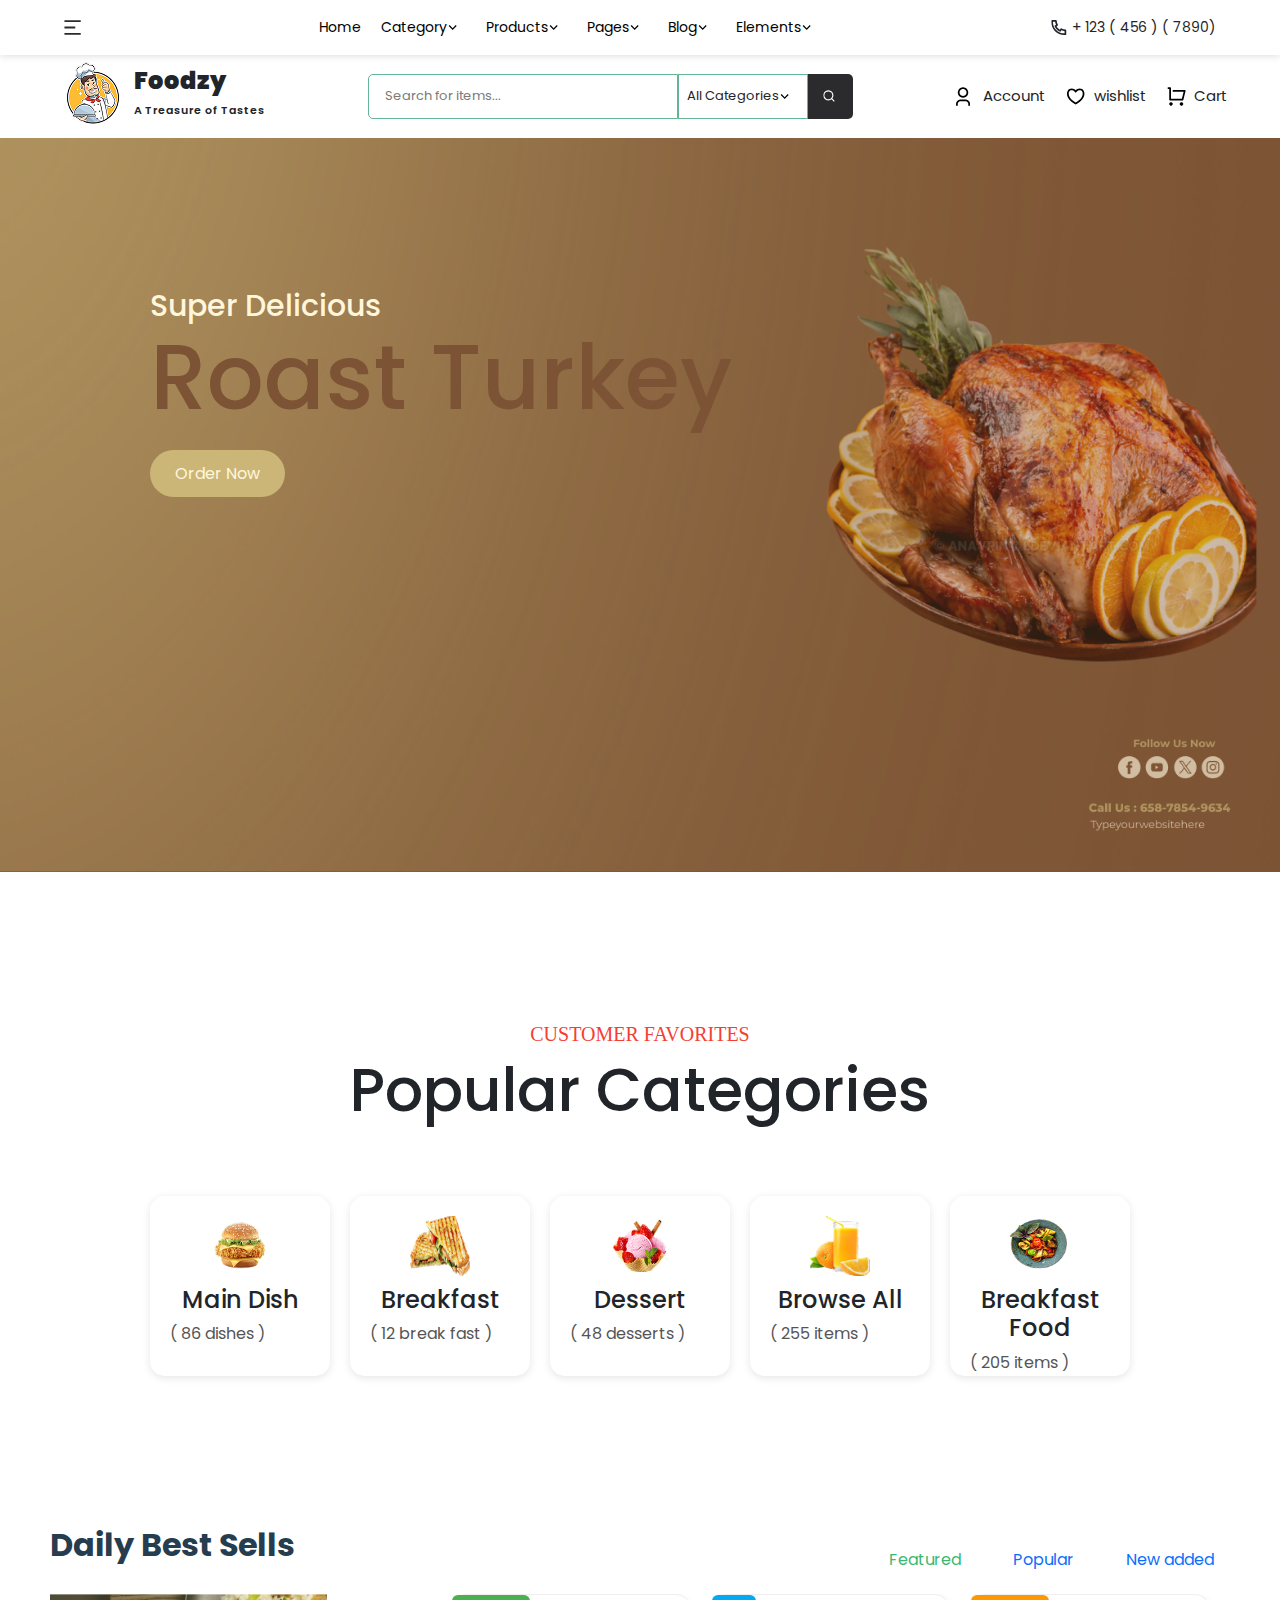
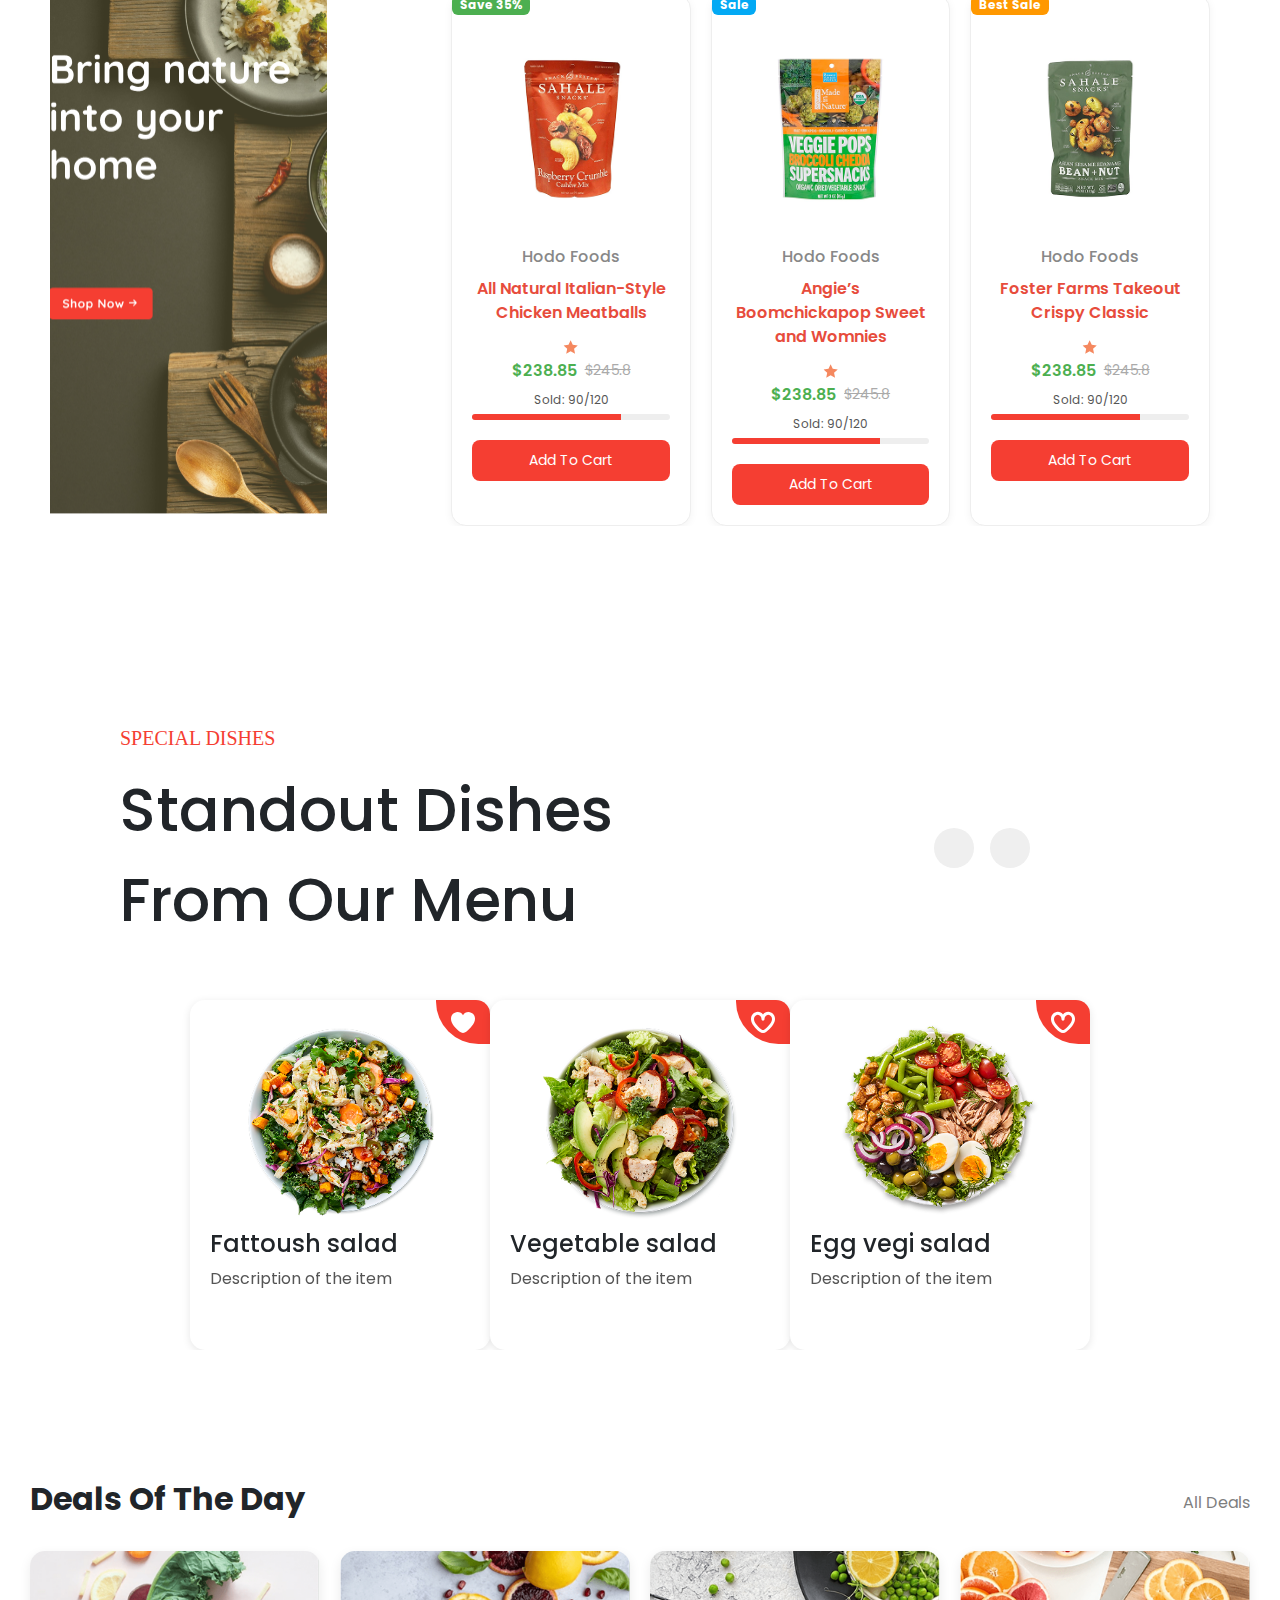
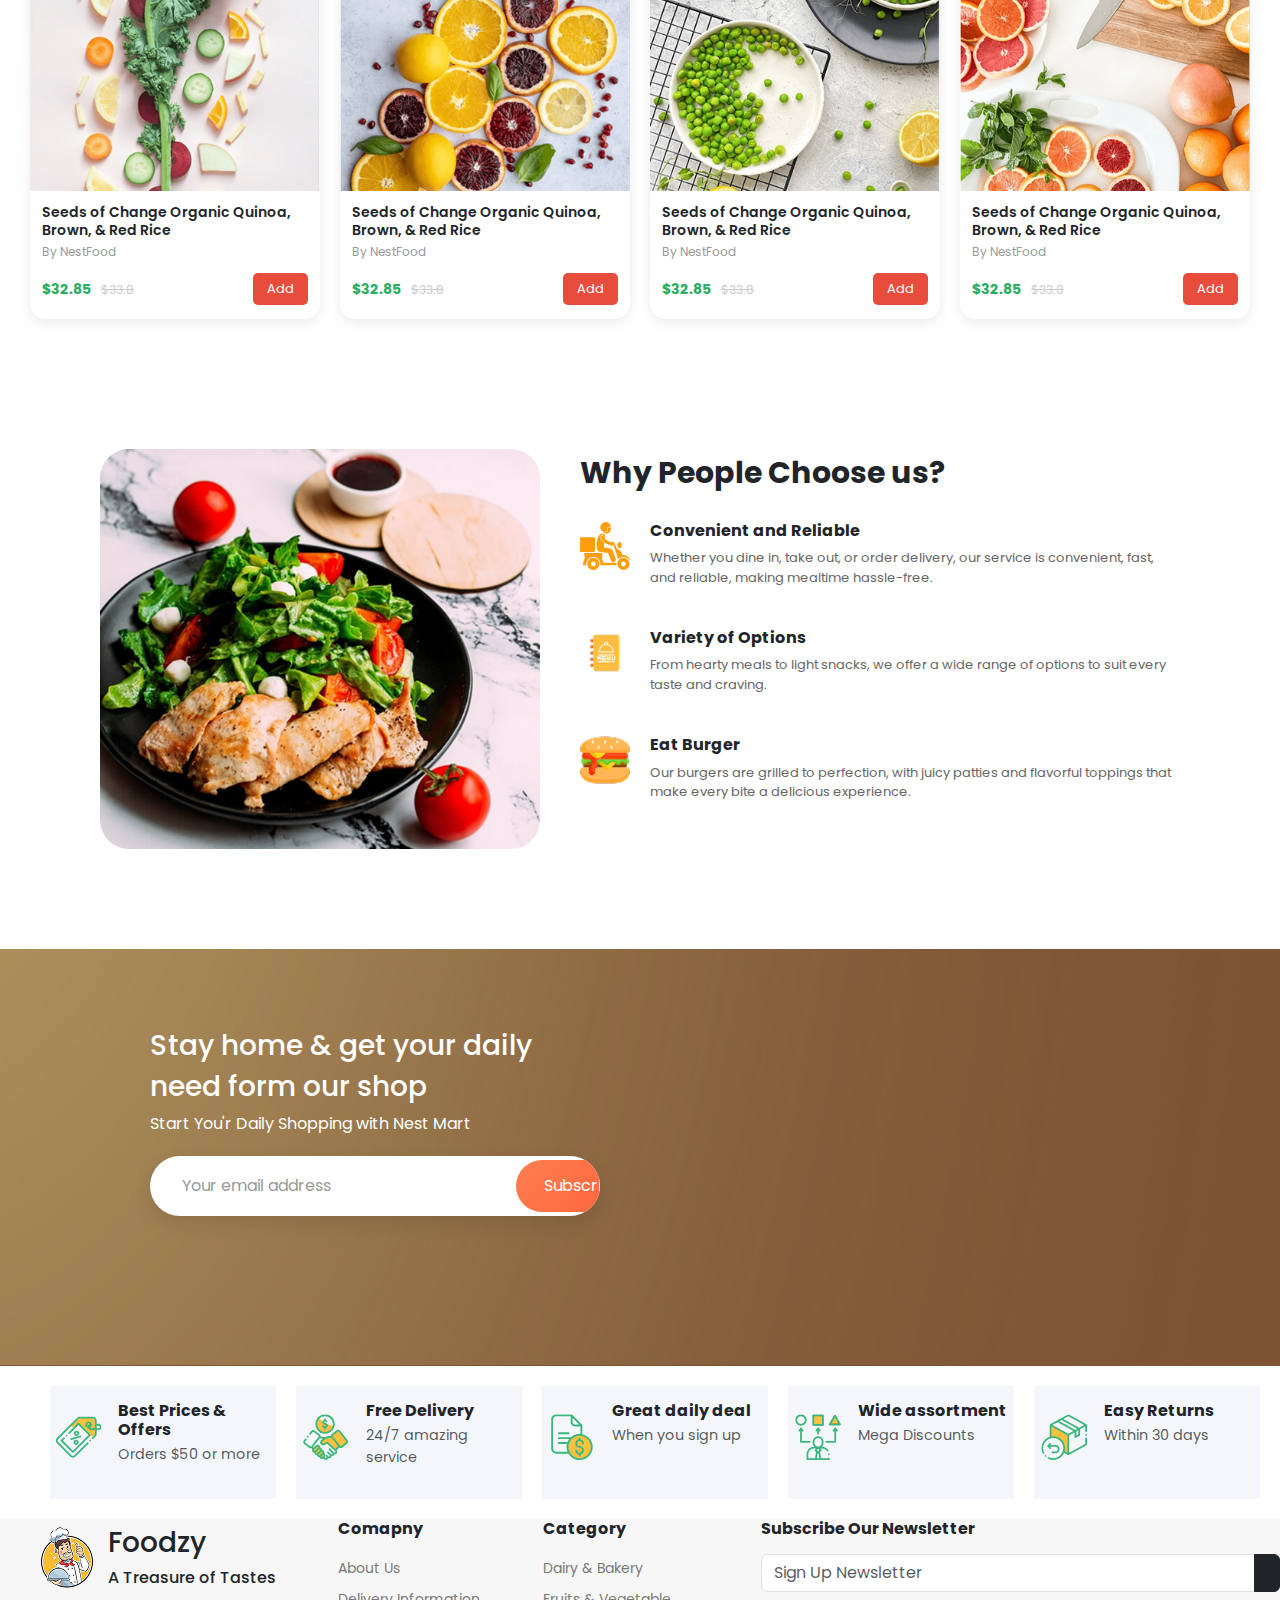
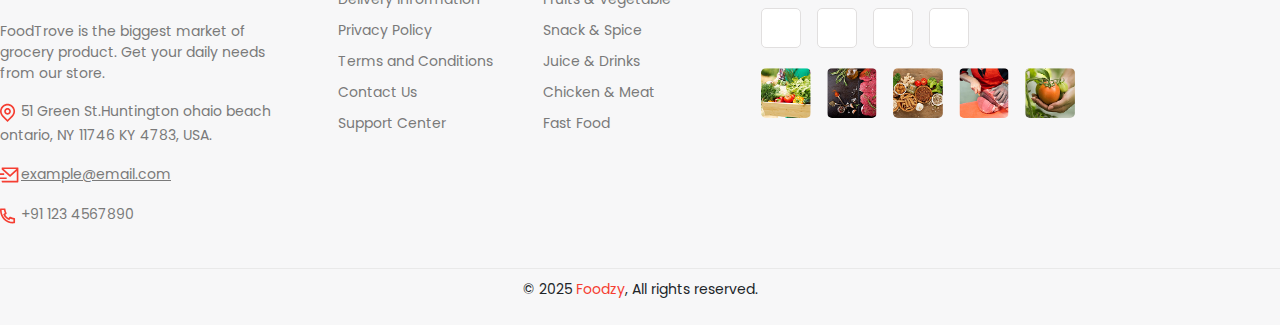
<file: index.html>
<!DOCTYPE html>
<html lang="en">

<head>
    <meta charset="UTF-8">
    <meta name="viewport" content="width=device-width, initial-scale=1.0">
    <title>Foodzy</title>
    <link rel="stylesheet" href="style.css">
    <link href="https://fonts.googleapis.com/css2?family=Poppins&display=swap" rel="stylesheet">
    <link href="https://cdn.jsdelivr.net/npm/bootstrap@5.3.3/dist/css/bootstrap.min.css" rel="stylesheet">
    <link rel="stylesheet" href="https://cdnjs.cloudflare.com/ajax/libs/font-awesome/6.5.2/css/all.min.css"
        integrity="sha512-SnH5WK+bZxgPHs44uWIX+LLJAJ9/2PkPKZ5QiAj6Ta86w+fsb2TkcmfRyVX3pBnMFcV7oQPJkl9QevSCWr3W6A=="
        crossorigin="anonymous" referrerpolicy="no-referrer" />

</head>

<body>
    <header>
        <div class="bar"><svg xmlns="http://www.w3.org/2000/svg" width="23" height="23" viewBox="0 0 23 23" fill="none">
                <g clip-path="url(#clip0_12318_24474)">
                    <path
                        d="M0.25 4.16665H16.75V5.99998H0.25V4.16665ZM0.25 10.5833H11.25V12.4166H0.25V10.5833ZM0.25 17H16.75V18.8333H0.25V17Z"
                        fill="#2B2B2D" />
                </g>
                <defs>
                    <clipPath id="clip0_12318_24474">
                        <rect width="22.48" height="22" fill="white" transform="matrix(1 0 0 -1 0.25 22.5)" />
                    </clipPath>
                </defs>
            </svg></div>
        <nav>
            <a href="index.html">Home</a>
            <a href="#">Category<svg xmlns="http://www.w3.org/2000/svg" width="19" height="15" viewBox="0 0 19 15"
                    fill="none">
                    <path
                        d="M5.66445 8.16249L8.75195 5.07499L9.63945 5.94999L5.66445 9.92499L1.68945 5.94999L2.57695 5.07499L5.66445 8.16249Z"
                        fill="black" />
                </svg></a>
            <a href="#">Products<svg xmlns="http://www.w3.org/2000/svg" width="19" height="15" viewBox="0 0 19 15"
                    fill="none">
                    <path
                        d="M5.66445 8.16249L8.75195 5.07499L9.63945 5.94999L5.66445 9.92499L1.68945 5.94999L2.57695 5.07499L5.66445 8.16249Z"
                        fill="black" />
                </svg></a>
            <a href="#">Pages<svg xmlns="http://www.w3.org/2000/svg" width="19" height="15" viewBox="0 0 19 15"
                    fill="none">
                    <path
                        d="M5.66445 8.16249L8.75195 5.07499L9.63945 5.94999L5.66445 9.92499L1.68945 5.94999L2.57695 5.07499L5.66445 8.16249Z"
                        fill="black" />
                </svg></a>
            <a href="#">Blog<svg xmlns="http://www.w3.org/2000/svg" width="19" height="15" viewBox="0 0 19 15"
                    fill="none">
                    <path
                        d="M5.66445 8.16249L8.75195 5.07499L9.63945 5.94999L5.66445 9.92499L1.68945 5.94999L2.57695 5.07499L5.66445 8.16249Z"
                        fill="black" />
                </svg></a>
            <a href="#">Elements<svg xmlns="http://www.w3.org/2000/svg" width="19" height="15" viewBox="0 0 19 15"
                    fill="none">
                    <path
                        d="M5.66445 8.16249L8.75195 5.07499L9.63945 5.94999L5.66445 9.92499L1.68945 5.94999L2.57695 5.07499L5.66445 8.16249Z"
                        fill="black" />
                </svg></a>
        </nav>
        <div class="contect-no"><svg xmlns="http://www.w3.org/2000/svg" width="21" height="21" viewBox="0 0 21 21"
                fill="none">
                <g clip-path="url(#clip0_12318_24476)">
                    <path
                        d="M5.55 9.4C5.93889 10.0889 6.41389 10.7139 6.975 11.275C7.53611 11.8361 8.16111 12.3111 8.85 12.7L9.58333 11.6667C9.70556 11.4889 9.86944 11.3778 10.075 11.3333C10.2806 11.2889 10.4778 11.3167 10.6667 11.4167C11.8556 12.0722 13.1278 12.45 14.4833 12.55C14.6944 12.5722 14.875 12.6611 15.025 12.8167C15.175 12.9722 15.25 13.1611 15.25 13.3833V17.1C15.25 17.3111 15.1778 17.4972 15.0333 17.6583C14.8889 17.8194 14.7111 17.9111 14.5 17.9333C14.0556 17.9778 13.6111 18 13.1667 18C11.4111 18 9.73333 17.6611 8.13333 16.9833C6.58889 16.3278 5.22222 15.4056 4.03333 14.2167C2.84444 13.0278 1.92222 11.6611 1.26667 10.1167C0.588889 8.51667 0.25 6.83889 0.25 5.08333C0.25 4.63889 0.272222 4.19444 0.316667 3.75C0.338889 3.53889 0.430556 3.36111 0.591667 3.21667C0.752778 3.07222 0.938889 3 1.15 3H4.86667C5.08889 3 5.27778 3.075 5.43333 3.225C5.58889 3.375 5.67778 3.55555 5.7 3.76667C5.8 5.12222 6.17778 6.39444 6.83333 7.58333C6.93333 7.77222 6.96111 7.96944 6.91667 8.175C6.87222 8.38056 6.76111 8.54444 6.58333 8.66667L5.55 9.4ZM3.45 8.85L5.03333 7.71667C4.58889 6.75 4.28333 5.73333 4.11667 4.66667H1.91667V5.08333C1.91667 6.60555 2.21111 8.06667 2.8 9.46667C3.36667 10.8111 4.16944 12.0028 5.20833 13.0417C6.24722 14.0806 7.43889 14.8833 8.78333 15.45C10.1833 16.0389 11.6444 16.3333 13.1667 16.3333H13.5833V14.1333C12.5167 13.9667 11.5 13.6611 10.5333 13.2167L9.4 14.8C8.94444 14.6222 8.5 14.4111 8.06667 14.1667L8.01667 14.15C7.20556 13.6833 6.46667 13.1167 5.8 12.45C5.13333 11.7833 4.56667 11.0444 4.1 10.2333L4.08333 10.1833C3.83889 9.75 3.62778 9.30556 3.45 8.85Z"
                        fill="#212529" />
                </g>
                <defs>
                    <clipPath id="clip0_12318_24476">
                        <rect width="20.48" height="20" fill="white" transform="matrix(1 0 0 -1 0.25 20.5)" />
                    </clipPath>
                </defs>
            </svg> + 123 ( 456 ) ( 7890)
        </div>
    </header>

    <section class="header2">
        <div class="logo">
            <img src="Images/Page-1 1.png" alt="">
            <div class="logo-info">
                <h3>Foodzy</h3>
                <h6>A Treasure of Tastes</h6>
            </div>
        </div>
        <div class="search-bar">
            <div class="search-box">Search for items...</div>
            <div class="all-cate-dropdown">All Categories <svg xmlns="http://www.w3.org/2000/svg" width="19" height="15"
                    viewBox="0 0 19 15" fill="none">
                    <path
                        d="M5.66445 8.16249L8.75195 5.07499L9.63945 5.94999L5.66445 9.92499L1.68945 5.94999L2.57695 5.07499L5.66445 8.16249Z"
                        fill="black" />
                </svg></div>
            <div class="search-icon"><svg xmlns="http://www.w3.org/2000/svg" width="15" height="14" viewBox="0 0 15 14"
                    fill="none">
                    <g clip-path="url(#clip0_12329_15969)">
                        <path
                            d="M9.6262 9.6017L12.1229 12.0984L11.2945 12.9267L8.79786 10.43C8.33898 10.7956 7.83731 11.0756 7.29286 11.27C6.71731 11.4723 6.1262 11.5734 5.51953 11.5734C4.57064 11.5734 3.68786 11.3361 2.8712 10.8617C2.07786 10.395 1.45175 9.76503 0.992865 8.9717C0.510642 8.15503 0.269531 7.27225 0.269531 6.32336C0.269531 5.37447 0.510642 4.4917 0.992865 3.67503C1.45175 2.8817 2.07786 2.25559 2.8712 1.7967C3.68786 1.31447 4.57064 1.07336 5.51953 1.07336C6.46842 1.07336 7.3512 1.31447 8.16786 1.7967C8.9612 2.25559 9.5912 2.8817 10.0579 3.67503C10.5323 4.4917 10.7695 5.37447 10.7695 6.32336C10.7695 6.93003 10.6684 7.52114 10.4662 8.0967C10.2718 8.64114 9.99175 9.14281 9.6262 9.6017ZM8.44786 9.17003C8.81342 8.7967 9.09731 8.36892 9.29953 7.8867C9.50175 7.38892 9.60286 6.86781 9.60286 6.32336C9.60286 5.58447 9.4162 4.89614 9.04286 4.25836C8.68509 3.64392 8.19898 3.15781 7.58453 2.80003C6.94675 2.4267 6.25842 2.24003 5.51953 2.24003C4.78064 2.24003 4.09231 2.4267 3.45453 2.80003C2.84009 3.15781 2.35398 3.64392 1.9962 4.25836C1.62286 4.89614 1.4362 5.58447 1.4362 6.32336C1.4362 7.06225 1.62286 7.75059 1.9962 8.38836C2.35398 9.00281 2.84009 9.48892 3.45453 9.8467C4.09231 10.22 4.78064 10.4067 5.51953 10.4067C6.06398 10.4067 6.58509 10.3056 7.08286 10.1034C7.56509 9.90114 7.99286 9.61725 8.3662 9.2517L8.44786 9.17003Z"
                            fill="white" />
                    </g>
                    <defs>
                        <clipPath id="clip0_12329_15969">
                            <rect width="14.48" height="14" fill="white" transform="matrix(1 0 0 -1 0.269531 14)" />
                        </clipPath>
                    </defs>
                </svg></div>
        </div>
        <div class="right-bar">
            <div class="account"><svg xmlns="http://www.w3.org/2000/svg" width="22" height="21" viewBox="0 0 22 21"
                    fill="none">
                    <g clip-path="url(#clip0_12329_15983)">
                        <path
                            d="M14.0293 19.6875H12.2793V17.9375C12.2793 17.4592 12.1626 17.0187 11.9293 16.6163C11.696 16.2137 11.378 15.8958 10.9755 15.6625C10.573 15.4292 10.1326 15.3125 9.6543 15.3125H4.4043C3.92596 15.3125 3.48555 15.4292 3.08305 15.6625C2.68055 15.8958 2.36263 16.2137 2.1293 16.6163C1.89596 17.0187 1.7793 17.4592 1.7793 17.9375V19.6875H0.0292969V17.9375C0.0292969 17.1442 0.224714 16.4121 0.615547 15.7413C1.00638 15.0704 1.53721 14.5396 2.20805 14.1487C2.87888 13.7579 3.61096 13.5625 4.4043 13.5625H9.6543C10.4476 13.5625 11.1797 13.7579 11.8505 14.1487C12.5214 14.5396 13.0522 15.0704 13.443 15.7413C13.8339 16.4121 14.0293 17.1442 14.0293 17.9375V19.6875ZM7.0293 11.8125C6.0843 11.8125 5.20346 11.5733 4.3868 11.095C3.59346 10.6283 2.96346 9.99833 2.4968 9.205C2.01846 8.38833 1.7793 7.5075 1.7793 6.5625C1.7793 5.6175 2.01846 4.73667 2.4968 3.92C2.96346 3.12667 3.59346 2.49667 4.3868 2.03C5.20346 1.55167 6.0843 1.3125 7.0293 1.3125C7.9743 1.3125 8.85513 1.55167 9.6718 2.03C10.4651 2.49667 11.0951 3.12667 11.5618 3.92C12.0401 4.73667 12.2793 5.6175 12.2793 6.5625C12.2793 7.5075 12.0401 8.38833 11.5618 9.205C11.0951 9.99833 10.4651 10.6283 9.6718 11.095C8.85513 11.5733 7.9743 11.8125 7.0293 11.8125ZM7.0293 10.0625C7.6593 10.0625 8.24263 9.905 8.7793 9.59C9.31596 9.275 9.7418 8.84917 10.0568 8.3125C10.3718 7.77583 10.5293 7.1925 10.5293 6.5625C10.5293 5.9325 10.3718 5.34917 10.0568 4.8125C9.7418 4.27583 9.31596 3.85 8.7793 3.535C8.24263 3.22 7.6593 3.0625 7.0293 3.0625C6.3993 3.0625 5.81596 3.22 5.2793 3.535C4.74263 3.85 4.3168 4.27583 4.0018 4.8125C3.6868 5.34917 3.5293 5.9325 3.5293 6.5625C3.5293 7.1925 3.6868 7.77583 4.0018 8.3125C4.3168 8.84917 4.74263 9.275 5.2793 9.59C5.81596 9.905 6.3993 10.0625 7.0293 10.0625Z"
                            fill="black" />
                    </g>
                    <defs>
                        <clipPath id="clip0_12329_15983">
                            <rect width="21.48" height="21" fill="white" transform="matrix(1 0 0 -1 0.0292969 21)" />
                        </clipPath>
                    </defs>
                </svg> Account
            </div>
            <div class="wishlist"><svg xmlns="http://www.w3.org/2000/svg" width="23" height="21" viewBox="0 0 23 21"
                    fill="none">
                    <g clip-path="url(#clip0_12329_15973)">
                        <path
                            d="M13.6367 2.39752C14.5117 2.39752 15.3167 2.62502 16.0517 3.08002C16.7867 3.53502 17.3642 4.15336 17.7842 4.93502C18.2276 5.75169 18.4492 6.65586 18.4492 7.64752C18.4492 9.00086 18.1342 10.3017 17.5042 11.55C16.9676 12.6117 16.2034 13.6325 15.2117 14.6125C14.4417 15.3825 13.5259 16.135 12.4642 16.87C11.8692 17.2784 11.0876 17.7684 10.1192 18.34L9.69922 18.585L9.27922 18.34C8.31089 17.7684 7.52922 17.2784 6.93422 16.87C5.87255 16.135 4.95672 15.3825 4.18672 14.6125C3.19505 13.6325 2.43089 12.6117 1.89422 11.55C1.26422 10.3017 0.949219 9.00086 0.949219 7.64752C0.949219 6.65586 1.17089 5.75169 1.61422 4.93502C2.03422 4.15336 2.61172 3.53502 3.34672 3.08002C4.08172 2.62502 4.88672 2.39752 5.76172 2.39752C6.52005 2.40919 7.27255 2.59586 8.01922 2.95752C8.64922 3.26086 9.20922 3.65752 9.69922 4.14752C10.1892 3.65752 10.7492 3.26086 11.3792 2.95752C12.1259 2.58419 12.8784 2.39752 13.6367 2.39752ZM10.5217 16.065C11.3151 15.5634 12.0209 15.0675 12.6392 14.5775C13.9692 13.5159 14.9726 12.425 15.6492 11.305C16.3492 10.1384 16.6992 8.92502 16.6992 7.66502C16.6992 6.98836 16.5651 6.38169 16.2967 5.84502C16.0284 5.30836 15.6609 4.89419 15.1942 4.60252C14.7276 4.31085 14.2084 4.15919 13.6367 4.14752C13.1701 4.14752 12.6976 4.26127 12.2192 4.48877C11.7409 4.71627 11.3151 5.01669 10.9417 5.39002L9.69922 6.63252L8.45672 5.39002C8.08339 5.01669 7.65755 4.71627 7.17922 4.48877C6.70089 4.26127 6.22839 4.14752 5.76172 4.14752C5.20172 4.14752 4.68839 4.29919 4.22172 4.60252C3.75505 4.90586 3.38464 5.32294 3.11047 5.85377C2.8363 6.38461 2.69922 6.98836 2.69922 7.66502C2.69922 8.92502 3.04922 10.1384 3.74922 11.305C4.42589 12.425 5.42922 13.5159 6.75922 14.5775C7.37755 15.0675 8.08339 15.5634 8.87672 16.065C9.12172 16.2167 9.39589 16.38 9.69922 16.555C10.0026 16.38 10.2767 16.2167 10.5217 16.065Z"
                            fill="black" />
                    </g>
                    <defs>
                        <clipPath id="clip0_12329_15973">
                            <rect width="21.48" height="21" fill="white" transform="matrix(1 0 0 -1 0.949219 21)" />
                        </clipPath>
                    </defs>
                </svg> wishlist
            </div>
            <div class="cart"><svg xmlns="http://www.w3.org/2000/svg" width="22" height="21" viewBox="0 0 22 21"
                    fill="none">
                    <g clip-path="url(#clip0_12329_15978)">
                        <path
                            d="M2.22852 13.5625V3.0625H0.478516V1.3125H3.10352C3.34852 1.3125 3.5556 1.39708 3.72477 1.56625C3.89393 1.73542 3.97852 1.9425 3.97852 2.1875V12.6875H14.8635L16.6135 5.6875H5.72852V3.9375H17.7335C17.9785 3.9375 18.1856 4.02208 18.3548 4.19125C18.5239 4.36042 18.6085 4.5675 18.6085 4.8125C18.6085 4.8825 18.5968 4.9525 18.5735 5.0225L16.386 13.7725C16.3393 13.9708 16.2373 14.1312 16.0798 14.2537C15.9223 14.3762 15.7443 14.4375 15.546 14.4375H3.10352C2.85852 14.4375 2.65143 14.3529 2.48227 14.1838C2.3131 14.0146 2.22852 13.8075 2.22852 13.5625ZM3.97852 19.6875C3.66352 19.6875 3.37185 19.6088 3.10352 19.4513C2.83518 19.2937 2.62227 19.0808 2.46477 18.8125C2.30727 18.5442 2.22852 18.2525 2.22852 17.9375C2.22852 17.6225 2.30727 17.3308 2.46477 17.0625C2.62227 16.7942 2.83518 16.5812 3.10352 16.4237C3.37185 16.2662 3.66352 16.1875 3.97852 16.1875C4.29352 16.1875 4.58518 16.2662 4.85352 16.4237C5.12185 16.5812 5.33477 16.7942 5.49227 17.0625C5.64977 17.3308 5.72852 17.6225 5.72852 17.9375C5.72852 18.2525 5.64977 18.5442 5.49227 18.8125C5.33477 19.0808 5.12185 19.2937 4.85352 19.4513C4.58518 19.6088 4.29352 19.6875 3.97852 19.6875ZM14.4785 19.6875C14.1635 19.6875 13.8718 19.6088 13.6035 19.4513C13.3352 19.2937 13.1223 19.0808 12.9648 18.8125C12.8073 18.5442 12.7285 18.2525 12.7285 17.9375C12.7285 17.6225 12.8073 17.3308 12.9648 17.0625C13.1223 16.7942 13.3352 16.5812 13.6035 16.4237C13.8718 16.2662 14.1635 16.1875 14.4785 16.1875C14.7935 16.1875 15.0852 16.2662 15.3535 16.4237C15.6218 16.5812 15.8348 16.7942 15.9923 17.0625C16.1498 17.3308 16.2285 17.6225 16.2285 17.9375C16.2285 18.2525 16.1498 18.5442 15.9923 18.8125C15.8348 19.0808 15.6218 19.2937 15.3535 19.4513C15.0852 19.6088 14.7935 19.6875 14.4785 19.6875Z"
                            fill="black" />
                    </g>
                    <defs>
                        <clipPath id="clip0_12329_15978">
                            <rect width="21.48" height="21" fill="white" transform="matrix(1 0 0 -1 0.478516 21)" />
                        </clipPath>
                    </defs>
                </svg> Cart
            </div>
        </div>
    </section>

    <section class="hero">
        <h2>Super Delicious</h2>
        <h1>Roast Turkey</h1>
        <a href="#" class="button">Order Now</a>
    </section>

    <section class="categories">
        <h5>CUSTOMER FAVORITES</h5>
        <h3>Popular Categories</h3>
        <div class="category-grid">
            <div class="category-card">
                <img src="Images/pngwing 4.png" alt="">
                <h4>Main Dish</h4>
                <p>( 86 dishes )</p>
            </div>
            <div class="category-card">
                <img src="Images/pngwing 6.png" alt="">
                <h4>Breakfast</h4>
                <p>( 12 break fast )</p>
            </div>
            <div class="category-card">
                <img src="Images/pngwing 3.png" alt="">
                <h4>Dessert</h4>
                <p>( 48 desserts )</p>
            </div>
            <div class="category-card">
                <img src="Images/pngwing 7.png" alt="">
                <h4>Browse All</h4>
                <p>( 255 items )</p>
            </div>
            <div class="category-card">
                <img src="Images/Frame 45.png" alt="">
                <h4>Breakfast Food</h4>
                <p>( 205 items )</p>
            </div>
        </div>
    </section>

    <section class="daily-best-sells">
        <div class="daily-best-sells-title">
            <h2 class="section-title">Daily Best Sells</h2>
            <ul class="dbs-links nav nav-pills">
                <li class="nav-item green">
                    <a href="#" class="green nav-link">Featured</a>
                </li>
                <li class="nav-item">
                    <a href="#" class="nav-link">Popular</a>
                </li>
                <li class="nav-item">
                    <a href="#" class="nav-link">New added</a>
                </li>
            </ul>
        </div>
        <div class="best-sells-container row">
            <div class="left-banner col-lg-3 col-md-5 col-sm-12">
                <img src="Images/div.banner-img.png" alt="Bring nature to your home" class="banner-img">
            </div>
            <div class="best-sells-cards col-lg-8 col-md-6 col-sm-12 col-12" id="product-cards">
                <div class="product-tab" data-tab="featured">
                    <div class="product-card">
                        <span class="badge badge-discount">Save 35%</span>
                        <img src="Images/→ product-2-1.jpg.png" alt="Product 1" class="product-image">
                        <h4 class="product-brand">Hodo Foods</h4>
                        <p class="product-name">All Natural Italian-Style Chicken Meatballs</p>
                        <svg xmlns="http://www.w3.org/2000/svg" width="16" height="16" viewBox="0 0 16 16" fill="none">
                            <g clip-path="url(#clip0_8330_1729)">
                                <path
                                    d="M7.6375 12.3125L3.225 14.7875L4.2125 9.82498L0.5 6.39998L5.525 5.79998L7.6375 1.21248L9.75 5.79998L14.775 6.39998L11.0625 9.82498L12.05 14.7875L7.6375 12.3125Z"
                                    fill="#F5885F" />
                            </g>
                            <defs>
                                <clipPath id="clip0_8330_1729">
                                    <rect width="15.48" height="15" fill="white"
                                        transform="matrix(1 0 0 -1 0.5 15.5)" />
                                </clipPath>
                            </defs>
                        </svg>
                        <div class="product-pricing">
                            <span class="current-price">$238.85</span>
                            <span class="old-price">$245.8</span>
                        </div>
                        <div class="product-sold">
                            Sold: 90/120
                            <div class="sold-bar">
                                <div class="sold-fill" style="width:75%;"></div>
                            </div>
                        </div>
                        <button class="add-to-cart-btn">Add To Cart</button>
                    </div>
                    <div class="product-card">
                        <span class="badge badge-sale">Sale</span>
                        <img src="Images/→ product-3-1.jpg.png" alt="Product 2" class="product-image">
                        <h4 class="product-brand">Hodo Foods</h4>
                        <p class="product-name">Angie’s Boomchickapop Sweet and Womnies</p>
                        <svg xmlns="http://www.w3.org/2000/svg" width="16" height="16" viewBox="0 0 16 16" fill="none">
                            <g clip-path="url(#clip0_8330_1729)">
                                <path
                                    d="M7.6375 12.3125L3.225 14.7875L4.2125 9.82498L0.5 6.39998L5.525 5.79998L7.6375 1.21248L9.75 5.79998L14.775 6.39998L11.0625 9.82498L12.05 14.7875L7.6375 12.3125Z"
                                    fill="#F5885F" />
                            </g>
                            <defs>
                                <clipPath id="clip0_8330_1729">
                                    <rect width="15.48" height="15" fill="white"
                                        transform="matrix(1 0 0 -1 0.5 15.5)" />
                                </clipPath>
                            </defs>
                        </svg>
                        <div class="product-pricing">
                            <span class="current-price">$238.85</span>
                            <span class="old-price">$245.8</span>
                        </div>
                        <div class="product-sold">
                            Sold: 90/120
                            <div class="sold-bar">
                                <div class="sold-fill" style="width:75%;"></div>
                            </div>
                        </div>
                        <button class="add-to-cart-btn">Add To Cart</button>
                    </div>
                    <div class="product-card p-del">
                        <span class="badge badge-best">Best Sale</span>
                        <img src="Images/→ product-4-1.jpg.png" alt="Product 3" class="product-image">
                        <h4 class="product-brand">Hodo Foods</h4>
                        <p class="product-name">Foster Farms Takeout Crispy Classic</p>
                        <svg xmlns="http://www.w3.org/2000/svg" width="16" height="16" viewBox="0 0 16 16" fill="none">
                            <g clip-path="url(#clip0_8330_1729)">
                                <path
                                    d="M7.6375 12.3125L3.225 14.7875L4.2125 9.82498L0.5 6.39998L5.525 5.79998L7.6375 1.21248L9.75 5.79998L14.775 6.39998L11.0625 9.82498L12.05 14.7875L7.6375 12.3125Z"
                                    fill="#F5885F" />
                            </g>
                            <defs>
                                <clipPath id="clip0_8330_1729">
                                    <rect width="15.48" height="15" fill="white"
                                        transform="matrix(1 0 0 -1 0.5 15.5)" />
                                </clipPath>
                            </defs>
                        </svg>
                        <div class="product-pricing">
                            <span class="current-price">$238.85</span>
                            <span class="old-price">$245.8</span>
                        </div>
                        <div class="product-sold">
                            Sold: 90/120
                            <div class="sold-bar">
                                <div class="sold-fill" style="width:75%;"></div>
                            </div>
                        </div>
                        <button class="add-to-cart-btn">Add To Cart</button>
                    </div>
                </div>
                <div class="product-tab" data-tab="popular" style="display: none;">
                    <div class="product-card">
                        <span class="badge badge-sale">Sale</span>
                        <img src="Images/→ product-3-1.jpg.png" alt="Product 2" class="product-image">
                        <h4 class="product-brand">Hodo Foods</h4>
                        <p class="product-name">Angie’s Boomchickapop Sweet and Womnies</p>
                        <svg xmlns="http://www.w3.org/2000/svg" width="16" height="16" viewBox="0 0 16 16" fill="none">
                            <g clip-path="url(#clip0_8330_1729)">
                                <path
                                    d="M7.6375 12.3125L3.225 14.7875L4.2125 9.82498L0.5 6.39998L5.525 5.79998L7.6375 1.21248L9.75 5.79998L14.775 6.39998L11.0625 9.82498L12.05 14.7875L7.6375 12.3125Z"
                                    fill="#F5885F" />
                            </g>
                            <defs>
                                <clipPath id="clip0_8330_1729">
                                    <rect width="15.48" height="15" fill="white"
                                        transform="matrix(1 0 0 -1 0.5 15.5)" />
                                </clipPath>
                            </defs>
                        </svg>
                        <div class="product-pricing">
                            <span class="current-price">$238.85</span>
                            <span class="old-price">$245.8</span>
                        </div>
                        <div class="product-sold">
                            Sold: 90/120
                            <div class="sold-bar">
                                <div class="sold-fill" style="width:75%;"></div>
                            </div>
                        </div>
                        <button class="add-to-cart-btn">Add To Cart</button>
                    </div>
                    <div class="product-card">
                        <span class="badge badge-best">Best Sale</span>
                        <img src="Images/→ product-4-1.jpg.png" alt="Product 3" class="product-image">
                        <h4 class="product-brand">Hodo Foods</h4>
                        <p class="product-name">Foster Farms Takeout Crispy Classic</p>
                        <svg xmlns="http://www.w3.org/2000/svg" width="16" height="16" viewBox="0 0 16 16" fill="none">
                            <g clip-path="url(#clip0_8330_1729)">
                                <path
                                    d="M7.6375 12.3125L3.225 14.7875L4.2125 9.82498L0.5 6.39998L5.525 5.79998L7.6375 1.21248L9.75 5.79998L14.775 6.39998L11.0625 9.82498L12.05 14.7875L7.6375 12.3125Z"
                                    fill="#F5885F" />
                            </g>
                            <defs>
                                <clipPath id="clip0_8330_1729">
                                    <rect width="15.48" height="15" fill="white"
                                        transform="matrix(1 0 0 -1 0.5 15.5)" />
                                </clipPath>
                            </defs>
                        </svg>
                        <div class="product-pricing">
                            <span class="current-price">$238.85</span>
                            <span class="old-price">$245.8</span>
                        </div>
                        <div class="product-sold">
                            Sold: 90/120
                            <div class="sold-bar">
                                <div class="sold-fill" style="width:75%;"></div>
                            </div>
                        </div>
                        <button class="add-to-cart-btn">Add To Cart</button>
                    </div>
                    <div class="product-card p-del">
                        <span class="badge badge-discount2">Save 15%</span>
                        <img src="Images/→ product-5-1.jpg.png" alt="Product 4" class="product-image">
                        <h4 class="product-brand">Hodo Foods</h4>
                        <p class="product-name">Blue Diamond Almonds Lightly Salted</p>
                        <svg xmlns="http://www.w3.org/2000/svg" width="16" height="16" viewBox="0 0 16 16" fill="none">
                            <g clip-path="url(#clip0_8330_1729)">
                                <path
                                    d="M7.6375 12.3125L3.225 14.7875L4.2125 9.82498L0.5 6.39998L5.525 5.79998L7.6375 1.21248L9.75 5.79998L14.775 6.39998L11.0625 9.82498L12.05 14.7875L7.6375 12.3125Z"
                                    fill="#F5885F" />
                            </g>
                            <defs>
                                <clipPath id="clip0_8330_1729">
                                    <rect width="15.48" height="15" fill="white"
                                        transform="matrix(1 0 0 -1 0.5 15.5)" />
                                </clipPath>
                            </defs>
                        </svg>
                        <div class="product-pricing">
                            <span class="current-price">$238.85</span>
                            <span class="old-price">$245.8</span>
                        </div>
                        <div class="product-sold">
                            Sold: 90/120
                            <div class="sold-bar">
                                <div class="sold-fill" style="width:75%;"></div>
                            </div>
                        </div>
                        <button class="add-to-cart-btn">Add To Cart</button>
                    </div>
                </div>
                <div class="product-tab" data-tab="new" style="display: none;">
                    <div class="product-card">
                        <span class="badge badge-best">Best Sale</span>
                        <img src="Images/→ product-4-1.jpg.png" alt="Product 3" class="product-image">
                        <h4 class="product-brand">Hodo Foods</h4>
                        <p class="product-name">Foster Farms Takeout Crispy Classic</p>
                        <svg xmlns="http://www.w3.org/2000/svg" width="16" height="16" viewBox="0 0 16 16" fill="none">
                            <g clip-path="url(#clip0_8330_1729)">
                                <path
                                    d="M7.6375 12.3125L3.225 14.7875L4.2125 9.82498L0.5 6.39998L5.525 5.79998L7.6375 1.21248L9.75 5.79998L14.775 6.39998L11.0625 9.82498L12.05 14.7875L7.6375 12.3125Z"
                                    fill="#F5885F" />
                            </g>
                            <defs>
                                <clipPath id="clip0_8330_1729">
                                    <rect width="15.48" height="15" fill="white"
                                        transform="matrix(1 0 0 -1 0.5 15.5)" />
                                </clipPath>
                            </defs>
                        </svg>
                        <div class="product-pricing">
                            <span class="current-price">$238.85</span>
                            <span class="old-price">$245.8</span>
                        </div>
                        <div class="product-sold">
                            Sold: 90/120
                            <div class="sold-bar">
                                <div class="sold-fill" style="width:75%;"></div>
                            </div>
                        </div>
                        <button class="add-to-cart-btn">Add To Cart</button>
                    </div>
                    <div class="product-card">
                        <span class="badge badge-discount2">Save 15%</span>
                        <img src="Images/→ product-5-1.jpg.png" alt="Product 4" class="product-image">
                        <h4 class="product-brand">Hodo Foods</h4>
                        <p class="product-name">Blue Diamond Almonds Lightly Salted</p>
                        <svg xmlns="http://www.w3.org/2000/svg" width="16" height="16" viewBox="0 0 16 16" fill="none">
                            <g clip-path="url(#clip0_8330_1729)">
                                <path
                                    d="M7.6375 12.3125L3.225 14.7875L4.2125 9.82498L0.5 6.39998L5.525 5.79998L7.6375 1.21248L9.75 5.79998L14.775 6.39998L11.0625 9.82498L12.05 14.7875L7.6375 12.3125Z"
                                    fill="#F5885F" />
                            </g>
                            <defs>
                                <clipPath id="clip0_8330_1729">
                                    <rect width="15.48" height="15" fill="white"
                                        transform="matrix(1 0 0 -1 0.5 15.5)" />
                                </clipPath>
                            </defs>
                        </svg>
                        <div class="product-pricing">
                            <span class="current-price">$238.85</span>
                            <span class="old-price">$245.8</span>
                        </div>
                        <div class="product-sold">
                            Sold: 90/120
                            <div class="sold-bar">
                                <div class="sold-fill" style="width:75%;"></div>
                            </div>
                        </div>
                        <button class="add-to-cart-btn">Add To Cart</button>
                    </div>
                    <div class="product-card p-del">
                        <span class="badge badge-discount">Save 35%</span>
                        <img src="Images/→ product-2-1.jpg.png" alt="Product 1" class="product-image">
                        <h4 class="product-brand">Hodo Foods</h4>
                        <p class="product-name">All Natural Italian-Style Chicken Meatballs</p>
                        <svg xmlns="http://www.w3.org/2000/svg" width="16" height="16" viewBox="0 0 16 16" fill="none">
                            <g clip-path="url(#clip0_8330_1729)">
                                <path
                                    d="M7.6375 12.3125L3.225 14.7875L4.2125 9.82498L0.5 6.39998L5.525 5.79998L7.6375 1.21248L9.75 5.79998L14.775 6.39998L11.0625 9.82498L12.05 14.7875L7.6375 12.3125Z"
                                    fill="#F5885F" />
                            </g>
                            <defs>
                                <clipPath id="clip0_8330_1729">
                                    <rect width="15.48" height="15" fill="white"
                                        transform="matrix(1 0 0 -1 0.5 15.5)" />
                                </clipPath>
                            </defs>
                        </svg>
                        <div class="product-pricing">
                            <span class="current-price">$238.85</span>
                            <span class="old-price">$245.8</span>
                        </div>
                        <div class="product-sold">
                            Sold: 90/120
                            <div class="sold-bar">
                                <div class="sold-fill" style="width:75%;"></div>
                            </div>
                        </div>
                        <button class="add-to-cart-btn">Add To Cart</button>
                    </div>
                </div>
            </div>
        </div>
    </section>

    <section class="special-dish">
        <div class="special-dish-info">
            <div>
                <h5>SPECIAL DISHES</h5>
                <h3>Standout Dishes</h3>
                <h3>From Our Menu</h3>
            </div>
            <div class="arrow-group d-flex gap-3">
                <a href="#" class="arrow-btn" id="arrow-left">
                    <i class="fa-solid fa-angle-left"></i>
                </a>
                <a href="#" class="arrow-btn" id="arrow-right">
                    <i class="fa-solid fa-angle-right"></i>
                </a>
            </div>
        </div>
        <div class="special-dish-grid">
            <div class="slider-track">
                <div class="special-dish-card">
                    <span class="dish-right-heart"><svg xmlns="http://www.w3.org/2000/svg" width="24" height="24"
                            viewBox="0 0 24 24" fill="none">
                            <g clip-path="url(#clip0_12321_20410)">
                                <path
                                    d="M17.5009 1.9165C16.3749 1.93402 15.2734 2.24836 14.3077 2.82778C13.342 3.40719 12.5463 4.23117 12.0009 5.2165C11.4556 4.23117 10.6599 3.40719 9.69417 2.82778C8.72848 2.24836 7.62698 1.93402 6.50094 1.9165C4.70588 1.99449 3.01464 2.77976 1.79672 4.10074C0.578794 5.42171 -0.0668157 7.17103 0.000934853 8.9665C0.000934853 13.5135 4.78693 18.4795 8.80093 21.8465C9.69715 22.5996 10.8303 23.0125 12.0009 23.0125C13.1716 23.0125 14.3047 22.5996 15.2009 21.8465C19.2149 18.4795 24.0009 13.5135 24.0009 8.9665C24.0687 7.17103 23.4231 5.42171 22.2052 4.10074C20.9872 2.77976 19.296 1.99449 17.5009 1.9165Z"
                                    fill="white" />
                            </g>
                            <defs>
                                <clipPath id="clip0_12321_20410">
                                    <rect width="24" height="24" fill="white" />
                                </clipPath>
                            </defs>
                        </svg></span>
                    <img src="Images/Fattoush salad.png" alt="">
                    <h4>Fattoush salad</h4>
                    <p>Description of the item</p>
                </div>
                <div class="special-dish-card">
                    <span class="dish-right-heart"><svg xmlns="http://www.w3.org/2000/svg" width="24" height="24"
                            viewBox="0 0 24 24" fill="none">
                            <g clip-path="url(#clip0_12321_20408)">
                                <path
                                    d="M17.2504 1.85083C16.2247 1.86075 15.2156 2.11077 14.3039 2.58085C13.3922 3.05093 12.6033 3.728 12.0004 4.55783C11.3975 3.728 10.6085 3.05093 9.69687 2.58085C8.78518 2.11077 7.77608 1.86075 6.75039 1.85083C4.89216 1.92504 3.13891 2.73201 1.874 4.09529C0.6091 5.45858 -0.0645385 7.26725 0.000386923 9.12583C0.000386923 13.6778 4.67439 18.5508 8.60039 21.8378C9.55372 22.6394 10.7593 23.0789 12.0049 23.0789C13.2504 23.0789 14.4561 22.6394 15.4094 21.8378C19.3314 18.5508 24.0094 13.6778 24.0094 9.12583C24.0743 7.26575 23.3994 5.45576 22.1326 4.09222C20.8657 2.72868 19.1102 1.92272 17.2504 1.85083ZM13.4774 19.5388C13.0638 19.887 12.5405 20.078 11.9999 20.078C11.4592 20.078 10.936 19.887 10.5224 19.5388C5.74239 15.5308 3.00039 11.7358 3.00039 9.12583C2.93663 8.06305 3.29467 7.01801 3.99677 6.21761C4.69887 5.41722 5.68835 4.92608 6.75039 4.85083C7.81242 4.92608 8.8019 5.41722 9.50401 6.21761C10.2061 7.01801 10.5641 8.06305 10.5004 9.12583C10.5004 9.52366 10.6584 9.90519 10.9397 10.1865C11.221 10.4678 11.6026 10.6258 12.0004 10.6258C12.3982 10.6258 12.7797 10.4678 13.061 10.1865C13.3424 9.90519 13.5004 9.52366 13.5004 9.12583C13.4366 8.06305 13.7947 7.01801 14.4968 6.21761C15.1989 5.41722 16.1884 4.92608 17.2504 4.85083C18.3124 4.92608 19.3019 5.41722 20.004 6.21761C20.7061 7.01801 21.0641 8.06305 21.0004 9.12583C21.0004 11.7358 18.2584 15.5308 13.4774 19.5388Z"
                                    fill="white" />
                            </g>
                            <defs>
                                <clipPath id="clip0_12321_20408">
                                    <rect width="24" height="24" fill="white" />
                                </clipPath>
                            </defs>
                        </svg></span>
                    <img src="Images/Vegetable salad.png" alt="">
                    <h4>Vegetable salad</h4>
                    <p>Description of the item</p>
                </div>
                <div class="special-dish-card">
                    <span class="dish-right-heart"><svg xmlns="http://www.w3.org/2000/svg" width="24" height="24"
                            viewBox="0 0 24 24" fill="none">
                            <g clip-path="url(#clip0_12321_20408)">
                                <path
                                    d="M17.2504 1.85083C16.2247 1.86075 15.2156 2.11077 14.3039 2.58085C13.3922 3.05093 12.6033 3.728 12.0004 4.55783C11.3975 3.728 10.6085 3.05093 9.69687 2.58085C8.78518 2.11077 7.77608 1.86075 6.75039 1.85083C4.89216 1.92504 3.13891 2.73201 1.874 4.09529C0.6091 5.45858 -0.0645385 7.26725 0.000386923 9.12583C0.000386923 13.6778 4.67439 18.5508 8.60039 21.8378C9.55372 22.6394 10.7593 23.0789 12.0049 23.0789C13.2504 23.0789 14.4561 22.6394 15.4094 21.8378C19.3314 18.5508 24.0094 13.6778 24.0094 9.12583C24.0743 7.26575 23.3994 5.45576 22.1326 4.09222C20.8657 2.72868 19.1102 1.92272 17.2504 1.85083ZM13.4774 19.5388C13.0638 19.887 12.5405 20.078 11.9999 20.078C11.4592 20.078 10.936 19.887 10.5224 19.5388C5.74239 15.5308 3.00039 11.7358 3.00039 9.12583C2.93663 8.06305 3.29467 7.01801 3.99677 6.21761C4.69887 5.41722 5.68835 4.92608 6.75039 4.85083C7.81242 4.92608 8.8019 5.41722 9.50401 6.21761C10.2061 7.01801 10.5641 8.06305 10.5004 9.12583C10.5004 9.52366 10.6584 9.90519 10.9397 10.1865C11.221 10.4678 11.6026 10.6258 12.0004 10.6258C12.3982 10.6258 12.7797 10.4678 13.061 10.1865C13.3424 9.90519 13.5004 9.52366 13.5004 9.12583C13.4366 8.06305 13.7947 7.01801 14.4968 6.21761C15.1989 5.41722 16.1884 4.92608 17.2504 4.85083C18.3124 4.92608 19.3019 5.41722 20.004 6.21761C20.7061 7.01801 21.0641 8.06305 21.0004 9.12583C21.0004 11.7358 18.2584 15.5308 13.4774 19.5388Z"
                                    fill="white" />
                            </g>
                            <defs>
                                <clipPath id="clip0_12321_20408">
                                    <rect width="24" height="24" fill="white" />
                                </clipPath>
                            </defs>
                        </svg></span>
                    <img src="Images/Egg salad.png" alt="">
                    <h4>Egg vegi salad</h4>
                    <p>Description of the item</p>
                </div>
            </div>
        </div>
    </section>

    <section class="foodzy-deals-section">
        <div class="foodzy-deals-header">
            <h3>Deals Of The Day</h3>
            <a href="#" class="foodzy-view-all">All Deals <i class="fas fa-chevron-right"></i></a>
        </div>
        <div class="foodzy-deals-container">
            <div class="foodzy-deal-card">
                <img src="Images/banner-5.png.png" alt="">
                <div class="overlay-content">
                    <h5>Seeds of Change Organic Quinoa, Brown, & Red Rice</h5>
                    <p>By NestFood</p>
                    <div class="foodzy-price-add">
                        <div>
                            <span class="foodzy-price">$32.85</span>
                            <span class="foodzy-old-price">$33.8</span>
                        </div>
                        <button class="foodzy-add-btn">Add</button>
                    </div>
                </div>
            </div>
            <div class="foodzy-deal-card">
                <img src="Images/banner-6.png.png" alt="">
                <h5>Seeds of Change Organic Quinoa, Brown, & Red Rice</h5>
                <p>By NestFood</p>
                <div class="foodzy-price-add">
                    <div>
                        <span class="foodzy-price">$32.85</span>
                        <span class="foodzy-old-price">$33.8</span>
                    </div>
                    <button class="foodzy-add-btn">Add</button>
                </div>
            </div>
            <div class="foodzy-deal-card">
                <img src="Images/banner-7.png.png" alt="">
                <h5>Seeds of Change Organic Quinoa, Brown, & Red Rice</h5>
                <p>By NestFood</p>
                <div class="foodzy-price-add">
                    <div>
                        <span class="foodzy-price">$32.85</span>
                        <span class="foodzy-old-price">$33.8</span>
                    </div>
                    <button class="foodzy-add-btn">Add</button>
                </div>
            </div>
            <div class="foodzy-deal-card">
                <img src="Images/banner-8.png.png" alt="">
                <h5>Seeds of Change Organic Quinoa, Brown, & Red Rice</h5>
                <p>By NestFood</p>
                <div class="foodzy-price-add">
                    <div>
                        <span class="foodzy-price">$32.85</span>
                        <span class="foodzy-old-price">$33.8</span>
                    </div>
                    <button class="foodzy-add-btn">Add</button>
                </div>
            </div>

        </div>
    </section>

    <section class="foodzy-why-section">
        <div class="foodzy-why-left">
            <img src="Images/image 28.png" alt="">
        </div>
        <div class="foodzy-why-right">
            <h2>Why People Choose us?</h2>
            <div class="foodzy-why-item">
                <img src="Images/01.svg" alt="">
                <div>
                    <h5>Convenient and Reliable</h5>
                    <p>Whether you dine in, take out, or order delivery, our service is convenient, fast, and reliable,
                        making mealtime hassle-free.</p>
                </div>
            </div>
            <div class="foodzy-why-item">
                <img src="Images/02.png" alt="">
                <div>
                    <h5>Variety of Options</h5>
                    <p>From hearty meals to light snacks, we offer a wide range of options to suit every taste and
                        craving.</p>
                </div>
            </div>
            <div class="foodzy-why-item">
                <img src="Images/03.png" alt="">
                <div>
                    <h5>Eat Burger</h5>
                    <p>Our burgers are grilled to perfection, with juicy patties and flavorful toppings that make every
                        bite a delicious experience.</p>
                </div>
            </div>
        </div>
    </section>

    <section class="stay-home-pic">
        <div class="stay-home-pic-content">
            <h3>Stay home & get your daily</h3>
            <h3>need form our shop</h3>
            <p>Start You'r Daily Shopping with Nest Mart</p>
            <div class="subscribe-wrapper">
                <div class="subscribe-input">
                    <input type="email" placeholder="Your email address">
                </div>
                <button class="subscribe-btn">Subscribe</button>
            </div>
        </div>
    </section>

    <section class="features-container">
        <div class="feature-box">
            <svg xmlns="http://www.w3.org/2000/svg" width="60" height="61" viewBox="0 0 60 61" fill="none">
                <mask id="mask0_12318_24300" style="mask-type:luminance" maskUnits="userSpaceOnUse" x="0" y="0"
                    width="60" height="60">
                    <path d="M59.305 0.47998H0V59.785H59.305V0.47998Z" fill="white" />
                </mask>
                <g mask="url(#mask0_12318_24300)">
                    <path
                        d="M37.7146 4.76562H29.1431L18.8574 15.0513L24.0003 18.0513L29.1431 12.9085L39.8574 23.6228L43.7146 28.3371L49.286 29.1942L51.8574 24.4799V8.1942L47.5717 4.76562H37.7146Z"
                        fill="#FDC040" />
                    <path
                        d="M55.3668 12.8128H53.048L53.0502 8.6673C53.0516 5.88421 50.7888 3.61874 48.0052 3.61737L30.4063 3.60742H30.4041C29.4023 3.60742 28.4603 3.99745 27.7517 4.706L1.47819 30.9795C0.524855 31.9329 0 33.2002 0 34.5485C0 35.8969 0.524855 37.1642 1.47819 38.1176L18.5288 55.1681C19.5129 56.1522 20.8055 56.6441 22.0977 56.6441C23.3905 56.6441 24.6831 56.1522 25.6672 55.1681L42.2092 38.6261C42.6617 38.1737 42.6617 37.4402 42.2092 36.9882C41.7567 36.5357 41.0233 36.5357 40.5709 36.9882L24.0289 53.5302C22.9642 54.5949 21.2318 54.5949 20.1671 53.5302L3.11655 36.4797C2.60075 35.9639 2.3166 35.2779 2.3166 34.5485C2.3166 33.8192 2.60075 33.1332 3.11655 32.6174L29.3896 6.34436C29.6607 6.07334 30.0208 5.92402 30.4041 5.92402H30.405L48.0039 5.93398C49.5097 5.93443 50.7345 7.1606 50.7336 8.66639L50.7282 18.3726H45.5109C45.0615 18.3726 44.6547 18.1889 44.3607 17.893C44.8453 17.6853 45.2996 17.3853 45.6945 16.9903C47.3591 15.3252 47.3591 12.6168 45.6945 10.9523C44.0295 9.28718 41.3211 9.28718 39.656 10.9523C37.9914 12.6168 37.9914 15.3252 39.656 16.9903C40.2731 17.6075 41.0342 17.9952 41.8319 18.155C42.3988 19.6349 43.8336 20.6892 45.5109 20.6892H50.7268L50.7237 26.2418C50.7237 26.625 50.5743 26.9848 50.3033 27.2553L47.1234 30.4356C46.6709 30.8881 46.6709 31.6216 47.1234 32.0741C47.5755 32.526 48.3088 32.526 48.7613 32.0741L51.9417 28.8937C52.6493 28.1855 53.0398 27.2445 53.0403 26.2432L53.0434 20.6892H55.3668C57.5382 20.6892 59.305 18.9228 59.305 16.751C59.305 14.5796 57.5382 12.8128 55.3668 12.8128ZM41.2943 12.5902C41.6753 12.2092 42.1753 12.0191 42.6757 12.0191C43.1757 12.0191 43.6756 12.2096 44.0566 12.5902C44.177 12.7109 44.2765 12.8444 44.3589 12.9851C43.0875 13.3747 42.0885 14.3923 41.7233 15.6746C41.5699 15.5891 41.4247 15.4827 41.2943 15.3524C40.5328 14.5905 40.5328 13.3517 41.2943 12.5902ZM55.3668 18.3726H53.0448L53.0466 15.1294H55.3668C56.2609 15.1294 56.9884 15.8569 56.9884 16.751C56.9884 17.645 56.2609 18.3726 55.3668 18.3726Z"
                        fill="#3BB77E" />
                    <path
                        d="M18.697 32.8319C18.8395 33.3444 19.3051 33.6797 19.8118 33.6797C19.915 33.6797 20.0195 33.6662 20.1232 33.6372L32.0139 30.3275C32.6301 30.1559 32.9907 29.5171 32.8192 28.9008C32.6477 28.2851 32.0093 27.9245 31.3926 28.0959L19.5019 31.4052C18.8861 31.5772 18.5255 32.2156 18.697 32.8319Z"
                        fill="#3BB77E" />
                    <path
                        d="M23.9301 34.3605C23.2848 35.0058 22.9297 35.8632 22.9297 36.7758C22.9297 37.6879 23.2848 38.5453 23.9301 39.1906C24.5961 39.8562 25.4703 40.1892 26.3448 40.1892C27.2194 40.1892 28.0941 39.8562 28.7601 39.1906C30.0916 37.8589 30.0916 35.6921 28.7601 34.3605C27.4285 33.0289 25.2616 33.0289 23.9301 34.3605ZM27.1217 37.5522C26.6932 37.9806 25.9965 37.9806 25.568 37.5522C25.3603 37.345 25.2463 37.069 25.2463 36.7753C25.2463 36.4821 25.3607 36.2061 25.568 35.9984C25.7824 35.7844 26.0638 35.6772 26.3448 35.6772C26.6263 35.6772 26.9077 35.7844 27.1217 35.9984C27.5502 36.4269 27.5502 37.1242 27.1217 37.5522Z"
                        fill="#3BB77E" />
                    <path
                        d="M29.3345 27.4642C30.6661 26.1322 30.6661 23.9657 29.3345 22.6342C28.6894 21.989 27.8315 21.6338 26.9193 21.6338C26.0071 21.6338 25.1493 21.989 24.5045 22.6342C23.173 23.9657 23.173 26.1322 24.5045 27.4642C25.1705 28.1297 26.0447 28.4627 26.9193 28.4627C27.7939 28.4627 28.6685 28.1297 29.3345 27.4642ZM26.1425 24.2721C26.3501 24.0644 26.6261 23.9504 26.9193 23.9504C27.2129 23.9504 27.4889 24.0644 27.6962 24.2721C28.1247 24.7006 28.1247 25.3973 27.6962 25.8258C27.2681 26.2543 26.5709 26.2543 26.1425 25.8258C25.7144 25.3973 25.7144 24.7006 26.1425 24.2721Z"
                        fill="#3BB77E" />
                    <path
                        d="M11.5208 30.4385C11.0684 29.986 10.335 29.986 9.8825 30.4385L6.5913 33.7297C6.37411 33.9469 6.25195 34.2414 6.25195 34.5486C6.25195 34.8559 6.37411 35.1504 6.5913 35.3676L21.2796 50.0558C21.5054 50.2816 21.8022 50.3947 22.0985 50.3947C22.3949 50.3947 22.6912 50.2816 22.9175 50.0558L44.8781 28.0947C45.3306 27.6422 45.3306 26.9088 44.8781 26.4564L30.1904 11.7685C29.9732 11.5513 29.6786 11.4292 29.3714 11.4292C29.0642 11.4292 28.7696 11.5513 28.5524 11.7685L16.435 23.8859C15.9826 24.3384 15.9826 25.0718 16.435 25.5242C16.8871 25.9763 17.6205 25.9763 18.0729 25.5242L29.3714 14.2259L42.4213 27.2757L22.0985 47.5985L9.04859 34.5486L11.5208 32.0764C11.9729 31.6239 11.9733 30.8909 11.5208 30.4385Z"
                        fill="#3BB77E" />
                    <path
                        d="M44.6662 33.3726C44.3612 33.3726 44.0626 33.4965 43.8472 33.7119C43.6318 33.9273 43.5078 34.2264 43.5078 34.5308C43.5078 34.8354 43.6318 35.1344 43.8472 35.3498C44.0626 35.5652 44.3612 35.6892 44.6662 35.6892C44.9706 35.6892 45.2692 35.5652 45.4851 35.3498C45.7005 35.1344 45.8244 34.8354 45.8244 34.5308C45.8244 34.2264 45.7005 33.9273 45.4851 33.7119C45.2692 33.4965 44.9706 33.3726 44.6662 33.3726Z"
                        fill="#3BB77E" />
                    <path
                        d="M14.7951 28.7995C15.0119 28.5842 15.135 28.2864 15.135 27.9806C15.135 27.6761 15.0119 27.3784 14.7951 27.1616C14.5798 26.9463 14.282 26.8223 13.9766 26.8223C13.6716 26.8223 13.373 26.9463 13.1577 27.1616C12.9419 27.377 12.8184 27.6761 12.8184 27.9806C12.8184 28.2864 12.9419 28.5842 13.1577 28.7995C13.374 29.0163 13.6716 29.1389 13.9766 29.1389C14.282 29.1389 14.5798 29.0163 14.7951 28.7995Z"
                        fill="#3BB77E" />
                </g>
            </svg>
            <div class="f-detail">
                <h6>Best Prices & Offers</h6>
                <p class="small text-muted">Orders $50 or more</p>
            </div>
        </div>
        <div class="feature-box">
            <svg xmlns="http://www.w3.org/2000/svg" width="60" height="61" viewBox="0 0 60 61" fill="none">
                <g clip-path="url(#clip0_12318_24320)">
                    <mask id="mask0_12318_24320" style="mask-type:luminance" maskUnits="userSpaceOnUse" x="0" y="0"
                        width="60" height="60">
                        <path d="M59.4671 0.47998H0.162109V59.785H59.4671V0.47998Z" fill="white" />
                    </mask>
                    <g mask="url(#mask0_12318_24320)">
                        <path
                            d="M38.1426 28.7657L41.1426 24.0514L45.4283 21.9086C45.9997 21.7657 47.2283 21.5657 47.5711 21.9086C47.914 22.2514 52.8569 28.9086 55.2854 32.1943L57.4283 36.0514C56.9997 36.9086 56.0569 38.7086 55.714 39.0514C55.3711 39.3943 52.1425 40.9086 50.5711 41.6228C49.714 41.7657 47.914 42.0514 47.5711 42.0514C47.2283 42.0514 43.1425 36.6229 41.1426 33.9086L38.8926 30.0514L38.1426 28.7657Z"
                            fill="#FDC040" />
                        <path
                            d="M47.5723 42.0513C47.2294 42.0513 43.1437 36.6227 41.1437 33.9084L38.8937 30.0513H37.2866H33.0008C32.5723 30.0513 30.4294 30.9084 29.5723 31.337L27.0008 32.6227C26.1437 33.0513 25.2866 33.9084 24.858 34.337C24.4294 34.7656 23.5723 36.0513 23.5723 36.4798C23.5723 36.9084 23.5723 37.7656 24.0008 38.1941C24.4294 38.6227 25.2866 39.0513 25.7151 39.0513H28.2866C28.9723 39.0513 30.858 38.1941 31.7151 37.7656C32.0008 37.9084 32.658 38.2798 33.0008 38.6227C33.3437 38.9656 36.2865 41.0512 37.7151 42.0513L41.1437 45.4798C41.7152 45.7655 42.9437 46.2513 43.2866 45.9084C43.6294 45.5656 44.858 44.6227 45.4294 44.1941L46.7151 43.337L47.5723 42.0513Z"
                            fill="#FDC040" />
                        <path
                            d="M13.2852 46.7659C13.2852 47.4516 14.428 48.7658 14.9994 49.3373L17.9994 51.9087L19.7137 53.1944L21.428 54.9087C21.9995 55.1944 23.1423 55.8516 23.1423 56.1944C23.1423 56.5373 24.8566 56.9087 25.7137 57.0516C26.1423 56.7659 27.0852 56.1087 27.428 55.7659C27.8566 55.3373 27.8566 55.3373 27.8566 54.4802C27.8566 53.623 27.8566 52.7659 27.428 51.9087C26.9994 51.0516 26.9994 49.3373 26.5709 48.9087C26.1423 48.4802 24.428 47.623 24.428 47.1944C24.428 46.7659 23.1423 45.0516 22.7137 44.623C22.2852 44.1944 21.428 42.4802 20.9994 42.0516C20.5709 41.623 19.2852 40.7659 18.428 41.1944C17.5709 41.623 14.9994 43.7659 14.5709 44.1944C14.228 44.5373 13.5708 46.0516 13.2852 46.7659Z"
                            fill="#FDC040" />
                        <path
                            d="M21.4294 4.76562C24.0008 8.33706 31.3723 15.3085 40.2866 14.6228L38.5723 19.7656L36.0008 21.9085L27.858 24.4799L21.4294 22.3371L17.5723 15.4799L18.0008 9.90848L20.1437 6.05134L21.4294 4.76562Z"
                            fill="#FDC040" />
                        <path
                            d="M28.8569 15.8868C28.4044 15.8868 27.8496 15.8206 27.4697 15.3973C27.3376 15.2486 27.2219 15.1096 27.1097 14.9938C26.2047 14.0415 24.6458 15.3643 25.5904 16.6009L25.8183 16.8951C25.9669 17.0805 26.2345 17.2953 26.6175 17.5401C26.9908 17.778 27.4069 17.95 27.8693 18.0525V19.6863C27.8693 20.2484 28.3282 20.7113 28.8899 20.7113C29.4547 20.7113 29.9335 20.2484 29.9335 19.6863V18.0427C30.6734 17.8709 31.3075 17.5103 31.826 16.9648C32.3476 16.419 32.6086 15.695 32.6086 14.7921C32.6086 14.1771 32.4899 13.6647 32.252 13.2512C32.0142 12.8411 31.7235 12.5535 31.3767 12.3914C31.0267 12.2293 30.6469 12.0871 30.2274 11.9649C29.8113 11.8425 29.4315 11.7565 29.0814 11.7037C28.7347 11.6539 28.444 11.548 28.2062 11.3928C27.9683 11.2339 27.8495 11.0289 27.8495 10.7743C27.8495 9.55748 29.633 9.7062 30.4189 10.3676C31.5782 11.3431 32.876 9.55748 31.5319 8.54892L31.3766 8.40992C31.2709 8.32745 31.086 8.22482 30.8185 8.09579C30.5542 7.96698 30.2569 7.87096 29.9334 7.80146V6.81285V6.38301C29.9334 5.82077 29.4742 5.35791 28.9095 5.35791C28.348 5.35791 27.8858 5.82066 27.8858 6.38301V7.78501C27.1326 7.93386 26.5084 8.30764 26.0759 8.85969C25.64 9.42197 25.4186 10.0437 25.4186 10.7379C25.4186 11.4357 25.5806 12.0078 25.9041 12.4609C26.2278 12.9136 26.6209 13.2312 27.0866 13.4164C27.5489 13.6017 28.0112 13.7505 28.4736 13.8595C28.9392 13.9721 29.3324 14.0943 29.6558 14.2365C29.9796 14.3754 30.1414 14.5706 30.1414 14.8251C30.1415 15.5328 29.7122 15.8868 28.8569 15.8868Z"
                            fill="#3BB77E" />
                        <path
                            d="M58.2429 33.9371L48.7254 21.7463C48.0843 20.923 47.1123 20.4507 46.0589 20.4507C45.3153 20.4507 44.6114 20.6867 44.0207 21.1349L37.792 25.883C37.079 26.4263 36.6235 27.2149 36.5094 28.1033C36.4923 28.2358 36.4843 28.3678 36.4829 28.4992C34.1083 28.3193 31.6557 28.5001 29.2739 30.0483L29.1671 30.1176L23.1418 29.1962C23.1541 28.9876 23.1475 28.7765 23.1199 28.5646C23.0051 27.6783 22.5504 26.8915 21.8388 26.349L15.6085 21.6053C14.1488 20.489 12.0383 20.7602 10.9033 22.2113L8.6344 25.1181C8.23732 25.6265 8.32789 26.3606 8.83642 26.7575C9.34497 27.1545 10.079 27.0639 10.476 26.5554L12.7441 23.6497C13.0875 23.2107 13.7493 23.1243 14.1913 23.4624L20.423 28.2072C20.6341 28.3681 20.7691 28.6017 20.8032 28.8651C20.8373 29.1288 20.7661 29.3899 20.6035 29.5987L11.0841 41.7916C10.7431 42.2296 10.0804 42.3151 9.63905 41.9805L3.41009 37.2319C3.19789 37.0703 3.06226 36.8358 3.02831 36.5721C2.99461 36.3095 3.06585 36.0503 3.22974 35.8409L4.84812 33.7676C5.24507 33.2591 5.15461 32.5251 4.646 32.1282C4.13751 31.731 3.40349 31.8217 3.00642 32.3303L1.38898 34.4023C0.837969 35.1067 0.597274 35.983 0.711251 36.8698C0.825344 37.758 1.28102 38.5466 1.99384 39.0899L8.2248 43.8401C8.8312 44.3 9.54785 44.5225 10.2598 44.5224C10.6716 44.5224 11.0813 44.4467 11.4676 44.3009L12.274 45.4053C11.8357 46.2048 11.7673 47.1653 12.1196 48.0923C12.6231 49.4177 13.8112 50.3162 15.0966 50.359C15.1364 50.5478 15.1916 50.7365 15.2671 50.9233C15.7852 52.2071 16.9682 53.0808 18.2395 53.1383C18.2453 53.1717 18.2497 53.2051 18.2565 53.2385C18.4984 54.4139 19.4001 55.4177 20.5537 55.7959C20.8475 55.8923 21.1438 55.9417 21.4372 55.9505C21.5496 56.4237 21.7844 56.8808 22.1455 57.282C22.7083 57.9077 23.53 58.3079 24.4314 58.3078C25.086 58.3078 25.7827 58.0954 26.4523 57.6059L27.775 58.8423C28.4487 59.471 29.2969 59.7849 30.1369 59.7849C30.9889 59.7848 31.8324 59.4618 32.4765 58.8171C32.8606 58.4327 33.1582 57.9753 33.3507 57.4937C33.6789 57.5935 33.9996 57.6407 34.3072 57.6407C35.1735 57.6407 35.938 57.2748 36.4857 56.7107C36.9339 56.2491 37.2547 55.6346 37.3966 54.9796C37.444 54.982 37.4914 54.9839 37.539 54.9844C37.5507 54.9845 37.5621 54.9845 37.5738 54.9845C38.4952 54.9845 39.3792 54.6276 40.0035 54.0024C40.4409 53.5646 40.7418 53.0256 40.8854 52.4372C41.1083 52.4807 41.3321 52.5034 41.5554 52.5034C41.8365 52.5034 42.117 52.4685 42.3932 52.3977C43.5196 52.1091 44.3894 51.2287 44.6631 50.1002C44.9157 49.0589 44.6555 47.9619 43.947 46.9648C45.7814 45.4889 46.5235 44.7618 47.3615 43.4024C47.9339 43.8235 48.6307 44.0555 49.3672 44.0555C50.1129 44.0555 50.8182 43.8177 51.4045 43.3693L57.6373 38.6237C58.3483 38.0818 58.8031 37.2952 58.918 36.4087C59.0329 35.5215 58.7935 34.644 58.2429 33.9371ZM15.7076 47.7833C15.5287 47.9449 15.3552 48.0269 15.1918 48.0269C14.8563 48.0269 14.4662 47.6914 14.3034 47.2627C14.1555 46.8734 14.2244 46.5481 14.5089 46.2955L14.5127 46.2923L14.5162 46.2892L18.4514 42.7913C18.7807 42.4993 19.1119 42.3449 19.4097 42.3449C19.8455 42.3449 20.1713 42.6758 20.2896 42.9835C20.4161 43.3121 20.34 43.6053 20.0647 43.8542L19.3788 44.4728L19.377 44.4744C19.3735 44.4773 19.3704 44.4803 19.3669 44.4833C19.3424 44.5056 19.3171 44.5285 19.292 44.5511L15.7076 47.7833ZM18.8885 50.5751C18.7111 50.7318 18.5421 50.8078 18.3721 50.8078C18.0175 50.8078 17.6053 50.4746 17.4336 50.0489C17.2442 49.58 17.4689 49.3635 17.5399 49.2949C17.5855 49.2512 17.6403 49.1987 17.6974 49.1375L17.6984 49.1366L17.7105 49.126C17.9352 48.9252 19.9139 47.1374 20.8593 46.2832L20.9298 46.2197C21.2502 45.9384 21.5747 45.7898 21.8688 45.7898C22.3326 45.7898 22.6778 46.1447 22.8024 46.4744C22.9262 46.8022 22.8519 47.0891 22.5825 47.3263L22.3402 47.5394C22.3384 47.541 22.3366 47.5423 22.3349 47.5439L22.3332 47.5457L18.8885 50.5751ZM22.3701 53.0963C22.354 53.1108 22.3388 53.126 22.3232 53.1407L22.0491 53.388C21.8055 53.6081 21.5616 53.6681 21.2813 53.5762C20.9269 53.4599 20.6175 53.12 20.545 52.7679C20.4819 52.4617 20.6045 52.178 20.9156 51.9037L21.3054 51.5632C21.3152 51.5546 21.3237 51.5452 21.3332 51.5363L23.8863 49.2911C24.4981 48.7502 25.1041 48.696 25.5073 49.1469C25.5641 49.2104 26.045 49.7821 25.4579 50.3125L23.8899 51.7274C23.8731 51.7422 23.8561 51.7555 23.8394 51.7707C23.8335 51.7762 23.8286 51.7824 23.8228 51.7877L22.388 53.0824C22.3823 53.0873 22.3758 53.0912 22.3701 53.0963ZM23.8824 55.7195C23.7593 55.5828 23.5218 55.2285 23.9113 54.8543L25.4755 53.443C25.5939 53.3417 25.708 53.2614 25.8148 53.2063C25.8196 53.2037 25.8247 53.2012 25.8295 53.1987C26.46 52.8619 26.8016 53.2545 26.8915 53.3827C27.007 53.5476 27.1478 53.8716 26.7937 54.1897L25.7221 55.153C25.718 55.1566 25.7141 55.1603 25.7101 55.1639L25.2455 55.5814C24.482 56.2667 24.0091 55.8605 23.8824 55.7195ZM42.3927 49.5496C42.3209 49.8455 42.1098 50.0587 41.8134 50.1347C41.322 50.2605 40.7 49.9877 40.1305 49.4033C40.0879 49.3561 40.0441 49.3096 39.9983 49.2645L35.5891 44.906C35.1301 44.4527 34.3906 44.4569 33.9372 44.9157C33.4837 45.3744 33.4879 46.1141 33.9466 46.5675L38.3487 50.9189C38.3561 50.9267 38.3635 50.9343 38.3707 50.9421C38.5466 51.1229 38.6444 51.3646 38.6455 51.6262C38.6466 51.9024 38.5418 52.16 38.3505 52.3516C38.1618 52.5407 37.8795 52.6485 37.5745 52.6485C37.5702 52.6485 37.566 52.6485 37.5617 52.6483C37.2916 52.6458 37.0451 52.5553 36.8716 52.3974C36.7985 52.303 36.7189 52.2113 36.6314 52.1235L33.4081 48.8962C32.9521 48.4399 32.2125 48.4394 31.7561 48.8951C31.2997 49.351 31.2992 50.0905 31.755 50.5469L34.8119 53.6076C34.8487 53.6615 34.8896 53.7135 34.9366 53.7621L35.0667 53.8962C35.2343 54.2153 35.1304 54.7529 34.8096 55.0835C34.3145 55.5934 33.6177 55.1439 33.1213 54.6777L31.7409 53.3782C31.2712 52.936 30.5318 52.9583 30.0897 53.428C29.6475 53.8978 29.6698 54.6371 30.1395 55.0793L31.194 56.0718C31.1966 56.0742 31.1987 56.0769 31.2013 56.0792C31.2253 56.1017 31.2616 56.1358 31.2634 56.2535C31.2679 56.5273 31.0872 56.9027 30.8239 57.1662C30.4395 57.5508 29.8005 57.5371 29.3697 57.135L28.2138 56.0546L28.355 55.9275C29.5013 54.8982 29.6863 53.3009 28.8049 52.0427C28.5181 51.6332 28.1589 51.3151 27.756 51.0944C28.324 49.9742 28.1652 48.6141 27.2484 47.5894C26.7313 47.0111 26.0007 46.6163 25.1852 46.5288C25.1619 46.2358 25.0978 45.9404 24.9878 45.6492C24.5911 44.5986 23.709 43.8253 22.6709 43.5575C22.7141 43.0921 22.6498 42.6117 22.4701 42.1443C21.9784 40.8671 20.7487 40.0087 19.4098 40.0087C18.5318 40.0087 17.6645 40.3666 16.9005 41.0442L13.9182 43.6951L13.2626 42.7973L22.1545 31.4085L26.2198 32.0303L25.6048 32.4293C22.3105 34.5665 22.0694 37.0522 22.9423 38.6658C23.6409 39.9575 25.0351 40.6957 26.5151 40.6957C27.1243 40.6956 27.7484 40.5705 28.3441 40.3073C28.3599 40.3001 28.3755 40.2929 28.3909 40.2853L31.4706 38.7583L33.2484 40.3771C33.2502 40.3787 33.252 40.3799 33.2536 40.3814C33.2553 40.3829 33.2568 40.3846 33.2585 40.3862L41.4757 47.6942C42.1798 48.3203 42.5227 49.0139 42.3927 49.5496ZM42.2945 45.2962L34.8161 38.6452L32.4531 36.4937C32.0973 36.1696 31.5789 36.0969 31.1479 36.3108L27.3782 38.18C26.3541 38.6205 25.3467 38.2013 24.9969 37.5546C24.5162 36.666 25.2362 35.453 26.8761 34.3892L30.5462 32.0076C32.5362 30.714 34.6237 30.6143 37.4792 30.9456L45.7477 41.5403C44.8752 43.1072 44.4118 43.6046 42.2945 45.2962ZM56.6011 36.1084C56.5671 36.3714 56.432 36.6049 56.2214 36.7655L49.9873 41.5121C49.7634 41.6834 49.5266 41.7193 49.3675 41.7193C49.0398 41.7192 48.7389 41.575 48.543 41.3243L39.027 29.1314C38.8638 28.9228 38.7926 28.6635 38.8264 28.401C38.8603 28.1372 38.9958 27.9026 39.2082 27.7409L45.435 22.9942C45.6609 22.8229 45.8988 22.7869 46.0587 22.7869C46.3867 22.7869 46.6868 22.9307 46.883 23.1826L56.4006 35.3735C56.5641 35.5837 56.6354 35.8445 56.6011 36.1084Z"
                            fill="#3BB77E" />
                        <path
                            d="M22.9602 24.2093C24.7941 25.1989 26.8658 25.7219 28.9512 25.7219C35.9035 25.7219 41.5598 20.0594 41.5598 13.0992C41.5598 8.24153 38.7238 3.76191 34.3358 1.68704C32.6455 0.886081 30.8338 0.47998 28.9512 0.47998C22.0004 0.47998 16.3457 6.14095 16.3457 13.0992C16.3457 17.7401 18.8795 21.9968 22.9602 24.2093ZM28.9512 2.81605C30.485 2.81605 31.9602 3.14651 33.3363 3.7984C36.9126 5.48941 39.2235 9.1403 39.2235 13.0992C39.2235 18.7713 34.6154 23.3858 28.9513 23.3858C27.2518 23.3858 25.5638 22.9596 24.0717 22.1546C20.7471 20.3519 18.6818 16.8821 18.6818 13.0992C18.6818 7.42909 23.2886 2.81605 28.9512 2.81605Z"
                            fill="#3BB77E" />
                        <path
                            d="M6.01179 30.354C6.22688 30.5257 6.48415 30.6091 6.73966 30.6091C7.08276 30.6091 7.42272 30.4586 7.65333 30.1695L7.66654 30.1529C8.06894 29.6488 7.98634 28.9138 7.48214 28.5114C6.97793 28.1093 6.24287 28.1915 5.8406 28.6959L5.82739 28.7125C5.42499 29.2167 5.50758 29.9516 6.01179 30.354Z"
                            fill="#3BB77E" />
                    </g>
                </g>
                <defs>
                    <clipPath id="clip0_12318_24320">
                        <rect width="60" height="60" fill="white" transform="translate(0 0.47998)" />
                    </clipPath>
                </defs>
            </svg>
            <div class="f-detail">
                <h6>Free Delivery</h6>
                <p class="small text-muted">24/7 amazing service</p>
            </div>
        </div>
        <div class="feature-box">
            <svg xmlns="http://www.w3.org/2000/svg" width="60" height="61" viewBox="0 0 60 61" fill="none">
                <g clip-path="url(#clip0_12318_24340)">
                    <mask id="mask0_12318_24340" style="mask-type:luminance" maskUnits="userSpaceOnUse" x="0" y="0"
                        width="60" height="60">
                        <path d="M59.6292 0.47998H0.324219V59.785H59.6292V0.47998Z" fill="white" />
                    </mask>
                    <g mask="url(#mask0_12318_24340)">
                        <path
                            d="M40.286 57.9084C48.807 57.9084 55.7146 51.0008 55.7146 42.4798C55.7146 33.9589 48.807 27.0513 40.286 27.0513C31.765 27.0513 24.8574 33.9589 24.8574 42.4798C24.8574 51.0008 31.765 57.9084 40.286 57.9084Z"
                            fill="#FDC040" />
                        <path
                            d="M43.4066 26.1526V14.9294C43.4066 14.6081 43.2583 14.3113 43.0483 14.0764L30.4654 0.863215C30.2305 0.616171 29.8966 0.47998 29.5632 0.47998H9.61325C5.93018 0.47998 2.98828 3.48342 2.98828 7.16691V44.8909C2.98828 48.5744 5.93018 51.5285 9.61325 51.5285H25.3607C28.3392 56.4726 33.7534 59.785 39.9209 59.785C49.2901 59.785 56.9412 52.171 56.9412 42.7897C56.9539 34.5947 51.07 27.7472 43.4066 26.1526ZM30.7993 4.81863L39.2413 13.7054H33.7657C32.1341 13.7054 30.7993 12.3584 30.7993 10.7269V4.81863ZM9.61325 49.0562C7.30205 49.0562 5.46053 47.2021 5.46053 44.8909V7.16691C5.46053 4.84307 7.30205 2.95223 9.61325 2.95223H28.327V10.7269C28.327 13.7303 30.7621 16.1777 33.7657 16.1777H40.9345V25.8309C40.5638 25.8188 40.267 25.7816 39.9458 25.7816C35.632 25.7816 31.6644 27.4381 28.6732 30.0338H12.9755C12.2954 30.0338 11.7393 30.59 11.7393 31.2695C11.7393 31.9496 12.2954 32.5057 12.9755 32.5057H26.3742C25.4964 33.7418 24.767 34.9779 24.1987 36.3375H12.9755C12.2954 36.3375 11.7393 36.8936 11.7393 37.5737C11.7393 38.2532 12.2954 38.8098 12.9755 38.8098H23.3952C23.0862 40.046 22.9255 41.4178 22.9255 42.7897C22.9255 45.0144 23.3581 47.2148 24.1368 49.0689H9.61325V49.0562ZM39.9336 57.3254C31.9241 57.3254 25.41 50.8113 25.41 42.8018C25.41 34.7924 31.9114 28.2783 39.9336 28.2783C47.9552 28.2783 54.4567 34.7924 54.4567 42.8018C54.4567 50.8113 47.9431 57.3254 39.9336 57.3254Z"
                            fill="#3BB77E" />
                        <path
                            d="M12.9763 26.3131H25.4973C26.1773 26.3131 26.7335 25.7565 26.7335 25.077C26.7335 24.3969 26.1773 23.8408 25.4973 23.8408H12.9763C12.2963 23.8408 11.7402 24.3969 11.7402 25.077C11.7402 25.7565 12.2963 26.3131 12.9763 26.3131Z"
                            fill="#3BB77E" />
                        <path
                            d="M39.5246 35.1755C39.6237 35.2 39.7223 35.2126 39.8214 35.2126C39.9449 35.2126 40.0563 35.2 40.1675 35.1628C41.7991 35.299 43.0724 36.6587 43.0724 38.3152C43.0724 38.9948 43.6284 39.5508 44.308 39.5508C44.9881 39.5508 45.5441 38.9948 45.5441 38.3152C45.5441 35.5959 43.6162 33.3214 41.0575 32.7898V31.9988C41.0575 31.3187 40.501 30.7627 39.8214 30.7627C39.1413 30.7627 38.5852 31.3187 38.5852 31.9988V32.8395C36.1131 33.4327 34.2715 35.6701 34.2715 38.3152C34.2715 41.4299 36.8053 43.9515 39.9078 43.9515C41.6507 43.9515 43.0724 45.3727 43.0724 47.1155C43.0724 48.8584 41.6629 50.2923 39.9078 50.2923C38.165 50.2923 36.7437 48.8706 36.7437 47.1278C36.7437 46.4482 36.1872 45.8916 35.5077 45.8916C34.8276 45.8916 34.2715 46.4482 34.2715 47.1278C34.2715 49.7855 36.1131 52.0102 38.5852 52.6035V53.8767C38.5852 54.5567 39.1413 55.1128 39.8214 55.1128C40.501 55.1128 41.0575 54.5567 41.0575 53.8767V52.6406C43.6162 52.1089 45.5441 49.8348 45.5441 47.1155C45.5441 44.0008 43.0103 41.4792 39.9078 41.4792C38.165 41.4792 36.7437 40.0576 36.7437 38.3152C36.7437 36.708 37.955 35.3611 39.5246 35.1755Z"
                            fill="#3BB77E" />
                    </g>
                </g>
                <defs>
                    <clipPath id="clip0_12318_24340">
                        <rect width="60" height="60" fill="white" transform="translate(0 0.47998)" />
                    </clipPath>
                </defs>
            </svg>
            <div class="f-detail">
                <h6>Great daily deal</h6>
                <p class="small text-muted">When you sign up</p>
            </div>
        </div>
        <div class="feature-box">
            <svg xmlns="http://www.w3.org/2000/svg" width="60" height="61" viewBox="0 0 60 61" fill="none">
                <g clip-path="url(#clip0_12318_24356)">
                    <mask id="mask0_12318_24356" style="mask-type:luminance" maskUnits="userSpaceOnUse" x="0" y="0"
                        width="60" height="60">
                        <path d="M59.7914 0.47998H0.486328V59.785H59.7914V0.47998Z" fill="white" />
                    </mask>
                    <g mask="url(#mask0_12318_24356)">
                        <path
                            d="M44.0158 56.4259C43.4152 56.4259 42.9214 56.8829 42.8631 57.4681H34.1466L32.7715 49.1875L34.2999 47.6592C34.5171 47.442 34.6392 47.1473 34.6392 46.8402C34.6392 46.533 34.5171 46.2384 34.2999 46.0211L32.9475 44.6687H35.2585C37.7947 44.6687 40.1547 45.9275 41.5712 48.036C41.928 48.567 42.6477 48.7082 43.1786 48.3516C43.7096 47.9948 43.8508 47.2752 43.4941 46.7441C41.661 44.0156 38.6159 42.3789 35.3364 42.3532C36.4585 41.1106 37.1429 39.4656 37.1429 37.6635V35.9646C37.1429 32.1019 34.0004 28.9595 30.1377 28.9595C26.275 28.9595 23.1326 32.1019 23.1326 35.9646V37.6635C23.1326 39.4661 23.8172 41.1113 24.9396 42.354C19.5079 42.396 15.1016 46.8261 15.1016 52.2676V58.6264C15.1016 59.2661 15.6201 59.7847 16.2599 59.7847H44.0156C44.6553 59.7847 45.1739 59.2661 45.1739 58.6264V57.5842C45.1741 56.9446 44.6555 56.4259 44.0158 56.4259ZM30.1513 48.5317L28.4596 46.8402L30.1513 45.1486L31.843 46.8402L30.1513 48.5317ZM29.5517 51.1596C29.7356 51.271 29.9432 51.3281 30.1512 51.3281C30.3592 51.3281 30.5669 51.2711 30.7506 51.1596L31.7983 57.4681H28.504L29.5517 51.1596ZM25.4494 35.9646C25.4494 33.3794 27.5526 31.2761 30.138 31.2761C32.7233 31.2761 34.8266 33.3792 34.8266 35.9646V37.6635C34.8266 40.2487 32.7233 42.3521 30.138 42.3521C27.5526 42.3521 25.4494 40.2488 25.4494 37.6635V35.9646ZM17.4184 52.2676C17.4184 48.0774 20.8273 44.6687 25.0173 44.6687H27.3548L26.0024 46.0211C25.7852 46.2384 25.6631 46.533 25.6631 46.8402C25.6631 47.1473 25.7852 47.442 26.0024 47.6592L27.5308 49.1875L26.1557 57.4681H17.4183L17.4184 52.2676Z"
                            fill="#3BB77E" />
                        <path d="M24 1.76562C24.3429 1.76562 32.1429 2.05134 36 2.1942V14.6228L24 14.1942V1.76562Z"
                            fill="#FDC040" />
                        <path d="M51.4277 2.19434L45.4277 13.3372H58.2849L52.2849 2.62291L51.4277 2.19434Z"
                            fill="#FDC040" />
                        <path d="M24 1.76562C24.3429 1.76562 32.1429 2.05134 36 2.1942V14.6228L24 14.1942V1.76562Z"
                            stroke="black" stroke-width="0.857143" stroke-linecap="round" stroke-linejoin="round" />
                        <path d="M51.4277 2.19434L45.4277 13.3372H58.2849L52.2849 2.62291L51.4277 2.19434Z"
                            stroke="black" stroke-width="0.857143" stroke-linecap="round" stroke-linejoin="round" />
                        <path
                            d="M15.2993 7.88737C15.2993 3.80343 11.9766 0.480957 7.89285 0.480957C3.80903 0.480957 0.486328 3.80355 0.486328 7.88737C0.486328 11.9712 3.80892 15.2938 7.89274 15.2938C11.9766 15.2938 15.2993 11.9713 15.2993 7.88737ZM2.80293 7.88737C2.80293 5.08092 5.08617 2.79756 7.89274 2.79756C10.6993 2.79756 12.9825 5.08092 12.9825 7.88737C12.9825 10.6938 10.6993 12.9772 7.89274 12.9772C5.08617 12.9772 2.80293 10.694 2.80293 7.88737Z"
                            fill="#3BB77E" />
                        <path
                            d="M23.8907 15.2929H36.3871C37.0267 15.2929 37.5453 14.7742 37.5453 14.1346V1.63828C37.5453 0.998668 37.0267 0.47998 36.3871 0.47998H23.8907C23.251 0.47998 22.7324 0.998668 22.7324 1.63828V14.1346C22.7324 14.7742 23.251 15.2929 23.8907 15.2929ZM25.049 2.79659H35.2287V12.9763H25.049V2.79659Z"
                            fill="#3BB77E" />
                        <path
                            d="M59.6359 13.0951L52.9523 1.51909C52.7455 1.16071 52.3631 0.939941 51.9493 0.939941C51.5354 0.939941 51.153 1.16071 50.9462 1.51909L44.2626 13.0951C44.0557 13.4536 44.0557 13.8951 44.2626 14.2535C44.4695 14.6118 44.8519 14.8326 45.2657 14.8326H58.6328C59.0466 14.8326 59.429 14.6118 59.6359 14.2535C59.8428 13.8951 59.8428 13.4536 59.6359 13.0951ZM47.2719 12.516L51.9491 4.41485L56.6264 12.516H47.2719Z"
                            fill="#3BB77E" />
                        <path
                            d="M30.1394 26.6857C30.7792 26.6857 31.2977 26.1669 31.2977 25.5273V22.2223L31.3446 22.2878C31.5708 22.6039 31.9264 22.7722 32.2876 22.7722C32.5209 22.7722 32.7565 22.7019 32.9608 22.5557C33.481 22.1834 33.6009 21.4599 33.2286 20.9397L31.0815 17.9394C30.8639 17.6354 30.5132 17.4551 30.1395 17.4551C29.7658 17.4551 29.4151 17.6354 29.1976 17.9394L27.0504 20.9397C26.6781 21.4599 26.7981 22.1834 27.3183 22.5557C27.8385 22.9279 28.5619 22.8082 28.9343 22.2879L28.9811 22.2223V25.5273C28.9811 26.1671 29.4997 26.6857 30.1394 26.6857Z"
                            fill="#3BB77E" />
                        <path
                            d="M20.6019 36.0667C20.6019 35.427 20.0833 34.9084 19.4436 34.9084H9.05744V22.2223L9.10441 22.2878C9.33061 22.6038 9.68615 22.7722 10.0474 22.7722C10.2806 22.7722 10.5162 22.7019 10.7206 22.5557C11.2408 22.1834 11.3606 21.4599 10.9883 20.9397L8.84118 17.9394C8.62364 17.6354 8.27294 17.4551 7.89928 17.4551C7.5256 17.4551 7.17487 17.6354 6.95734 17.9394L4.8102 20.9397C4.43792 21.4599 4.55781 22.1834 5.078 22.5557C5.59808 22.9279 6.32167 22.8082 6.69406 22.2879L6.74086 22.2223V36.0667C6.74086 36.7063 7.25943 37.225 7.89916 37.225H19.4436C20.0832 37.225 20.6019 36.7064 20.6019 36.0667Z"
                            fill="#3BB77E" />
                        <path
                            d="M53.3205 17.9394C53.1029 17.6354 52.7522 17.4551 52.3786 17.4551C52.0049 17.4551 51.6542 17.6354 51.4366 17.9394L49.2895 20.9397C48.9172 21.4599 49.0371 22.1834 49.5573 22.5557C50.0775 22.9279 50.8011 22.8082 51.1733 22.2879L51.2202 22.2224V34.9085H40.8341C40.1944 34.9085 39.6758 35.4272 39.6758 36.0668C39.6758 36.7064 40.1944 37.2251 40.8341 37.2251H52.3786C53.0182 37.2251 53.5368 36.7064 53.5368 36.0668V22.2224L53.5838 22.2879C53.81 22.6039 54.1656 22.7723 54.5267 22.7723C54.76 22.7723 54.9956 22.702 55.1999 22.5558C55.7201 22.1835 55.84 21.4601 55.4678 20.9399L53.3205 17.9394Z"
                            fill="#3BB77E" />
                        <path
                            d="M44.0158 53.5305C44.6554 53.5305 45.174 53.0119 45.174 52.3722C45.174 51.7325 44.6554 51.2139 44.0158 51.2139C43.376 51.2139 42.8574 51.7325 42.8574 52.3722C42.8574 53.0119 43.376 53.5305 44.0158 53.5305Z"
                            fill="#3BB77E" />
                    </g>
                </g>
                <defs>
                    <clipPath id="clip0_12318_24356">
                        <rect width="60" height="60" fill="white" transform="translate(0 0.47998)" />
                    </clipPath>
                </defs>
            </svg>
            <div class="f-detail">
                <h6>Wide assortment</h6>
                <p class="small text-muted">Mega Discounts</p>
            </div>
        </div>
        <div class="feature-box">
            <svg xmlns="http://www.w3.org/2000/svg" width="60" height="61" viewBox="0 0 60 61" fill="none">
                <g clip-path="url(#clip0_12318_24380)">
                    <mask id="mask0_12318_24380" style="mask-type:luminance" maskUnits="userSpaceOnUse" x="0" y="0"
                        width="60" height="60">
                        <path d="M59.8377 0.47998H0.648438V59.6692H59.8377V0.47998Z" fill="white" />
                    </mask>
                    <g mask="url(#mask0_12318_24380)">
                        <path
                            d="M12.4277 14.623V30.4802C15.4277 29.4802 22.7992 29.2802 28.2849 36.4802C29.5706 39.1945 31.6277 45.4802 29.5706 48.9088L35.5706 52.3373V26.623L12.4277 14.623Z"
                            fill="#FDC040" />
                        <path
                            d="M59.2379 13.2817L36.1857 0.623542C35.8394 0.433429 35.4194 0.433429 35.0731 0.623542L26.3843 5.39446C26.201 5.44278 26.0298 5.53491 25.888 5.66722L12.0213 13.2817C11.6516 13.4845 11.4217 13.8728 11.4217 14.2951V29.6045C9.08253 30.3361 6.93886 31.6261 5.15648 33.409C0.510651 38.0544 -0.673837 45.1396 2.20903 51.0395C2.48901 51.613 3.18128 51.851 3.75479 51.5706C4.32874 51.2901 4.56627 50.5979 4.28629 50.0244C1.83694 45.0114 2.8435 38.9914 6.7912 35.0437C9.25996 32.5749 12.542 31.2152 16.0332 31.2152C19.5243 31.2152 22.8064 32.5749 25.2752 35.0437C27.7435 37.5121 29.1032 40.7941 29.1032 44.2853C29.1032 47.7764 27.7435 51.0585 25.2747 53.5273C21.3271 57.4749 15.307 58.4815 10.2941 56.0322C9.72059 55.7517 9.02827 55.9897 8.74833 56.5632C8.46791 57.1372 8.70547 57.8294 9.27942 58.1094C11.4284 59.1598 13.7342 59.6701 16.0232 59.6701C20.0166 59.6696 23.9566 58.1153 26.9099 55.162C28.2642 53.8077 29.3344 52.2452 30.0917 50.5468L35.0731 53.282C35.2465 53.3773 35.438 53.4247 35.6294 53.4247C35.8208 53.4247 36.0128 53.3773 36.1857 53.282L59.2379 40.6243C59.6078 40.4211 59.8376 40.0327 59.8376 39.6109V31.5769C59.8376 30.9385 59.3201 30.4209 58.6815 30.4209C58.043 30.4209 57.5255 30.9385 57.5255 31.5769V38.9269L36.7891 50.3134V27.6351L43.6328 23.8771V29.8343C43.6328 30.2435 43.8486 30.6218 44.2004 30.8296C44.3819 30.9367 44.5851 30.9903 44.7888 30.9903C44.9803 30.9903 45.1722 30.9429 45.346 30.8472L50.2858 28.1282C50.6552 27.925 50.8842 27.5371 50.8842 27.1159V19.8951L57.5255 16.2486V22.3291C57.5255 22.9676 58.043 23.4852 58.6815 23.4852C59.3201 23.4852 59.8376 22.9676 59.8376 22.3291V14.2951C59.8376 13.8733 59.6078 13.4845 59.2379 13.2817ZM35.6294 2.95549L56.2796 14.2951L49.7656 17.872L29.1154 6.53244L35.6294 2.95549ZM35.6294 25.6342L14.9792 14.2951L21.7321 10.5867L42.3828 21.9259L35.6294 25.6342ZM44.7842 20.6072L24.134 9.26808L26.7134 7.8515L47.3641 19.1906L44.7842 20.6072ZM26.9099 33.409C24.0044 30.5035 20.1416 28.9036 16.0332 28.9036C15.256 28.9036 14.4884 28.9609 13.7337 29.0734V16.2486L34.4774 27.6392V50.3174L30.877 48.3404C31.2315 47.0353 31.4149 45.6743 31.4149 44.2853C31.4149 40.1768 29.8149 36.314 26.9099 33.409ZM48.5726 26.4325L45.9448 27.879V22.6077L48.5726 21.1649V26.4325Z"
                            fill="#3BB77E" />
                        <path
                            d="M58.6814 25.7905C58.3776 25.7905 58.079 25.9143 57.8641 26.1293C57.6492 26.3442 57.5254 26.6423 57.5254 26.9466C57.5254 27.2505 57.6492 27.5485 57.8641 27.7635C58.079 27.9789 58.3776 28.1022 58.6814 28.1022C58.9854 28.1022 59.2838 27.9789 59.4988 27.7635C59.7138 27.5485 59.8375 27.2505 59.8375 26.9466C59.8375 26.6423 59.7138 26.3442 59.4988 26.1293C59.2838 25.9143 58.9854 25.7905 58.6814 25.7905Z"
                            fill="#3BB77E" />
                        <path
                            d="M12.1451 45.4404C12.4409 45.4404 12.7371 45.3275 12.9624 45.1021C13.414 44.6505 13.414 43.9185 12.9624 43.467L12.1618 42.6659H18.9941C20.6514 42.6659 21.9998 44.0142 21.9998 45.6715C21.9998 47.3288 20.6514 48.6773 18.9941 48.6773H14.9457C14.3072 48.6773 13.7897 49.1947 13.7897 49.8333C13.7897 50.4714 14.3072 50.9889 14.9457 50.9889H18.9941C21.9263 50.9889 24.3119 48.6036 24.3119 45.6715C24.3119 42.7394 21.9263 40.3542 18.9941 40.3542H12.1618L12.9624 39.5531C13.414 39.1015 13.414 38.3695 12.9624 37.918C12.5112 37.4668 11.7792 37.4668 11.3277 37.918L8.55319 40.6925C8.10206 41.144 8.10206 41.876 8.55319 42.3276L11.3277 45.1016C11.5535 45.3275 11.8493 45.4404 12.1451 45.4404Z"
                            fill="#3BB77E" />
                        <path
                            d="M5.97512 55.5016C5.64637 55.5016 5.31988 55.3616 5.09183 55.0902L5.08958 55.0875C4.67864 54.5989 4.74186 53.87 5.23047 53.4591C5.71907 53.0477 6.44837 53.1109 6.85931 53.5995C7.26979 54.0886 7.20793 54.8188 6.71931 55.2297C6.50211 55.4122 6.23794 55.5016 5.97512 55.5016Z"
                            fill="#3BB77E" />
                    </g>
                </g>
                <defs>
                    <clipPath id="clip0_12318_24380">
                        <rect width="60" height="60" fill="white" transform="translate(0 0.47998)" />
                    </clipPath>
                </defs>
            </svg>
            <div class="f-detail">
                <h6>Easy Returns</h6>
                <p class="small text-muted">Within 30 days</p>
            </div>
        </div>
    </section>

    <footer>
        <div class="foo-container">
            <div class="row">
                <div class="col-12 col-md-6 col-lg-3 mb-4 f2">
                    <div class="logo d-flex align-items-center mb-3">
                        <img src="Images/Page-1 1.png" alt="">
                        <div class="logo-info">
                            <h3>Foodzy</h3>
                            <h6>A Treasure of Tastes</h6>
                        </div>
                    </div>
                    <p class="p1">FoodTrove is the biggest market of grocery product. Get your daily needs from our
                        store.</p>
                    <p class="address"><img src="Images/text.svg" alt="">51 Green St.Huntington ohaio beach ontario, NY
                        11746 KY 4783, USA.</p>
                    <p class="emall"><img src="Images/text (1).svg" alt=""><a href="#">example@email.com</a></p>
                    <p class="moblie-no"><img src="Images/Item.svg" alt="">+91 123 4567890</a></p>
                </div>

                <div class="col-6 col-md-3 col-lg-2 mb-4 ps-4 f22">
                    <h6 class="fw-bold">Comapny</h6>
                    <ul class="list-unstyled small">
                        <li><a href="About-us.html">About Us</a></li>
                        <li><a href="#">Delivery Information</a></li>
                        <li><a href="#">Privacy Policy</a></li>
                        <li><a href="#">Terms and Conditions</a></li>
                        <li><a href="#">Contact Us</a></li>
                        <li><a href="#">Support Center</a></li>
                    </ul>
                </div>

                <div class="col-6 col-md-3 col-lg-2 mb-4 f22">
                    <h6 class="fw-bold">Category</h6>
                    <ul class="list-unstyled small">
                        <li><a href="#">Dairy & Bakery</a></li>
                        <li><a href="#">Fruits & Vegetable</a></li>
                        <li><a href="#">Snack & Spice</a></li>
                        <li><a href="#">Juice & Drinks</a></li>
                        <li><a href="#">Chicken & Meat</a></li>
                        <li><a href="#">Fast Food</a></li>
                    </ul>
                </div>

                <div class=" col-12 col-md-12 col-lg-5">
                    <h6 class="fw-bold">Subscribe Our Newsletter</h6>
                    <div class="input-group mb-3 mt-3">
                        <input type="text" class="form-control" placeholder="Sign Up Newsletter">
                        <button class="btn btn-dark" type="button">
                            <i class="fas fa-arrow-right"></i>
                        </button>
                    </div>
                    <div class=" f4 d-flex gap-3">
                        <a href="#" class="text-dark"><i class="fab fa-facebook fa-lg"></i></a>
                        <a href="#" class="text-dark"><i class="fab fa-instagram fa-lg"></i></a>
                        <a href="#" class="text-dark"><i class="fab fa-x-twitter fa-lg"></i></a>
                        <a href="#" class="text-dark"><i class="fab fa-instagram fa-lg"></i></a>
                    </div>
                    <div class=" f4 d-flex flex-wrap gap-3">
                        <img src="Images/18 →  → 1.jpg.png" alt="" class="foo-img">
                        <img src="Images/18 →  → 2.jpg.png" alt="" class="foo-img">
                        <img src="Images/18 →  → 3.jpg.png" alt="" class="foo-img">
                        <img src="Images/18 →  → 4.jpg.png" alt="" class="foo-img">
                        <img src="Images/18 →  → 5.jpg.png" alt="" class="foo-img">
                    </div>
                </div>
            </div>
        </div>
    </footer>

    <section class="footer2">
        <p>© 2025 <span>Foodzy</span>, All rights reserved.</p>
    </section>

    <script src="script.js"></script>
</body>

</html>
</file>
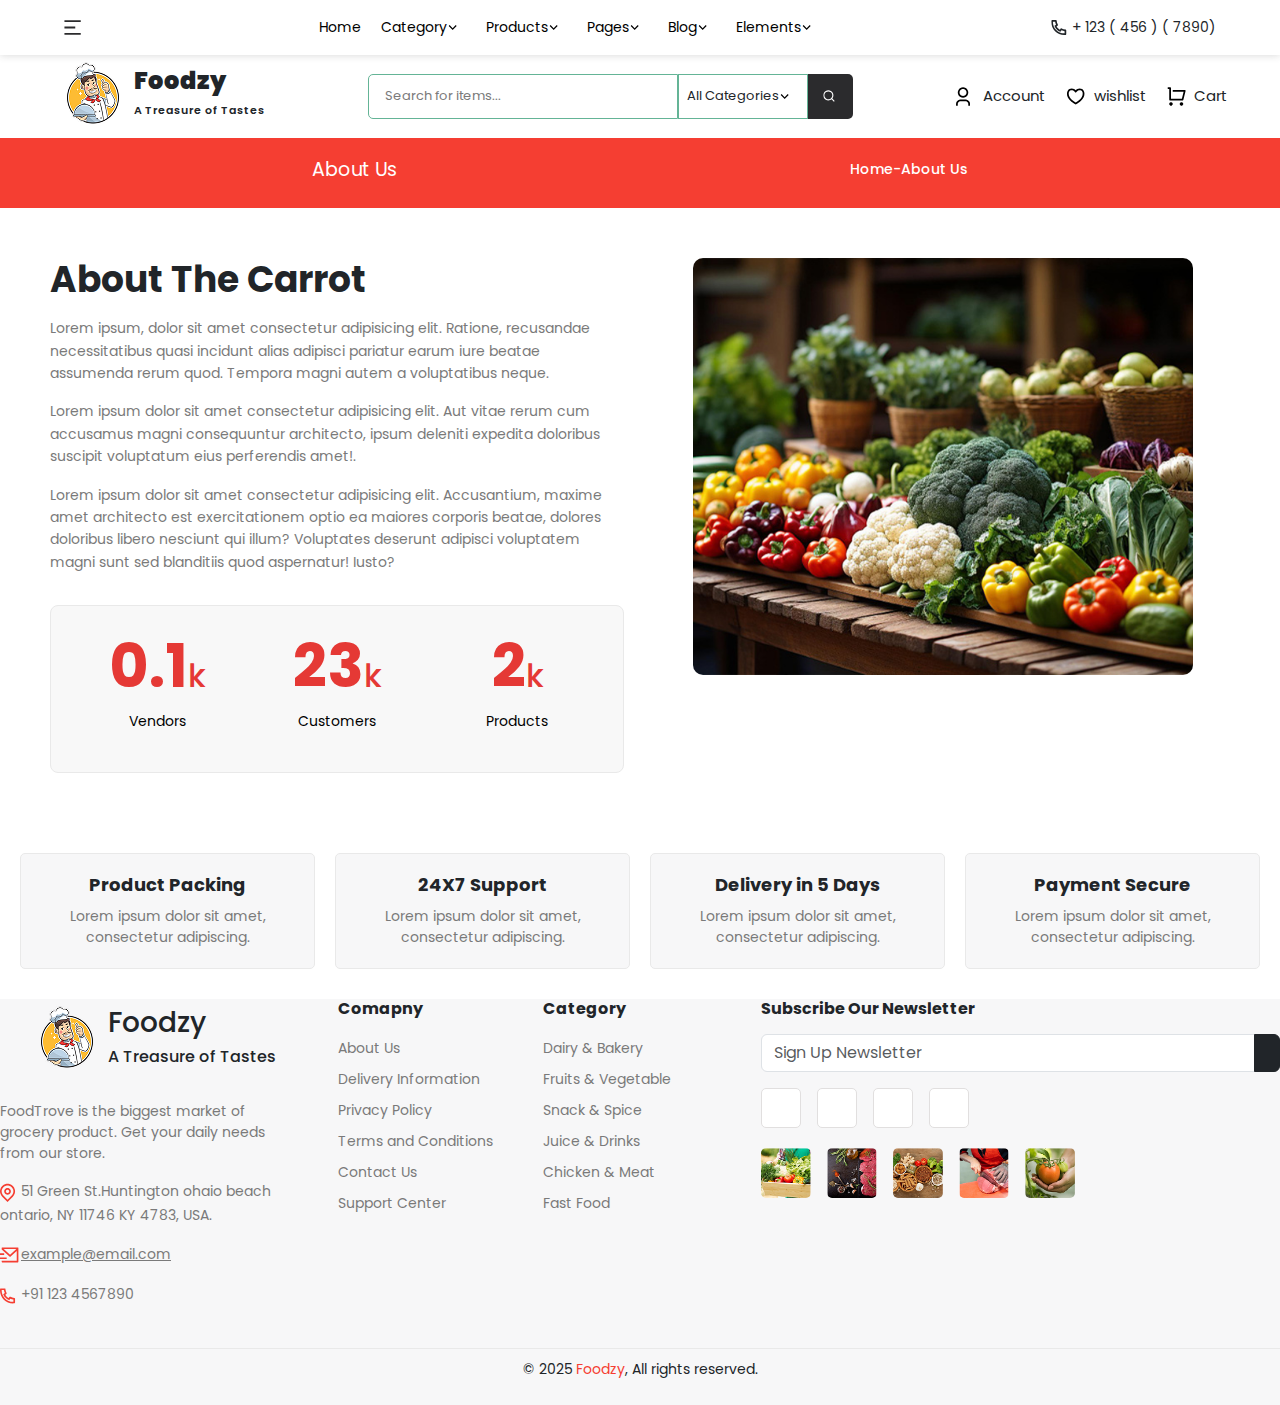
<file: About-us.html>
<!DOCTYPE html>
<html lang="en">

<head>
    <meta charset="UTF-8">
    <meta name="viewport" content="width=device-width, initial-scale=1.0">
    <title>Foodzy-About us</title>
    <link rel="stylesheet" href="style.css">
    <link href="https://fonts.googleapis.com/css2?family=Poppins&display=swap" rel="stylesheet">
    <link href="https://cdn.jsdelivr.net/npm/bootstrap@5.3.3/dist/css/bootstrap.min.css" rel="stylesheet">
    <link rel="stylesheet" href="https://cdnjs.cloudflare.com/ajax/libs/font-awesome/6.5.2/css/all.min.css"
        integrity="sha512-SnH5WK+bZxgPHs44uWIX+LLJAJ9/2PkPKZ5QiAj6Ta86w+fsb2TkcmfRyVX3pBnMFcV7oQPJkl9QevSCWr3W6A=="
        crossorigin="anonymous" referrerpolicy="no-referrer" />

</head>

<body>
    <header>
        <div class="bar"><svg xmlns="http://www.w3.org/2000/svg" width="23" height="23" viewBox="0 0 23 23" fill="none">
                <g clip-path="url(#clip0_12318_24474)">
                    <path
                        d="M0.25 4.16665H16.75V5.99998H0.25V4.16665ZM0.25 10.5833H11.25V12.4166H0.25V10.5833ZM0.25 17H16.75V18.8333H0.25V17Z"
                        fill="#2B2B2D" />
                </g>
                <defs>
                    <clipPath id="clip0_12318_24474">
                        <rect width="22.48" height="22" fill="white" transform="matrix(1 0 0 -1 0.25 22.5)" />
                    </clipPath>
                </defs>
            </svg></div>
        <nav>
            <a href="index.html">Home</a>
            <a href="#">Category<svg xmlns="http://www.w3.org/2000/svg" width="19" height="15" viewBox="0 0 19 15"
                    fill="none">
                    <path
                        d="M5.66445 8.16249L8.75195 5.07499L9.63945 5.94999L5.66445 9.92499L1.68945 5.94999L2.57695 5.07499L5.66445 8.16249Z"
                        fill="black" />
                </svg></a>
            <a href="#">Products<svg xmlns="http://www.w3.org/2000/svg" width="19" height="15" viewBox="0 0 19 15"
                    fill="none">
                    <path
                        d="M5.66445 8.16249L8.75195 5.07499L9.63945 5.94999L5.66445 9.92499L1.68945 5.94999L2.57695 5.07499L5.66445 8.16249Z"
                        fill="black" />
                </svg></a>
            <a href="#">Pages<svg xmlns="http://www.w3.org/2000/svg" width="19" height="15" viewBox="0 0 19 15"
                    fill="none">
                    <path
                        d="M5.66445 8.16249L8.75195 5.07499L9.63945 5.94999L5.66445 9.92499L1.68945 5.94999L2.57695 5.07499L5.66445 8.16249Z"
                        fill="black" />
                </svg></a>
            <a href="#">Blog<svg xmlns="http://www.w3.org/2000/svg" width="19" height="15" viewBox="0 0 19 15"
                    fill="none">
                    <path
                        d="M5.66445 8.16249L8.75195 5.07499L9.63945 5.94999L5.66445 9.92499L1.68945 5.94999L2.57695 5.07499L5.66445 8.16249Z"
                        fill="black" />
                </svg></a>
            <a href="#">Elements<svg xmlns="http://www.w3.org/2000/svg" width="19" height="15" viewBox="0 0 19 15"
                    fill="none">
                    <path
                        d="M5.66445 8.16249L8.75195 5.07499L9.63945 5.94999L5.66445 9.92499L1.68945 5.94999L2.57695 5.07499L5.66445 8.16249Z"
                        fill="black" />
                </svg></a>
        </nav>
        <div class="contect-no"><svg xmlns="http://www.w3.org/2000/svg" width="21" height="21" viewBox="0 0 21 21"
                fill="none">
                <g clip-path="url(#clip0_12318_24476)">
                    <path
                        d="M5.55 9.4C5.93889 10.0889 6.41389 10.7139 6.975 11.275C7.53611 11.8361 8.16111 12.3111 8.85 12.7L9.58333 11.6667C9.70556 11.4889 9.86944 11.3778 10.075 11.3333C10.2806 11.2889 10.4778 11.3167 10.6667 11.4167C11.8556 12.0722 13.1278 12.45 14.4833 12.55C14.6944 12.5722 14.875 12.6611 15.025 12.8167C15.175 12.9722 15.25 13.1611 15.25 13.3833V17.1C15.25 17.3111 15.1778 17.4972 15.0333 17.6583C14.8889 17.8194 14.7111 17.9111 14.5 17.9333C14.0556 17.9778 13.6111 18 13.1667 18C11.4111 18 9.73333 17.6611 8.13333 16.9833C6.58889 16.3278 5.22222 15.4056 4.03333 14.2167C2.84444 13.0278 1.92222 11.6611 1.26667 10.1167C0.588889 8.51667 0.25 6.83889 0.25 5.08333C0.25 4.63889 0.272222 4.19444 0.316667 3.75C0.338889 3.53889 0.430556 3.36111 0.591667 3.21667C0.752778 3.07222 0.938889 3 1.15 3H4.86667C5.08889 3 5.27778 3.075 5.43333 3.225C5.58889 3.375 5.67778 3.55555 5.7 3.76667C5.8 5.12222 6.17778 6.39444 6.83333 7.58333C6.93333 7.77222 6.96111 7.96944 6.91667 8.175C6.87222 8.38056 6.76111 8.54444 6.58333 8.66667L5.55 9.4ZM3.45 8.85L5.03333 7.71667C4.58889 6.75 4.28333 5.73333 4.11667 4.66667H1.91667V5.08333C1.91667 6.60555 2.21111 8.06667 2.8 9.46667C3.36667 10.8111 4.16944 12.0028 5.20833 13.0417C6.24722 14.0806 7.43889 14.8833 8.78333 15.45C10.1833 16.0389 11.6444 16.3333 13.1667 16.3333H13.5833V14.1333C12.5167 13.9667 11.5 13.6611 10.5333 13.2167L9.4 14.8C8.94444 14.6222 8.5 14.4111 8.06667 14.1667L8.01667 14.15C7.20556 13.6833 6.46667 13.1167 5.8 12.45C5.13333 11.7833 4.56667 11.0444 4.1 10.2333L4.08333 10.1833C3.83889 9.75 3.62778 9.30556 3.45 8.85Z"
                        fill="#212529" />
                </g>
                <defs>
                    <clipPath id="clip0_12318_24476">
                        <rect width="20.48" height="20" fill="white" transform="matrix(1 0 0 -1 0.25 20.5)" />
                    </clipPath>
                </defs>
            </svg> + 123 ( 456 ) ( 7890)
        </div>
    </header>

    <section class="header2">
        <div class="logo">
            <img src="Images/Page-1 1.png" alt="">
            <div class="logo-info">
                <h3>Foodzy</h3>
                <h6>A Treasure of Tastes</h6>
            </div>
        </div>
        <div class="search-bar">
            <div class="search-box">Search for items...</div>
            <div class="all-cate-dropdown">All Categories <svg xmlns="http://www.w3.org/2000/svg" width="19" height="15"
                    viewBox="0 0 19 15" fill="none">
                    <path
                        d="M5.66445 8.16249L8.75195 5.07499L9.63945 5.94999L5.66445 9.92499L1.68945 5.94999L2.57695 5.07499L5.66445 8.16249Z"
                        fill="black" />
                </svg></div>
            <div class="search-icon"><svg xmlns="http://www.w3.org/2000/svg" width="15" height="14" viewBox="0 0 15 14"
                    fill="none">
                    <g clip-path="url(#clip0_12329_15969)">
                        <path
                            d="M9.6262 9.6017L12.1229 12.0984L11.2945 12.9267L8.79786 10.43C8.33898 10.7956 7.83731 11.0756 7.29286 11.27C6.71731 11.4723 6.1262 11.5734 5.51953 11.5734C4.57064 11.5734 3.68786 11.3361 2.8712 10.8617C2.07786 10.395 1.45175 9.76503 0.992865 8.9717C0.510642 8.15503 0.269531 7.27225 0.269531 6.32336C0.269531 5.37447 0.510642 4.4917 0.992865 3.67503C1.45175 2.8817 2.07786 2.25559 2.8712 1.7967C3.68786 1.31447 4.57064 1.07336 5.51953 1.07336C6.46842 1.07336 7.3512 1.31447 8.16786 1.7967C8.9612 2.25559 9.5912 2.8817 10.0579 3.67503C10.5323 4.4917 10.7695 5.37447 10.7695 6.32336C10.7695 6.93003 10.6684 7.52114 10.4662 8.0967C10.2718 8.64114 9.99175 9.14281 9.6262 9.6017ZM8.44786 9.17003C8.81342 8.7967 9.09731 8.36892 9.29953 7.8867C9.50175 7.38892 9.60286 6.86781 9.60286 6.32336C9.60286 5.58447 9.4162 4.89614 9.04286 4.25836C8.68509 3.64392 8.19898 3.15781 7.58453 2.80003C6.94675 2.4267 6.25842 2.24003 5.51953 2.24003C4.78064 2.24003 4.09231 2.4267 3.45453 2.80003C2.84009 3.15781 2.35398 3.64392 1.9962 4.25836C1.62286 4.89614 1.4362 5.58447 1.4362 6.32336C1.4362 7.06225 1.62286 7.75059 1.9962 8.38836C2.35398 9.00281 2.84009 9.48892 3.45453 9.8467C4.09231 10.22 4.78064 10.4067 5.51953 10.4067C6.06398 10.4067 6.58509 10.3056 7.08286 10.1034C7.56509 9.90114 7.99286 9.61725 8.3662 9.2517L8.44786 9.17003Z"
                            fill="white" />
                    </g>
                    <defs>
                        <clipPath id="clip0_12329_15969">
                            <rect width="14.48" height="14" fill="white" transform="matrix(1 0 0 -1 0.269531 14)" />
                        </clipPath>
                    </defs>
                </svg></div>
        </div>
        <div class="right-bar">
            <div class="account"><svg xmlns="http://www.w3.org/2000/svg" width="22" height="21" viewBox="0 0 22 21"
                    fill="none">
                    <g clip-path="url(#clip0_12329_15983)">
                        <path
                            d="M14.0293 19.6875H12.2793V17.9375C12.2793 17.4592 12.1626 17.0187 11.9293 16.6163C11.696 16.2137 11.378 15.8958 10.9755 15.6625C10.573 15.4292 10.1326 15.3125 9.6543 15.3125H4.4043C3.92596 15.3125 3.48555 15.4292 3.08305 15.6625C2.68055 15.8958 2.36263 16.2137 2.1293 16.6163C1.89596 17.0187 1.7793 17.4592 1.7793 17.9375V19.6875H0.0292969V17.9375C0.0292969 17.1442 0.224714 16.4121 0.615547 15.7413C1.00638 15.0704 1.53721 14.5396 2.20805 14.1487C2.87888 13.7579 3.61096 13.5625 4.4043 13.5625H9.6543C10.4476 13.5625 11.1797 13.7579 11.8505 14.1487C12.5214 14.5396 13.0522 15.0704 13.443 15.7413C13.8339 16.4121 14.0293 17.1442 14.0293 17.9375V19.6875ZM7.0293 11.8125C6.0843 11.8125 5.20346 11.5733 4.3868 11.095C3.59346 10.6283 2.96346 9.99833 2.4968 9.205C2.01846 8.38833 1.7793 7.5075 1.7793 6.5625C1.7793 5.6175 2.01846 4.73667 2.4968 3.92C2.96346 3.12667 3.59346 2.49667 4.3868 2.03C5.20346 1.55167 6.0843 1.3125 7.0293 1.3125C7.9743 1.3125 8.85513 1.55167 9.6718 2.03C10.4651 2.49667 11.0951 3.12667 11.5618 3.92C12.0401 4.73667 12.2793 5.6175 12.2793 6.5625C12.2793 7.5075 12.0401 8.38833 11.5618 9.205C11.0951 9.99833 10.4651 10.6283 9.6718 11.095C8.85513 11.5733 7.9743 11.8125 7.0293 11.8125ZM7.0293 10.0625C7.6593 10.0625 8.24263 9.905 8.7793 9.59C9.31596 9.275 9.7418 8.84917 10.0568 8.3125C10.3718 7.77583 10.5293 7.1925 10.5293 6.5625C10.5293 5.9325 10.3718 5.34917 10.0568 4.8125C9.7418 4.27583 9.31596 3.85 8.7793 3.535C8.24263 3.22 7.6593 3.0625 7.0293 3.0625C6.3993 3.0625 5.81596 3.22 5.2793 3.535C4.74263 3.85 4.3168 4.27583 4.0018 4.8125C3.6868 5.34917 3.5293 5.9325 3.5293 6.5625C3.5293 7.1925 3.6868 7.77583 4.0018 8.3125C4.3168 8.84917 4.74263 9.275 5.2793 9.59C5.81596 9.905 6.3993 10.0625 7.0293 10.0625Z"
                            fill="black" />
                    </g>
                    <defs>
                        <clipPath id="clip0_12329_15983">
                            <rect width="21.48" height="21" fill="white" transform="matrix(1 0 0 -1 0.0292969 21)" />
                        </clipPath>
                    </defs>
                </svg> Account
            </div>
            <div class="wishlist"><svg xmlns="http://www.w3.org/2000/svg" width="23" height="21" viewBox="0 0 23 21"
                    fill="none">
                    <g clip-path="url(#clip0_12329_15973)">
                        <path
                            d="M13.6367 2.39752C14.5117 2.39752 15.3167 2.62502 16.0517 3.08002C16.7867 3.53502 17.3642 4.15336 17.7842 4.93502C18.2276 5.75169 18.4492 6.65586 18.4492 7.64752C18.4492 9.00086 18.1342 10.3017 17.5042 11.55C16.9676 12.6117 16.2034 13.6325 15.2117 14.6125C14.4417 15.3825 13.5259 16.135 12.4642 16.87C11.8692 17.2784 11.0876 17.7684 10.1192 18.34L9.69922 18.585L9.27922 18.34C8.31089 17.7684 7.52922 17.2784 6.93422 16.87C5.87255 16.135 4.95672 15.3825 4.18672 14.6125C3.19505 13.6325 2.43089 12.6117 1.89422 11.55C1.26422 10.3017 0.949219 9.00086 0.949219 7.64752C0.949219 6.65586 1.17089 5.75169 1.61422 4.93502C2.03422 4.15336 2.61172 3.53502 3.34672 3.08002C4.08172 2.62502 4.88672 2.39752 5.76172 2.39752C6.52005 2.40919 7.27255 2.59586 8.01922 2.95752C8.64922 3.26086 9.20922 3.65752 9.69922 4.14752C10.1892 3.65752 10.7492 3.26086 11.3792 2.95752C12.1259 2.58419 12.8784 2.39752 13.6367 2.39752ZM10.5217 16.065C11.3151 15.5634 12.0209 15.0675 12.6392 14.5775C13.9692 13.5159 14.9726 12.425 15.6492 11.305C16.3492 10.1384 16.6992 8.92502 16.6992 7.66502C16.6992 6.98836 16.5651 6.38169 16.2967 5.84502C16.0284 5.30836 15.6609 4.89419 15.1942 4.60252C14.7276 4.31085 14.2084 4.15919 13.6367 4.14752C13.1701 4.14752 12.6976 4.26127 12.2192 4.48877C11.7409 4.71627 11.3151 5.01669 10.9417 5.39002L9.69922 6.63252L8.45672 5.39002C8.08339 5.01669 7.65755 4.71627 7.17922 4.48877C6.70089 4.26127 6.22839 4.14752 5.76172 4.14752C5.20172 4.14752 4.68839 4.29919 4.22172 4.60252C3.75505 4.90586 3.38464 5.32294 3.11047 5.85377C2.8363 6.38461 2.69922 6.98836 2.69922 7.66502C2.69922 8.92502 3.04922 10.1384 3.74922 11.305C4.42589 12.425 5.42922 13.5159 6.75922 14.5775C7.37755 15.0675 8.08339 15.5634 8.87672 16.065C9.12172 16.2167 9.39589 16.38 9.69922 16.555C10.0026 16.38 10.2767 16.2167 10.5217 16.065Z"
                            fill="black" />
                    </g>
                    <defs>
                        <clipPath id="clip0_12329_15973">
                            <rect width="21.48" height="21" fill="white" transform="matrix(1 0 0 -1 0.949219 21)" />
                        </clipPath>
                    </defs>
                </svg> wishlist
            </div>
            <div class="cart"><svg xmlns="http://www.w3.org/2000/svg" width="22" height="21" viewBox="0 0 22 21"
                    fill="none">
                    <g clip-path="url(#clip0_12329_15978)">
                        <path
                            d="M2.22852 13.5625V3.0625H0.478516V1.3125H3.10352C3.34852 1.3125 3.5556 1.39708 3.72477 1.56625C3.89393 1.73542 3.97852 1.9425 3.97852 2.1875V12.6875H14.8635L16.6135 5.6875H5.72852V3.9375H17.7335C17.9785 3.9375 18.1856 4.02208 18.3548 4.19125C18.5239 4.36042 18.6085 4.5675 18.6085 4.8125C18.6085 4.8825 18.5968 4.9525 18.5735 5.0225L16.386 13.7725C16.3393 13.9708 16.2373 14.1312 16.0798 14.2537C15.9223 14.3762 15.7443 14.4375 15.546 14.4375H3.10352C2.85852 14.4375 2.65143 14.3529 2.48227 14.1838C2.3131 14.0146 2.22852 13.8075 2.22852 13.5625ZM3.97852 19.6875C3.66352 19.6875 3.37185 19.6088 3.10352 19.4513C2.83518 19.2937 2.62227 19.0808 2.46477 18.8125C2.30727 18.5442 2.22852 18.2525 2.22852 17.9375C2.22852 17.6225 2.30727 17.3308 2.46477 17.0625C2.62227 16.7942 2.83518 16.5812 3.10352 16.4237C3.37185 16.2662 3.66352 16.1875 3.97852 16.1875C4.29352 16.1875 4.58518 16.2662 4.85352 16.4237C5.12185 16.5812 5.33477 16.7942 5.49227 17.0625C5.64977 17.3308 5.72852 17.6225 5.72852 17.9375C5.72852 18.2525 5.64977 18.5442 5.49227 18.8125C5.33477 19.0808 5.12185 19.2937 4.85352 19.4513C4.58518 19.6088 4.29352 19.6875 3.97852 19.6875ZM14.4785 19.6875C14.1635 19.6875 13.8718 19.6088 13.6035 19.4513C13.3352 19.2937 13.1223 19.0808 12.9648 18.8125C12.8073 18.5442 12.7285 18.2525 12.7285 17.9375C12.7285 17.6225 12.8073 17.3308 12.9648 17.0625C13.1223 16.7942 13.3352 16.5812 13.6035 16.4237C13.8718 16.2662 14.1635 16.1875 14.4785 16.1875C14.7935 16.1875 15.0852 16.2662 15.3535 16.4237C15.6218 16.5812 15.8348 16.7942 15.9923 17.0625C16.1498 17.3308 16.2285 17.6225 16.2285 17.9375C16.2285 18.2525 16.1498 18.5442 15.9923 18.8125C15.8348 19.0808 15.6218 19.2937 15.3535 19.4513C15.0852 19.6088 14.7935 19.6875 14.4785 19.6875Z"
                            fill="black" />
                    </g>
                    <defs>
                        <clipPath id="clip0_12329_15978">
                            <rect width="21.48" height="21" fill="white" transform="matrix(1 0 0 -1 0.478516 21)" />
                        </clipPath>
                    </defs>
                </svg> Cart
            </div>
        </div>
    </section>

    <section class="header3">
        <h5>About Us</h5>
        <h6>Home-About Us</h6>
    </section>

    <div class="about-section">
        <div class="about-content">
            <h2>About The Carrot</h2>
            <p>
                Lorem ipsum, dolor sit amet consectetur adipisicing elit. Ratione, recusandae necessitatibus quasi
                incidunt alias adipisci pariatur earum iure beatae assumenda rerum quod. Tempora magni autem a
                voluptatibus neque.
            </p>
            <p>
                Lorem ipsum dolor sit amet consectetur adipisicing elit. Aut vitae rerum cum accusamus magni
                consequuntur architecto, ipsum deleniti expedita doloribus suscipit voluptatum eius perferendis amet!.
            </p>
            <p>
                Lorem ipsum dolor sit amet consectetur adipisicing elit. Accusantium, maxime amet architecto est
                exercitationem optio ea maiores corporis beatae, dolores doloribus libero nesciunt qui illum? Voluptates
                deserunt adipisci voluptatem magni sunt sed blanditiis quod aspernatur! Iusto?
            </p>
            <div class="about-stats">
                <div>
                    <h3><span>0.1</span>k</h3>
                    <p>Vendors</p>
                </div>
                <div>
                    <h3><span>23</span>k</h3>
                    <p>Customers</p>
                </div>
                <div>
                    <h3><span>2</span>k</h3>
                    <p>Products</p>
                </div>
            </div>
        </div>

        <div class="about-image">
            <img src="Images/Section → 1.jpg.png" alt="Vegetables on table" />
        </div>
    </div>

    <section class="shop-feature-section">
        <div class="shop-feature-container">
            <div class="shop-feature-item">
                <h4>Product Packing</h4>
                <p>Lorem ipsum dolor sit amet, consectetur adipiscing.</p>
            </div>
            <div class="shop-feature-item">
                <h4>24X7 Support</h4>
                <p>Lorem ipsum dolor sit amet, consectetur adipiscing.</p>
            </div>
            <div class="shop-feature-item">
                <h4>Delivery in 5 Days</h4>
                <p>Lorem ipsum dolor sit amet, consectetur adipiscing.</p>
            </div>
            <div class="shop-feature-item">
                <h4>Payment Secure</h4>
                <p>Lorem ipsum dolor sit amet, consectetur adipiscing.</p>
            </div>
        </div>
    </section>

    <footer>
        <div class="foo-container">
            <div class="row">
                <div class="col-12 col-md-6 col-lg-3 mb-4 f2">
                    <div class="logo d-flex align-items-center mb-3">
                        <img src="Images/Page-1 1.png" alt="">
                        <div class="logo-info">
                            <h3>Foodzy</h3>
                            <h6>A Treasure of Tastes</h6>
                        </div>
                    </div>
                    <p class="p1">FoodTrove is the biggest market of grocery product. Get your daily needs from our
                        store.</p>
                    <p class="address"><img src="Images/text.svg" alt="">51 Green St.Huntington ohaio beach ontario, NY
                        11746 KY 4783, USA.</p>
                    <p class="emall"><img src="Images/text (1).svg" alt=""><a href="#">example@email.com</a></p>
                    <p class="moblie-no"><img src="Images/Item.svg" alt="">+91 123 4567890</a></p>
                </div>

                <div class="col-6 col-md-3 col-lg-2 mb-4 ps-4 f22">
                    <h6 class="fw-bold">Comapny</h6>
                    <ul class="list-unstyled small">
                        <li><a href="About-us.html">About Us</a></li>
                        <li><a href="#">Delivery Information</a></li>
                        <li><a href="#">Privacy Policy</a></li>
                        <li><a href="#">Terms and Conditions</a></li>
                        <li><a href="#">Contact Us</a></li>
                        <li><a href="#">Support Center</a></li>
                    </ul>
                </div>

                <div class="col-6 col-md-3 col-lg-2 mb-4 f22">
                    <h6 class="fw-bold">Category</h6>
                    <ul class="list-unstyled small">
                        <li><a href="#">Dairy & Bakery</a></li>
                        <li><a href="#">Fruits & Vegetable</a></li>
                        <li><a href="#">Snack & Spice</a></li>
                        <li><a href="#">Juice & Drinks</a></li>
                        <li><a href="#">Chicken & Meat</a></li>
                        <li><a href="#">Fast Food</a></li>
                    </ul>
                </div>

                <div class=" col-12 col-md-12 col-lg-5">
                    <h6 class="fw-bold">Subscribe Our Newsletter</h6>
                    <div class="input-group mb-3 mt-3">
                        <input type="text" class="form-control" placeholder="Sign Up Newsletter">
                        <button class="btn btn-dark" type="button">
                            <i class="fas fa-arrow-right"></i>
                        </button>
                    </div>
                    <div class=" f4 d-flex gap-3">
                        <a href="#" class="text-dark"><i class="fab fa-facebook fa-lg"></i></a>
                        <a href="#" class="text-dark"><i class="fab fa-instagram fa-lg"></i></a>
                        <a href="#" class="text-dark"><i class="fab fa-x-twitter fa-lg"></i></a>
                        <a href="#" class="text-dark"><i class="fab fa-instagram fa-lg"></i></a>
                    </div>
                    <div class=" f4 d-flex flex-wrap gap-3">
                        <img src="Images/18 →  → 1.jpg.png" alt="" class="foo-img">
                        <img src="Images/18 →  → 2.jpg.png" alt="" class="foo-img">
                        <img src="Images/18 →  → 3.jpg.png" alt="" class="foo-img">
                        <img src="Images/18 →  → 4.jpg.png" alt="" class="foo-img">
                        <img src="Images/18 →  → 5.jpg.png" alt="" class="foo-img">
                    </div>
                </div>
            </div>
        </div>
    </footer>

    <section class="footer2">
        <p>© 2025 <span>Foodzy</span>, All rights reserved.</p>
    </section>

    <script src="script.js"></script>
</body>

</html>
</file>
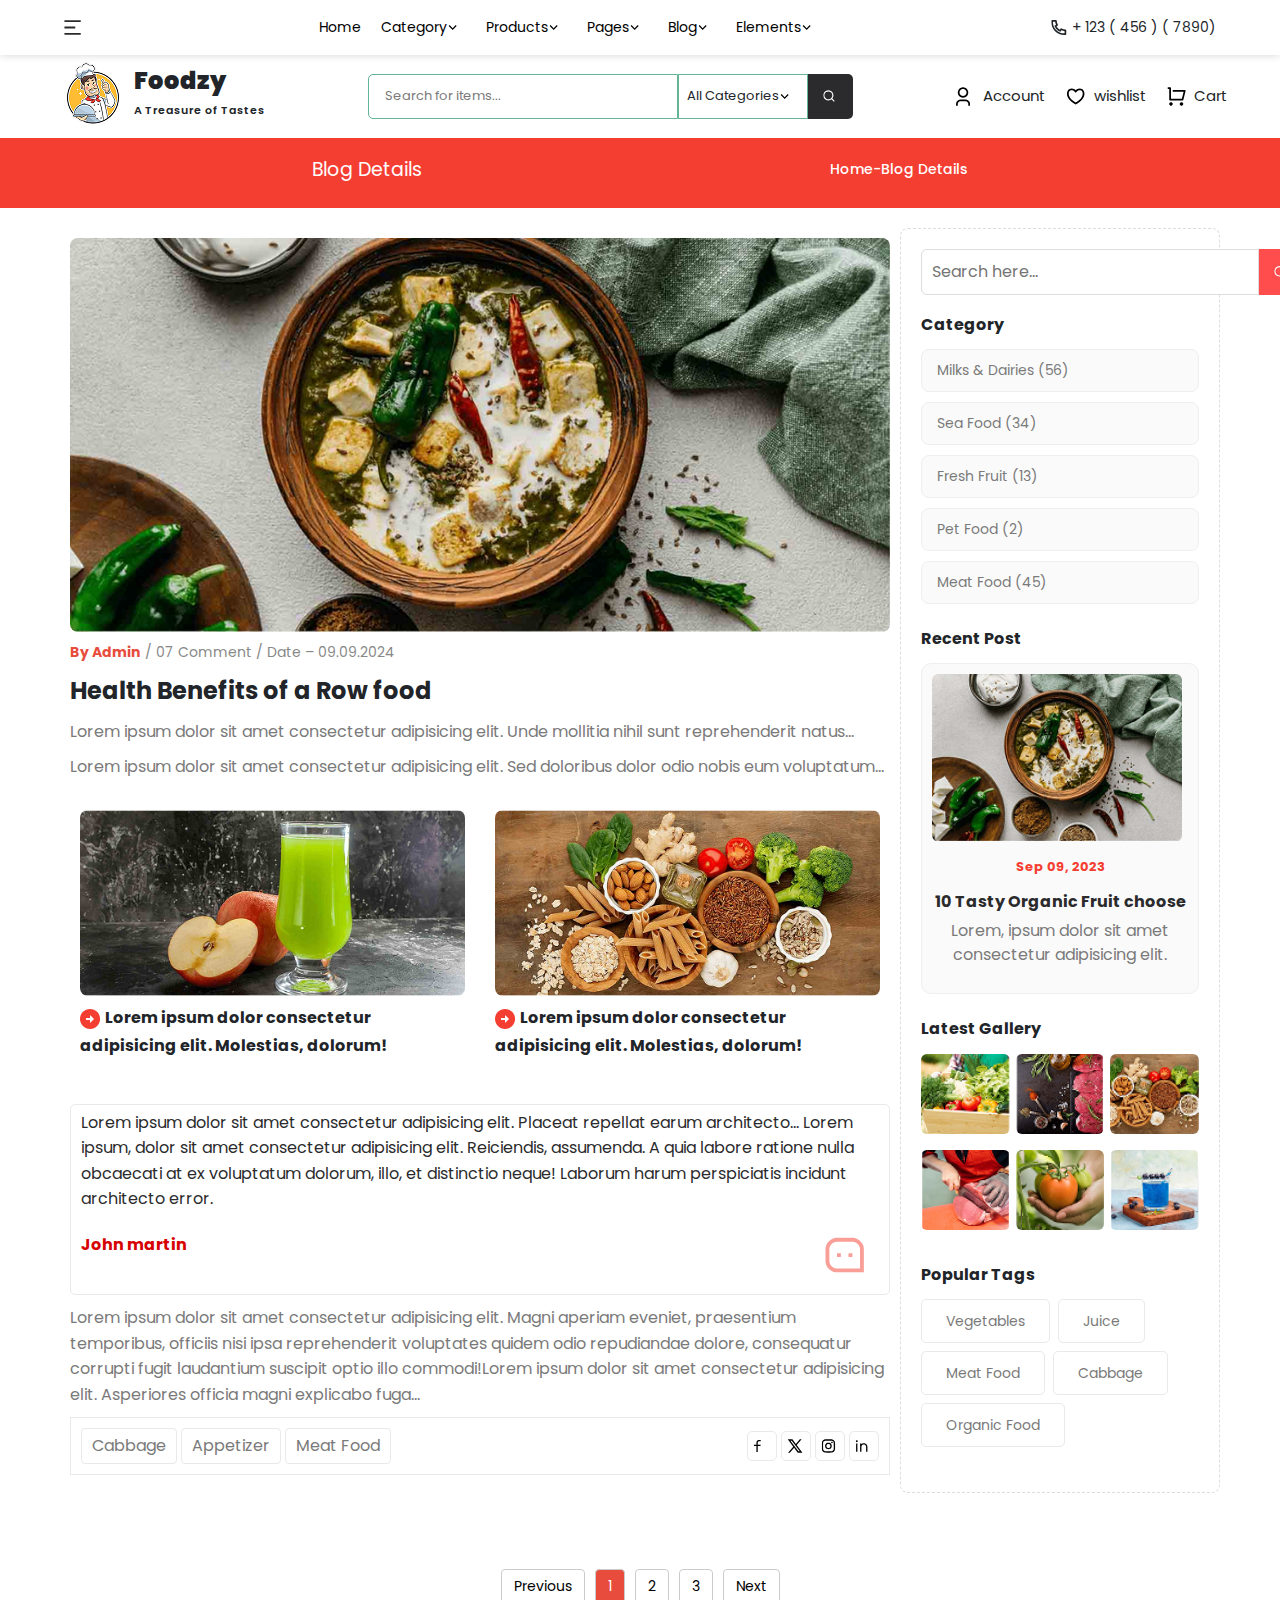
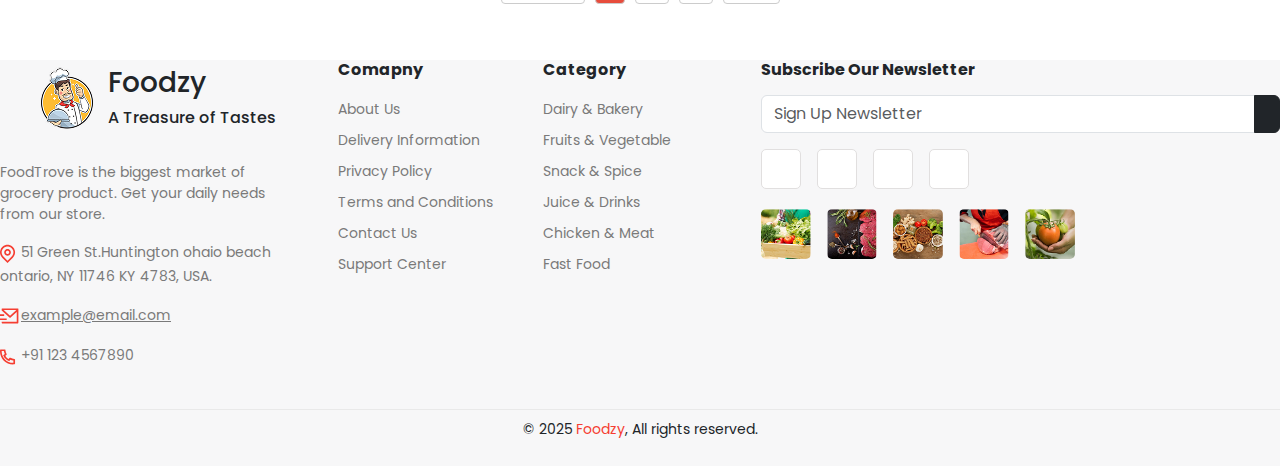
<file: Blog.html>
<!DOCTYPE html>
<html lang="en">

<head>
    <meta charset="UTF-8">
    <meta name="viewport" content="width=device-width, initial-scale=1.0">
    <title>Foodzy-Blog</title>
    <link rel="stylesheet" href="style.css">
    <link href="https://fonts.googleapis.com/css2?family=Poppins&display=swap" rel="stylesheet">
    <link href="https://cdn.jsdelivr.net/npm/bootstrap@5.3.3/dist/css/bootstrap.min.css" rel="stylesheet">
    <link rel="stylesheet" href="https://cdnjs.cloudflare.com/ajax/libs/font-awesome/6.5.2/css/all.min.css"
        integrity="sha512-SnH5WK+bZxgPHs44uWIX+LLJAJ9/2PkPKZ5QiAj6Ta86w+fsb2TkcmfRyVX3pBnMFcV7oQPJkl9QevSCWr3W6A=="
        crossorigin="anonymous" referrerpolicy="no-referrer" />

</head>

<body>
    <header>
        <div class="bar"><svg xmlns="http://www.w3.org/2000/svg" width="23" height="23" viewBox="0 0 23 23" fill="none">
                <g clip-path="url(#clip0_12318_24474)">
                    <path
                        d="M0.25 4.16665H16.75V5.99998H0.25V4.16665ZM0.25 10.5833H11.25V12.4166H0.25V10.5833ZM0.25 17H16.75V18.8333H0.25V17Z"
                        fill="#2B2B2D" />
                </g>
                <defs>
                    <clipPath id="clip0_12318_24474">
                        <rect width="22.48" height="22" fill="white" transform="matrix(1 0 0 -1 0.25 22.5)" />
                    </clipPath>
                </defs>
            </svg></div>
        <nav>
            <a href="index.html">Home</a>
            <a href="#">Category<svg xmlns="http://www.w3.org/2000/svg" width="19" height="15" viewBox="0 0 19 15"
                    fill="none">
                    <path
                        d="M5.66445 8.16249L8.75195 5.07499L9.63945 5.94999L5.66445 9.92499L1.68945 5.94999L2.57695 5.07499L5.66445 8.16249Z"
                        fill="black" />
                </svg></a>
            <a href="#">Products<svg xmlns="http://www.w3.org/2000/svg" width="19" height="15" viewBox="0 0 19 15"
                    fill="none">
                    <path
                        d="M5.66445 8.16249L8.75195 5.07499L9.63945 5.94999L5.66445 9.92499L1.68945 5.94999L2.57695 5.07499L5.66445 8.16249Z"
                        fill="black" />
                </svg></a>
            <a href="#">Pages<svg xmlns="http://www.w3.org/2000/svg" width="19" height="15" viewBox="0 0 19 15"
                    fill="none">
                    <path
                        d="M5.66445 8.16249L8.75195 5.07499L9.63945 5.94999L5.66445 9.92499L1.68945 5.94999L2.57695 5.07499L5.66445 8.16249Z"
                        fill="black" />
                </svg></a>
            <a href="#">Blog<svg xmlns="http://www.w3.org/2000/svg" width="19" height="15" viewBox="0 0 19 15"
                    fill="none">
                    <path
                        d="M5.66445 8.16249L8.75195 5.07499L9.63945 5.94999L5.66445 9.92499L1.68945 5.94999L2.57695 5.07499L5.66445 8.16249Z"
                        fill="black" />
                </svg></a>
            <a href="#">Elements<svg xmlns="http://www.w3.org/2000/svg" width="19" height="15" viewBox="0 0 19 15"
                    fill="none">
                    <path
                        d="M5.66445 8.16249L8.75195 5.07499L9.63945 5.94999L5.66445 9.92499L1.68945 5.94999L2.57695 5.07499L5.66445 8.16249Z"
                        fill="black" />
                </svg></a>
        </nav>
        <div class="contect-no"><svg xmlns="http://www.w3.org/2000/svg" width="21" height="21" viewBox="0 0 21 21"
                fill="none">
                <g clip-path="url(#clip0_12318_24476)">
                    <path
                        d="M5.55 9.4C5.93889 10.0889 6.41389 10.7139 6.975 11.275C7.53611 11.8361 8.16111 12.3111 8.85 12.7L9.58333 11.6667C9.70556 11.4889 9.86944 11.3778 10.075 11.3333C10.2806 11.2889 10.4778 11.3167 10.6667 11.4167C11.8556 12.0722 13.1278 12.45 14.4833 12.55C14.6944 12.5722 14.875 12.6611 15.025 12.8167C15.175 12.9722 15.25 13.1611 15.25 13.3833V17.1C15.25 17.3111 15.1778 17.4972 15.0333 17.6583C14.8889 17.8194 14.7111 17.9111 14.5 17.9333C14.0556 17.9778 13.6111 18 13.1667 18C11.4111 18 9.73333 17.6611 8.13333 16.9833C6.58889 16.3278 5.22222 15.4056 4.03333 14.2167C2.84444 13.0278 1.92222 11.6611 1.26667 10.1167C0.588889 8.51667 0.25 6.83889 0.25 5.08333C0.25 4.63889 0.272222 4.19444 0.316667 3.75C0.338889 3.53889 0.430556 3.36111 0.591667 3.21667C0.752778 3.07222 0.938889 3 1.15 3H4.86667C5.08889 3 5.27778 3.075 5.43333 3.225C5.58889 3.375 5.67778 3.55555 5.7 3.76667C5.8 5.12222 6.17778 6.39444 6.83333 7.58333C6.93333 7.77222 6.96111 7.96944 6.91667 8.175C6.87222 8.38056 6.76111 8.54444 6.58333 8.66667L5.55 9.4ZM3.45 8.85L5.03333 7.71667C4.58889 6.75 4.28333 5.73333 4.11667 4.66667H1.91667V5.08333C1.91667 6.60555 2.21111 8.06667 2.8 9.46667C3.36667 10.8111 4.16944 12.0028 5.20833 13.0417C6.24722 14.0806 7.43889 14.8833 8.78333 15.45C10.1833 16.0389 11.6444 16.3333 13.1667 16.3333H13.5833V14.1333C12.5167 13.9667 11.5 13.6611 10.5333 13.2167L9.4 14.8C8.94444 14.6222 8.5 14.4111 8.06667 14.1667L8.01667 14.15C7.20556 13.6833 6.46667 13.1167 5.8 12.45C5.13333 11.7833 4.56667 11.0444 4.1 10.2333L4.08333 10.1833C3.83889 9.75 3.62778 9.30556 3.45 8.85Z"
                        fill="#212529" />
                </g>
                <defs>
                    <clipPath id="clip0_12318_24476">
                        <rect width="20.48" height="20" fill="white" transform="matrix(1 0 0 -1 0.25 20.5)" />
                    </clipPath>
                </defs>
            </svg> + 123 ( 456 ) ( 7890)
        </div>
    </header>

    <section class="header2">
        <div class="logo">
            <img src="Images/Page-1 1.png" alt="">
            <div class="logo-info">
                <h3>Foodzy</h3>
                <h6>A Treasure of Tastes</h6>
            </div>
        </div>
        <div class="search-bar">
            <div class="search-box">Search for items...</div>
            <div class="all-cate-dropdown">All Categories <svg xmlns="http://www.w3.org/2000/svg" width="19" height="15"
                    viewBox="0 0 19 15" fill="none">
                    <path
                        d="M5.66445 8.16249L8.75195 5.07499L9.63945 5.94999L5.66445 9.92499L1.68945 5.94999L2.57695 5.07499L5.66445 8.16249Z"
                        fill="black" />
                </svg></div>
            <div class="search-icon"><svg xmlns="http://www.w3.org/2000/svg" width="15" height="14" viewBox="0 0 15 14"
                    fill="none">
                    <g clip-path="url(#clip0_12329_15969)">
                        <path
                            d="M9.6262 9.6017L12.1229 12.0984L11.2945 12.9267L8.79786 10.43C8.33898 10.7956 7.83731 11.0756 7.29286 11.27C6.71731 11.4723 6.1262 11.5734 5.51953 11.5734C4.57064 11.5734 3.68786 11.3361 2.8712 10.8617C2.07786 10.395 1.45175 9.76503 0.992865 8.9717C0.510642 8.15503 0.269531 7.27225 0.269531 6.32336C0.269531 5.37447 0.510642 4.4917 0.992865 3.67503C1.45175 2.8817 2.07786 2.25559 2.8712 1.7967C3.68786 1.31447 4.57064 1.07336 5.51953 1.07336C6.46842 1.07336 7.3512 1.31447 8.16786 1.7967C8.9612 2.25559 9.5912 2.8817 10.0579 3.67503C10.5323 4.4917 10.7695 5.37447 10.7695 6.32336C10.7695 6.93003 10.6684 7.52114 10.4662 8.0967C10.2718 8.64114 9.99175 9.14281 9.6262 9.6017ZM8.44786 9.17003C8.81342 8.7967 9.09731 8.36892 9.29953 7.8867C9.50175 7.38892 9.60286 6.86781 9.60286 6.32336C9.60286 5.58447 9.4162 4.89614 9.04286 4.25836C8.68509 3.64392 8.19898 3.15781 7.58453 2.80003C6.94675 2.4267 6.25842 2.24003 5.51953 2.24003C4.78064 2.24003 4.09231 2.4267 3.45453 2.80003C2.84009 3.15781 2.35398 3.64392 1.9962 4.25836C1.62286 4.89614 1.4362 5.58447 1.4362 6.32336C1.4362 7.06225 1.62286 7.75059 1.9962 8.38836C2.35398 9.00281 2.84009 9.48892 3.45453 9.8467C4.09231 10.22 4.78064 10.4067 5.51953 10.4067C6.06398 10.4067 6.58509 10.3056 7.08286 10.1034C7.56509 9.90114 7.99286 9.61725 8.3662 9.2517L8.44786 9.17003Z"
                            fill="white" />
                    </g>
                    <defs>
                        <clipPath id="clip0_12329_15969">
                            <rect width="14.48" height="14" fill="white" transform="matrix(1 0 0 -1 0.269531 14)" />
                        </clipPath>
                    </defs>
                </svg></div>
        </div>
        <div class="right-bar">
            <div class="account"><svg xmlns="http://www.w3.org/2000/svg" width="22" height="21" viewBox="0 0 22 21"
                    fill="none">
                    <g clip-path="url(#clip0_12329_15983)">
                        <path
                            d="M14.0293 19.6875H12.2793V17.9375C12.2793 17.4592 12.1626 17.0187 11.9293 16.6163C11.696 16.2137 11.378 15.8958 10.9755 15.6625C10.573 15.4292 10.1326 15.3125 9.6543 15.3125H4.4043C3.92596 15.3125 3.48555 15.4292 3.08305 15.6625C2.68055 15.8958 2.36263 16.2137 2.1293 16.6163C1.89596 17.0187 1.7793 17.4592 1.7793 17.9375V19.6875H0.0292969V17.9375C0.0292969 17.1442 0.224714 16.4121 0.615547 15.7413C1.00638 15.0704 1.53721 14.5396 2.20805 14.1487C2.87888 13.7579 3.61096 13.5625 4.4043 13.5625H9.6543C10.4476 13.5625 11.1797 13.7579 11.8505 14.1487C12.5214 14.5396 13.0522 15.0704 13.443 15.7413C13.8339 16.4121 14.0293 17.1442 14.0293 17.9375V19.6875ZM7.0293 11.8125C6.0843 11.8125 5.20346 11.5733 4.3868 11.095C3.59346 10.6283 2.96346 9.99833 2.4968 9.205C2.01846 8.38833 1.7793 7.5075 1.7793 6.5625C1.7793 5.6175 2.01846 4.73667 2.4968 3.92C2.96346 3.12667 3.59346 2.49667 4.3868 2.03C5.20346 1.55167 6.0843 1.3125 7.0293 1.3125C7.9743 1.3125 8.85513 1.55167 9.6718 2.03C10.4651 2.49667 11.0951 3.12667 11.5618 3.92C12.0401 4.73667 12.2793 5.6175 12.2793 6.5625C12.2793 7.5075 12.0401 8.38833 11.5618 9.205C11.0951 9.99833 10.4651 10.6283 9.6718 11.095C8.85513 11.5733 7.9743 11.8125 7.0293 11.8125ZM7.0293 10.0625C7.6593 10.0625 8.24263 9.905 8.7793 9.59C9.31596 9.275 9.7418 8.84917 10.0568 8.3125C10.3718 7.77583 10.5293 7.1925 10.5293 6.5625C10.5293 5.9325 10.3718 5.34917 10.0568 4.8125C9.7418 4.27583 9.31596 3.85 8.7793 3.535C8.24263 3.22 7.6593 3.0625 7.0293 3.0625C6.3993 3.0625 5.81596 3.22 5.2793 3.535C4.74263 3.85 4.3168 4.27583 4.0018 4.8125C3.6868 5.34917 3.5293 5.9325 3.5293 6.5625C3.5293 7.1925 3.6868 7.77583 4.0018 8.3125C4.3168 8.84917 4.74263 9.275 5.2793 9.59C5.81596 9.905 6.3993 10.0625 7.0293 10.0625Z"
                            fill="black" />
                    </g>
                    <defs>
                        <clipPath id="clip0_12329_15983">
                            <rect width="21.48" height="21" fill="white" transform="matrix(1 0 0 -1 0.0292969 21)" />
                        </clipPath>
                    </defs>
                </svg> Account
            </div>
            <div class="wishlist"><svg xmlns="http://www.w3.org/2000/svg" width="23" height="21" viewBox="0 0 23 21"
                    fill="none">
                    <g clip-path="url(#clip0_12329_15973)">
                        <path
                            d="M13.6367 2.39752C14.5117 2.39752 15.3167 2.62502 16.0517 3.08002C16.7867 3.53502 17.3642 4.15336 17.7842 4.93502C18.2276 5.75169 18.4492 6.65586 18.4492 7.64752C18.4492 9.00086 18.1342 10.3017 17.5042 11.55C16.9676 12.6117 16.2034 13.6325 15.2117 14.6125C14.4417 15.3825 13.5259 16.135 12.4642 16.87C11.8692 17.2784 11.0876 17.7684 10.1192 18.34L9.69922 18.585L9.27922 18.34C8.31089 17.7684 7.52922 17.2784 6.93422 16.87C5.87255 16.135 4.95672 15.3825 4.18672 14.6125C3.19505 13.6325 2.43089 12.6117 1.89422 11.55C1.26422 10.3017 0.949219 9.00086 0.949219 7.64752C0.949219 6.65586 1.17089 5.75169 1.61422 4.93502C2.03422 4.15336 2.61172 3.53502 3.34672 3.08002C4.08172 2.62502 4.88672 2.39752 5.76172 2.39752C6.52005 2.40919 7.27255 2.59586 8.01922 2.95752C8.64922 3.26086 9.20922 3.65752 9.69922 4.14752C10.1892 3.65752 10.7492 3.26086 11.3792 2.95752C12.1259 2.58419 12.8784 2.39752 13.6367 2.39752ZM10.5217 16.065C11.3151 15.5634 12.0209 15.0675 12.6392 14.5775C13.9692 13.5159 14.9726 12.425 15.6492 11.305C16.3492 10.1384 16.6992 8.92502 16.6992 7.66502C16.6992 6.98836 16.5651 6.38169 16.2967 5.84502C16.0284 5.30836 15.6609 4.89419 15.1942 4.60252C14.7276 4.31085 14.2084 4.15919 13.6367 4.14752C13.1701 4.14752 12.6976 4.26127 12.2192 4.48877C11.7409 4.71627 11.3151 5.01669 10.9417 5.39002L9.69922 6.63252L8.45672 5.39002C8.08339 5.01669 7.65755 4.71627 7.17922 4.48877C6.70089 4.26127 6.22839 4.14752 5.76172 4.14752C5.20172 4.14752 4.68839 4.29919 4.22172 4.60252C3.75505 4.90586 3.38464 5.32294 3.11047 5.85377C2.8363 6.38461 2.69922 6.98836 2.69922 7.66502C2.69922 8.92502 3.04922 10.1384 3.74922 11.305C4.42589 12.425 5.42922 13.5159 6.75922 14.5775C7.37755 15.0675 8.08339 15.5634 8.87672 16.065C9.12172 16.2167 9.39589 16.38 9.69922 16.555C10.0026 16.38 10.2767 16.2167 10.5217 16.065Z"
                            fill="black" />
                    </g>
                    <defs>
                        <clipPath id="clip0_12329_15973">
                            <rect width="21.48" height="21" fill="white" transform="matrix(1 0 0 -1 0.949219 21)" />
                        </clipPath>
                    </defs>
                </svg> wishlist
            </div>
            <div class="cart"><svg xmlns="http://www.w3.org/2000/svg" width="22" height="21" viewBox="0 0 22 21"
                    fill="none">
                    <g clip-path="url(#clip0_12329_15978)">
                        <path
                            d="M2.22852 13.5625V3.0625H0.478516V1.3125H3.10352C3.34852 1.3125 3.5556 1.39708 3.72477 1.56625C3.89393 1.73542 3.97852 1.9425 3.97852 2.1875V12.6875H14.8635L16.6135 5.6875H5.72852V3.9375H17.7335C17.9785 3.9375 18.1856 4.02208 18.3548 4.19125C18.5239 4.36042 18.6085 4.5675 18.6085 4.8125C18.6085 4.8825 18.5968 4.9525 18.5735 5.0225L16.386 13.7725C16.3393 13.9708 16.2373 14.1312 16.0798 14.2537C15.9223 14.3762 15.7443 14.4375 15.546 14.4375H3.10352C2.85852 14.4375 2.65143 14.3529 2.48227 14.1838C2.3131 14.0146 2.22852 13.8075 2.22852 13.5625ZM3.97852 19.6875C3.66352 19.6875 3.37185 19.6088 3.10352 19.4513C2.83518 19.2937 2.62227 19.0808 2.46477 18.8125C2.30727 18.5442 2.22852 18.2525 2.22852 17.9375C2.22852 17.6225 2.30727 17.3308 2.46477 17.0625C2.62227 16.7942 2.83518 16.5812 3.10352 16.4237C3.37185 16.2662 3.66352 16.1875 3.97852 16.1875C4.29352 16.1875 4.58518 16.2662 4.85352 16.4237C5.12185 16.5812 5.33477 16.7942 5.49227 17.0625C5.64977 17.3308 5.72852 17.6225 5.72852 17.9375C5.72852 18.2525 5.64977 18.5442 5.49227 18.8125C5.33477 19.0808 5.12185 19.2937 4.85352 19.4513C4.58518 19.6088 4.29352 19.6875 3.97852 19.6875ZM14.4785 19.6875C14.1635 19.6875 13.8718 19.6088 13.6035 19.4513C13.3352 19.2937 13.1223 19.0808 12.9648 18.8125C12.8073 18.5442 12.7285 18.2525 12.7285 17.9375C12.7285 17.6225 12.8073 17.3308 12.9648 17.0625C13.1223 16.7942 13.3352 16.5812 13.6035 16.4237C13.8718 16.2662 14.1635 16.1875 14.4785 16.1875C14.7935 16.1875 15.0852 16.2662 15.3535 16.4237C15.6218 16.5812 15.8348 16.7942 15.9923 17.0625C16.1498 17.3308 16.2285 17.6225 16.2285 17.9375C16.2285 18.2525 16.1498 18.5442 15.9923 18.8125C15.8348 19.0808 15.6218 19.2937 15.3535 19.4513C15.0852 19.6088 14.7935 19.6875 14.4785 19.6875Z"
                            fill="black" />
                    </g>
                    <defs>
                        <clipPath id="clip0_12329_15978">
                            <rect width="21.48" height="21" fill="white" transform="matrix(1 0 0 -1 0.478516 21)" />
                        </clipPath>
                    </defs>
                </svg> Cart
            </div>
        </div>
    </section>

    <section class="header3">
        <h5>Blog Details</h5>
        <h6>Home-Blog Details</h6>
    </section>


    <section class="zxb_main_blog_container">
        <div class="zxb_blog_content_section">
            <div class="zxb_main_image">
                <img src="Images/blog-1.jpg.png" alt="Main Blog Image">
            </div>
            <div class="zxb_post_meta">
                <span><strong>By Admin</strong> / 07 Comment / Date – 09.09.2024</span>
            </div>
            <div class="zxb_post_title">Health Benefits of a Row food</div>
            <div class="zxb_post_paragraph">
                Lorem ipsum dolor sit amet consectetur adipisicing elit. Unde mollitia nihil sunt reprehenderit natus...
            </div>
            <div class="zxb_post_paragraph">
                Lorem ipsum dolor sit amet consectetur adipisicing elit. Sed doloribus dolor odio nobis eum
                voluptatum...
            </div>

            <div class="zxb_dual_image_section">
                <div class="zxb_dual_image_card">
                    <img src="Images/blog-2.jpg.png" alt="Juice Image">
                    <p><svg xmlns="http://www.w3.org/2000/svg" width="25" height="30" viewBox="0 0 25 30" fill="none">
                            <path
                                d="M10.0328 4.88706C11.3972 4.88706 12.7015 5.14791 13.9456 5.66962C15.1361 6.17795 16.1963 6.89697 17.126 7.82667C18.0557 8.75637 18.7747 9.81651 19.283 11.0071C19.8047 12.2511 20.0656 13.5554 20.0656 14.9198C20.0656 16.2843 19.8047 17.5886 19.283 18.8326C18.7747 20.0232 18.0557 21.0833 17.126 22.013C16.1963 22.9427 15.1361 23.6618 13.9456 24.1701C12.7015 24.6918 11.3972 24.9526 10.0328 24.9526C8.66833 24.9526 7.36407 24.6918 6.12 24.1701C4.92944 23.6618 3.86931 22.9427 2.93961 22.013C2.0099 21.0833 1.29089 20.0232 0.782557 18.8326C0.260852 17.5886 0 16.2843 0 14.9198C0 13.5554 0.260852 12.2511 0.782557 11.0071C1.29089 9.81651 2.0099 8.75637 2.93961 7.82667C3.86931 6.89697 4.92944 6.17795 6.12 5.66962C7.36407 5.14791 8.66833 4.88706 10.0328 4.88706ZM10.0328 13.9166H6.01967V15.9231H10.0328V18.933L14.0459 14.9198L10.0328 10.9067V13.9166Z"
                                fill="#F53E32" />
                        </svg>Lorem ipsum dolor consectetur adipisicing elit. Molestias, dolorum!</p>
                </div>
                <div class="zxb_dual_image_card">
                    <img src="Images/blog-3.jpg.png" alt="Healthy Food">
                    <p><svg xmlns="http://www.w3.org/2000/svg" width="25" height="30" viewBox="0 0 25 30" fill="none">
                            <path
                                d="M10.0328 4.88706C11.3972 4.88706 12.7015 5.14791 13.9456 5.66962C15.1361 6.17795 16.1963 6.89697 17.126 7.82667C18.0557 8.75637 18.7747 9.81651 19.283 11.0071C19.8047 12.2511 20.0656 13.5554 20.0656 14.9198C20.0656 16.2843 19.8047 17.5886 19.283 18.8326C18.7747 20.0232 18.0557 21.0833 17.126 22.013C16.1963 22.9427 15.1361 23.6618 13.9456 24.1701C12.7015 24.6918 11.3972 24.9526 10.0328 24.9526C8.66833 24.9526 7.36407 24.6918 6.12 24.1701C4.92944 23.6618 3.86931 22.9427 2.93961 22.013C2.0099 21.0833 1.29089 20.0232 0.782557 18.8326C0.260852 17.5886 0 16.2843 0 14.9198C0 13.5554 0.260852 12.2511 0.782557 11.0071C1.29089 9.81651 2.0099 8.75637 2.93961 7.82667C3.86931 6.89697 4.92944 6.17795 6.12 5.66962C7.36407 5.14791 8.66833 4.88706 10.0328 4.88706ZM10.0328 13.9166H6.01967V15.9231H10.0328V18.933L14.0459 14.9198L10.0328 10.9067V13.9166Z"
                                fill="#F53E32" />
                        </svg>Lorem ipsum dolor consectetur adipisicing elit. Molestias, dolorum!</p>
                </div>
            </div>

            <div class="zxb_post_paragraph dark">
                Lorem ipsum dolor sit amet consectetur adipisicing elit. Placeat repellat earum architecto... Lorem
                ipsum, dolor sit amet consectetur adipisicing elit. Reiciendis, assumenda. A quia labore ratione nulla
                obcaecati at ex voluptatum dolorum, illo, et distinctio neque! Laborum harum perspiciatis incidunt
                architecto error.
                <div class="zxb_author_text">John martin <svg xmlns="http://www.w3.org/2000/svg" width="61" height="47"
                        viewBox="0 0 61 47" fill="none">
                        <g opacity="0.5">
                            <path
                                d="M7.51953 17.3599C7.51953 15.2643 8.04342 13.3221 9.0912 11.5332C10.1134 9.82097 11.4806 8.45375 13.1929 7.43153C14.9818 6.38375 16.924 5.85986 19.0195 5.85986H34.3529C36.4229 5.85986 38.3523 6.38375 40.1412 7.43153C41.879 8.45375 43.259 9.83375 44.2812 11.5715C45.329 13.3604 45.8529 15.2899 45.8529 17.3599V40.3599H19.0195C16.9495 40.3599 15.0201 39.836 13.2312 38.7882C11.4934 37.766 10.1134 36.386 9.0912 34.6482C8.04342 32.8593 7.51953 30.9299 7.51953 28.8599V17.3599ZM42.0195 36.5265V17.3599C42.0195 15.9799 41.6745 14.7021 40.9845 13.5265C40.2945 12.351 39.3618 11.4182 38.1862 10.7282C37.0106 10.0382 35.7329 9.6932 34.3529 9.6932H19.0195C17.6395 9.6932 16.3618 10.0382 15.1862 10.7282C14.0106 11.4182 13.0779 12.3446 12.3879 13.5074C11.6979 14.6701 11.3529 15.9543 11.3529 17.3599V28.8599C11.3529 30.2399 11.6979 31.5176 12.3879 32.6932C13.0779 33.8688 14.0106 34.8015 15.1862 35.4915C16.3618 36.1815 17.6395 36.5265 19.0195 36.5265H42.0195ZM30.5195 21.1932H34.3529V25.0265H30.5195V21.1932ZM19.0195 21.1932H22.8529V25.0265H19.0195V21.1932Z"
                                fill="#F53E32" />
                        </g>
                    </svg></div>
            </div>

            <div class="zxb_post_paragraph">
                Lorem ipsum dolor sit amet consectetur adipisicing elit. Magni aperiam eveniet, praesentium temporibus,
                officiis nisi ipsa reprehenderit voluptates quidem odio repudiandae dolore, consequatur corrupti fugit
                laudantium suscipit optio illo commodi!Lorem ipsum dolor sit amet consectetur adipisicing elit.
                Asperiores officia magni explicabo fuga...
            </div>

            <div class="zxb_tags_list">
                <div class="zxb_tags-list-left">
                    <span>Cabbage</span>
                    <span>Appetizer</span>
                    <span>Meat Food</span>
                </div>
                <div class="zxb_tags_list_right">
                    <svg xmlns="http://www.w3.org/2000/svg" width="18" height="17" viewBox="0 0 18 17" fill="none">
                        <g clip-path="url(#clip0_12329_17061)">
                            <path
                                d="M4.75 7.14665H7.75L7.41667 8.47998H4.75V14.48H3.41667V8.47998H0.75V7.14665H3.41667V5.89331C3.41667 5.33331 3.44333 4.89776 3.49667 4.58665C3.55 4.32887 3.63889 4.07998 3.76333 3.83998C4.00333 3.40442 4.34111 3.07109 4.77667 2.83998C5.00778 2.70665 5.25667 2.61776 5.52333 2.57331C5.83444 2.51109 6.27 2.47998 6.83 2.47998C7.17667 2.47998 7.47889 2.51109 7.73667 2.57331V3.81331H6.83C6.40333 3.81331 6.09444 3.82665 5.90333 3.85331C5.71222 3.87998 5.54556 3.93331 5.40333 4.01331C5.19889 4.11998 5.04333 4.27109 4.93667 4.46665C4.86556 4.60887 4.81667 4.77554 4.79 4.96665C4.76333 5.15776 4.74556 5.46665 4.73667 5.89331V7.14665H4.75Z"
                                fill="black" />
                        </g>
                        <defs>
                            <clipPath id="clip0_12329_17061">
                                <rect width="16.48" height="16" fill="white" transform="matrix(1 0 0 -1 0.75 16.48)" />
                            </clipPath>
                        </defs>
                    </svg>
                    <svg xmlns="http://www.w3.org/2000/svg" width="18" height="17" viewBox="0 0 18 17" fill="none">
                        <g clip-path="url(#clip0_12329_17064)">
                            <path
                                d="M5.41667 1.81315H0.75L6.25667 9.15982L1.04333 15.1465H2.81667L7.07 10.2532L10.75 15.1465H15.4167L9.68333 7.49315L14.6167 1.81315H12.8567L8.85667 6.39982L5.41667 1.81315ZM11.4167 13.8132L3.41667 3.14648H4.75L12.75 13.8132H11.4167Z"
                                fill="black" />
                        </g>
                        <defs>
                            <clipPath id="clip0_12329_17064">
                                <rect width="16.48" height="16" fill="white" transform="matrix(1 0 0 -1 0.75 16.48)" />
                            </clipPath>
                        </defs>
                    </svg>
                    <svg xmlns="http://www.w3.org/2000/svg" width="18" height="17" viewBox="0 0 18 17" fill="none">
                        <g clip-path="url(#clip0_12329_17067)">
                            <path
                                d="M7.41667 6.47982C7.05222 6.47982 6.71667 6.56871 6.41 6.74648C6.10333 6.92426 5.86111 7.16648 5.68333 7.47315C5.50556 7.77982 5.41667 8.11537 5.41667 8.47982C5.41667 8.84426 5.50556 9.17982 5.68333 9.48648C5.86111 9.79315 6.10333 10.0354 6.41 10.2132C6.71667 10.3909 7.05222 10.4798 7.41667 10.4798C7.78111 10.4798 8.11667 10.3909 8.42333 10.2132C8.73 10.0354 8.97222 9.79315 9.15 9.48648C9.32778 9.17982 9.41667 8.84426 9.41667 8.47982C9.41667 8.11537 9.32778 7.77982 9.15 7.47315C8.97222 7.16648 8.73 6.92426 8.42333 6.74648C8.11667 6.56871 7.78111 6.47982 7.41667 6.47982ZM7.41667 5.14648C8.02111 5.14648 8.57889 5.29537 9.09 5.59315C9.60111 5.89093 10.0056 6.29537 10.3033 6.80648C10.6011 7.3176 10.75 7.87537 10.75 8.47982C10.75 9.08426 10.6011 9.64204 10.3033 10.1532C10.0056 10.6643 9.60111 11.0687 9.09 11.3665C8.57889 11.6643 8.02111 11.8132 7.41667 11.8132C6.81222 11.8132 6.25444 11.6643 5.74333 11.3665C5.23222 11.0687 4.82778 10.6643 4.53 10.1532C4.23222 9.64204 4.08333 9.08426 4.08333 8.47982C4.08333 7.87537 4.23222 7.3176 4.53 6.80648C4.82778 6.29537 5.23222 5.89093 5.74333 5.59315C6.25444 5.29537 6.81222 5.14648 7.41667 5.14648ZM11.75 4.97315C11.75 5.20426 11.6678 5.40204 11.5033 5.56648C11.3389 5.73093 11.1433 5.81315 10.9167 5.81315C10.69 5.81315 10.4944 5.73093 10.33 5.56648C10.1656 5.40204 10.0833 5.20648 10.0833 4.97982C10.0833 4.75315 10.1656 4.5576 10.33 4.39315C10.4944 4.22871 10.69 4.14648 10.9167 4.14648C11.1433 4.14648 11.3389 4.22871 11.5033 4.39315C11.6678 4.5576 11.75 4.75093 11.75 4.97315ZM7.41667 3.14648C6.59889 3.14648 6.04333 3.14871 5.75 3.15315C5.45667 3.1576 5.11889 3.16871 4.73667 3.18648C4.25667 3.20426 3.85667 3.27537 3.53667 3.39982C3.26111 3.50648 3.01889 3.66426 2.81 3.87315C2.60111 4.08204 2.44333 4.32426 2.33667 4.59982C2.21222 4.91982 2.14111 5.31982 2.12333 5.79982C2.10556 6.16426 2.09444 6.49093 2.09 6.77982C2.08556 7.06871 2.08333 7.63537 2.08333 8.47982C2.08333 9.2976 2.08556 9.85315 2.09 10.1465C2.09444 10.4398 2.10556 10.7776 2.12333 11.1598C2.14111 11.6398 2.21222 12.0398 2.33667 12.3598C2.44333 12.6354 2.60111 12.8776 2.81 13.0865C3.01889 13.2954 3.26111 13.4487 3.53667 13.5465C3.85667 13.6798 4.25667 13.7554 4.73667 13.7732C5.10111 13.7909 5.42778 13.802 5.71667 13.8065C6.00556 13.8109 6.57222 13.8132 7.41667 13.8132C8.23444 13.8132 8.79 13.8109 9.08333 13.8065C9.37667 13.802 9.71445 13.7909 10.0967 13.7732C10.5767 13.7554 10.9767 13.6843 11.2967 13.5598C11.5722 13.4532 11.8144 13.2954 12.0233 13.0865C12.2322 12.8776 12.3856 12.6354 12.4833 12.3598C12.6167 12.0398 12.6922 11.6398 12.71 11.1598C12.7278 10.7954 12.7389 10.4687 12.7433 10.1798C12.7478 9.89093 12.75 9.32426 12.75 8.47982C12.75 7.66204 12.7478 7.10648 12.7433 6.81315C12.7389 6.51982 12.7278 6.18204 12.71 5.79982C12.6922 5.31982 12.6211 4.91982 12.4967 4.59982C12.39 4.32426 12.2322 4.08204 12.0233 3.87315C11.8144 3.66426 11.5722 3.50648 11.2967 3.39982C10.9767 3.27537 10.5767 3.20426 10.0967 3.18648C9.73222 3.16871 9.40556 3.1576 9.11667 3.15315C8.82778 3.14871 8.26111 3.14648 7.41667 3.14648ZM7.41667 1.81315C8.28778 1.81315 8.88333 1.8176 9.20333 1.82648C9.47 1.82648 9.79 1.83537 10.1633 1.85315C10.7856 1.87982 11.3233 1.98204 11.7767 2.15982C12.23 2.33759 12.6256 2.59537 12.9633 2.93315C13.3011 3.27093 13.5589 3.66648 13.7367 4.11982C13.9144 4.57315 14.0167 5.11093 14.0433 5.73315C14.0611 6.11537 14.07 6.43537 14.07 6.69315C14.0789 7.03093 14.0833 7.63093 14.0833 8.49315C14.0833 9.35537 14.0789 9.94648 14.07 10.2665C14.07 10.5332 14.0611 10.8532 14.0433 11.2265C14.0167 11.8487 13.9144 12.3865 13.7367 12.8398C13.5589 13.2932 13.3011 13.6887 12.9633 14.0265C12.6256 14.3643 12.23 14.622 11.7767 14.7998C11.3233 14.9776 10.7856 15.0798 10.1633 15.1065C9.78111 15.1243 9.46111 15.1332 9.20333 15.1332C8.86556 15.142 8.26556 15.1465 7.40333 15.1465C6.54111 15.1465 5.95 15.142 5.63 15.1332C5.36333 15.1332 5.04333 15.1243 4.67 15.1065C4.04778 15.0798 3.51 14.9776 3.05667 14.7998C2.60333 14.622 2.20778 14.3643 1.87 14.0265C1.53222 13.6887 1.27444 13.2932 1.09667 12.8398C0.918889 12.3865 0.816667 11.8487 0.79 11.2265C0.772222 10.8443 0.763333 10.5243 0.763333 10.2665C0.754444 9.92871 0.75 9.32871 0.75 8.46648C0.75 7.60426 0.754444 7.01315 0.763333 6.69315C0.763333 6.42648 0.772222 6.10648 0.79 5.73315C0.816667 5.11093 0.918889 4.57315 1.09667 4.11982C1.27444 3.66648 1.53222 3.27093 1.87 2.93315C2.20778 2.59537 2.60333 2.33759 3.05667 2.15982C3.51 1.98204 4.04778 1.87982 4.67 1.85315C5.05222 1.83537 5.37222 1.82648 5.63 1.82648C5.96778 1.8176 6.56333 1.81315 7.41667 1.81315Z"
                                fill="black" />
                        </g>
                        <defs>
                            <clipPath id="clip0_12329_17067">
                                <rect width="16.48" height="16" fill="white" transform="matrix(1 0 0 -1 0.75 16.48)" />
                            </clipPath>
                        </defs>
                    </svg>
                    <svg xmlns="http://www.w3.org/2000/svg" width="18" height="17" viewBox="0 0 18 17" fill="none">
                        <g clip-path="url(#clip0_12329_17070)">
                            <path
                                d="M6.43 6.67997C6.74111 6.35108 7.08778 6.1022 7.47 5.93331C7.87889 5.74664 8.31 5.65331 8.76333 5.65331C9.42111 5.64442 10.0322 5.80442 10.5967 6.13331C11.1611 6.4622 11.6078 6.90886 11.9367 7.47331C12.2656 8.03775 12.43 8.64886 12.43 9.30664V14.3066H11.0967V9.30664C11.0967 8.88886 10.99 8.5022 10.7767 8.14664C10.5633 7.79108 10.2789 7.50664 9.92333 7.29331C9.56778 7.07997 9.17889 6.97331 8.75667 6.97331C8.33444 6.97331 7.94556 7.07997 7.59 7.29331C7.23444 7.50664 6.95222 7.79108 6.74333 8.14664C6.53444 8.5022 6.43 8.89331 6.43 9.31997V14.3066H5.09667V5.97331H6.43V6.67997ZM1.75 4.63997C1.47444 4.63997 1.23889 4.54442 1.04333 4.35331C0.847778 4.1622 0.75 3.92664 0.75 3.64664C0.75 3.36664 0.847778 3.12886 1.04333 2.93331C1.23889 2.73775 1.47667 2.63997 1.75667 2.63997C2.03667 2.63997 2.27222 2.73775 2.46333 2.93331C2.65444 3.12886 2.75 3.36664 2.75 3.64664C2.75 3.92664 2.65444 4.1622 2.46333 4.35331C2.27222 4.54442 2.03444 4.63997 1.75 4.63997ZM1.08333 5.97331H2.41667V14.3066H1.08333V5.97331Z"
                                fill="black" />
                        </g>
                        <defs>
                            <clipPath id="clip0_12329_17070">
                                <rect width="16.48" height="16" fill="white" transform="matrix(1 0 0 -1 0.75 16.48)" />
                            </clipPath>
                        </defs>
                    </svg>
                </div>
            </div>
        </div>
        <div class="zxb_sidebar_section">
            <div class="zxb_search_bar">
                <input type="text" placeholder="Search here...">
                <button class="search_icon_btn" aria-label="Search">
                    <svg xmlns="http://www.w3.org/2000/svg" width="15" height="14" viewBox="0 0 15 14" fill="none">
                        <g clip-path="url(#clip0_12329_15969)">
                            <path
                                d="M9.6262 9.6017L12.1229 12.0984L11.2945 12.9267L8.79786 10.43C8.33898 10.7956 7.83731 11.0756 7.29286 11.27C6.71731 11.4723 6.1262 11.5734 5.51953 11.5734C4.57064 11.5734 3.68786 11.3361 2.8712 10.8617C2.07786 10.395 1.45175 9.76503 0.992865 8.9717C0.510642 8.15503 0.269531 7.27225 0.269531 6.32336C0.269531 5.37447 0.510642 4.4917 0.992865 3.67503C1.45175 2.8817 2.07786 2.25559 2.8712 1.7967C3.68786 1.31447 4.57064 1.07336 5.51953 1.07336C6.46842 1.07336 7.3512 1.31447 8.16786 1.7967C8.9612 2.25559 9.5912 2.8817 10.0579 3.67503C10.5323 4.4917 10.7695 5.37447 10.7695 6.32336C10.7695 6.93003 10.6684 7.52114 10.4662 8.0967C10.2718 8.64114 9.99175 9.14281 9.6262 9.6017ZM8.44786 9.17003C8.81342 8.7967 9.09731 8.36892 9.29953 7.8867C9.50175 7.38892 9.60286 6.86781 9.60286 6.32336C9.60286 5.58447 9.4162 4.89614 9.04286 4.25836C8.68509 3.64392 8.19898 3.15781 7.58453 2.80003C6.94675 2.4267 6.25842 2.24003 5.51953 2.24003C4.78064 2.24003 4.09231 2.4267 3.45453 2.80003C2.84009 3.15781 2.35398 3.64392 1.9962 4.25836C1.62286 4.89614 1.4362 5.58447 1.4362 6.32336C1.4362 7.06225 1.62286 7.75059 1.9962 8.38836C2.35398 9.00281 2.84009 9.48892 3.45453 9.8467C4.09231 10.22 4.78064 10.4067 5.51953 10.4067C6.06398 10.4067 6.58509 10.3056 7.08286 10.1034C7.56509 9.90114 7.99286 9.61725 8.3662 9.2517L8.44786 9.17003Z"
                                fill="white" />
                        </g>
                        <defs>
                            <clipPath id="clip0_12329_15969">
                                <rect width="14.48" height="14" fill="white" transform="matrix(1 0 0 -1 0.269531 14)" />
                            </clipPath>
                        </defs>
                    </svg>
                </button>
            </div>

            <div class="zxb_sidebar_widget zxb_category_list">
                <h4>Category</h4>
                <ul>
                    <li>Milks & Dairies (56)</li>
                    <li>Sea Food (34)</li>
                    <li>Fresh Fruit (13)</li>
                    <li>Pet Food (2)</li>
                    <li>Meat Food (45)</li>
                </ul>
            </div>

            <div class="zxb_sidebar_widget">
                <h4>Recent Post</h4>
                <div class="zxb_recent_post">
                    <img src="Images/blog-4.png" alt="Recent">
                    <div class="zxb_recent_post_text">
                        <p><strong>Sep 09, 2023</strong></p>
                        <h1>10 Tasty Organic Fruit choose</h1>
                        <p>Lorem, ipsum dolor sit amet consectetur adipisicing elit.</p>
                    </div>
                </div>
            </div>

            <div class="zxb_sidebar_widget">
                <h4>Latest Gallery</h4>
                <div class="zxb_gallery_grid">
                    <img src="Images/18 →  → 1.jpg.png">
                    <img src="Images/18 →  → 2.jpg.png">
                    <img src="Images/18 →  → 3.jpg.png">
                    <img src="Images/18 →  → 4.jpg.png">
                    <img src="Images/18 →  → 5.jpg.png">
                    <img src="Images/→ 6.jpg.png">
                </div>
            </div>

            <div class="zxb_sidebar_widget zxb_tag_cloud">
                <h4>Popular Tags</h4>
                <ul>
                    <li>Vegetables</li>
                    <li>Juice</li>
                    <li>Meat Food</li>
                    <li>Cabbage</li>
                    <li>Organic Food</li>
                </ul>
            </div>
        </div>
    </section>

    <section class="pages-no">
        <div class="pagination-bar">
            <button class="pagination-button">Previous</button>
            <button class="pagination-button active">1</button>
            <button class="pagination-button">2</button>
            <button class="pagination-button">3</button>
            <button class="pagination-button">Next</button>
        </div>
    </section>

    <footer>
        <div class="foo-container">
            <div class="row">
                <div class="col-12 col-md-6 col-lg-3 mb-4 f2">
                    <div class="logo d-flex align-items-center mb-3">
                        <img src="Images/Page-1 1.png" alt="">
                        <div class="logo-info">
                            <h3>Foodzy</h3>
                            <h6>A Treasure of Tastes</h6>
                        </div>
                    </div>
                    <p class="p1">FoodTrove is the biggest market of grocery product. Get your daily needs from our
                        store.</p>
                    <p class="address"><img src="Images/text.svg" alt="">51 Green St.Huntington ohaio beach ontario, NY
                        11746 KY 4783, USA.</p>
                    <p class="emall"><img src="Images/text (1).svg" alt=""><a href="#">example@email.com</a></p>
                    <p class="moblie-no"><img src="Images/Item.svg" alt="">+91 123 4567890</a></p>
                </div>

                <div class="col-6 col-md-3 col-lg-2 mb-4 ps-4 f22">
                    <h6 class="fw-bold">Comapny</h6>
                    <ul class="list-unstyled small">
                        <li><a href="About-us.html">About Us</a></li>
                        <li><a href="#">Delivery Information</a></li>
                        <li><a href="#">Privacy Policy</a></li>
                        <li><a href="#">Terms and Conditions</a></li>
                        <li><a href="#">Contact Us</a></li>
                        <li><a href="#">Support Center</a></li>
                    </ul>
                </div>

                <div class="col-6 col-md-3 col-lg-2 mb-4 f22">
                    <h6 class="fw-bold">Category</h6>
                    <ul class="list-unstyled small">
                        <li><a href="#">Dairy & Bakery</a></li>
                        <li><a href="#">Fruits & Vegetable</a></li>
                        <li><a href="#">Snack & Spice</a></li>
                        <li><a href="#">Juice & Drinks</a></li>
                        <li><a href="#">Chicken & Meat</a></li>
                        <li><a href="#">Fast Food</a></li>
                    </ul>
                </div>

                <div class=" col-12 col-md-12 col-lg-5">
                    <h6 class="fw-bold">Subscribe Our Newsletter</h6>
                    <div class="input-group mb-3 mt-3">
                        <input type="text" class="form-control" placeholder="Sign Up Newsletter">
                        <button class="btn btn-dark" type="button">
                            <i class="fas fa-arrow-right"></i>
                        </button>
                    </div>
                    <div class=" f4 d-flex gap-3">
                        <a href="#" class="text-dark"><i class="fab fa-facebook fa-lg"></i></a>
                        <a href="#" class="text-dark"><i class="fab fa-instagram fa-lg"></i></a>
                        <a href="#" class="text-dark"><i class="fab fa-x-twitter fa-lg"></i></a>
                        <a href="#" class="text-dark"><i class="fab fa-instagram fa-lg"></i></a>
                    </div>
                    <div class=" f4 d-flex flex-wrap gap-3">
                        <img src="Images/18 →  → 1.jpg.png" alt="" class="foo-img">
                        <img src="Images/18 →  → 2.jpg.png" alt="" class="foo-img">
                        <img src="Images/18 →  → 3.jpg.png" alt="" class="foo-img">
                        <img src="Images/18 →  → 4.jpg.png" alt="" class="foo-img">
                        <img src="Images/18 →  → 5.jpg.png" alt="" class="foo-img">
                    </div>
                </div>
            </div>
        </div>
    </footer>

    <section class="footer2">
        <p>© 2025 <span>Foodzy</span>, All rights reserved.</p>
    </section>

    <script src="script.js"></script>
</body>

</html>
</file>
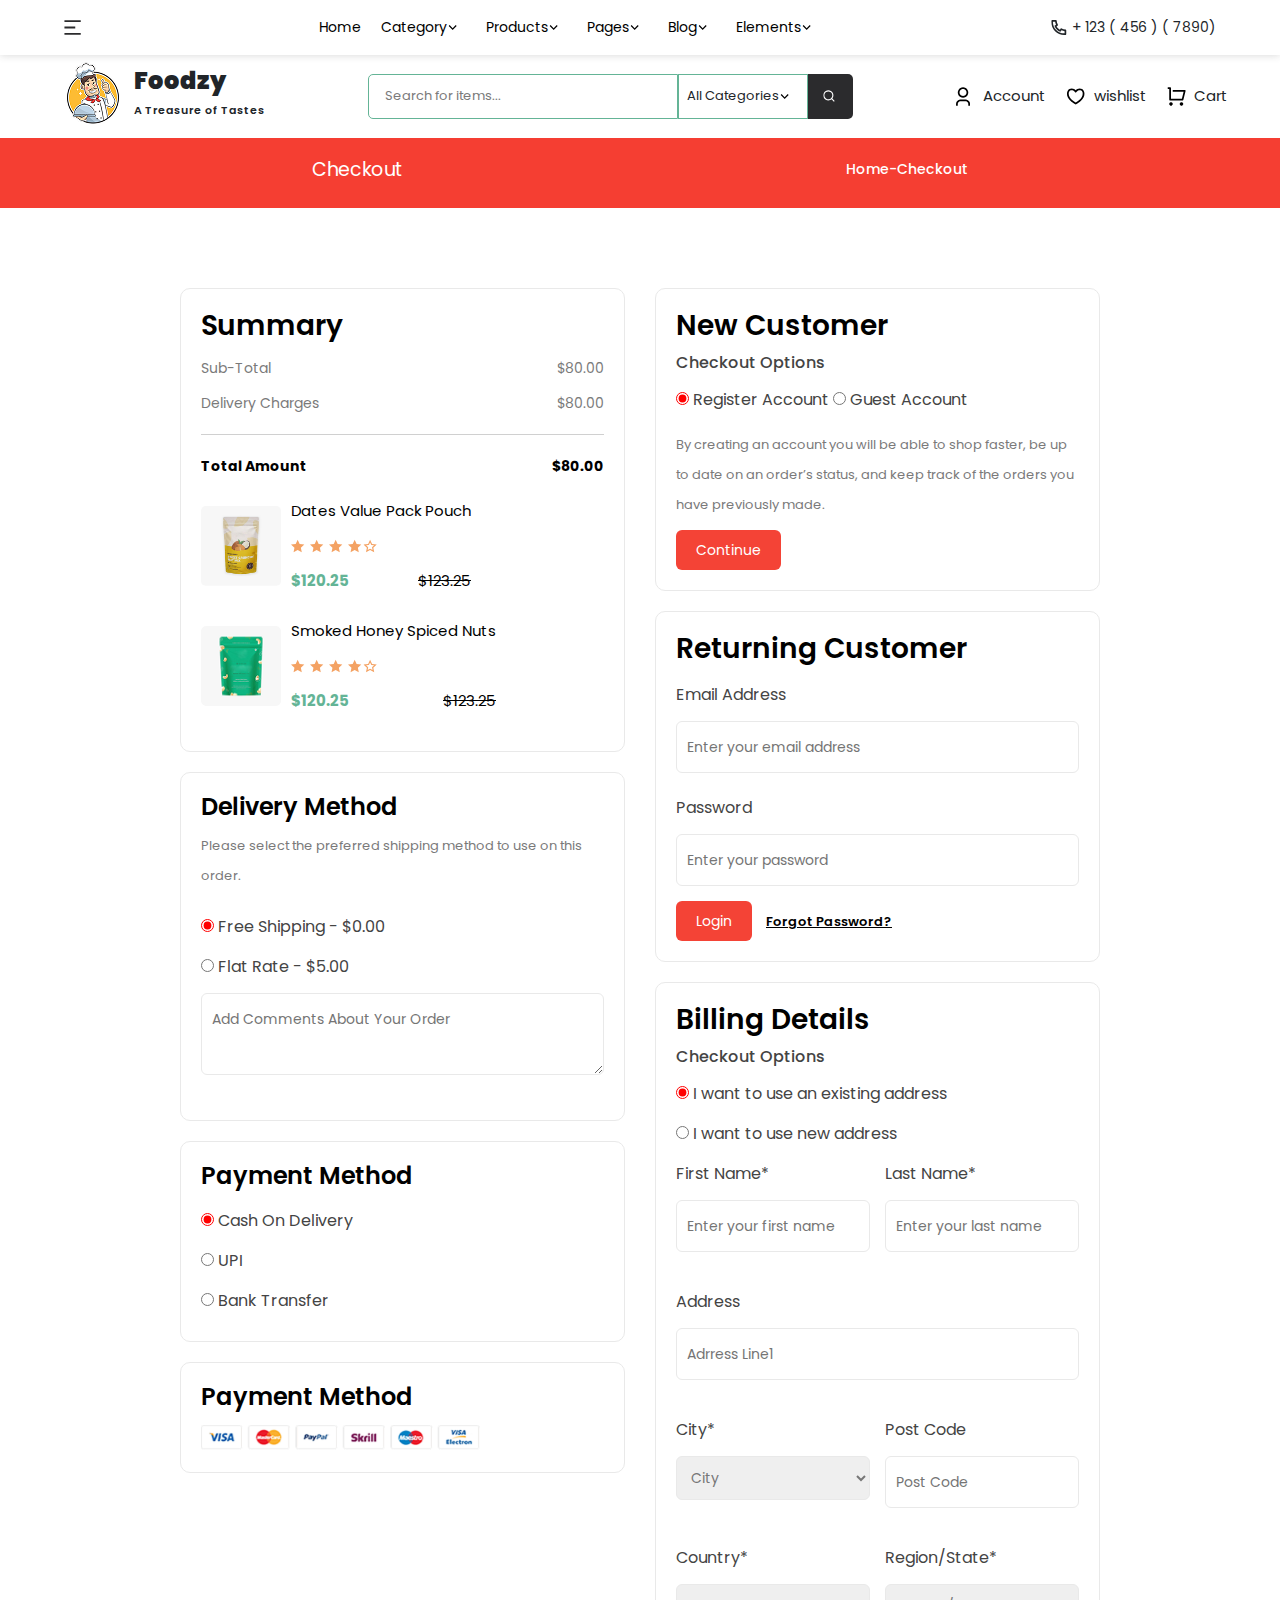
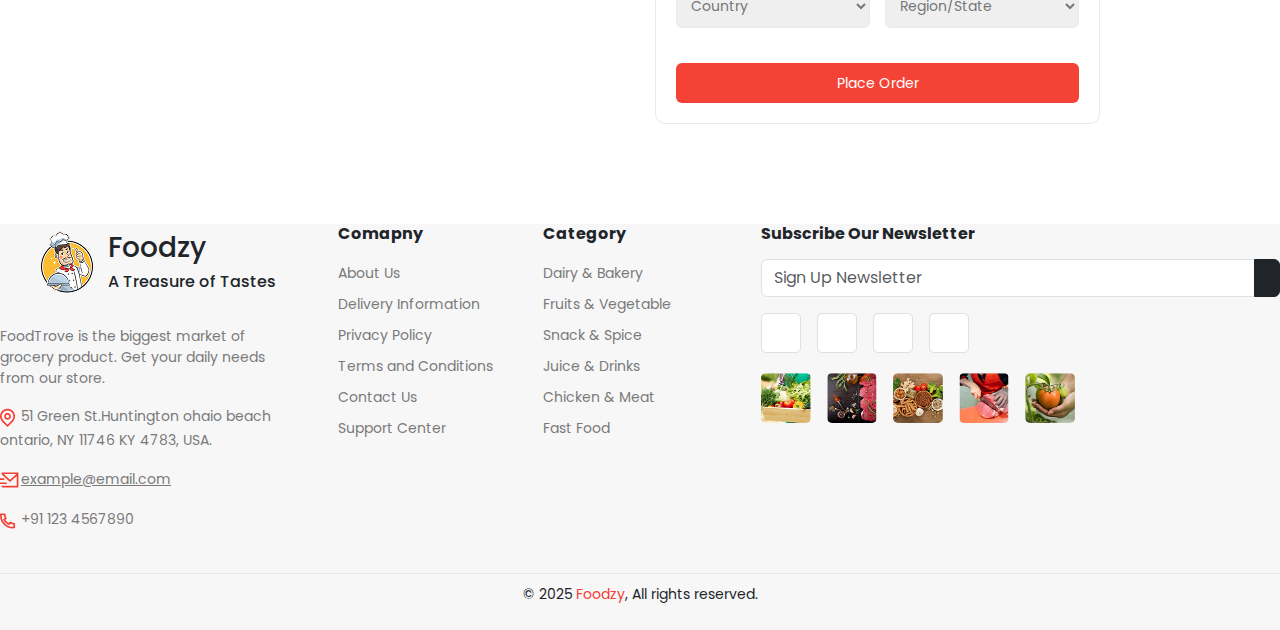
<file: Checkout.html>
<!DOCTYPE html>
<html lang="en">

<head>
    <meta charset="UTF-8">
    <meta name="viewport" content="width=device-width, initial-scale=1.0">
    <title>Foodzy-checkout</title>
    <link rel="stylesheet" href="style.css">
    <link href="https://fonts.googleapis.com/css2?family=Poppins&display=swap" rel="stylesheet">
    <link href="https://cdn.jsdelivr.net/npm/bootstrap@5.3.3/dist/css/bootstrap.min.css" rel="stylesheet">
    <link rel="stylesheet" href="https://cdnjs.cloudflare.com/ajax/libs/font-awesome/6.5.2/css/all.min.css"
        integrity="sha512-SnH5WK+bZxgPHs44uWIX+LLJAJ9/2PkPKZ5QiAj6Ta86w+fsb2TkcmfRyVX3pBnMFcV7oQPJkl9QevSCWr3W6A=="
        crossorigin="anonymous" referrerpolicy="no-referrer" />

</head>

<body>
    <header>
        <div class="bar"><svg xmlns="http://www.w3.org/2000/svg" width="23" height="23" viewBox="0 0 23 23" fill="none">
                <g clip-path="url(#clip0_12318_24474)">
                    <path
                        d="M0.25 4.16665H16.75V5.99998H0.25V4.16665ZM0.25 10.5833H11.25V12.4166H0.25V10.5833ZM0.25 17H16.75V18.8333H0.25V17Z"
                        fill="#2B2B2D" />
                </g>
                <defs>
                    <clipPath id="clip0_12318_24474">
                        <rect width="22.48" height="22" fill="white" transform="matrix(1 0 0 -1 0.25 22.5)" />
                    </clipPath>
                </defs>
            </svg></div>
        <nav>
            <a href="index.html">Home</a>
            <a href="#">Category<svg xmlns="http://www.w3.org/2000/svg" width="19" height="15" viewBox="0 0 19 15"
                    fill="none">
                    <path
                        d="M5.66445 8.16249L8.75195 5.07499L9.63945 5.94999L5.66445 9.92499L1.68945 5.94999L2.57695 5.07499L5.66445 8.16249Z"
                        fill="black" />
                </svg></a>
            <a href="#">Products<svg xmlns="http://www.w3.org/2000/svg" width="19" height="15" viewBox="0 0 19 15"
                    fill="none">
                    <path
                        d="M5.66445 8.16249L8.75195 5.07499L9.63945 5.94999L5.66445 9.92499L1.68945 5.94999L2.57695 5.07499L5.66445 8.16249Z"
                        fill="black" />
                </svg></a>
            <a href="#">Pages<svg xmlns="http://www.w3.org/2000/svg" width="19" height="15" viewBox="0 0 19 15"
                    fill="none">
                    <path
                        d="M5.66445 8.16249L8.75195 5.07499L9.63945 5.94999L5.66445 9.92499L1.68945 5.94999L2.57695 5.07499L5.66445 8.16249Z"
                        fill="black" />
                </svg></a>
            <a href="#">Blog<svg xmlns="http://www.w3.org/2000/svg" width="19" height="15" viewBox="0 0 19 15"
                    fill="none">
                    <path
                        d="M5.66445 8.16249L8.75195 5.07499L9.63945 5.94999L5.66445 9.92499L1.68945 5.94999L2.57695 5.07499L5.66445 8.16249Z"
                        fill="black" />
                </svg></a>
            <a href="#">Elements<svg xmlns="http://www.w3.org/2000/svg" width="19" height="15" viewBox="0 0 19 15"
                    fill="none">
                    <path
                        d="M5.66445 8.16249L8.75195 5.07499L9.63945 5.94999L5.66445 9.92499L1.68945 5.94999L2.57695 5.07499L5.66445 8.16249Z"
                        fill="black" />
                </svg></a>
        </nav>
        <div class="contect-no"><svg xmlns="http://www.w3.org/2000/svg" width="21" height="21" viewBox="0 0 21 21"
                fill="none">
                <g clip-path="url(#clip0_12318_24476)">
                    <path
                        d="M5.55 9.4C5.93889 10.0889 6.41389 10.7139 6.975 11.275C7.53611 11.8361 8.16111 12.3111 8.85 12.7L9.58333 11.6667C9.70556 11.4889 9.86944 11.3778 10.075 11.3333C10.2806 11.2889 10.4778 11.3167 10.6667 11.4167C11.8556 12.0722 13.1278 12.45 14.4833 12.55C14.6944 12.5722 14.875 12.6611 15.025 12.8167C15.175 12.9722 15.25 13.1611 15.25 13.3833V17.1C15.25 17.3111 15.1778 17.4972 15.0333 17.6583C14.8889 17.8194 14.7111 17.9111 14.5 17.9333C14.0556 17.9778 13.6111 18 13.1667 18C11.4111 18 9.73333 17.6611 8.13333 16.9833C6.58889 16.3278 5.22222 15.4056 4.03333 14.2167C2.84444 13.0278 1.92222 11.6611 1.26667 10.1167C0.588889 8.51667 0.25 6.83889 0.25 5.08333C0.25 4.63889 0.272222 4.19444 0.316667 3.75C0.338889 3.53889 0.430556 3.36111 0.591667 3.21667C0.752778 3.07222 0.938889 3 1.15 3H4.86667C5.08889 3 5.27778 3.075 5.43333 3.225C5.58889 3.375 5.67778 3.55555 5.7 3.76667C5.8 5.12222 6.17778 6.39444 6.83333 7.58333C6.93333 7.77222 6.96111 7.96944 6.91667 8.175C6.87222 8.38056 6.76111 8.54444 6.58333 8.66667L5.55 9.4ZM3.45 8.85L5.03333 7.71667C4.58889 6.75 4.28333 5.73333 4.11667 4.66667H1.91667V5.08333C1.91667 6.60555 2.21111 8.06667 2.8 9.46667C3.36667 10.8111 4.16944 12.0028 5.20833 13.0417C6.24722 14.0806 7.43889 14.8833 8.78333 15.45C10.1833 16.0389 11.6444 16.3333 13.1667 16.3333H13.5833V14.1333C12.5167 13.9667 11.5 13.6611 10.5333 13.2167L9.4 14.8C8.94444 14.6222 8.5 14.4111 8.06667 14.1667L8.01667 14.15C7.20556 13.6833 6.46667 13.1167 5.8 12.45C5.13333 11.7833 4.56667 11.0444 4.1 10.2333L4.08333 10.1833C3.83889 9.75 3.62778 9.30556 3.45 8.85Z"
                        fill="#212529" />
                </g>
                <defs>
                    <clipPath id="clip0_12318_24476">
                        <rect width="20.48" height="20" fill="white" transform="matrix(1 0 0 -1 0.25 20.5)" />
                    </clipPath>
                </defs>
            </svg> + 123 ( 456 ) ( 7890)
        </div>
    </header>

    <section class="header2">
        <div class="logo">
            <img src="Images/Page-1 1.png" alt="">
            <div class="logo-info">
                <h3>Foodzy</h3>
                <h6>A Treasure of Tastes</h6>
            </div>
        </div>
        <div class="search-bar">
            <div class="search-box">Search for items...</div>
            <div class="all-cate-dropdown">All Categories <svg xmlns="http://www.w3.org/2000/svg" width="19" height="15"
                    viewBox="0 0 19 15" fill="none">
                    <path
                        d="M5.66445 8.16249L8.75195 5.07499L9.63945 5.94999L5.66445 9.92499L1.68945 5.94999L2.57695 5.07499L5.66445 8.16249Z"
                        fill="black" />
                </svg></div>
            <div class="search-icon"><svg xmlns="http://www.w3.org/2000/svg" width="15" height="14" viewBox="0 0 15 14"
                    fill="none">
                    <g clip-path="url(#clip0_12329_15969)">
                        <path
                            d="M9.6262 9.6017L12.1229 12.0984L11.2945 12.9267L8.79786 10.43C8.33898 10.7956 7.83731 11.0756 7.29286 11.27C6.71731 11.4723 6.1262 11.5734 5.51953 11.5734C4.57064 11.5734 3.68786 11.3361 2.8712 10.8617C2.07786 10.395 1.45175 9.76503 0.992865 8.9717C0.510642 8.15503 0.269531 7.27225 0.269531 6.32336C0.269531 5.37447 0.510642 4.4917 0.992865 3.67503C1.45175 2.8817 2.07786 2.25559 2.8712 1.7967C3.68786 1.31447 4.57064 1.07336 5.51953 1.07336C6.46842 1.07336 7.3512 1.31447 8.16786 1.7967C8.9612 2.25559 9.5912 2.8817 10.0579 3.67503C10.5323 4.4917 10.7695 5.37447 10.7695 6.32336C10.7695 6.93003 10.6684 7.52114 10.4662 8.0967C10.2718 8.64114 9.99175 9.14281 9.6262 9.6017ZM8.44786 9.17003C8.81342 8.7967 9.09731 8.36892 9.29953 7.8867C9.50175 7.38892 9.60286 6.86781 9.60286 6.32336C9.60286 5.58447 9.4162 4.89614 9.04286 4.25836C8.68509 3.64392 8.19898 3.15781 7.58453 2.80003C6.94675 2.4267 6.25842 2.24003 5.51953 2.24003C4.78064 2.24003 4.09231 2.4267 3.45453 2.80003C2.84009 3.15781 2.35398 3.64392 1.9962 4.25836C1.62286 4.89614 1.4362 5.58447 1.4362 6.32336C1.4362 7.06225 1.62286 7.75059 1.9962 8.38836C2.35398 9.00281 2.84009 9.48892 3.45453 9.8467C4.09231 10.22 4.78064 10.4067 5.51953 10.4067C6.06398 10.4067 6.58509 10.3056 7.08286 10.1034C7.56509 9.90114 7.99286 9.61725 8.3662 9.2517L8.44786 9.17003Z"
                            fill="white" />
                    </g>
                    <defs>
                        <clipPath id="clip0_12329_15969">
                            <rect width="14.48" height="14" fill="white" transform="matrix(1 0 0 -1 0.269531 14)" />
                        </clipPath>
                    </defs>
                </svg></div>
        </div>
        <div class="right-bar">
            <div class="account"><svg xmlns="http://www.w3.org/2000/svg" width="22" height="21" viewBox="0 0 22 21"
                    fill="none">
                    <g clip-path="url(#clip0_12329_15983)">
                        <path
                            d="M14.0293 19.6875H12.2793V17.9375C12.2793 17.4592 12.1626 17.0187 11.9293 16.6163C11.696 16.2137 11.378 15.8958 10.9755 15.6625C10.573 15.4292 10.1326 15.3125 9.6543 15.3125H4.4043C3.92596 15.3125 3.48555 15.4292 3.08305 15.6625C2.68055 15.8958 2.36263 16.2137 2.1293 16.6163C1.89596 17.0187 1.7793 17.4592 1.7793 17.9375V19.6875H0.0292969V17.9375C0.0292969 17.1442 0.224714 16.4121 0.615547 15.7413C1.00638 15.0704 1.53721 14.5396 2.20805 14.1487C2.87888 13.7579 3.61096 13.5625 4.4043 13.5625H9.6543C10.4476 13.5625 11.1797 13.7579 11.8505 14.1487C12.5214 14.5396 13.0522 15.0704 13.443 15.7413C13.8339 16.4121 14.0293 17.1442 14.0293 17.9375V19.6875ZM7.0293 11.8125C6.0843 11.8125 5.20346 11.5733 4.3868 11.095C3.59346 10.6283 2.96346 9.99833 2.4968 9.205C2.01846 8.38833 1.7793 7.5075 1.7793 6.5625C1.7793 5.6175 2.01846 4.73667 2.4968 3.92C2.96346 3.12667 3.59346 2.49667 4.3868 2.03C5.20346 1.55167 6.0843 1.3125 7.0293 1.3125C7.9743 1.3125 8.85513 1.55167 9.6718 2.03C10.4651 2.49667 11.0951 3.12667 11.5618 3.92C12.0401 4.73667 12.2793 5.6175 12.2793 6.5625C12.2793 7.5075 12.0401 8.38833 11.5618 9.205C11.0951 9.99833 10.4651 10.6283 9.6718 11.095C8.85513 11.5733 7.9743 11.8125 7.0293 11.8125ZM7.0293 10.0625C7.6593 10.0625 8.24263 9.905 8.7793 9.59C9.31596 9.275 9.7418 8.84917 10.0568 8.3125C10.3718 7.77583 10.5293 7.1925 10.5293 6.5625C10.5293 5.9325 10.3718 5.34917 10.0568 4.8125C9.7418 4.27583 9.31596 3.85 8.7793 3.535C8.24263 3.22 7.6593 3.0625 7.0293 3.0625C6.3993 3.0625 5.81596 3.22 5.2793 3.535C4.74263 3.85 4.3168 4.27583 4.0018 4.8125C3.6868 5.34917 3.5293 5.9325 3.5293 6.5625C3.5293 7.1925 3.6868 7.77583 4.0018 8.3125C4.3168 8.84917 4.74263 9.275 5.2793 9.59C5.81596 9.905 6.3993 10.0625 7.0293 10.0625Z"
                            fill="black" />
                    </g>
                    <defs>
                        <clipPath id="clip0_12329_15983">
                            <rect width="21.48" height="21" fill="white" transform="matrix(1 0 0 -1 0.0292969 21)" />
                        </clipPath>
                    </defs>
                </svg> Account
            </div>
            <div class="wishlist"><svg xmlns="http://www.w3.org/2000/svg" width="23" height="21" viewBox="0 0 23 21"
                    fill="none">
                    <g clip-path="url(#clip0_12329_15973)">
                        <path
                            d="M13.6367 2.39752C14.5117 2.39752 15.3167 2.62502 16.0517 3.08002C16.7867 3.53502 17.3642 4.15336 17.7842 4.93502C18.2276 5.75169 18.4492 6.65586 18.4492 7.64752C18.4492 9.00086 18.1342 10.3017 17.5042 11.55C16.9676 12.6117 16.2034 13.6325 15.2117 14.6125C14.4417 15.3825 13.5259 16.135 12.4642 16.87C11.8692 17.2784 11.0876 17.7684 10.1192 18.34L9.69922 18.585L9.27922 18.34C8.31089 17.7684 7.52922 17.2784 6.93422 16.87C5.87255 16.135 4.95672 15.3825 4.18672 14.6125C3.19505 13.6325 2.43089 12.6117 1.89422 11.55C1.26422 10.3017 0.949219 9.00086 0.949219 7.64752C0.949219 6.65586 1.17089 5.75169 1.61422 4.93502C2.03422 4.15336 2.61172 3.53502 3.34672 3.08002C4.08172 2.62502 4.88672 2.39752 5.76172 2.39752C6.52005 2.40919 7.27255 2.59586 8.01922 2.95752C8.64922 3.26086 9.20922 3.65752 9.69922 4.14752C10.1892 3.65752 10.7492 3.26086 11.3792 2.95752C12.1259 2.58419 12.8784 2.39752 13.6367 2.39752ZM10.5217 16.065C11.3151 15.5634 12.0209 15.0675 12.6392 14.5775C13.9692 13.5159 14.9726 12.425 15.6492 11.305C16.3492 10.1384 16.6992 8.92502 16.6992 7.66502C16.6992 6.98836 16.5651 6.38169 16.2967 5.84502C16.0284 5.30836 15.6609 4.89419 15.1942 4.60252C14.7276 4.31085 14.2084 4.15919 13.6367 4.14752C13.1701 4.14752 12.6976 4.26127 12.2192 4.48877C11.7409 4.71627 11.3151 5.01669 10.9417 5.39002L9.69922 6.63252L8.45672 5.39002C8.08339 5.01669 7.65755 4.71627 7.17922 4.48877C6.70089 4.26127 6.22839 4.14752 5.76172 4.14752C5.20172 4.14752 4.68839 4.29919 4.22172 4.60252C3.75505 4.90586 3.38464 5.32294 3.11047 5.85377C2.8363 6.38461 2.69922 6.98836 2.69922 7.66502C2.69922 8.92502 3.04922 10.1384 3.74922 11.305C4.42589 12.425 5.42922 13.5159 6.75922 14.5775C7.37755 15.0675 8.08339 15.5634 8.87672 16.065C9.12172 16.2167 9.39589 16.38 9.69922 16.555C10.0026 16.38 10.2767 16.2167 10.5217 16.065Z"
                            fill="black" />
                    </g>
                    <defs>
                        <clipPath id="clip0_12329_15973">
                            <rect width="21.48" height="21" fill="white" transform="matrix(1 0 0 -1 0.949219 21)" />
                        </clipPath>
                    </defs>
                </svg> wishlist
            </div>
            <div class="cart"><svg xmlns="http://www.w3.org/2000/svg" width="22" height="21" viewBox="0 0 22 21"
                    fill="none">
                    <g clip-path="url(#clip0_12329_15978)">
                        <path
                            d="M2.22852 13.5625V3.0625H0.478516V1.3125H3.10352C3.34852 1.3125 3.5556 1.39708 3.72477 1.56625C3.89393 1.73542 3.97852 1.9425 3.97852 2.1875V12.6875H14.8635L16.6135 5.6875H5.72852V3.9375H17.7335C17.9785 3.9375 18.1856 4.02208 18.3548 4.19125C18.5239 4.36042 18.6085 4.5675 18.6085 4.8125C18.6085 4.8825 18.5968 4.9525 18.5735 5.0225L16.386 13.7725C16.3393 13.9708 16.2373 14.1312 16.0798 14.2537C15.9223 14.3762 15.7443 14.4375 15.546 14.4375H3.10352C2.85852 14.4375 2.65143 14.3529 2.48227 14.1838C2.3131 14.0146 2.22852 13.8075 2.22852 13.5625ZM3.97852 19.6875C3.66352 19.6875 3.37185 19.6088 3.10352 19.4513C2.83518 19.2937 2.62227 19.0808 2.46477 18.8125C2.30727 18.5442 2.22852 18.2525 2.22852 17.9375C2.22852 17.6225 2.30727 17.3308 2.46477 17.0625C2.62227 16.7942 2.83518 16.5812 3.10352 16.4237C3.37185 16.2662 3.66352 16.1875 3.97852 16.1875C4.29352 16.1875 4.58518 16.2662 4.85352 16.4237C5.12185 16.5812 5.33477 16.7942 5.49227 17.0625C5.64977 17.3308 5.72852 17.6225 5.72852 17.9375C5.72852 18.2525 5.64977 18.5442 5.49227 18.8125C5.33477 19.0808 5.12185 19.2937 4.85352 19.4513C4.58518 19.6088 4.29352 19.6875 3.97852 19.6875ZM14.4785 19.6875C14.1635 19.6875 13.8718 19.6088 13.6035 19.4513C13.3352 19.2937 13.1223 19.0808 12.9648 18.8125C12.8073 18.5442 12.7285 18.2525 12.7285 17.9375C12.7285 17.6225 12.8073 17.3308 12.9648 17.0625C13.1223 16.7942 13.3352 16.5812 13.6035 16.4237C13.8718 16.2662 14.1635 16.1875 14.4785 16.1875C14.7935 16.1875 15.0852 16.2662 15.3535 16.4237C15.6218 16.5812 15.8348 16.7942 15.9923 17.0625C16.1498 17.3308 16.2285 17.6225 16.2285 17.9375C16.2285 18.2525 16.1498 18.5442 15.9923 18.8125C15.8348 19.0808 15.6218 19.2937 15.3535 19.4513C15.0852 19.6088 14.7935 19.6875 14.4785 19.6875Z"
                            fill="black" />
                    </g>
                    <defs>
                        <clipPath id="clip0_12329_15978">
                            <rect width="21.48" height="21" fill="white" transform="matrix(1 0 0 -1 0.478516 21)" />
                        </clipPath>
                    </defs>
                </svg> Cart
            </div>
        </div>
    </section>

    <section class="header3">
        <h5>Checkout</h5>
        <h6>Home-Checkout</h6>
    </section>

    <section class="checkout-container-wrapper">
        <div class="checkout-container">
            <div class="checkout-left">
                <div class="checkout-summary">
                    <h3>Summary</h3>
                    <p>Sub-Total <span>$80.00</span></p>
                    <p>Delivery Charges <span>$80.00</span></p>
                    <hr><p><strong>Total Amount</strong> <span><strong>$80.00</strong></span></p>
                    <div class="checkout-product">
                        <img src="Images/10.jpg.png" alt="Product">
                        <div>
                            <p>Dates Value Pack Pouch</p>
                            <svg xmlns="http://www.w3.org/2000/svg" width="15" height="14" viewBox="0 0 15 14"
                                fill="none">
                                <path
                                    d="M6.66167 11.025L2.54333 13.335L3.465 8.70329L0 5.50663L4.69 4.94663L6.66167 0.664961L8.63333 4.94663L13.3233 5.50663L9.85833 8.70329L10.78 13.335L6.66167 11.025Z"
                                    fill="#F4A263" />
                            </svg>
                            <svg xmlns="http://www.w3.org/2000/svg" width="15" height="14" viewBox="0 0 15 14"
                                fill="none">
                                <path
                                    d="M6.66167 11.025L2.54333 13.335L3.465 8.70329L0 5.50663L4.69 4.94663L6.66167 0.664961L8.63333 4.94663L13.3233 5.50663L9.85833 8.70329L10.78 13.335L6.66167 11.025Z"
                                    fill="#F4A263" />
                            </svg>
                            <svg xmlns="http://www.w3.org/2000/svg" width="15" height="14" viewBox="0 0 15 14"
                                fill="none">
                                <path
                                    d="M6.66167 11.025L2.54333 13.335L3.465 8.70329L0 5.50663L4.69 4.94663L6.66167 0.664961L8.63333 4.94663L13.3233 5.50663L9.85833 8.70329L10.78 13.335L6.66167 11.025Z"
                                    fill="#F4A263" />
                            </svg>
                            <svg xmlns="http://www.w3.org/2000/svg" width="15" height="14" viewBox="0 0 15 14"
                                fill="none">
                                <path
                                    d="M6.66167 11.025L2.54333 13.335L3.465 8.70329L0 5.50663L4.69 4.94663L6.66167 0.664961L8.63333 4.94663L13.3233 5.50663L9.85833 8.70329L10.78 13.335L6.66167 11.025Z"
                                    fill="#F4A263" />
                            </svg><svg xmlns="http://www.w3.org/2000/svg" width="15" height="14" viewBox="0 0 15 14"
                                fill="none">
                                <g clip-path="url(#clip0_8337_1220)">
                                    <path
                                        d="M7.10112 11.025L2.98279 13.335L3.90445 8.70329L0.439453 5.50663L5.12945 4.94663L7.10112 0.664961L9.07279 4.94663L13.7628 5.50663L10.2978 8.70329L11.2195 13.335L7.10112 11.025ZM7.10112 9.69496L9.57445 11.0833L9.02612 8.29496L11.1145 6.36996L8.29112 6.03163L7.10112 3.45329L5.91112 6.03163L3.08779 6.36996L5.17612 8.29496L4.62779 11.0833L7.10112 9.69496Z"
                                        fill="#F4A263" />
                                </g>
                                <defs>
                                    <clipPath id="clip0_8337_1220">
                                        <rect width="14.48" height="14" fill="white"
                                            transform="matrix(1 0 0 -1 0.439453 14)" />
                                    </clipPath>
                                </defs>
                            </svg>
                            <p><strong>$120.25</strong> <del>$123.25</del></p>
                        </div>
                    </div>
                    <div class="checkout-product">
                        <img src="Images/12.jpg.png" alt="Product">
                        <div>
                            <p>Smoked Honey Spiced Nuts</p>
                            <svg xmlns="http://www.w3.org/2000/svg" width="15" height="14" viewBox="0 0 15 14"
                                fill="none">
                                <path
                                    d="M6.66167 11.025L2.54333 13.335L3.465 8.70329L0 5.50663L4.69 4.94663L6.66167 0.664961L8.63333 4.94663L13.3233 5.50663L9.85833 8.70329L10.78 13.335L6.66167 11.025Z"
                                    fill="#F4A263" />
                            </svg>
                            <svg xmlns="http://www.w3.org/2000/svg" width="15" height="14" viewBox="0 0 15 14"
                                fill="none">
                                <path
                                    d="M6.66167 11.025L2.54333 13.335L3.465 8.70329L0 5.50663L4.69 4.94663L6.66167 0.664961L8.63333 4.94663L13.3233 5.50663L9.85833 8.70329L10.78 13.335L6.66167 11.025Z"
                                    fill="#F4A263" />
                            </svg>
                            <svg xmlns="http://www.w3.org/2000/svg" width="15" height="14" viewBox="0 0 15 14"
                                fill="none">
                                <path
                                    d="M6.66167 11.025L2.54333 13.335L3.465 8.70329L0 5.50663L4.69 4.94663L6.66167 0.664961L8.63333 4.94663L13.3233 5.50663L9.85833 8.70329L10.78 13.335L6.66167 11.025Z"
                                    fill="#F4A263" />
                            </svg>
                            <svg xmlns="http://www.w3.org/2000/svg" width="15" height="14" viewBox="0 0 15 14"
                                fill="none">
                                <path
                                    d="M6.66167 11.025L2.54333 13.335L3.465 8.70329L0 5.50663L4.69 4.94663L6.66167 0.664961L8.63333 4.94663L13.3233 5.50663L9.85833 8.70329L10.78 13.335L6.66167 11.025Z"
                                    fill="#F4A263" />
                            </svg><svg xmlns="http://www.w3.org/2000/svg" width="15" height="14" viewBox="0 0 15 14"
                                fill="none">
                                <g clip-path="url(#clip0_8337_1220)">
                                    <path
                                        d="M7.10112 11.025L2.98279 13.335L3.90445 8.70329L0.439453 5.50663L5.12945 4.94663L7.10112 0.664961L9.07279 4.94663L13.7628 5.50663L10.2978 8.70329L11.2195 13.335L7.10112 11.025ZM7.10112 9.69496L9.57445 11.0833L9.02612 8.29496L11.1145 6.36996L8.29112 6.03163L7.10112 3.45329L5.91112 6.03163L3.08779 6.36996L5.17612 8.29496L4.62779 11.0833L7.10112 9.69496Z"
                                        fill="#F4A263" />
                                </g>
                                <defs>
                                    <clipPath id="clip0_8337_1220">
                                        <rect width="14.48" height="14" fill="white"
                                            transform="matrix(1 0 0 -1 0.439453 14)" />
                                    </clipPath>
                                </defs>
                            </svg>
                            <p><strong>$120.25</strong> <del>$123.25</del></p>
                        </div>
                    </div>
                </div>

                <div class="checkout-box">
                    <h4>Delivery Method</h4>
                    <p>Please select the preferred shipping method to use on this order.</p>
                    <label><input type="radio" name="shipping" checked> Free Shipping - $0.00</label><br>
                    <label><input type="radio" name="shipping"> Flat Rate - $5.00</label><br>
                    <textarea placeholder="Add Comments About Your Order"></textarea>
                </div>

                <div class="checkout-box">
                    <h4>Payment Method</h4>
                    <label><input type="radio" name="payment" checked> Cash On Delivery</label><br>
                    <label><input type="radio" name="payment"> UPI</label><br>
                    <label><input type="radio" name="payment"> Bank Transfer</label>
                </div>

                <div class="checkout-box">
                    <h4>Payment Method</h4>
                    <div class="checkout-payment-icons">
                        <img src="Images/payment.png.png" alt="Visa">
                    </div>
                </div>
            </div>

            <div class="checkout-right">
                <div class="checkout-box">
                    <h3>New Customer</h3>
                    <h6>Checkout Options</h6>
                    <label><input type="radio" name="account-type" checked> Register Account</label>
                    <label><input type="radio" name="account-type"> Guest Account</label>
                    <p class="checkout-note">By creating an account you will be able to shop faster, be up to date on an
                        order’s status, and keep track of the orders you have previously made.</p>
                    <button class="checkout-button">Continue</button>
                </div>

                <div class="checkout-box">
                    <h3>Returning Customer</h3>
                    <label>Email Address</label>
                    <input type="email" placeholder="Enter your email address">
                    <label>Password</label>
                    <input type="password" placeholder="Enter your password">
                    <button class="checkout-button">Login</button>
                    <a href="#" class="checkout-link">Forgot Password?</a>
                </div>

                <div class="checkout-box">
                    <h3>Billing Details</h3>
                    <h6>Checkout Options</h6>
                    <label><input type="radio" name="billing" checked> I want to use an existing address</label>
                    <label><input type="radio" name="billing"> I want to use new address</label>

                    <div class="checkout-grid">
                        <div><label>First Name*</label><input type="text" placeholder="Enter your first name"></div>
                        <div><label>Last Name*</label><input type="text" placeholder="Enter your last name"></div>
                        <div class="checkout-full"><label>Address</label><input type="text" placeholder="Adrress Line1"></div>
                        <div><label>City*</label>
                            <select>
                                <option>City</option>
                            </select>
                        </div>
                        <div><label>Post Code</label><input type="text" placeholder="Post Code"></div>
                        <div><label>Country*</label>
                            <select>
                                <option>Country</option>
                            </select>
                        </div>
                        <div><label>Region/State*</label>
                            <select>
                                <option>Region/State</option>
                            </select>
                        </div>
                    </div>
                    <button class="checkout-button place-order">Place Order</button>
                </div>
            </div>
        </div>

    </section>

    <footer>
        <div class="foo-container">
            <div class="row">
                <div class="col-12 col-md-6 col-lg-3 mb-4 f2">
                    <div class="logo d-flex align-items-center mb-3">
                        <img src="Images/Page-1 1.png" alt="">
                        <div class="logo-info">
                            <h3>Foodzy</h3>
                            <h6>A Treasure of Tastes</h6>
                        </div>
                    </div>
                    <p class="p1">FoodTrove is the biggest market of grocery product. Get your daily needs from our
                        store.</p>
                    <p class="address"><img src="Images/text.svg" alt="">51 Green St.Huntington ohaio beach ontario, NY
                        11746 KY 4783, USA.</p>
                    <p class="emall"><img src="Images/text (1).svg" alt=""><a href="#">example@email.com</a></p>
                    <p class="moblie-no"><img src="Images/Item.svg" alt="">+91 123 4567890</a></p>
                </div>

                <div class="col-6 col-md-3 col-lg-2 mb-4 ps-4 f22">
                    <h6 class="fw-bold">Comapny</h6>
                    <ul class="list-unstyled small">
                        <li><a href="About-us.html">About Us</a></li>
                        <li><a href="#">Delivery Information</a></li>
                        <li><a href="#">Privacy Policy</a></li>
                        <li><a href="#">Terms and Conditions</a></li>
                        <li><a href="#">Contact Us</a></li>
                        <li><a href="#">Support Center</a></li>
                    </ul>
                </div>

                <div class="col-6 col-md-3 col-lg-2 mb-4 f22">
                    <h6 class="fw-bold">Category</h6>
                    <ul class="list-unstyled small">
                        <li><a href="#">Dairy & Bakery</a></li>
                        <li><a href="#">Fruits & Vegetable</a></li>
                        <li><a href="#">Snack & Spice</a></li>
                        <li><a href="#">Juice & Drinks</a></li>
                        <li><a href="#">Chicken & Meat</a></li>
                        <li><a href="#">Fast Food</a></li>
                    </ul>
                </div>

                <div class=" col-12 col-md-12 col-lg-5">
                    <h6 class="fw-bold">Subscribe Our Newsletter</h6>
                    <div class="input-group mb-3 mt-3">
                        <input type="text" class="form-control" placeholder="Sign Up Newsletter">
                        <button class="btn btn-dark" type="button">
                            <i class="fas fa-arrow-right"></i>
                        </button>
                    </div>
                    <div class=" f4 d-flex gap-3">
                        <a href="#" class="text-dark"><i class="fab fa-facebook fa-lg"></i></a>
                        <a href="#" class="text-dark"><i class="fab fa-instagram fa-lg"></i></a>
                        <a href="#" class="text-dark"><i class="fab fa-x-twitter fa-lg"></i></a>
                        <a href="#" class="text-dark"><i class="fab fa-instagram fa-lg"></i></a>
                    </div>
                    <div class=" f4 d-flex flex-wrap gap-3">
                        <img src="Images/18 →  → 1.jpg.png" alt="" class="foo-img">
                        <img src="Images/18 →  → 2.jpg.png" alt="" class="foo-img">
                        <img src="Images/18 →  → 3.jpg.png" alt="" class="foo-img">
                        <img src="Images/18 →  → 4.jpg.png" alt="" class="foo-img">
                        <img src="Images/18 →  → 5.jpg.png" alt="" class="foo-img">
                    </div>
                </div>
            </div>
        </div>
    </footer>

    <section class="footer2">
        <p>© 2025 <span>Foodzy</span>, All rights reserved.</p>
    </section>

    <script src="script.js"></script>
</body>

</html>
</file>
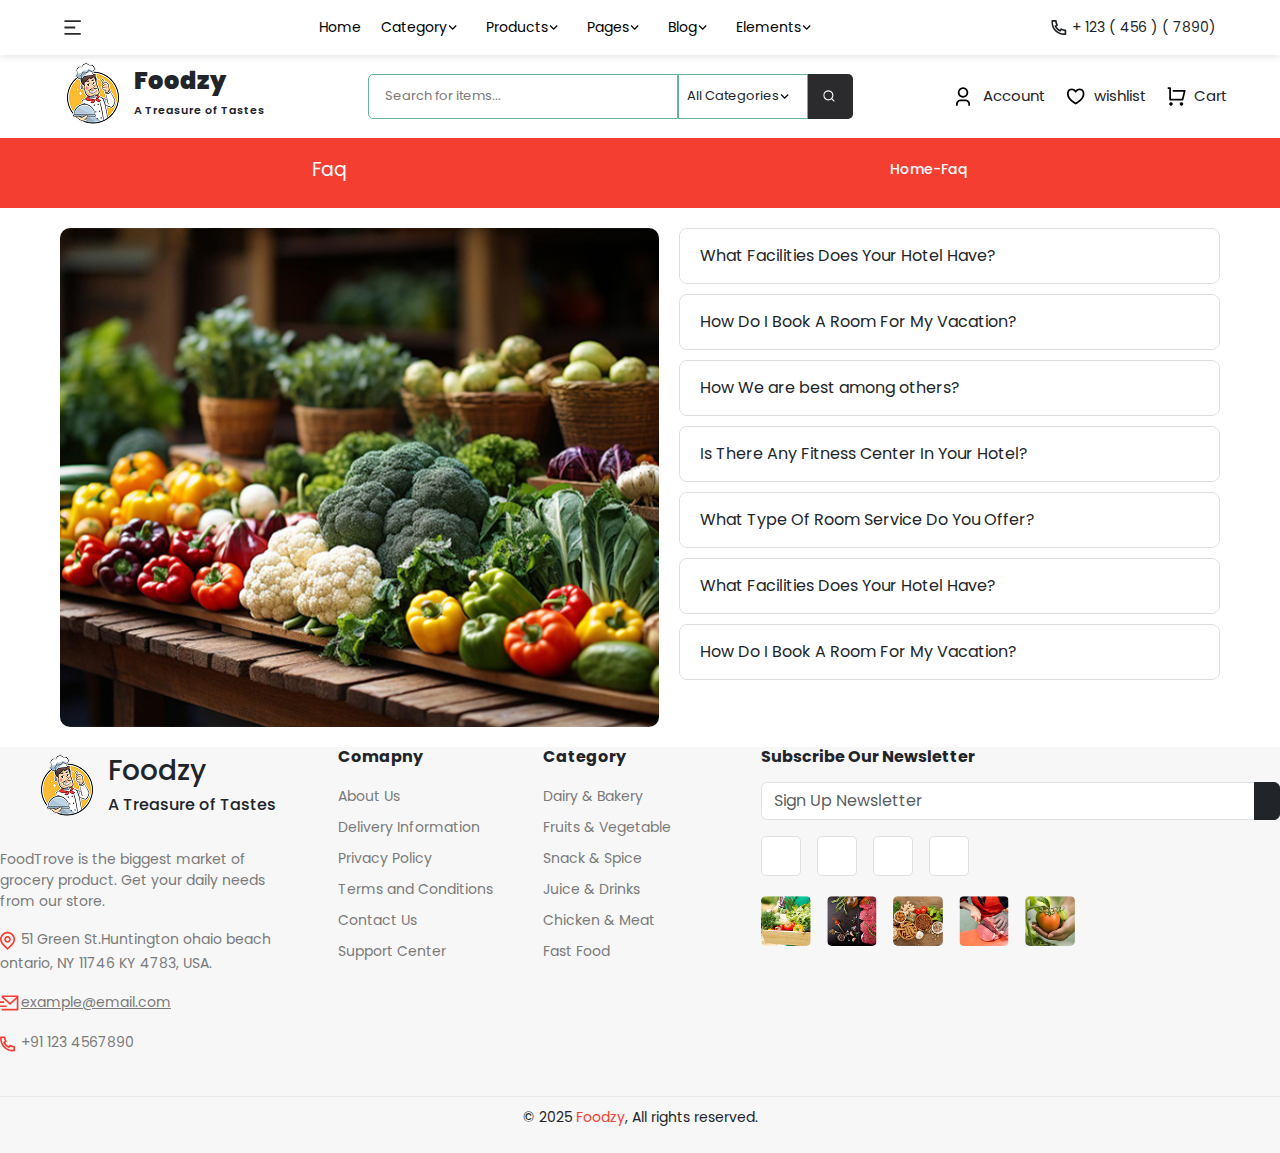
<file: Faq.html>
<!DOCTYPE html>
<html lang="en">

<head>
    <meta charset="UTF-8">
    <meta name="viewport" content="width=device-width, initial-scale=1.0">
    <title>Foodzy-FAQ</title>
    <link rel="stylesheet" href="style.css">
    <link href="https://fonts.googleapis.com/css2?family=Poppins&display=swap" rel="stylesheet">
    <link href="https://cdn.jsdelivr.net/npm/bootstrap@5.3.3/dist/css/bootstrap.min.css" rel="stylesheet">
    <link rel="stylesheet" href="https://cdnjs.cloudflare.com/ajax/libs/font-awesome/6.5.2/css/all.min.css"
        integrity="sha512-SnH5WK+bZxgPHs44uWIX+LLJAJ9/2PkPKZ5QiAj6Ta86w+fsb2TkcmfRyVX3pBnMFcV7oQPJkl9QevSCWr3W6A=="
        crossorigin="anonymous" referrerpolicy="no-referrer" />

</head>

<body>
    <header>
        <div class="bar"><svg xmlns="http://www.w3.org/2000/svg" width="23" height="23" viewBox="0 0 23 23" fill="none">
                <g clip-path="url(#clip0_12318_24474)">
                    <path
                        d="M0.25 4.16665H16.75V5.99998H0.25V4.16665ZM0.25 10.5833H11.25V12.4166H0.25V10.5833ZM0.25 17H16.75V18.8333H0.25V17Z"
                        fill="#2B2B2D" />
                </g>
                <defs>
                    <clipPath id="clip0_12318_24474">
                        <rect width="22.48" height="22" fill="white" transform="matrix(1 0 0 -1 0.25 22.5)" />
                    </clipPath>
                </defs>
            </svg></div>
        <nav>
            <a href="index.html">Home</a>
            <a href="#">Category<svg xmlns="http://www.w3.org/2000/svg" width="19" height="15" viewBox="0 0 19 15"
                    fill="none">
                    <path
                        d="M5.66445 8.16249L8.75195 5.07499L9.63945 5.94999L5.66445 9.92499L1.68945 5.94999L2.57695 5.07499L5.66445 8.16249Z"
                        fill="black" />
                </svg></a>
            <a href="#">Products<svg xmlns="http://www.w3.org/2000/svg" width="19" height="15" viewBox="0 0 19 15"
                    fill="none">
                    <path
                        d="M5.66445 8.16249L8.75195 5.07499L9.63945 5.94999L5.66445 9.92499L1.68945 5.94999L2.57695 5.07499L5.66445 8.16249Z"
                        fill="black" />
                </svg></a>
            <a href="#">Pages<svg xmlns="http://www.w3.org/2000/svg" width="19" height="15" viewBox="0 0 19 15"
                    fill="none">
                    <path
                        d="M5.66445 8.16249L8.75195 5.07499L9.63945 5.94999L5.66445 9.92499L1.68945 5.94999L2.57695 5.07499L5.66445 8.16249Z"
                        fill="black" />
                </svg></a>
            <a href="#">Blog<svg xmlns="http://www.w3.org/2000/svg" width="19" height="15" viewBox="0 0 19 15"
                    fill="none">
                    <path
                        d="M5.66445 8.16249L8.75195 5.07499L9.63945 5.94999L5.66445 9.92499L1.68945 5.94999L2.57695 5.07499L5.66445 8.16249Z"
                        fill="black" />
                </svg></a>
            <a href="#">Elements<svg xmlns="http://www.w3.org/2000/svg" width="19" height="15" viewBox="0 0 19 15"
                    fill="none">
                    <path
                        d="M5.66445 8.16249L8.75195 5.07499L9.63945 5.94999L5.66445 9.92499L1.68945 5.94999L2.57695 5.07499L5.66445 8.16249Z"
                        fill="black" />
                </svg></a>
        </nav>
        <div class="contect-no"><svg xmlns="http://www.w3.org/2000/svg" width="21" height="21" viewBox="0 0 21 21"
                fill="none">
                <g clip-path="url(#clip0_12318_24476)">
                    <path
                        d="M5.55 9.4C5.93889 10.0889 6.41389 10.7139 6.975 11.275C7.53611 11.8361 8.16111 12.3111 8.85 12.7L9.58333 11.6667C9.70556 11.4889 9.86944 11.3778 10.075 11.3333C10.2806 11.2889 10.4778 11.3167 10.6667 11.4167C11.8556 12.0722 13.1278 12.45 14.4833 12.55C14.6944 12.5722 14.875 12.6611 15.025 12.8167C15.175 12.9722 15.25 13.1611 15.25 13.3833V17.1C15.25 17.3111 15.1778 17.4972 15.0333 17.6583C14.8889 17.8194 14.7111 17.9111 14.5 17.9333C14.0556 17.9778 13.6111 18 13.1667 18C11.4111 18 9.73333 17.6611 8.13333 16.9833C6.58889 16.3278 5.22222 15.4056 4.03333 14.2167C2.84444 13.0278 1.92222 11.6611 1.26667 10.1167C0.588889 8.51667 0.25 6.83889 0.25 5.08333C0.25 4.63889 0.272222 4.19444 0.316667 3.75C0.338889 3.53889 0.430556 3.36111 0.591667 3.21667C0.752778 3.07222 0.938889 3 1.15 3H4.86667C5.08889 3 5.27778 3.075 5.43333 3.225C5.58889 3.375 5.67778 3.55555 5.7 3.76667C5.8 5.12222 6.17778 6.39444 6.83333 7.58333C6.93333 7.77222 6.96111 7.96944 6.91667 8.175C6.87222 8.38056 6.76111 8.54444 6.58333 8.66667L5.55 9.4ZM3.45 8.85L5.03333 7.71667C4.58889 6.75 4.28333 5.73333 4.11667 4.66667H1.91667V5.08333C1.91667 6.60555 2.21111 8.06667 2.8 9.46667C3.36667 10.8111 4.16944 12.0028 5.20833 13.0417C6.24722 14.0806 7.43889 14.8833 8.78333 15.45C10.1833 16.0389 11.6444 16.3333 13.1667 16.3333H13.5833V14.1333C12.5167 13.9667 11.5 13.6611 10.5333 13.2167L9.4 14.8C8.94444 14.6222 8.5 14.4111 8.06667 14.1667L8.01667 14.15C7.20556 13.6833 6.46667 13.1167 5.8 12.45C5.13333 11.7833 4.56667 11.0444 4.1 10.2333L4.08333 10.1833C3.83889 9.75 3.62778 9.30556 3.45 8.85Z"
                        fill="#212529" />
                </g>
                <defs>
                    <clipPath id="clip0_12318_24476">
                        <rect width="20.48" height="20" fill="white" transform="matrix(1 0 0 -1 0.25 20.5)" />
                    </clipPath>
                </defs>
            </svg> + 123 ( 456 ) ( 7890)
        </div>
    </header>

    <section class="header2">
        <div class="logo">
            <img src="Images/Page-1 1.png" alt="">
            <div class="logo-info">
                <h3>Foodzy</h3>
                <h6>A Treasure of Tastes</h6>
            </div>
        </div>
        <div class="search-bar">
            <div class="search-box">Search for items...</div>
            <div class="all-cate-dropdown">All Categories <svg xmlns="http://www.w3.org/2000/svg" width="19" height="15"
                    viewBox="0 0 19 15" fill="none">
                    <path
                        d="M5.66445 8.16249L8.75195 5.07499L9.63945 5.94999L5.66445 9.92499L1.68945 5.94999L2.57695 5.07499L5.66445 8.16249Z"
                        fill="black" />
                </svg></div>
            <div class="search-icon"><svg xmlns="http://www.w3.org/2000/svg" width="15" height="14" viewBox="0 0 15 14"
                    fill="none">
                    <g clip-path="url(#clip0_12329_15969)">
                        <path
                            d="M9.6262 9.6017L12.1229 12.0984L11.2945 12.9267L8.79786 10.43C8.33898 10.7956 7.83731 11.0756 7.29286 11.27C6.71731 11.4723 6.1262 11.5734 5.51953 11.5734C4.57064 11.5734 3.68786 11.3361 2.8712 10.8617C2.07786 10.395 1.45175 9.76503 0.992865 8.9717C0.510642 8.15503 0.269531 7.27225 0.269531 6.32336C0.269531 5.37447 0.510642 4.4917 0.992865 3.67503C1.45175 2.8817 2.07786 2.25559 2.8712 1.7967C3.68786 1.31447 4.57064 1.07336 5.51953 1.07336C6.46842 1.07336 7.3512 1.31447 8.16786 1.7967C8.9612 2.25559 9.5912 2.8817 10.0579 3.67503C10.5323 4.4917 10.7695 5.37447 10.7695 6.32336C10.7695 6.93003 10.6684 7.52114 10.4662 8.0967C10.2718 8.64114 9.99175 9.14281 9.6262 9.6017ZM8.44786 9.17003C8.81342 8.7967 9.09731 8.36892 9.29953 7.8867C9.50175 7.38892 9.60286 6.86781 9.60286 6.32336C9.60286 5.58447 9.4162 4.89614 9.04286 4.25836C8.68509 3.64392 8.19898 3.15781 7.58453 2.80003C6.94675 2.4267 6.25842 2.24003 5.51953 2.24003C4.78064 2.24003 4.09231 2.4267 3.45453 2.80003C2.84009 3.15781 2.35398 3.64392 1.9962 4.25836C1.62286 4.89614 1.4362 5.58447 1.4362 6.32336C1.4362 7.06225 1.62286 7.75059 1.9962 8.38836C2.35398 9.00281 2.84009 9.48892 3.45453 9.8467C4.09231 10.22 4.78064 10.4067 5.51953 10.4067C6.06398 10.4067 6.58509 10.3056 7.08286 10.1034C7.56509 9.90114 7.99286 9.61725 8.3662 9.2517L8.44786 9.17003Z"
                            fill="white" />
                    </g>
                    <defs>
                        <clipPath id="clip0_12329_15969">
                            <rect width="14.48" height="14" fill="white" transform="matrix(1 0 0 -1 0.269531 14)" />
                        </clipPath>
                    </defs>
                </svg></div>
        </div>
        <div class="right-bar">
            <div class="account"><svg xmlns="http://www.w3.org/2000/svg" width="22" height="21" viewBox="0 0 22 21"
                    fill="none">
                    <g clip-path="url(#clip0_12329_15983)">
                        <path
                            d="M14.0293 19.6875H12.2793V17.9375C12.2793 17.4592 12.1626 17.0187 11.9293 16.6163C11.696 16.2137 11.378 15.8958 10.9755 15.6625C10.573 15.4292 10.1326 15.3125 9.6543 15.3125H4.4043C3.92596 15.3125 3.48555 15.4292 3.08305 15.6625C2.68055 15.8958 2.36263 16.2137 2.1293 16.6163C1.89596 17.0187 1.7793 17.4592 1.7793 17.9375V19.6875H0.0292969V17.9375C0.0292969 17.1442 0.224714 16.4121 0.615547 15.7413C1.00638 15.0704 1.53721 14.5396 2.20805 14.1487C2.87888 13.7579 3.61096 13.5625 4.4043 13.5625H9.6543C10.4476 13.5625 11.1797 13.7579 11.8505 14.1487C12.5214 14.5396 13.0522 15.0704 13.443 15.7413C13.8339 16.4121 14.0293 17.1442 14.0293 17.9375V19.6875ZM7.0293 11.8125C6.0843 11.8125 5.20346 11.5733 4.3868 11.095C3.59346 10.6283 2.96346 9.99833 2.4968 9.205C2.01846 8.38833 1.7793 7.5075 1.7793 6.5625C1.7793 5.6175 2.01846 4.73667 2.4968 3.92C2.96346 3.12667 3.59346 2.49667 4.3868 2.03C5.20346 1.55167 6.0843 1.3125 7.0293 1.3125C7.9743 1.3125 8.85513 1.55167 9.6718 2.03C10.4651 2.49667 11.0951 3.12667 11.5618 3.92C12.0401 4.73667 12.2793 5.6175 12.2793 6.5625C12.2793 7.5075 12.0401 8.38833 11.5618 9.205C11.0951 9.99833 10.4651 10.6283 9.6718 11.095C8.85513 11.5733 7.9743 11.8125 7.0293 11.8125ZM7.0293 10.0625C7.6593 10.0625 8.24263 9.905 8.7793 9.59C9.31596 9.275 9.7418 8.84917 10.0568 8.3125C10.3718 7.77583 10.5293 7.1925 10.5293 6.5625C10.5293 5.9325 10.3718 5.34917 10.0568 4.8125C9.7418 4.27583 9.31596 3.85 8.7793 3.535C8.24263 3.22 7.6593 3.0625 7.0293 3.0625C6.3993 3.0625 5.81596 3.22 5.2793 3.535C4.74263 3.85 4.3168 4.27583 4.0018 4.8125C3.6868 5.34917 3.5293 5.9325 3.5293 6.5625C3.5293 7.1925 3.6868 7.77583 4.0018 8.3125C4.3168 8.84917 4.74263 9.275 5.2793 9.59C5.81596 9.905 6.3993 10.0625 7.0293 10.0625Z"
                            fill="black" />
                    </g>
                    <defs>
                        <clipPath id="clip0_12329_15983">
                            <rect width="21.48" height="21" fill="white" transform="matrix(1 0 0 -1 0.0292969 21)" />
                        </clipPath>
                    </defs>
                </svg> Account
            </div>
            <div class="wishlist"><svg xmlns="http://www.w3.org/2000/svg" width="23" height="21" viewBox="0 0 23 21"
                    fill="none">
                    <g clip-path="url(#clip0_12329_15973)">
                        <path
                            d="M13.6367 2.39752C14.5117 2.39752 15.3167 2.62502 16.0517 3.08002C16.7867 3.53502 17.3642 4.15336 17.7842 4.93502C18.2276 5.75169 18.4492 6.65586 18.4492 7.64752C18.4492 9.00086 18.1342 10.3017 17.5042 11.55C16.9676 12.6117 16.2034 13.6325 15.2117 14.6125C14.4417 15.3825 13.5259 16.135 12.4642 16.87C11.8692 17.2784 11.0876 17.7684 10.1192 18.34L9.69922 18.585L9.27922 18.34C8.31089 17.7684 7.52922 17.2784 6.93422 16.87C5.87255 16.135 4.95672 15.3825 4.18672 14.6125C3.19505 13.6325 2.43089 12.6117 1.89422 11.55C1.26422 10.3017 0.949219 9.00086 0.949219 7.64752C0.949219 6.65586 1.17089 5.75169 1.61422 4.93502C2.03422 4.15336 2.61172 3.53502 3.34672 3.08002C4.08172 2.62502 4.88672 2.39752 5.76172 2.39752C6.52005 2.40919 7.27255 2.59586 8.01922 2.95752C8.64922 3.26086 9.20922 3.65752 9.69922 4.14752C10.1892 3.65752 10.7492 3.26086 11.3792 2.95752C12.1259 2.58419 12.8784 2.39752 13.6367 2.39752ZM10.5217 16.065C11.3151 15.5634 12.0209 15.0675 12.6392 14.5775C13.9692 13.5159 14.9726 12.425 15.6492 11.305C16.3492 10.1384 16.6992 8.92502 16.6992 7.66502C16.6992 6.98836 16.5651 6.38169 16.2967 5.84502C16.0284 5.30836 15.6609 4.89419 15.1942 4.60252C14.7276 4.31085 14.2084 4.15919 13.6367 4.14752C13.1701 4.14752 12.6976 4.26127 12.2192 4.48877C11.7409 4.71627 11.3151 5.01669 10.9417 5.39002L9.69922 6.63252L8.45672 5.39002C8.08339 5.01669 7.65755 4.71627 7.17922 4.48877C6.70089 4.26127 6.22839 4.14752 5.76172 4.14752C5.20172 4.14752 4.68839 4.29919 4.22172 4.60252C3.75505 4.90586 3.38464 5.32294 3.11047 5.85377C2.8363 6.38461 2.69922 6.98836 2.69922 7.66502C2.69922 8.92502 3.04922 10.1384 3.74922 11.305C4.42589 12.425 5.42922 13.5159 6.75922 14.5775C7.37755 15.0675 8.08339 15.5634 8.87672 16.065C9.12172 16.2167 9.39589 16.38 9.69922 16.555C10.0026 16.38 10.2767 16.2167 10.5217 16.065Z"
                            fill="black" />
                    </g>
                    <defs>
                        <clipPath id="clip0_12329_15973">
                            <rect width="21.48" height="21" fill="white" transform="matrix(1 0 0 -1 0.949219 21)" />
                        </clipPath>
                    </defs>
                </svg> wishlist
            </div>
            <div class="cart"><svg xmlns="http://www.w3.org/2000/svg" width="22" height="21" viewBox="0 0 22 21"
                    fill="none">
                    <g clip-path="url(#clip0_12329_15978)">
                        <path
                            d="M2.22852 13.5625V3.0625H0.478516V1.3125H3.10352C3.34852 1.3125 3.5556 1.39708 3.72477 1.56625C3.89393 1.73542 3.97852 1.9425 3.97852 2.1875V12.6875H14.8635L16.6135 5.6875H5.72852V3.9375H17.7335C17.9785 3.9375 18.1856 4.02208 18.3548 4.19125C18.5239 4.36042 18.6085 4.5675 18.6085 4.8125C18.6085 4.8825 18.5968 4.9525 18.5735 5.0225L16.386 13.7725C16.3393 13.9708 16.2373 14.1312 16.0798 14.2537C15.9223 14.3762 15.7443 14.4375 15.546 14.4375H3.10352C2.85852 14.4375 2.65143 14.3529 2.48227 14.1838C2.3131 14.0146 2.22852 13.8075 2.22852 13.5625ZM3.97852 19.6875C3.66352 19.6875 3.37185 19.6088 3.10352 19.4513C2.83518 19.2937 2.62227 19.0808 2.46477 18.8125C2.30727 18.5442 2.22852 18.2525 2.22852 17.9375C2.22852 17.6225 2.30727 17.3308 2.46477 17.0625C2.62227 16.7942 2.83518 16.5812 3.10352 16.4237C3.37185 16.2662 3.66352 16.1875 3.97852 16.1875C4.29352 16.1875 4.58518 16.2662 4.85352 16.4237C5.12185 16.5812 5.33477 16.7942 5.49227 17.0625C5.64977 17.3308 5.72852 17.6225 5.72852 17.9375C5.72852 18.2525 5.64977 18.5442 5.49227 18.8125C5.33477 19.0808 5.12185 19.2937 4.85352 19.4513C4.58518 19.6088 4.29352 19.6875 3.97852 19.6875ZM14.4785 19.6875C14.1635 19.6875 13.8718 19.6088 13.6035 19.4513C13.3352 19.2937 13.1223 19.0808 12.9648 18.8125C12.8073 18.5442 12.7285 18.2525 12.7285 17.9375C12.7285 17.6225 12.8073 17.3308 12.9648 17.0625C13.1223 16.7942 13.3352 16.5812 13.6035 16.4237C13.8718 16.2662 14.1635 16.1875 14.4785 16.1875C14.7935 16.1875 15.0852 16.2662 15.3535 16.4237C15.6218 16.5812 15.8348 16.7942 15.9923 17.0625C16.1498 17.3308 16.2285 17.6225 16.2285 17.9375C16.2285 18.2525 16.1498 18.5442 15.9923 18.8125C15.8348 19.0808 15.6218 19.2937 15.3535 19.4513C15.0852 19.6088 14.7935 19.6875 14.4785 19.6875Z"
                            fill="black" />
                    </g>
                    <defs>
                        <clipPath id="clip0_12329_15978">
                            <rect width="21.48" height="21" fill="white" transform="matrix(1 0 0 -1 0.478516 21)" />
                        </clipPath>
                    </defs>
                </svg> Cart
            </div>
        </div>
    </section>

    <section class="header3">
        <h5>Faq</h5>
        <h6>Home-Faq</h6>
    </section>

    <section class="custom-container">
        <div class="custom-image-section">
            <img src="Images/Section → 1.jpg.png" alt="Vegetables" />
        </div>

        <div class="custom-faq-section">
            <div class="custom-faq-item">
                <div class="custom-faq-question">
                    What Facilities Does Your Hotel Have?
                    <i class="fa-solid fa-angle-down custom-arrow"></i>
                </div>
                <div class="custom-faq-answer">
                    Lorem ipsum dolor sit amet, consectetur adipisicing elit. Ad voluptate doloribus eos sunt labore ea
                    enim voluptatem, sequi voluptas rem doloremque architecto. Libero, vero natus.
                </div>
            </div>
            <div class="custom-faq-item">
                <div class="custom-faq-question">
                    How Do I Book A Room For My Vacation?
                    <i class="fa-solid fa-angle-down custom-arrow"></i>
                </div>
                <div class="custom-faq-answer">
                    You can book through our website or call our reservations hotline. We are available 24/7.
                </div>
            </div>
            <div class="custom-faq-item">
                <div class="custom-faq-question">
                    How We are best among others?
                    <i class="fa-solid fa-angle-down custom-arrow"></i>
                </div>
                <div class="custom-faq-answer">
                    Our service, location, and commitment to guest satisfaction make us stand out.
                </div>
            </div>
            <div class="custom-faq-item">
                <div class="custom-faq-question">
                    Is There Any Fitness Center In Your Hotel?
                    <i class="fa-solid fa-angle-down custom-arrow"></i>
                </div>
                <div class="custom-faq-answer">
                    Yes, we offer a fully equipped fitness center open 24/7 for all our guests.
                </div>
            </div>
            <div class="custom-faq-item">
                <div class="custom-faq-question">
                    What Type Of Room Service Do You Offer?
                    <i class="fa-solid fa-angle-down custom-arrow"></i>
                </div>
                <div class="custom-faq-answer">
                    We offer a wide variety of dishes and drinks, available 24/7 with in-room dining.
                </div>
            </div>
            <div class="custom-faq-item">
                <div class="custom-faq-question">
                    What Facilities Does Your Hotel Have?
                    <i class="fa-solid fa-angle-down custom-arrow"></i>
                </div>
                <div class="custom-faq-answer">
                    Lorem ipsum dolor sit amet, consectetur adipisicing elit. Ad voluptate doloribus eos sunt labore ea
                    enim voluptatem, sequi voluptas rem doloremque architecto. Libero, vero natus.
                </div>
            </div>
            <div class="custom-faq-item">
                <div class="custom-faq-question">
                    How Do I Book A Room For My Vacation?
                    <i class="fa-solid fa-angle-down custom-arrow"></i>
                </div>
                <div class="custom-faq-answer">
                    You can book through our website or call our reservations hotline. We are available 24/7.
                </div>
            </div>
        </div>
    </section>

    <footer>
        <div class="foo-container">
            <div class="row">
                <div class="col-12 col-md-6 col-lg-3 mb-4 f2">
                    <div class="logo d-flex align-items-center mb-3">
                        <img src="Images/Page-1 1.png" alt="">
                        <div class="logo-info">
                            <h3>Foodzy</h3>
                            <h6>A Treasure of Tastes</h6>
                        </div>
                    </div>
                    <p class="p1">FoodTrove is the biggest market of grocery product. Get your daily needs from our
                        store.</p>
                    <p class="address"><img src="Images/text.svg" alt="">51 Green St.Huntington ohaio beach ontario, NY
                        11746 KY 4783, USA.</p>
                    <p class="emall"><img src="Images/text (1).svg" alt=""><a href="#">example@email.com</a></p>
                    <p class="moblie-no"><img src="Images/Item.svg" alt="">+91 123 4567890</a></p>
                </div>

                <div class="col-6 col-md-3 col-lg-2 mb-4 ps-4 f22">
                    <h6 class="fw-bold">Comapny</h6>
                    <ul class="list-unstyled small">
                        <li><a href="About-us.html">About Us</a></li>
                        <li><a href="#">Delivery Information</a></li>
                        <li><a href="#">Privacy Policy</a></li>
                        <li><a href="#">Terms and Conditions</a></li>
                        <li><a href="#">Contact Us</a></li>
                        <li><a href="#">Support Center</a></li>
                    </ul>
                </div>

                <div class="col-6 col-md-3 col-lg-2 mb-4 f22">
                    <h6 class="fw-bold">Category</h6>
                    <ul class="list-unstyled small">
                        <li><a href="#">Dairy & Bakery</a></li>
                        <li><a href="#">Fruits & Vegetable</a></li>
                        <li><a href="#">Snack & Spice</a></li>
                        <li><a href="#">Juice & Drinks</a></li>
                        <li><a href="#">Chicken & Meat</a></li>
                        <li><a href="#">Fast Food</a></li>
                    </ul>
                </div>

                <div class=" col-12 col-md-12 col-lg-5">
                    <h6 class="fw-bold">Subscribe Our Newsletter</h6>
                    <div class="input-group mb-3 mt-3">
                        <input type="text" class="form-control" placeholder="Sign Up Newsletter">
                        <button class="btn btn-dark" type="button">
                            <i class="fas fa-arrow-right"></i>
                        </button>
                    </div>
                    <div class=" f4 d-flex gap-3">
                        <a href="#" class="text-dark"><i class="fab fa-facebook fa-lg"></i></a>
                        <a href="#" class="text-dark"><i class="fab fa-instagram fa-lg"></i></a>
                        <a href="#" class="text-dark"><i class="fab fa-x-twitter fa-lg"></i></a>
                        <a href="#" class="text-dark"><i class="fab fa-instagram fa-lg"></i></a>
                    </div>
                    <div class=" f4 d-flex flex-wrap gap-3">
                        <img src="Images/18 →  → 1.jpg.png" alt="" class="foo-img">
                        <img src="Images/18 →  → 2.jpg.png" alt="" class="foo-img">
                        <img src="Images/18 →  → 3.jpg.png" alt="" class="foo-img">
                        <img src="Images/18 →  → 4.jpg.png" alt="" class="foo-img">
                        <img src="Images/18 →  → 5.jpg.png" alt="" class="foo-img">
                    </div>
                </div>
            </div>
        </div>
    </footer>

    <section class="footer2">
        <p>© 2025 <span>Foodzy</span>, All rights reserved.</p>
    </section>

    <script src="script.js"></script>
</body>

</html>
</file>
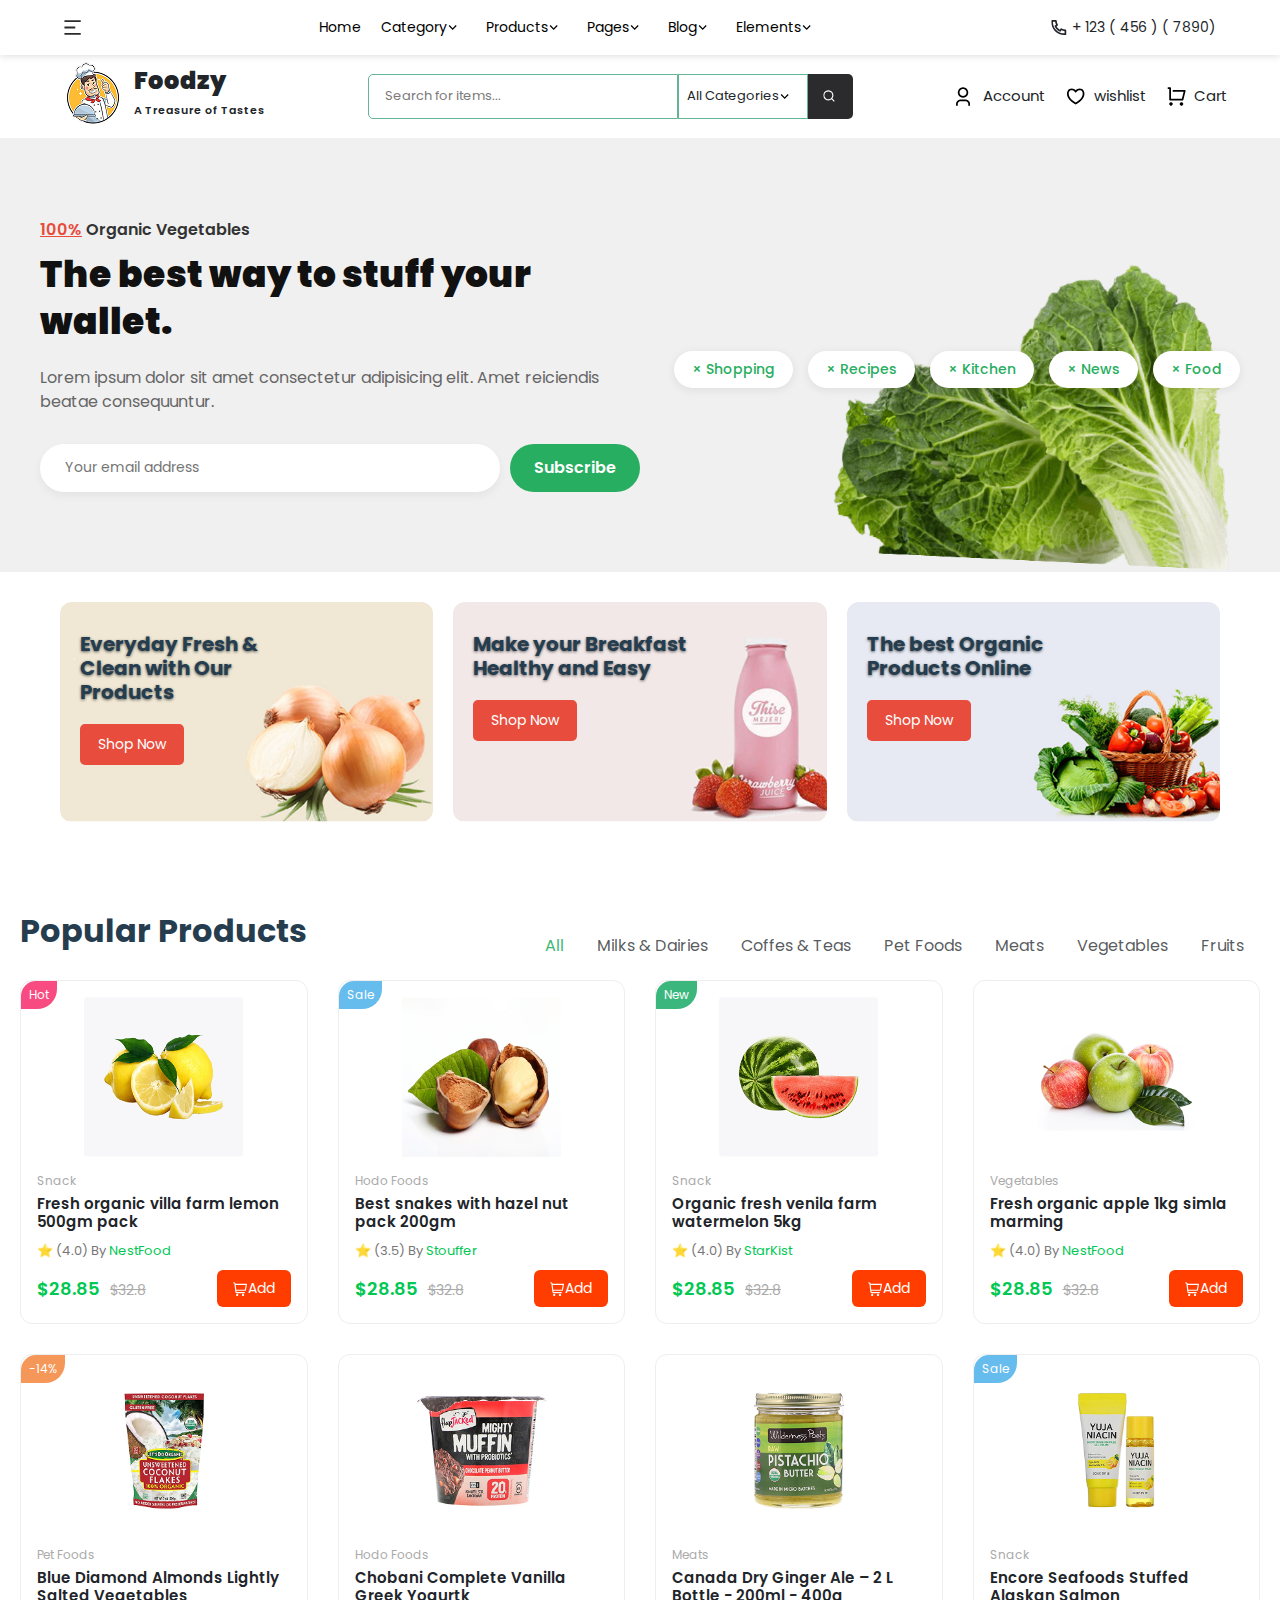
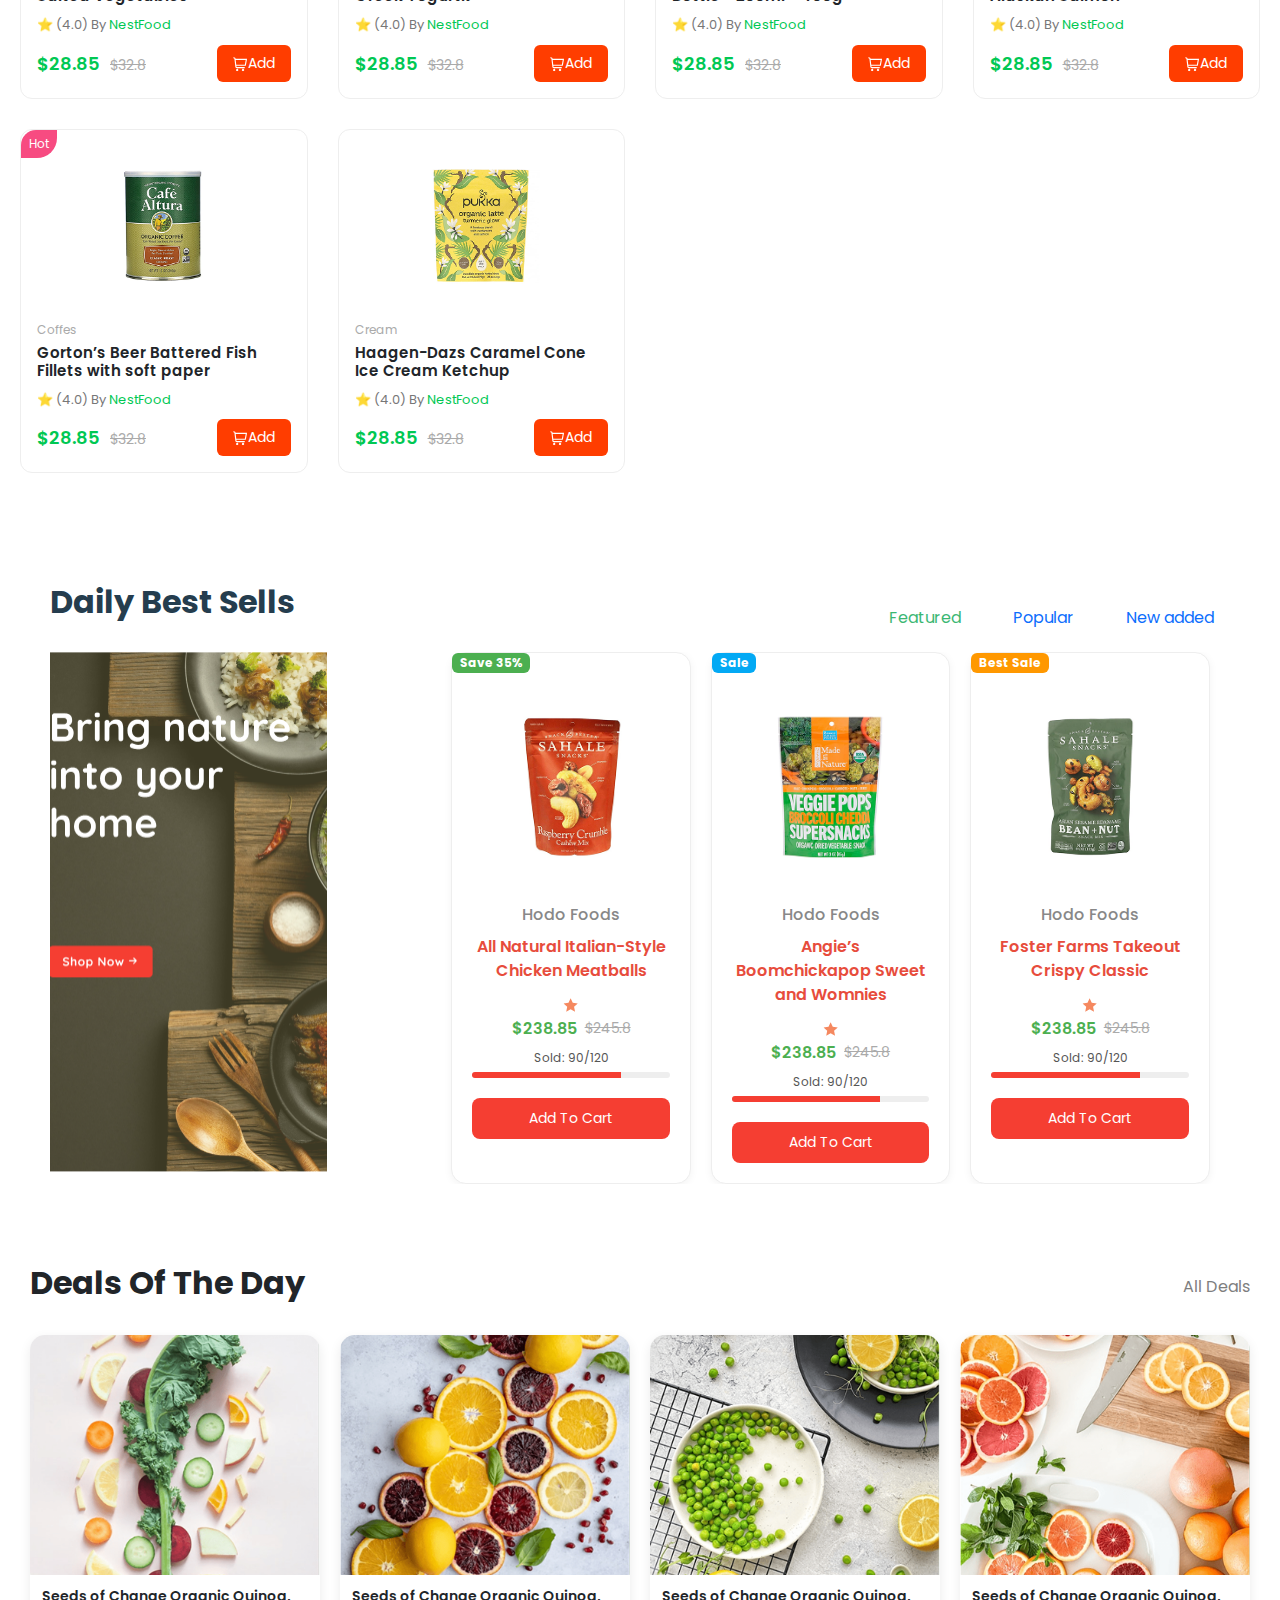
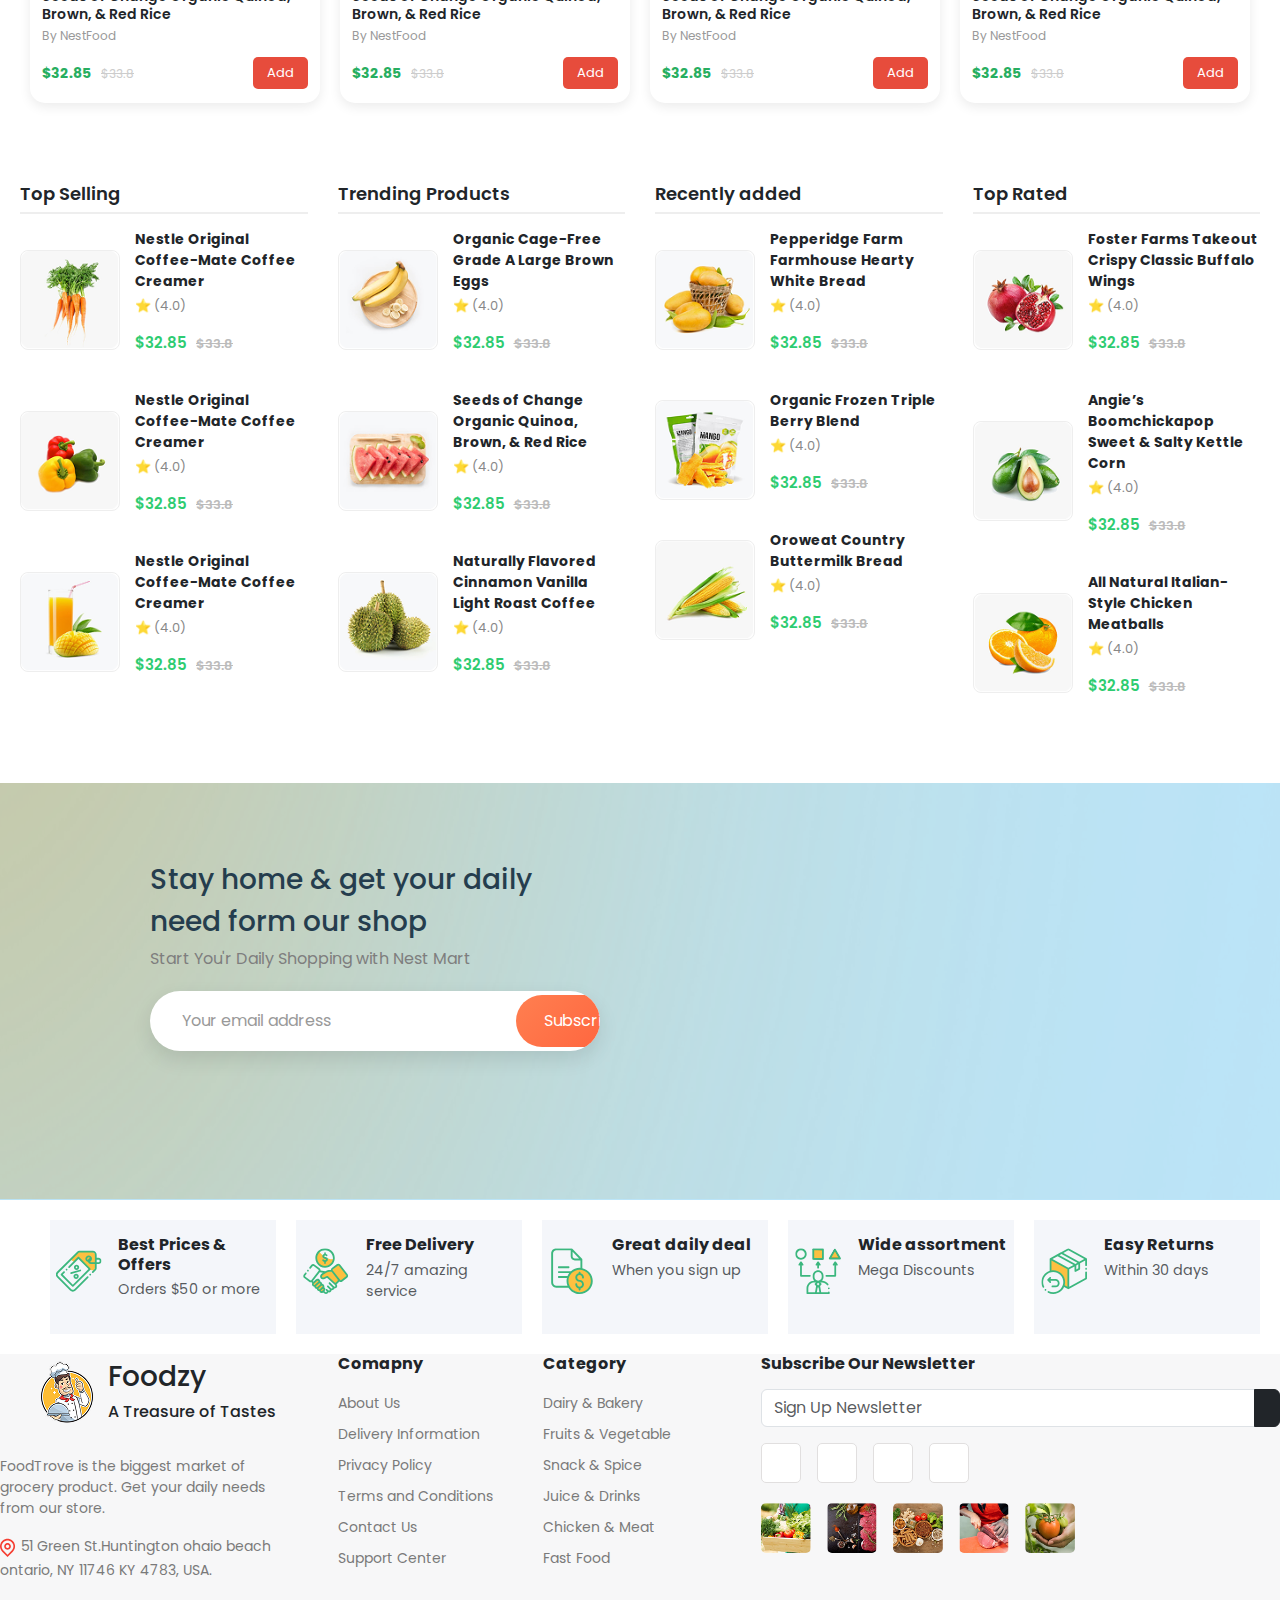
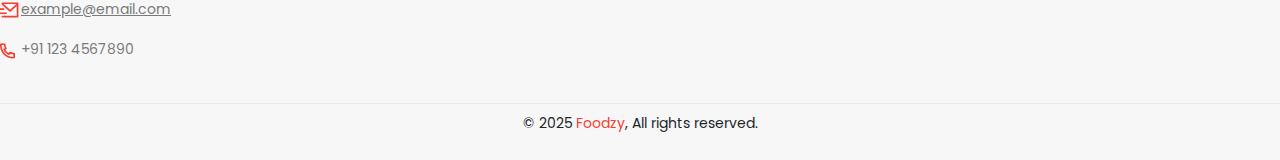
<file: Home-3.html>
<!DOCTYPE html>
<html lang="en">

<head>
    <meta charset="UTF-8">
    <meta name="viewport" content="width=device-width, initial-scale=1.0">
    <title>Foodzy-home-3</title>
    <link rel="stylesheet" href="style.css">
    <link href="https://fonts.googleapis.com/css2?family=Poppins&display=swap" rel="stylesheet">
    <link href="https://cdn.jsdelivr.net/npm/bootstrap@5.3.3/dist/css/bootstrap.min.css" rel="stylesheet">
    <link rel="stylesheet" href="https://cdnjs.cloudflare.com/ajax/libs/font-awesome/6.5.2/css/all.min.css"
        integrity="sha512-SnH5WK+bZxgPHs44uWIX+LLJAJ9/2PkPKZ5QiAj6Ta86w+fsb2TkcmfRyVX3pBnMFcV7oQPJkl9QevSCWr3W6A=="
        crossorigin="anonymous" referrerpolicy="no-referrer" />

</head>

<body>
    <header>
        <div class="bar"><svg xmlns="http://www.w3.org/2000/svg" width="23" height="23" viewBox="0 0 23 23" fill="none">
                <g clip-path="url(#clip0_12318_24474)">
                    <path
                        d="M0.25 4.16665H16.75V5.99998H0.25V4.16665ZM0.25 10.5833H11.25V12.4166H0.25V10.5833ZM0.25 17H16.75V18.8333H0.25V17Z"
                        fill="#2B2B2D" />
                </g>
                <defs>
                    <clipPath id="clip0_12318_24474">
                        <rect width="22.48" height="22" fill="white" transform="matrix(1 0 0 -1 0.25 22.5)" />
                    </clipPath>
                </defs>
            </svg></div>
        <nav>
            <a href="index.html">Home</a>
            <a href="#">Category<svg xmlns="http://www.w3.org/2000/svg" width="19" height="15" viewBox="0 0 19 15"
                    fill="none">
                    <path
                        d="M5.66445 8.16249L8.75195 5.07499L9.63945 5.94999L5.66445 9.92499L1.68945 5.94999L2.57695 5.07499L5.66445 8.16249Z"
                        fill="black" />
                </svg></a>
            <a href="#">Products<svg xmlns="http://www.w3.org/2000/svg" width="19" height="15" viewBox="0 0 19 15"
                    fill="none">
                    <path
                        d="M5.66445 8.16249L8.75195 5.07499L9.63945 5.94999L5.66445 9.92499L1.68945 5.94999L2.57695 5.07499L5.66445 8.16249Z"
                        fill="black" />
                </svg></a>
            <a href="#">Pages<svg xmlns="http://www.w3.org/2000/svg" width="19" height="15" viewBox="0 0 19 15"
                    fill="none">
                    <path
                        d="M5.66445 8.16249L8.75195 5.07499L9.63945 5.94999L5.66445 9.92499L1.68945 5.94999L2.57695 5.07499L5.66445 8.16249Z"
                        fill="black" />
                </svg></a>
            <a href="#">Blog<svg xmlns="http://www.w3.org/2000/svg" width="19" height="15" viewBox="0 0 19 15"
                    fill="none">
                    <path
                        d="M5.66445 8.16249L8.75195 5.07499L9.63945 5.94999L5.66445 9.92499L1.68945 5.94999L2.57695 5.07499L5.66445 8.16249Z"
                        fill="black" />
                </svg></a>
            <a href="#">Elements<svg xmlns="http://www.w3.org/2000/svg" width="19" height="15" viewBox="0 0 19 15"
                    fill="none">
                    <path
                        d="M5.66445 8.16249L8.75195 5.07499L9.63945 5.94999L5.66445 9.92499L1.68945 5.94999L2.57695 5.07499L5.66445 8.16249Z"
                        fill="black" />
                </svg></a>
        </nav>
        <div class="contect-no"><svg xmlns="http://www.w3.org/2000/svg" width="21" height="21" viewBox="0 0 21 21"
                fill="none">
                <g clip-path="url(#clip0_12318_24476)">
                    <path
                        d="M5.55 9.4C5.93889 10.0889 6.41389 10.7139 6.975 11.275C7.53611 11.8361 8.16111 12.3111 8.85 12.7L9.58333 11.6667C9.70556 11.4889 9.86944 11.3778 10.075 11.3333C10.2806 11.2889 10.4778 11.3167 10.6667 11.4167C11.8556 12.0722 13.1278 12.45 14.4833 12.55C14.6944 12.5722 14.875 12.6611 15.025 12.8167C15.175 12.9722 15.25 13.1611 15.25 13.3833V17.1C15.25 17.3111 15.1778 17.4972 15.0333 17.6583C14.8889 17.8194 14.7111 17.9111 14.5 17.9333C14.0556 17.9778 13.6111 18 13.1667 18C11.4111 18 9.73333 17.6611 8.13333 16.9833C6.58889 16.3278 5.22222 15.4056 4.03333 14.2167C2.84444 13.0278 1.92222 11.6611 1.26667 10.1167C0.588889 8.51667 0.25 6.83889 0.25 5.08333C0.25 4.63889 0.272222 4.19444 0.316667 3.75C0.338889 3.53889 0.430556 3.36111 0.591667 3.21667C0.752778 3.07222 0.938889 3 1.15 3H4.86667C5.08889 3 5.27778 3.075 5.43333 3.225C5.58889 3.375 5.67778 3.55555 5.7 3.76667C5.8 5.12222 6.17778 6.39444 6.83333 7.58333C6.93333 7.77222 6.96111 7.96944 6.91667 8.175C6.87222 8.38056 6.76111 8.54444 6.58333 8.66667L5.55 9.4ZM3.45 8.85L5.03333 7.71667C4.58889 6.75 4.28333 5.73333 4.11667 4.66667H1.91667V5.08333C1.91667 6.60555 2.21111 8.06667 2.8 9.46667C3.36667 10.8111 4.16944 12.0028 5.20833 13.0417C6.24722 14.0806 7.43889 14.8833 8.78333 15.45C10.1833 16.0389 11.6444 16.3333 13.1667 16.3333H13.5833V14.1333C12.5167 13.9667 11.5 13.6611 10.5333 13.2167L9.4 14.8C8.94444 14.6222 8.5 14.4111 8.06667 14.1667L8.01667 14.15C7.20556 13.6833 6.46667 13.1167 5.8 12.45C5.13333 11.7833 4.56667 11.0444 4.1 10.2333L4.08333 10.1833C3.83889 9.75 3.62778 9.30556 3.45 8.85Z"
                        fill="#212529" />
                </g>
                <defs>
                    <clipPath id="clip0_12318_24476">
                        <rect width="20.48" height="20" fill="white" transform="matrix(1 0 0 -1 0.25 20.5)" />
                    </clipPath>
                </defs>
            </svg> + 123 ( 456 ) ( 7890)
        </div>
    </header>

    <section class="header2">
        <div class="logo">
            <img src="Images/Page-1 1.png" alt="">
            <div class="logo-info">
                <h3>Foodzy</h3>
                <h6>A Treasure of Tastes</h6>
            </div>
        </div>
        <div class="search-bar">
            <div class="search-box">Search for items...</div>
            <div class="all-cate-dropdown">All Categories <svg xmlns="http://www.w3.org/2000/svg" width="19" height="15"
                    viewBox="0 0 19 15" fill="none">
                    <path
                        d="M5.66445 8.16249L8.75195 5.07499L9.63945 5.94999L5.66445 9.92499L1.68945 5.94999L2.57695 5.07499L5.66445 8.16249Z"
                        fill="black" />
                </svg></div>
            <div class="search-icon"><svg xmlns="http://www.w3.org/2000/svg" width="15" height="14" viewBox="0 0 15 14"
                    fill="none">
                    <g clip-path="url(#clip0_12329_15969)">
                        <path
                            d="M9.6262 9.6017L12.1229 12.0984L11.2945 12.9267L8.79786 10.43C8.33898 10.7956 7.83731 11.0756 7.29286 11.27C6.71731 11.4723 6.1262 11.5734 5.51953 11.5734C4.57064 11.5734 3.68786 11.3361 2.8712 10.8617C2.07786 10.395 1.45175 9.76503 0.992865 8.9717C0.510642 8.15503 0.269531 7.27225 0.269531 6.32336C0.269531 5.37447 0.510642 4.4917 0.992865 3.67503C1.45175 2.8817 2.07786 2.25559 2.8712 1.7967C3.68786 1.31447 4.57064 1.07336 5.51953 1.07336C6.46842 1.07336 7.3512 1.31447 8.16786 1.7967C8.9612 2.25559 9.5912 2.8817 10.0579 3.67503C10.5323 4.4917 10.7695 5.37447 10.7695 6.32336C10.7695 6.93003 10.6684 7.52114 10.4662 8.0967C10.2718 8.64114 9.99175 9.14281 9.6262 9.6017ZM8.44786 9.17003C8.81342 8.7967 9.09731 8.36892 9.29953 7.8867C9.50175 7.38892 9.60286 6.86781 9.60286 6.32336C9.60286 5.58447 9.4162 4.89614 9.04286 4.25836C8.68509 3.64392 8.19898 3.15781 7.58453 2.80003C6.94675 2.4267 6.25842 2.24003 5.51953 2.24003C4.78064 2.24003 4.09231 2.4267 3.45453 2.80003C2.84009 3.15781 2.35398 3.64392 1.9962 4.25836C1.62286 4.89614 1.4362 5.58447 1.4362 6.32336C1.4362 7.06225 1.62286 7.75059 1.9962 8.38836C2.35398 9.00281 2.84009 9.48892 3.45453 9.8467C4.09231 10.22 4.78064 10.4067 5.51953 10.4067C6.06398 10.4067 6.58509 10.3056 7.08286 10.1034C7.56509 9.90114 7.99286 9.61725 8.3662 9.2517L8.44786 9.17003Z"
                            fill="white" />
                    </g>
                    <defs>
                        <clipPath id="clip0_12329_15969">
                            <rect width="14.48" height="14" fill="white" transform="matrix(1 0 0 -1 0.269531 14)" />
                        </clipPath>
                    </defs>
                </svg></div>
        </div>
        <div class="right-bar">
            <div class="account"><svg xmlns="http://www.w3.org/2000/svg" width="22" height="21" viewBox="0 0 22 21"
                    fill="none">
                    <g clip-path="url(#clip0_12329_15983)">
                        <path
                            d="M14.0293 19.6875H12.2793V17.9375C12.2793 17.4592 12.1626 17.0187 11.9293 16.6163C11.696 16.2137 11.378 15.8958 10.9755 15.6625C10.573 15.4292 10.1326 15.3125 9.6543 15.3125H4.4043C3.92596 15.3125 3.48555 15.4292 3.08305 15.6625C2.68055 15.8958 2.36263 16.2137 2.1293 16.6163C1.89596 17.0187 1.7793 17.4592 1.7793 17.9375V19.6875H0.0292969V17.9375C0.0292969 17.1442 0.224714 16.4121 0.615547 15.7413C1.00638 15.0704 1.53721 14.5396 2.20805 14.1487C2.87888 13.7579 3.61096 13.5625 4.4043 13.5625H9.6543C10.4476 13.5625 11.1797 13.7579 11.8505 14.1487C12.5214 14.5396 13.0522 15.0704 13.443 15.7413C13.8339 16.4121 14.0293 17.1442 14.0293 17.9375V19.6875ZM7.0293 11.8125C6.0843 11.8125 5.20346 11.5733 4.3868 11.095C3.59346 10.6283 2.96346 9.99833 2.4968 9.205C2.01846 8.38833 1.7793 7.5075 1.7793 6.5625C1.7793 5.6175 2.01846 4.73667 2.4968 3.92C2.96346 3.12667 3.59346 2.49667 4.3868 2.03C5.20346 1.55167 6.0843 1.3125 7.0293 1.3125C7.9743 1.3125 8.85513 1.55167 9.6718 2.03C10.4651 2.49667 11.0951 3.12667 11.5618 3.92C12.0401 4.73667 12.2793 5.6175 12.2793 6.5625C12.2793 7.5075 12.0401 8.38833 11.5618 9.205C11.0951 9.99833 10.4651 10.6283 9.6718 11.095C8.85513 11.5733 7.9743 11.8125 7.0293 11.8125ZM7.0293 10.0625C7.6593 10.0625 8.24263 9.905 8.7793 9.59C9.31596 9.275 9.7418 8.84917 10.0568 8.3125C10.3718 7.77583 10.5293 7.1925 10.5293 6.5625C10.5293 5.9325 10.3718 5.34917 10.0568 4.8125C9.7418 4.27583 9.31596 3.85 8.7793 3.535C8.24263 3.22 7.6593 3.0625 7.0293 3.0625C6.3993 3.0625 5.81596 3.22 5.2793 3.535C4.74263 3.85 4.3168 4.27583 4.0018 4.8125C3.6868 5.34917 3.5293 5.9325 3.5293 6.5625C3.5293 7.1925 3.6868 7.77583 4.0018 8.3125C4.3168 8.84917 4.74263 9.275 5.2793 9.59C5.81596 9.905 6.3993 10.0625 7.0293 10.0625Z"
                            fill="black" />
                    </g>
                    <defs>
                        <clipPath id="clip0_12329_15983">
                            <rect width="21.48" height="21" fill="white" transform="matrix(1 0 0 -1 0.0292969 21)" />
                        </clipPath>
                    </defs>
                </svg> Account
            </div>
            <div class="wishlist"><svg xmlns="http://www.w3.org/2000/svg" width="23" height="21" viewBox="0 0 23 21"
                    fill="none">
                    <g clip-path="url(#clip0_12329_15973)">
                        <path
                            d="M13.6367 2.39752C14.5117 2.39752 15.3167 2.62502 16.0517 3.08002C16.7867 3.53502 17.3642 4.15336 17.7842 4.93502C18.2276 5.75169 18.4492 6.65586 18.4492 7.64752C18.4492 9.00086 18.1342 10.3017 17.5042 11.55C16.9676 12.6117 16.2034 13.6325 15.2117 14.6125C14.4417 15.3825 13.5259 16.135 12.4642 16.87C11.8692 17.2784 11.0876 17.7684 10.1192 18.34L9.69922 18.585L9.27922 18.34C8.31089 17.7684 7.52922 17.2784 6.93422 16.87C5.87255 16.135 4.95672 15.3825 4.18672 14.6125C3.19505 13.6325 2.43089 12.6117 1.89422 11.55C1.26422 10.3017 0.949219 9.00086 0.949219 7.64752C0.949219 6.65586 1.17089 5.75169 1.61422 4.93502C2.03422 4.15336 2.61172 3.53502 3.34672 3.08002C4.08172 2.62502 4.88672 2.39752 5.76172 2.39752C6.52005 2.40919 7.27255 2.59586 8.01922 2.95752C8.64922 3.26086 9.20922 3.65752 9.69922 4.14752C10.1892 3.65752 10.7492 3.26086 11.3792 2.95752C12.1259 2.58419 12.8784 2.39752 13.6367 2.39752ZM10.5217 16.065C11.3151 15.5634 12.0209 15.0675 12.6392 14.5775C13.9692 13.5159 14.9726 12.425 15.6492 11.305C16.3492 10.1384 16.6992 8.92502 16.6992 7.66502C16.6992 6.98836 16.5651 6.38169 16.2967 5.84502C16.0284 5.30836 15.6609 4.89419 15.1942 4.60252C14.7276 4.31085 14.2084 4.15919 13.6367 4.14752C13.1701 4.14752 12.6976 4.26127 12.2192 4.48877C11.7409 4.71627 11.3151 5.01669 10.9417 5.39002L9.69922 6.63252L8.45672 5.39002C8.08339 5.01669 7.65755 4.71627 7.17922 4.48877C6.70089 4.26127 6.22839 4.14752 5.76172 4.14752C5.20172 4.14752 4.68839 4.29919 4.22172 4.60252C3.75505 4.90586 3.38464 5.32294 3.11047 5.85377C2.8363 6.38461 2.69922 6.98836 2.69922 7.66502C2.69922 8.92502 3.04922 10.1384 3.74922 11.305C4.42589 12.425 5.42922 13.5159 6.75922 14.5775C7.37755 15.0675 8.08339 15.5634 8.87672 16.065C9.12172 16.2167 9.39589 16.38 9.69922 16.555C10.0026 16.38 10.2767 16.2167 10.5217 16.065Z"
                            fill="black" />
                    </g>
                    <defs>
                        <clipPath id="clip0_12329_15973">
                            <rect width="21.48" height="21" fill="white" transform="matrix(1 0 0 -1 0.949219 21)" />
                        </clipPath>
                    </defs>
                </svg> wishlist
            </div>
            <div class="cart"><svg xmlns="http://www.w3.org/2000/svg" width="22" height="21" viewBox="0 0 22 21"
                    fill="none">
                    <g clip-path="url(#clip0_12329_15978)">
                        <path
                            d="M2.22852 13.5625V3.0625H0.478516V1.3125H3.10352C3.34852 1.3125 3.5556 1.39708 3.72477 1.56625C3.89393 1.73542 3.97852 1.9425 3.97852 2.1875V12.6875H14.8635L16.6135 5.6875H5.72852V3.9375H17.7335C17.9785 3.9375 18.1856 4.02208 18.3548 4.19125C18.5239 4.36042 18.6085 4.5675 18.6085 4.8125C18.6085 4.8825 18.5968 4.9525 18.5735 5.0225L16.386 13.7725C16.3393 13.9708 16.2373 14.1312 16.0798 14.2537C15.9223 14.3762 15.7443 14.4375 15.546 14.4375H3.10352C2.85852 14.4375 2.65143 14.3529 2.48227 14.1838C2.3131 14.0146 2.22852 13.8075 2.22852 13.5625ZM3.97852 19.6875C3.66352 19.6875 3.37185 19.6088 3.10352 19.4513C2.83518 19.2937 2.62227 19.0808 2.46477 18.8125C2.30727 18.5442 2.22852 18.2525 2.22852 17.9375C2.22852 17.6225 2.30727 17.3308 2.46477 17.0625C2.62227 16.7942 2.83518 16.5812 3.10352 16.4237C3.37185 16.2662 3.66352 16.1875 3.97852 16.1875C4.29352 16.1875 4.58518 16.2662 4.85352 16.4237C5.12185 16.5812 5.33477 16.7942 5.49227 17.0625C5.64977 17.3308 5.72852 17.6225 5.72852 17.9375C5.72852 18.2525 5.64977 18.5442 5.49227 18.8125C5.33477 19.0808 5.12185 19.2937 4.85352 19.4513C4.58518 19.6088 4.29352 19.6875 3.97852 19.6875ZM14.4785 19.6875C14.1635 19.6875 13.8718 19.6088 13.6035 19.4513C13.3352 19.2937 13.1223 19.0808 12.9648 18.8125C12.8073 18.5442 12.7285 18.2525 12.7285 17.9375C12.7285 17.6225 12.8073 17.3308 12.9648 17.0625C13.1223 16.7942 13.3352 16.5812 13.6035 16.4237C13.8718 16.2662 14.1635 16.1875 14.4785 16.1875C14.7935 16.1875 15.0852 16.2662 15.3535 16.4237C15.6218 16.5812 15.8348 16.7942 15.9923 17.0625C16.1498 17.3308 16.2285 17.6225 16.2285 17.9375C16.2285 18.2525 16.1498 18.5442 15.9923 18.8125C15.8348 19.0808 15.6218 19.2937 15.3535 19.4513C15.0852 19.6088 14.7935 19.6875 14.4785 19.6875Z"
                            fill="black" />
                    </g>
                    <defs>
                        <clipPath id="clip0_12329_15978">
                            <rect width="21.48" height="21" fill="white" transform="matrix(1 0 0 -1 0.478516 21)" />
                        </clipPath>
                    </defs>
                </svg> Cart
            </div>
        </div>
    </section>

    <section class="vh-hero">
        <div class="vh-container">
            <div class="vh-content">
                <p class="vh-subtitle"><span>100%</span> Organic Vegetables</p>
                <h1 class="vh-heading">The best way to stuff your wallet.</h1>
                <p class="vh-description">
                    Lorem ipsum dolor sit amet consectetur adipisicing elit. Amet reiciendis beatae consequuntur.
                </p>

                <form class="vh-subscribe-form">
                    <div class="vh-input-wrapper">
                        <input type="email" placeholder="Your email address" required />
                    </div>
                    <button type="submit">Subscribe</button>
                </form>
            </div>

            <div class="vh-tags">
                <span class="vh-tag">× Shopping</span>
                <span class="vh-tag">× Recipes</span>
                <span class="vh-tag">× Kitchen</span>
                <span class="vh-tag">× News</span>
                <span class="vh-tag">× Food</span>
            </div>
        </div>

        <img src="Images/letture.png" alt="Vegetable" class="vh-bg-image" />
    </section>

    <section class="shop-banner-section">
        <div class="shop-banner-container">
            <div class="shop-banner-item">
                <img src="Images/banner-1.png.png" alt="Bakery" class="shop-banner-img">
                <div class="shop-banner-content home3">
                    <h3>Everyday Fresh &<br>Clean with Our<br>Products</h3>
                    <a href="#" class="shop-banner-btn">Shop Now</a>
                </div>
            </div>

            <div class="shop-banner-item">
                <img src="Images/banner-2.png.png" alt="Snacks" class="shop-banner-img">
                <div class="shop-banner-content home3">
                    <h3>Make your Breakfast <br>Healthy and Easy</h3>
                    <a href="#" class="shop-banner-btn">Shop Now</a>
                </div>
            </div>

            <div class="shop-banner-item">
                <img src="Images/banner-3.png.png" alt="Fruits" class="shop-banner-img">
                <div class="shop-banner-content home3">
                    <h3>The best Organic <br>Products Online</h3>
                    <a href="#" class="shop-banner-btn">Shop Now</a>
                </div>
            </div>
        </div>
    </section>

    <section class="pp-section">
        <div class="pp-container">
            <div class="daily-best-sells-title">
                <h2 class="section-title">Popular Products</h2>
                <ul class="dbs-links nav nav-pills pp-links">
                    <li class="nav-item green">
                        <a href="#" class="green nav-link">All</a>
                    </li>
                    <li class="nav-item">
                        <a href="#" class="nav-link disabled">Milks & Dairies</a>
                    </li>
                    <li class="nav-item">
                        <a href="#" class="nav-link disabled">Coffes & Teas</a>
                    </li>
                    <li class="nav-item">
                        <a href="#" class="nav-link disabled">Pet Foods</a>
                    </li>
                    <li class="nav-item">
                        <a href="#" class="nav-link disabled">Meats</a>
                    </li>
                    <li class="nav-item">
                        <a href="#" class="nav-link disabled">Vegetables</a>
                    </li>
                    <li class="nav-item">
                        <a href="#" class="nav-link disabled">Fruits </a>
                    </li>
                </ul>
            </div>
            <div class="pp-grid">
                <div class="pp-card">
                    <span class="pp-tag pp-hot">Hot</span>
                    <img src="Images/1.jpg.png" alt="Lemon" class="pp-image">
                    <p class="pp-category">Snack</p>
                    <h3 class="pp-name">Fresh organic villa farm lemon 500gm pack</h3>
                    <div class="pp-meta">
                        <span>⭐ (4.0)</span>
                        <span class="pp-brand">By <span class="pp-brand-name">NestFood</span></span>
                    </div>
                    <div class="pp-bottom">
                        <div class="pp-price">
                            <span class="pp-current">$28.85</span>
                            <span class="pp-old">$32.8</span>
                        </div>
                        <button class="pp-add"><svg xmlns="http://www.w3.org/2000/svg" width="15" height="15"
                                viewBox="0 0 15 15" fill="none">
                                <g clip-path="url(#clip0_12329_16359)">
                                    <path
                                        d="M14.0898 1.8668H2.56318V1.68014C2.50095 1.24458 2.30651 0.879025 1.97984 0.58347C1.65318 0.287914 1.25651 0.140137 0.789844 0.140137H0.0898438V1.3068H0.789844C0.945399 1.3068 1.07762 1.35347 1.18651 1.4468C1.2954 1.54014 1.3654 1.66458 1.39651 1.82014L2.32984 9.66014C2.36095 10.1268 2.53984 10.5001 2.86651 10.7801C3.19318 11.0601 3.58984 11.2157 4.05651 11.2468H11.7565V10.0335H4.05651C3.90095 10.0335 3.76873 9.9868 3.65984 9.89347C3.55095 9.80014 3.48095 9.67569 3.44984 9.52014L3.40318 8.8668H12.8298L14.0898 1.8668ZM11.8498 7.70014H3.26318L2.70318 3.03347H12.6898L11.8498 7.70014ZM3.02984 12.9735C2.99873 13.2846 3.09984 13.5568 3.33318 13.7901C3.56651 14.0235 3.84651 14.1401 4.17318 14.1401C4.49984 14.1401 4.77207 14.0235 4.98984 13.7901C5.20762 13.5568 5.32429 13.2846 5.33984 12.9735C5.3554 12.6624 5.24651 12.3901 5.01318 12.1568C4.77984 11.9235 4.49984 11.8068 4.17318 11.8068C3.84651 11.8068 3.57429 11.9235 3.35651 12.1568C3.13873 12.3901 3.02984 12.6624 3.02984 12.9735ZM8.86318 12.9735C8.83207 13.2846 8.93318 13.5568 9.16651 13.7901C9.39984 14.0235 9.67984 14.1401 10.0065 14.1401C10.3332 14.1401 10.6054 14.0235 10.8232 13.7901C11.041 13.5568 11.1576 13.2846 11.1732 12.9735C11.1887 12.6624 11.0798 12.3901 10.8465 12.1568C10.6132 11.9235 10.3332 11.8068 10.0065 11.8068C9.67984 11.8068 9.40762 11.9235 9.18984 12.1568C8.97207 12.3901 8.86318 12.6624 8.86318 12.9735Z"
                                        fill="white" />
                                </g>
                                <defs>
                                    <clipPath id="clip0_12329_16359">
                                        <rect width="14" height="14" fill="white"
                                            transform="matrix(1 0 0 -1 0.0898438 14.1401)" />
                                    </clipPath>
                                </defs>
                            </svg>Add</button>
                    </div>
                </div>
                <div class="pp-card">
                    <span class="pp-tag pp-sale">Sale</span>
                    <img src="Images/nuts.png" alt="Lemon" class="pp-image">
                    <p class="pp-category">Hodo Foods</p>
                    <h3 class="pp-name">Best snakes with hazel nut pack 200gm</h3>
                    <div class="pp-meta">
                        <span>⭐ (3.5)</span>
                        <span class="pp-brand">By <span class="pp-brand-name">Stouffer</span></span>
                    </div>
                    <div class="pp-bottom">
                        <div class="pp-price">
                            <span class="pp-current">$28.85</span>
                            <span class="pp-old">$32.8</span>
                        </div>
                        <button class="pp-add"><svg xmlns="http://www.w3.org/2000/svg" width="15" height="15"
                                viewBox="0 0 15 15" fill="none">
                                <g clip-path="url(#clip0_12329_16359)">
                                    <path
                                        d="M14.0898 1.8668H2.56318V1.68014C2.50095 1.24458 2.30651 0.879025 1.97984 0.58347C1.65318 0.287914 1.25651 0.140137 0.789844 0.140137H0.0898438V1.3068H0.789844C0.945399 1.3068 1.07762 1.35347 1.18651 1.4468C1.2954 1.54014 1.3654 1.66458 1.39651 1.82014L2.32984 9.66014C2.36095 10.1268 2.53984 10.5001 2.86651 10.7801C3.19318 11.0601 3.58984 11.2157 4.05651 11.2468H11.7565V10.0335H4.05651C3.90095 10.0335 3.76873 9.9868 3.65984 9.89347C3.55095 9.80014 3.48095 9.67569 3.44984 9.52014L3.40318 8.8668H12.8298L14.0898 1.8668ZM11.8498 7.70014H3.26318L2.70318 3.03347H12.6898L11.8498 7.70014ZM3.02984 12.9735C2.99873 13.2846 3.09984 13.5568 3.33318 13.7901C3.56651 14.0235 3.84651 14.1401 4.17318 14.1401C4.49984 14.1401 4.77207 14.0235 4.98984 13.7901C5.20762 13.5568 5.32429 13.2846 5.33984 12.9735C5.3554 12.6624 5.24651 12.3901 5.01318 12.1568C4.77984 11.9235 4.49984 11.8068 4.17318 11.8068C3.84651 11.8068 3.57429 11.9235 3.35651 12.1568C3.13873 12.3901 3.02984 12.6624 3.02984 12.9735ZM8.86318 12.9735C8.83207 13.2846 8.93318 13.5568 9.16651 13.7901C9.39984 14.0235 9.67984 14.1401 10.0065 14.1401C10.3332 14.1401 10.6054 14.0235 10.8232 13.7901C11.041 13.5568 11.1576 13.2846 11.1732 12.9735C11.1887 12.6624 11.0798 12.3901 10.8465 12.1568C10.6132 11.9235 10.3332 11.8068 10.0065 11.8068C9.67984 11.8068 9.40762 11.9235 9.18984 12.1568C8.97207 12.3901 8.86318 12.6624 8.86318 12.9735Z"
                                        fill="white" />
                                </g>
                                <defs>
                                    <clipPath id="clip0_12329_16359">
                                        <rect width="14" height="14" fill="white"
                                            transform="matrix(1 0 0 -1 0.0898438 14.1401)" />
                                    </clipPath>
                                </defs>
                            </svg>Add</button>
                    </div>
                </div>
                <div class="pp-card">
                    <span class="pp-tag pp-new">New</span>
                    <img src="Images/3.jpg (1).png" alt="Lemon" class="pp-image">
                    <p class="pp-category">Snack</p>
                    <h3 class="pp-name">Organic fresh venila farm watermelon 5kg</h3>
                    <div class="pp-meta">
                        <span>⭐ (4.0)</span>
                        <span class="pp-brand">By <span class="pp-brand-name">StarKist</span></span>
                    </div>
                    <div class="pp-bottom">
                        <div class="pp-price">
                            <span class="pp-current">$28.85</span>
                            <span class="pp-old">$32.8</span>
                        </div>
                        <button class="pp-add"><svg xmlns="http://www.w3.org/2000/svg" width="15" height="15"
                                viewBox="0 0 15 15" fill="none">
                                <g clip-path="url(#clip0_12329_16359)">
                                    <path
                                        d="M14.0898 1.8668H2.56318V1.68014C2.50095 1.24458 2.30651 0.879025 1.97984 0.58347C1.65318 0.287914 1.25651 0.140137 0.789844 0.140137H0.0898438V1.3068H0.789844C0.945399 1.3068 1.07762 1.35347 1.18651 1.4468C1.2954 1.54014 1.3654 1.66458 1.39651 1.82014L2.32984 9.66014C2.36095 10.1268 2.53984 10.5001 2.86651 10.7801C3.19318 11.0601 3.58984 11.2157 4.05651 11.2468H11.7565V10.0335H4.05651C3.90095 10.0335 3.76873 9.9868 3.65984 9.89347C3.55095 9.80014 3.48095 9.67569 3.44984 9.52014L3.40318 8.8668H12.8298L14.0898 1.8668ZM11.8498 7.70014H3.26318L2.70318 3.03347H12.6898L11.8498 7.70014ZM3.02984 12.9735C2.99873 13.2846 3.09984 13.5568 3.33318 13.7901C3.56651 14.0235 3.84651 14.1401 4.17318 14.1401C4.49984 14.1401 4.77207 14.0235 4.98984 13.7901C5.20762 13.5568 5.32429 13.2846 5.33984 12.9735C5.3554 12.6624 5.24651 12.3901 5.01318 12.1568C4.77984 11.9235 4.49984 11.8068 4.17318 11.8068C3.84651 11.8068 3.57429 11.9235 3.35651 12.1568C3.13873 12.3901 3.02984 12.6624 3.02984 12.9735ZM8.86318 12.9735C8.83207 13.2846 8.93318 13.5568 9.16651 13.7901C9.39984 14.0235 9.67984 14.1401 10.0065 14.1401C10.3332 14.1401 10.6054 14.0235 10.8232 13.7901C11.041 13.5568 11.1576 13.2846 11.1732 12.9735C11.1887 12.6624 11.0798 12.3901 10.8465 12.1568C10.6132 11.9235 10.3332 11.8068 10.0065 11.8068C9.67984 11.8068 9.40762 11.9235 9.18984 12.1568C8.97207 12.3901 8.86318 12.6624 8.86318 12.9735Z"
                                        fill="white" />
                                </g>
                                <defs>
                                    <clipPath id="clip0_12329_16359">
                                        <rect width="14" height="14" fill="white"
                                            transform="matrix(1 0 0 -1 0.0898438 14.1401)" />
                                    </clipPath>
                                </defs>
                            </svg>Add</button>
                    </div>
                </div>
                <div class="pp-card">
                    <img src="Images/apples.png" alt="Lemon" class="pp-image">
                    <p class="pp-category">Vegetables</p>
                    <h3 class="pp-name">Fresh organic apple 1kg simla marming</h3>
                    <div class="pp-meta">
                        <span>⭐ (4.0)</span>
                        <span class="pp-brand">By <span class="pp-brand-name">NestFood</span></span>
                    </div>
                    <div class="pp-bottom">
                        <div class="pp-price">
                            <span class="pp-current">$28.85</span>
                            <span class="pp-old">$32.8</span>
                        </div>
                        <button class="pp-add"><svg xmlns="http://www.w3.org/2000/svg" width="15" height="15"
                                viewBox="0 0 15 15" fill="none">
                                <g clip-path="url(#clip0_12329_16359)">
                                    <path
                                        d="M14.0898 1.8668H2.56318V1.68014C2.50095 1.24458 2.30651 0.879025 1.97984 0.58347C1.65318 0.287914 1.25651 0.140137 0.789844 0.140137H0.0898438V1.3068H0.789844C0.945399 1.3068 1.07762 1.35347 1.18651 1.4468C1.2954 1.54014 1.3654 1.66458 1.39651 1.82014L2.32984 9.66014C2.36095 10.1268 2.53984 10.5001 2.86651 10.7801C3.19318 11.0601 3.58984 11.2157 4.05651 11.2468H11.7565V10.0335H4.05651C3.90095 10.0335 3.76873 9.9868 3.65984 9.89347C3.55095 9.80014 3.48095 9.67569 3.44984 9.52014L3.40318 8.8668H12.8298L14.0898 1.8668ZM11.8498 7.70014H3.26318L2.70318 3.03347H12.6898L11.8498 7.70014ZM3.02984 12.9735C2.99873 13.2846 3.09984 13.5568 3.33318 13.7901C3.56651 14.0235 3.84651 14.1401 4.17318 14.1401C4.49984 14.1401 4.77207 14.0235 4.98984 13.7901C5.20762 13.5568 5.32429 13.2846 5.33984 12.9735C5.3554 12.6624 5.24651 12.3901 5.01318 12.1568C4.77984 11.9235 4.49984 11.8068 4.17318 11.8068C3.84651 11.8068 3.57429 11.9235 3.35651 12.1568C3.13873 12.3901 3.02984 12.6624 3.02984 12.9735ZM8.86318 12.9735C8.83207 13.2846 8.93318 13.5568 9.16651 13.7901C9.39984 14.0235 9.67984 14.1401 10.0065 14.1401C10.3332 14.1401 10.6054 14.0235 10.8232 13.7901C11.041 13.5568 11.1576 13.2846 11.1732 12.9735C11.1887 12.6624 11.0798 12.3901 10.8465 12.1568C10.6132 11.9235 10.3332 11.8068 10.0065 11.8068C9.67984 11.8068 9.40762 11.9235 9.18984 12.1568C8.97207 12.3901 8.86318 12.6624 8.86318 12.9735Z"
                                        fill="white" />
                                </g>
                                <defs>
                                    <clipPath id="clip0_12329_16359">
                                        <rect width="14" height="14" fill="white"
                                            transform="matrix(1 0 0 -1 0.0898438 14.1401)" />
                                    </clipPath>
                                </defs>
                            </svg>Add</button>
                    </div>
                </div>
                <div class="pp-card">
                    <span class="pp-tag pp-dis">-14%</span>
                    <img src="Images/→ product-5-1.jpg.png" alt="Lemon" class="pp-image">
                    <p class="pp-category">Pet Foods</p>
                    <h3 class="pp-name">Blue Diamond Almonds Lightly Salted Vegetables</h3>
                    <div class="pp-meta">
                        <span>⭐ (4.0)</span>
                        <span class="pp-brand">By <span class="pp-brand-name">NestFood</span></span>
                    </div>
                    <div class="pp-bottom">
                        <div class="pp-price">
                            <span class="pp-current">$28.85</span>
                            <span class="pp-old">$32.8</span>
                        </div>
                        <button class="pp-add"><svg xmlns="http://www.w3.org/2000/svg" width="15" height="15"
                                viewBox="0 0 15 15" fill="none">
                                <g clip-path="url(#clip0_12329_16359)">
                                    <path
                                        d="M14.0898 1.8668H2.56318V1.68014C2.50095 1.24458 2.30651 0.879025 1.97984 0.58347C1.65318 0.287914 1.25651 0.140137 0.789844 0.140137H0.0898438V1.3068H0.789844C0.945399 1.3068 1.07762 1.35347 1.18651 1.4468C1.2954 1.54014 1.3654 1.66458 1.39651 1.82014L2.32984 9.66014C2.36095 10.1268 2.53984 10.5001 2.86651 10.7801C3.19318 11.0601 3.58984 11.2157 4.05651 11.2468H11.7565V10.0335H4.05651C3.90095 10.0335 3.76873 9.9868 3.65984 9.89347C3.55095 9.80014 3.48095 9.67569 3.44984 9.52014L3.40318 8.8668H12.8298L14.0898 1.8668ZM11.8498 7.70014H3.26318L2.70318 3.03347H12.6898L11.8498 7.70014ZM3.02984 12.9735C2.99873 13.2846 3.09984 13.5568 3.33318 13.7901C3.56651 14.0235 3.84651 14.1401 4.17318 14.1401C4.49984 14.1401 4.77207 14.0235 4.98984 13.7901C5.20762 13.5568 5.32429 13.2846 5.33984 12.9735C5.3554 12.6624 5.24651 12.3901 5.01318 12.1568C4.77984 11.9235 4.49984 11.8068 4.17318 11.8068C3.84651 11.8068 3.57429 11.9235 3.35651 12.1568C3.13873 12.3901 3.02984 12.6624 3.02984 12.9735ZM8.86318 12.9735C8.83207 13.2846 8.93318 13.5568 9.16651 13.7901C9.39984 14.0235 9.67984 14.1401 10.0065 14.1401C10.3332 14.1401 10.6054 14.0235 10.8232 13.7901C11.041 13.5568 11.1576 13.2846 11.1732 12.9735C11.1887 12.6624 11.0798 12.3901 10.8465 12.1568C10.6132 11.9235 10.3332 11.8068 10.0065 11.8068C9.67984 11.8068 9.40762 11.9235 9.18984 12.1568C8.97207 12.3901 8.86318 12.6624 8.86318 12.9735Z"
                                        fill="white" />
                                </g>
                                <defs>
                                    <clipPath id="clip0_12329_16359">
                                        <rect width="14" height="14" fill="white"
                                            transform="matrix(1 0 0 -1 0.0898438 14.1401)" />
                                    </clipPath>
                                </defs>
                            </svg>Add</button>
                    </div>
                </div>
                <div class="pp-card">
                    <img src="Images/→ product-6-1.jpg.png" alt="Lemon" class="pp-image">
                    <p class="pp-category">Hodo Foods</p>
                    <h3 class="pp-name">Chobani Complete Vanilla Greek Yogurtk</h3>
                    <div class="pp-meta">
                        <span>⭐ (4.0)</span>
                        <span class="pp-brand">By <span class="pp-brand-name">NestFood</span></span>
                    </div>
                    <div class="pp-bottom">
                        <div class="pp-price">
                            <span class="pp-current">$28.85</span>
                            <span class="pp-old">$32.8</span>
                        </div>
                        <button class="pp-add"><svg xmlns="http://www.w3.org/2000/svg" width="15" height="15"
                                viewBox="0 0 15 15" fill="none">
                                <g clip-path="url(#clip0_12329_16359)">
                                    <path
                                        d="M14.0898 1.8668H2.56318V1.68014C2.50095 1.24458 2.30651 0.879025 1.97984 0.58347C1.65318 0.287914 1.25651 0.140137 0.789844 0.140137H0.0898438V1.3068H0.789844C0.945399 1.3068 1.07762 1.35347 1.18651 1.4468C1.2954 1.54014 1.3654 1.66458 1.39651 1.82014L2.32984 9.66014C2.36095 10.1268 2.53984 10.5001 2.86651 10.7801C3.19318 11.0601 3.58984 11.2157 4.05651 11.2468H11.7565V10.0335H4.05651C3.90095 10.0335 3.76873 9.9868 3.65984 9.89347C3.55095 9.80014 3.48095 9.67569 3.44984 9.52014L3.40318 8.8668H12.8298L14.0898 1.8668ZM11.8498 7.70014H3.26318L2.70318 3.03347H12.6898L11.8498 7.70014ZM3.02984 12.9735C2.99873 13.2846 3.09984 13.5568 3.33318 13.7901C3.56651 14.0235 3.84651 14.1401 4.17318 14.1401C4.49984 14.1401 4.77207 14.0235 4.98984 13.7901C5.20762 13.5568 5.32429 13.2846 5.33984 12.9735C5.3554 12.6624 5.24651 12.3901 5.01318 12.1568C4.77984 11.9235 4.49984 11.8068 4.17318 11.8068C3.84651 11.8068 3.57429 11.9235 3.35651 12.1568C3.13873 12.3901 3.02984 12.6624 3.02984 12.9735ZM8.86318 12.9735C8.83207 13.2846 8.93318 13.5568 9.16651 13.7901C9.39984 14.0235 9.67984 14.1401 10.0065 14.1401C10.3332 14.1401 10.6054 14.0235 10.8232 13.7901C11.041 13.5568 11.1576 13.2846 11.1732 12.9735C11.1887 12.6624 11.0798 12.3901 10.8465 12.1568C10.6132 11.9235 10.3332 11.8068 10.0065 11.8068C9.67984 11.8068 9.40762 11.9235 9.18984 12.1568C8.97207 12.3901 8.86318 12.6624 8.86318 12.9735Z"
                                        fill="white" />
                                </g>
                                <defs>
                                    <clipPath id="clip0_12329_16359">
                                        <rect width="14" height="14" fill="white"
                                            transform="matrix(1 0 0 -1 0.0898438 14.1401)" />
                                    </clipPath>
                                </defs>
                            </svg>Add</button>
                    </div>
                </div>
                <div class="pp-card">
                    <img src="Images/→ product-7-1.jpg.png" alt="Lemon" class="pp-image">
                    <p class="pp-category">Meats</p>
                    <h3 class="pp-name">Canada Dry Ginger Ale – 2 L Bottle - 200ml - 400g</h3>
                    <div class="pp-meta">
                        <span>⭐ (4.0)</span>
                        <span class="pp-brand">By <span class="pp-brand-name">NestFood</span></span>
                    </div>
                    <div class="pp-bottom">
                        <div class="pp-price">
                            <span class="pp-current">$28.85</span>
                            <span class="pp-old">$32.8</span>
                        </div>
                        <button class="pp-add"><svg xmlns="http://www.w3.org/2000/svg" width="15" height="15"
                                viewBox="0 0 15 15" fill="none">
                                <g clip-path="url(#clip0_12329_16359)">
                                    <path
                                        d="M14.0898 1.8668H2.56318V1.68014C2.50095 1.24458 2.30651 0.879025 1.97984 0.58347C1.65318 0.287914 1.25651 0.140137 0.789844 0.140137H0.0898438V1.3068H0.789844C0.945399 1.3068 1.07762 1.35347 1.18651 1.4468C1.2954 1.54014 1.3654 1.66458 1.39651 1.82014L2.32984 9.66014C2.36095 10.1268 2.53984 10.5001 2.86651 10.7801C3.19318 11.0601 3.58984 11.2157 4.05651 11.2468H11.7565V10.0335H4.05651C3.90095 10.0335 3.76873 9.9868 3.65984 9.89347C3.55095 9.80014 3.48095 9.67569 3.44984 9.52014L3.40318 8.8668H12.8298L14.0898 1.8668ZM11.8498 7.70014H3.26318L2.70318 3.03347H12.6898L11.8498 7.70014ZM3.02984 12.9735C2.99873 13.2846 3.09984 13.5568 3.33318 13.7901C3.56651 14.0235 3.84651 14.1401 4.17318 14.1401C4.49984 14.1401 4.77207 14.0235 4.98984 13.7901C5.20762 13.5568 5.32429 13.2846 5.33984 12.9735C5.3554 12.6624 5.24651 12.3901 5.01318 12.1568C4.77984 11.9235 4.49984 11.8068 4.17318 11.8068C3.84651 11.8068 3.57429 11.9235 3.35651 12.1568C3.13873 12.3901 3.02984 12.6624 3.02984 12.9735ZM8.86318 12.9735C8.83207 13.2846 8.93318 13.5568 9.16651 13.7901C9.39984 14.0235 9.67984 14.1401 10.0065 14.1401C10.3332 14.1401 10.6054 14.0235 10.8232 13.7901C11.041 13.5568 11.1576 13.2846 11.1732 12.9735C11.1887 12.6624 11.0798 12.3901 10.8465 12.1568C10.6132 11.9235 10.3332 11.8068 10.0065 11.8068C9.67984 11.8068 9.40762 11.9235 9.18984 12.1568C8.97207 12.3901 8.86318 12.6624 8.86318 12.9735Z"
                                        fill="white" />
                                </g>
                                <defs>
                                    <clipPath id="clip0_12329_16359">
                                        <rect width="14" height="14" fill="white"
                                            transform="matrix(1 0 0 -1 0.0898438 14.1401)" />
                                    </clipPath>
                                </defs>
                            </svg>Add</button>
                    </div>
                </div>
                <div class="pp-card">
                    <span class="pp-tag pp-sale">Sale</span>
                    <img src="Images/→ product-8-1.jpg.png" alt="Lemon" class="pp-image">
                    <p class="pp-category">Snack</p>
                    <h3 class="pp-name">Encore Seafoods Stuffed Alaskan Salmon</h3>
                    <div class="pp-meta">
                        <span>⭐ (4.0)</span>
                        <span class="pp-brand">By <span class="pp-brand-name">NestFood</span></span>
                    </div>
                    <div class="pp-bottom">
                        <div class="pp-price">
                            <span class="pp-current">$28.85</span>
                            <span class="pp-old">$32.8</span>
                        </div>
                        <button class="pp-add"><svg xmlns="http://www.w3.org/2000/svg" width="15" height="15"
                                viewBox="0 0 15 15" fill="none">
                                <g clip-path="url(#clip0_12329_16359)">
                                    <path
                                        d="M14.0898 1.8668H2.56318V1.68014C2.50095 1.24458 2.30651 0.879025 1.97984 0.58347C1.65318 0.287914 1.25651 0.140137 0.789844 0.140137H0.0898438V1.3068H0.789844C0.945399 1.3068 1.07762 1.35347 1.18651 1.4468C1.2954 1.54014 1.3654 1.66458 1.39651 1.82014L2.32984 9.66014C2.36095 10.1268 2.53984 10.5001 2.86651 10.7801C3.19318 11.0601 3.58984 11.2157 4.05651 11.2468H11.7565V10.0335H4.05651C3.90095 10.0335 3.76873 9.9868 3.65984 9.89347C3.55095 9.80014 3.48095 9.67569 3.44984 9.52014L3.40318 8.8668H12.8298L14.0898 1.8668ZM11.8498 7.70014H3.26318L2.70318 3.03347H12.6898L11.8498 7.70014ZM3.02984 12.9735C2.99873 13.2846 3.09984 13.5568 3.33318 13.7901C3.56651 14.0235 3.84651 14.1401 4.17318 14.1401C4.49984 14.1401 4.77207 14.0235 4.98984 13.7901C5.20762 13.5568 5.32429 13.2846 5.33984 12.9735C5.3554 12.6624 5.24651 12.3901 5.01318 12.1568C4.77984 11.9235 4.49984 11.8068 4.17318 11.8068C3.84651 11.8068 3.57429 11.9235 3.35651 12.1568C3.13873 12.3901 3.02984 12.6624 3.02984 12.9735ZM8.86318 12.9735C8.83207 13.2846 8.93318 13.5568 9.16651 13.7901C9.39984 14.0235 9.67984 14.1401 10.0065 14.1401C10.3332 14.1401 10.6054 14.0235 10.8232 13.7901C11.041 13.5568 11.1576 13.2846 11.1732 12.9735C11.1887 12.6624 11.0798 12.3901 10.8465 12.1568C10.6132 11.9235 10.3332 11.8068 10.0065 11.8068C9.67984 11.8068 9.40762 11.9235 9.18984 12.1568C8.97207 12.3901 8.86318 12.6624 8.86318 12.9735Z"
                                        fill="white" />
                                </g>
                                <defs>
                                    <clipPath id="clip0_12329_16359">
                                        <rect width="14" height="14" fill="white"
                                            transform="matrix(1 0 0 -1 0.0898438 14.1401)" />
                                    </clipPath>
                                </defs>
                            </svg>Add</button>
                    </div>
                </div>
                <div class="pp-card">
                    <span class="pp-tag pp-hot">Hot</span>
                    <img src="Images/→ product-9-1.jpg.png" alt="Lemon" class="pp-image">
                    <p class="pp-category">Coffes</p>
                    <h3 class="pp-name">Gorton’s Beer Battered Fish Fillets with soft paper</h3>
                    <div class="pp-meta">
                        <span>⭐ (4.0)</span>
                        <span class="pp-brand">By <span class="pp-brand-name">NestFood</span></span>
                    </div>
                    <div class="pp-bottom">
                        <div class="pp-price">
                            <span class="pp-current">$28.85</span>
                            <span class="pp-old">$32.8</span>
                        </div>
                        <button class="pp-add"><svg xmlns="http://www.w3.org/2000/svg" width="15" height="15"
                                viewBox="0 0 15 15" fill="none">
                                <g clip-path="url(#clip0_12329_16359)">
                                    <path
                                        d="M14.0898 1.8668H2.56318V1.68014C2.50095 1.24458 2.30651 0.879025 1.97984 0.58347C1.65318 0.287914 1.25651 0.140137 0.789844 0.140137H0.0898438V1.3068H0.789844C0.945399 1.3068 1.07762 1.35347 1.18651 1.4468C1.2954 1.54014 1.3654 1.66458 1.39651 1.82014L2.32984 9.66014C2.36095 10.1268 2.53984 10.5001 2.86651 10.7801C3.19318 11.0601 3.58984 11.2157 4.05651 11.2468H11.7565V10.0335H4.05651C3.90095 10.0335 3.76873 9.9868 3.65984 9.89347C3.55095 9.80014 3.48095 9.67569 3.44984 9.52014L3.40318 8.8668H12.8298L14.0898 1.8668ZM11.8498 7.70014H3.26318L2.70318 3.03347H12.6898L11.8498 7.70014ZM3.02984 12.9735C2.99873 13.2846 3.09984 13.5568 3.33318 13.7901C3.56651 14.0235 3.84651 14.1401 4.17318 14.1401C4.49984 14.1401 4.77207 14.0235 4.98984 13.7901C5.20762 13.5568 5.32429 13.2846 5.33984 12.9735C5.3554 12.6624 5.24651 12.3901 5.01318 12.1568C4.77984 11.9235 4.49984 11.8068 4.17318 11.8068C3.84651 11.8068 3.57429 11.9235 3.35651 12.1568C3.13873 12.3901 3.02984 12.6624 3.02984 12.9735ZM8.86318 12.9735C8.83207 13.2846 8.93318 13.5568 9.16651 13.7901C9.39984 14.0235 9.67984 14.1401 10.0065 14.1401C10.3332 14.1401 10.6054 14.0235 10.8232 13.7901C11.041 13.5568 11.1576 13.2846 11.1732 12.9735C11.1887 12.6624 11.0798 12.3901 10.8465 12.1568C10.6132 11.9235 10.3332 11.8068 10.0065 11.8068C9.67984 11.8068 9.40762 11.9235 9.18984 12.1568C8.97207 12.3901 8.86318 12.6624 8.86318 12.9735Z"
                                        fill="white" />
                                </g>
                                <defs>
                                    <clipPath id="clip0_12329_16359">
                                        <rect width="14" height="14" fill="white"
                                            transform="matrix(1 0 0 -1 0.0898438 14.1401)" />
                                    </clipPath>
                                </defs>
                            </svg>Add</button>
                    </div>
                </div>
                <div class="pp-card">
                    <img src="Images/→ product-10-1.jpg.png" alt="Lemon" class="pp-image">
                    <p class="pp-category">Cream</p>
                    <h3 class="pp-name">Haagen-Dazs Caramel Cone Ice Cream Ketchup</h3>
                    <div class="pp-meta">
                        <span>⭐ (4.0)</span>
                        <span class="pp-brand">By <span class="pp-brand-name">NestFood</span></span>
                    </div>
                    <div class="pp-bottom">
                        <div class="pp-price">
                            <span class="pp-current">$28.85</span>
                            <span class="pp-old">$32.8</span>
                        </div>
                        <button class="pp-add"><svg xmlns="http://www.w3.org/2000/svg" width="15" height="15"
                                viewBox="0 0 15 15" fill="none">
                                <g clip-path="url(#clip0_12329_16359)">
                                    <path
                                        d="M14.0898 1.8668H2.56318V1.68014C2.50095 1.24458 2.30651 0.879025 1.97984 0.58347C1.65318 0.287914 1.25651 0.140137 0.789844 0.140137H0.0898438V1.3068H0.789844C0.945399 1.3068 1.07762 1.35347 1.18651 1.4468C1.2954 1.54014 1.3654 1.66458 1.39651 1.82014L2.32984 9.66014C2.36095 10.1268 2.53984 10.5001 2.86651 10.7801C3.19318 11.0601 3.58984 11.2157 4.05651 11.2468H11.7565V10.0335H4.05651C3.90095 10.0335 3.76873 9.9868 3.65984 9.89347C3.55095 9.80014 3.48095 9.67569 3.44984 9.52014L3.40318 8.8668H12.8298L14.0898 1.8668ZM11.8498 7.70014H3.26318L2.70318 3.03347H12.6898L11.8498 7.70014ZM3.02984 12.9735C2.99873 13.2846 3.09984 13.5568 3.33318 13.7901C3.56651 14.0235 3.84651 14.1401 4.17318 14.1401C4.49984 14.1401 4.77207 14.0235 4.98984 13.7901C5.20762 13.5568 5.32429 13.2846 5.33984 12.9735C5.3554 12.6624 5.24651 12.3901 5.01318 12.1568C4.77984 11.9235 4.49984 11.8068 4.17318 11.8068C3.84651 11.8068 3.57429 11.9235 3.35651 12.1568C3.13873 12.3901 3.02984 12.6624 3.02984 12.9735ZM8.86318 12.9735C8.83207 13.2846 8.93318 13.5568 9.16651 13.7901C9.39984 14.0235 9.67984 14.1401 10.0065 14.1401C10.3332 14.1401 10.6054 14.0235 10.8232 13.7901C11.041 13.5568 11.1576 13.2846 11.1732 12.9735C11.1887 12.6624 11.0798 12.3901 10.8465 12.1568C10.6132 11.9235 10.3332 11.8068 10.0065 11.8068C9.67984 11.8068 9.40762 11.9235 9.18984 12.1568C8.97207 12.3901 8.86318 12.6624 8.86318 12.9735Z"
                                        fill="white" />
                                </g>
                                <defs>
                                    <clipPath id="clip0_12329_16359">
                                        <rect width="14" height="14" fill="white"
                                            transform="matrix(1 0 0 -1 0.0898438 14.1401)" />
                                    </clipPath>
                                </defs>
                            </svg>Add</button>
                    </div>
                </div>
            </div>
        </div>
    </section>

    <section class="daily-best-sells">
        <div class="daily-best-sells-title">
            <h2 class="section-title">Daily Best Sells</h2>
            <ul class="dbs-links nav nav-pills">
                <li class="nav-item green">
                    <a href="#" class="green nav-link">Featured</a>
                </li>
                <li class="nav-item">
                    <a href="#" class="nav-link">Popular</a>
                </li>
                <li class="nav-item">
                    <a href="#" class="nav-link">New added</a>
                </li>
            </ul>
        </div>
        <div class="best-sells-container row">
            <div class="left-banner col-lg-3 col-md-5 col-sm-12">
                <img src="Images/div.banner-img.png" alt="Bring nature to your home" class="banner-img">
            </div>
            <div class="best-sells-cards col-lg-8 col-md-6 col-sm-12 col-12" id="product-cards">
                <div class="product-tab" data-tab="featured">
                    <div class="product-card">
                        <span class="badge badge-discount">Save 35%</span>
                        <img src="Images/→ product-2-1.jpg.png" alt="Product 1" class="product-image">
                        <h4 class="product-brand">Hodo Foods</h4>
                        <p class="product-name">All Natural Italian-Style Chicken Meatballs</p>
                        <svg xmlns="http://www.w3.org/2000/svg" width="16" height="16" viewBox="0 0 16 16" fill="none">
                            <g clip-path="url(#clip0_8330_1729)">
                                <path
                                    d="M7.6375 12.3125L3.225 14.7875L4.2125 9.82498L0.5 6.39998L5.525 5.79998L7.6375 1.21248L9.75 5.79998L14.775 6.39998L11.0625 9.82498L12.05 14.7875L7.6375 12.3125Z"
                                    fill="#F5885F" />
                            </g>
                            <defs>
                                <clipPath id="clip0_8330_1729">
                                    <rect width="15.48" height="15" fill="white"
                                        transform="matrix(1 0 0 -1 0.5 15.5)" />
                                </clipPath>
                            </defs>
                        </svg>
                        <div class="product-pricing">
                            <span class="current-price">$238.85</span>
                            <span class="old-price">$245.8</span>
                        </div>
                        <div class="product-sold">
                            Sold: 90/120
                            <div class="sold-bar">
                                <div class="sold-fill" style="width:75%;"></div>
                            </div>
                        </div>
                        <button class="add-to-cart-btn">Add To Cart</button>
                    </div>
                    <div class="product-card">
                        <span class="badge badge-sale">Sale</span>
                        <img src="Images/→ product-3-1.jpg.png" alt="Product 2" class="product-image">
                        <h4 class="product-brand">Hodo Foods</h4>
                        <p class="product-name">Angie’s Boomchickapop Sweet and Womnies</p>
                        <svg xmlns="http://www.w3.org/2000/svg" width="16" height="16" viewBox="0 0 16 16" fill="none">
                            <g clip-path="url(#clip0_8330_1729)">
                                <path
                                    d="M7.6375 12.3125L3.225 14.7875L4.2125 9.82498L0.5 6.39998L5.525 5.79998L7.6375 1.21248L9.75 5.79998L14.775 6.39998L11.0625 9.82498L12.05 14.7875L7.6375 12.3125Z"
                                    fill="#F5885F" />
                            </g>
                            <defs>
                                <clipPath id="clip0_8330_1729">
                                    <rect width="15.48" height="15" fill="white"
                                        transform="matrix(1 0 0 -1 0.5 15.5)" />
                                </clipPath>
                            </defs>
                        </svg>
                        <div class="product-pricing">
                            <span class="current-price">$238.85</span>
                            <span class="old-price">$245.8</span>
                        </div>
                        <div class="product-sold">
                            Sold: 90/120
                            <div class="sold-bar">
                                <div class="sold-fill" style="width:75%;"></div>
                            </div>
                        </div>
                        <button class="add-to-cart-btn">Add To Cart</button>
                    </div>
                    <div class="product-card p-del">
                        <span class="badge badge-best">Best Sale</span>
                        <img src="Images/→ product-4-1.jpg.png" alt="Product 3" class="product-image">
                        <h4 class="product-brand">Hodo Foods</h4>
                        <p class="product-name">Foster Farms Takeout Crispy Classic</p>
                        <svg xmlns="http://www.w3.org/2000/svg" width="16" height="16" viewBox="0 0 16 16" fill="none">
                            <g clip-path="url(#clip0_8330_1729)">
                                <path
                                    d="M7.6375 12.3125L3.225 14.7875L4.2125 9.82498L0.5 6.39998L5.525 5.79998L7.6375 1.21248L9.75 5.79998L14.775 6.39998L11.0625 9.82498L12.05 14.7875L7.6375 12.3125Z"
                                    fill="#F5885F" />
                            </g>
                            <defs>
                                <clipPath id="clip0_8330_1729">
                                    <rect width="15.48" height="15" fill="white"
                                        transform="matrix(1 0 0 -1 0.5 15.5)" />
                                </clipPath>
                            </defs>
                        </svg>
                        <div class="product-pricing">
                            <span class="current-price">$238.85</span>
                            <span class="old-price">$245.8</span>
                        </div>
                        <div class="product-sold">
                            Sold: 90/120
                            <div class="sold-bar">
                                <div class="sold-fill" style="width:75%;"></div>
                            </div>
                        </div>
                        <button class="add-to-cart-btn">Add To Cart</button>
                    </div>
                </div>
                <div class="product-tab" data-tab="popular" style="display: none;">
                    <div class="product-card">
                        <span class="badge badge-sale">Sale</span>
                        <img src="Images/→ product-3-1.jpg.png" alt="Product 2" class="product-image">
                        <h4 class="product-brand">Hodo Foods</h4>
                        <p class="product-name">Angie’s Boomchickapop Sweet and Womnies</p>
                        <svg xmlns="http://www.w3.org/2000/svg" width="16" height="16" viewBox="0 0 16 16" fill="none">
                            <g clip-path="url(#clip0_8330_1729)">
                                <path
                                    d="M7.6375 12.3125L3.225 14.7875L4.2125 9.82498L0.5 6.39998L5.525 5.79998L7.6375 1.21248L9.75 5.79998L14.775 6.39998L11.0625 9.82498L12.05 14.7875L7.6375 12.3125Z"
                                    fill="#F5885F" />
                            </g>
                            <defs>
                                <clipPath id="clip0_8330_1729">
                                    <rect width="15.48" height="15" fill="white"
                                        transform="matrix(1 0 0 -1 0.5 15.5)" />
                                </clipPath>
                            </defs>
                        </svg>
                        <div class="product-pricing">
                            <span class="current-price">$238.85</span>
                            <span class="old-price">$245.8</span>
                        </div>
                        <div class="product-sold">
                            Sold: 90/120
                            <div class="sold-bar">
                                <div class="sold-fill" style="width:75%;"></div>
                            </div>
                        </div>
                        <button class="add-to-cart-btn">Add To Cart</button>
                    </div>
                    <div class="product-card">
                        <span class="badge badge-best">Best Sale</span>
                        <img src="Images/→ product-4-1.jpg.png" alt="Product 3" class="product-image">
                        <h4 class="product-brand">Hodo Foods</h4>
                        <p class="product-name">Foster Farms Takeout Crispy Classic</p>
                        <svg xmlns="http://www.w3.org/2000/svg" width="16" height="16" viewBox="0 0 16 16" fill="none">
                            <g clip-path="url(#clip0_8330_1729)">
                                <path
                                    d="M7.6375 12.3125L3.225 14.7875L4.2125 9.82498L0.5 6.39998L5.525 5.79998L7.6375 1.21248L9.75 5.79998L14.775 6.39998L11.0625 9.82498L12.05 14.7875L7.6375 12.3125Z"
                                    fill="#F5885F" />
                            </g>
                            <defs>
                                <clipPath id="clip0_8330_1729">
                                    <rect width="15.48" height="15" fill="white"
                                        transform="matrix(1 0 0 -1 0.5 15.5)" />
                                </clipPath>
                            </defs>
                        </svg>
                        <div class="product-pricing">
                            <span class="current-price">$238.85</span>
                            <span class="old-price">$245.8</span>
                        </div>
                        <div class="product-sold">
                            Sold: 90/120
                            <div class="sold-bar">
                                <div class="sold-fill" style="width:75%;"></div>
                            </div>
                        </div>
                        <button class="add-to-cart-btn">Add To Cart</button>
                    </div>
                    <div class="product-card p-del">
                        <span class="badge badge-discount2">Save 15%</span>
                        <img src="Images/→ product-5-1.jpg.png" alt="Product 4" class="product-image">
                        <h4 class="product-brand">Hodo Foods</h4>
                        <p class="product-name">Blue Diamond Almonds Lightly Salted</p>
                        <svg xmlns="http://www.w3.org/2000/svg" width="16" height="16" viewBox="0 0 16 16" fill="none">
                            <g clip-path="url(#clip0_8330_1729)">
                                <path
                                    d="M7.6375 12.3125L3.225 14.7875L4.2125 9.82498L0.5 6.39998L5.525 5.79998L7.6375 1.21248L9.75 5.79998L14.775 6.39998L11.0625 9.82498L12.05 14.7875L7.6375 12.3125Z"
                                    fill="#F5885F" />
                            </g>
                            <defs>
                                <clipPath id="clip0_8330_1729">
                                    <rect width="15.48" height="15" fill="white"
                                        transform="matrix(1 0 0 -1 0.5 15.5)" />
                                </clipPath>
                            </defs>
                        </svg>
                        <div class="product-pricing">
                            <span class="current-price">$238.85</span>
                            <span class="old-price">$245.8</span>
                        </div>
                        <div class="product-sold">
                            Sold: 90/120
                            <div class="sold-bar">
                                <div class="sold-fill" style="width:75%;"></div>
                            </div>
                        </div>
                        <button class="add-to-cart-btn">Add To Cart</button>
                    </div>
                </div>
                <div class="product-tab" data-tab="new" style="display: none;">
                    <div class="product-card">
                        <span class="badge badge-best">Best Sale</span>
                        <img src="Images/→ product-4-1.jpg.png" alt="Product 3" class="product-image">
                        <h4 class="product-brand">Hodo Foods</h4>
                        <p class="product-name">Foster Farms Takeout Crispy Classic</p>
                        <svg xmlns="http://www.w3.org/2000/svg" width="16" height="16" viewBox="0 0 16 16" fill="none">
                            <g clip-path="url(#clip0_8330_1729)">
                                <path
                                    d="M7.6375 12.3125L3.225 14.7875L4.2125 9.82498L0.5 6.39998L5.525 5.79998L7.6375 1.21248L9.75 5.79998L14.775 6.39998L11.0625 9.82498L12.05 14.7875L7.6375 12.3125Z"
                                    fill="#F5885F" />
                            </g>
                            <defs>
                                <clipPath id="clip0_8330_1729">
                                    <rect width="15.48" height="15" fill="white"
                                        transform="matrix(1 0 0 -1 0.5 15.5)" />
                                </clipPath>
                            </defs>
                        </svg>
                        <div class="product-pricing">
                            <span class="current-price">$238.85</span>
                            <span class="old-price">$245.8</span>
                        </div>
                        <div class="product-sold">
                            Sold: 90/120
                            <div class="sold-bar">
                                <div class="sold-fill" style="width:75%;"></div>
                            </div>
                        </div>
                        <button class="add-to-cart-btn">Add To Cart</button>
                    </div>
                    <div class="product-card">
                        <span class="badge badge-discount2">Save 15%</span>
                        <img src="Images/→ product-5-1.jpg.png" alt="Product 4" class="product-image">
                        <h4 class="product-brand">Hodo Foods</h4>
                        <p class="product-name">Blue Diamond Almonds Lightly Salted</p>
                        <svg xmlns="http://www.w3.org/2000/svg" width="16" height="16" viewBox="0 0 16 16" fill="none">
                            <g clip-path="url(#clip0_8330_1729)">
                                <path
                                    d="M7.6375 12.3125L3.225 14.7875L4.2125 9.82498L0.5 6.39998L5.525 5.79998L7.6375 1.21248L9.75 5.79998L14.775 6.39998L11.0625 9.82498L12.05 14.7875L7.6375 12.3125Z"
                                    fill="#F5885F" />
                            </g>
                            <defs>
                                <clipPath id="clip0_8330_1729">
                                    <rect width="15.48" height="15" fill="white"
                                        transform="matrix(1 0 0 -1 0.5 15.5)" />
                                </clipPath>
                            </defs>
                        </svg>
                        <div class="product-pricing">
                            <span class="current-price">$238.85</span>
                            <span class="old-price">$245.8</span>
                        </div>
                        <div class="product-sold">
                            Sold: 90/120
                            <div class="sold-bar">
                                <div class="sold-fill" style="width:75%;"></div>
                            </div>
                        </div>
                        <button class="add-to-cart-btn">Add To Cart</button>
                    </div>
                    <div class="product-card p-del">
                        <span class="badge badge-discount">Save 35%</span>
                        <img src="Images/→ product-2-1.jpg.png" alt="Product 1" class="product-image">
                        <h4 class="product-brand">Hodo Foods</h4>
                        <p class="product-name">All Natural Italian-Style Chicken Meatballs</p>
                        <svg xmlns="http://www.w3.org/2000/svg" width="16" height="16" viewBox="0 0 16 16" fill="none">
                            <g clip-path="url(#clip0_8330_1729)">
                                <path
                                    d="M7.6375 12.3125L3.225 14.7875L4.2125 9.82498L0.5 6.39998L5.525 5.79998L7.6375 1.21248L9.75 5.79998L14.775 6.39998L11.0625 9.82498L12.05 14.7875L7.6375 12.3125Z"
                                    fill="#F5885F" />
                            </g>
                            <defs>
                                <clipPath id="clip0_8330_1729">
                                    <rect width="15.48" height="15" fill="white"
                                        transform="matrix(1 0 0 -1 0.5 15.5)" />
                                </clipPath>
                            </defs>
                        </svg>
                        <div class="product-pricing">
                            <span class="current-price">$238.85</span>
                            <span class="old-price">$245.8</span>
                        </div>
                        <div class="product-sold">
                            Sold: 90/120
                            <div class="sold-bar">
                                <div class="sold-fill" style="width:75%;"></div>
                            </div>
                        </div>
                        <button class="add-to-cart-btn">Add To Cart</button>
                    </div>
                </div>
            </div>
        </div>
    </section>

    <section class="foodzy-deals-section">
        <div class="foodzy-deals-header">
            <h3>Deals Of The Day</h3>
            <a href="#" class="foodzy-view-all">All Deals <i class="fas fa-chevron-right"></i></a>
        </div>
        <div class="foodzy-deals-container">
            <div class="foodzy-deal-card">
                <img src="Images/banner-5.png.png" alt="">
                <div class="overlay-content">
                    <h5>Seeds of Change Organic Quinoa, Brown, & Red Rice</h5>
                    <p>By NestFood</p>
                    <div class="foodzy-price-add">
                        <div>
                            <span class="foodzy-price">$32.85</span>
                            <span class="foodzy-old-price">$33.8</span>
                        </div>
                        <button class="foodzy-add-btn">Add</button>
                    </div>
                </div>
            </div>
            <div class="foodzy-deal-card">
                <img src="Images/banner-6.png.png" alt="">
                <h5>Seeds of Change Organic Quinoa, Brown, & Red Rice</h5>
                <p>By NestFood</p>
                <div class="foodzy-price-add">
                    <div>
                        <span class="foodzy-price">$32.85</span>
                        <span class="foodzy-old-price">$33.8</span>
                    </div>
                    <button class="foodzy-add-btn">Add</button>
                </div>
            </div>
            <div class="foodzy-deal-card">
                <img src="Images/banner-7.png.png" alt="">
                <h5>Seeds of Change Organic Quinoa, Brown, & Red Rice</h5>
                <p>By NestFood</p>
                <div class="foodzy-price-add">
                    <div>
                        <span class="foodzy-price">$32.85</span>
                        <span class="foodzy-old-price">$33.8</span>
                    </div>
                    <button class="foodzy-add-btn">Add</button>
                </div>
            </div>
            <div class="foodzy-deal-card">
                <img src="Images/banner-8.png.png" alt="">
                <h5>Seeds of Change Organic Quinoa, Brown, & Red Rice</h5>
                <p>By NestFood</p>
                <div class="foodzy-price-add">
                    <div>
                        <span class="foodzy-price">$32.85</span>
                        <span class="foodzy-old-price">$33.8</span>
                    </div>
                    <button class="foodzy-add-btn">Add</button>
                </div>
            </div>

        </div>
    </section>

    <section class="pc-section">
        <div class="pc-container">
            <div class="pc-column">
                <h3 class="pc-title">Top Selling</h3>
                <div class="pc-item">
                    <img src="Images/Article → Figure →  → thumbnail-1.jpg.png" alt="Carrot" class="pc-img">
                    <div class="pc-details">
                        <p class="pc-name">Nestle Original Coffee-Mate Coffee Creamer</p>
                        <p class="pc-rating">⭐ (4.0)</p>
                        <p class="pc-price">$32.85 <span class="pc-old">$33.8</span></p>
                    </div>
                </div>
                <div class="pc-item">
                    <img src="Images/Article → Figure →  → thumbnail-2.jpg.png" alt="Carrot" class="pc-img">
                    <div class="pc-details">
                        <p class="pc-name">Nestle Original Coffee-Mate Coffee Creamer</p>
                        <p class="pc-rating">⭐ (4.0)</p>
                        <p class="pc-price">$32.85 <span class="pc-old">$33.8</span></p>
                    </div>
                </div>
                <div class="pc-item">
                    <img src="Images/Article → Figure →  → thumbnail-3.jpg.png" alt="Carrot" class="pc-img">
                    <div class="pc-details">
                        <p class="pc-name">Nestle Original Coffee-Mate Coffee Creamer</p>
                        <p class="pc-rating">⭐ (4.0)</p>
                        <p class="pc-price">$32.85 <span class="pc-old">$33.8</span></p>
                    </div>
                </div>
            </div>
            <div class="pc-column">
                <h3 class="pc-title">Trending Products</h3>
                <div class="pc-item">
                    <img src="Images/Article → Figure →  → thumbnail-4.jpg.png" alt="Banana" class="pc-img">
                    <div class="pc-details">
                        <p class="pc-name">Organic Cage-Free Grade A Large Brown Eggs</p>
                        <p class="pc-rating">⭐ (4.0)</p>
                        <p class="pc-price">$32.85 <span class="pc-old">$33.8</span></p>
                    </div>
                </div>
                <div class="pc-item">
                    <img src="Images/Article → Figure →  → thumbnail-5.jpg.png" alt="Banana" class="pc-img">
                    <div class="pc-details">
                        <p class="pc-name">Seeds of Change Organic Quinoa, Brown, & Red Rice</p>
                        <p class="pc-rating">⭐ (4.0)</p>
                        <p class="pc-price">$32.85 <span class="pc-old">$33.8</span></p>
                    </div>
                </div>
                <div class="pc-item">
                    <img src="Images/Article → Figure →  → thumbnail-6.jpg.png" alt="Banana" class="pc-img">
                    <div class="pc-details">
                        <p class="pc-name">Naturally Flavored Cinnamon Vanilla Light Roast Coffee</p>
                        <p class="pc-rating">⭐ (4.0)</p>
                        <p class="pc-price">$32.85 <span class="pc-old">$33.8</span></p>
                    </div>
                </div>
            </div>
            <div class="pc-column">
                <h3 class="pc-title">Recently added</h3>
                <div class="pc-item">
                    <img src="Images/Article → Figure →  → thumbnail-7.jpg.png" alt="Bread" class="pc-img">
                    <div class="pc-details">
                        <p class="pc-name">Pepperidge Farm Farmhouse Hearty White Bread</p>
                        <p class="pc-rating">⭐ (4.0)</p>
                        <p class="pc-price">$32.85 <span class="pc-old">$33.8</span></p>
                    </div>
                </div>
                <div class="pc-item">
                    <img src="Images/Article → Figure →  → thumbnail-8.jpg.png" alt="Bread" class="pc-img">
                    <div class="pc-details">
                        <p class="pc-name">Organic Frozen Triple Berry Blend</p>
                        <p class="pc-rating">⭐ (4.0)</p>
                        <p class="pc-price">$32.85 <span class="pc-old">$33.8</span></p>
                    </div>
                </div>
                <div class="pc-item">
                    <img src="Images/Article → Figure →  → thumbnail-9.jpg.png" alt="Bread" class="pc-img">
                    <div class="pc-details">
                        <p class="pc-name">Oroweat Country Buttermilk Bread</p>
                        <p class="pc-rating">⭐ (4.0)</p>
                        <p class="pc-price">$32.85 <span class="pc-old">$33.8</span></p>
                    </div>
                </div>
            </div>
            <div class="pc-column">
                <h3 class="pc-title">Top Rated</h3>
                <div class="pc-item">
                    <img src="Images/Article → Figure →  → thumbnail-10.jpg.png" alt="Pomegranate" class="pc-img">
                    <div class="pc-details">
                        <p class="pc-name">Foster Farms Takeout Crispy Classic Buffalo Wings</p>
                        <p class="pc-rating">⭐ (4.0)</p>
                        <p class="pc-price">$32.85 <span class="pc-old">$33.8</span></p>
                    </div>
                </div>
                <div class="pc-item">
                    <img src="Images/Article → Figure →  → thumbnail-11.jpg.png" alt="Pomegranate" class="pc-img">
                    <div class="pc-details">
                        <p class="pc-name">Angie’s Boomchickapop Sweet & Salty Kettle Corn</p>
                        <p class="pc-rating">⭐ (4.0)</p>
                        <p class="pc-price">$32.85 <span class="pc-old">$33.8</span></p>
                    </div>
                </div>
                <div class="pc-item">
                    <img src="Images/Article → Figure →  → thumbnail-12.jpg.png" alt="Pomegranate" class="pc-img">
                    <div class="pc-details">
                        <p class="pc-name">All Natural Italian-Style Chicken Meatballs</p>
                        <p class="pc-rating">⭐ (4.0)</p>
                        <p class="pc-price">$32.85 <span class="pc-old">$33.8</span></p>
                    </div>
                </div>
            </div>
        </div>
    </section>

    <section class="stay-home-pic shp">
        <div class="stay-home-pic-content">        
            <h3>Stay home & get your daily</h3>
            <h3>need form our shop</h3>
            <p>Start You'r Daily Shopping with Nest Mart</p>
            <div class="subscribe-wrapper">
                <div class="subscribe-input">
                    <input type="email" placeholder="Your email address">
                </div>
                <button class="subscribe-btn">Subscribe</button>
            </div>
        </div>
    </section>

    <section class="features-container">
        <div class="feature-box">
            <svg xmlns="http://www.w3.org/2000/svg" width="60" height="61" viewBox="0 0 60 61" fill="none">
                <mask id="mask0_12318_24300" style="mask-type:luminance" maskUnits="userSpaceOnUse" x="0" y="0"
                    width="60" height="60">
                    <path d="M59.305 0.47998H0V59.785H59.305V0.47998Z" fill="white" />
                </mask>
                <g mask="url(#mask0_12318_24300)">
                    <path
                        d="M37.7146 4.76562H29.1431L18.8574 15.0513L24.0003 18.0513L29.1431 12.9085L39.8574 23.6228L43.7146 28.3371L49.286 29.1942L51.8574 24.4799V8.1942L47.5717 4.76562H37.7146Z"
                        fill="#FDC040" />
                    <path
                        d="M55.3668 12.8128H53.048L53.0502 8.6673C53.0516 5.88421 50.7888 3.61874 48.0052 3.61737L30.4063 3.60742H30.4041C29.4023 3.60742 28.4603 3.99745 27.7517 4.706L1.47819 30.9795C0.524855 31.9329 0 33.2002 0 34.5485C0 35.8969 0.524855 37.1642 1.47819 38.1176L18.5288 55.1681C19.5129 56.1522 20.8055 56.6441 22.0977 56.6441C23.3905 56.6441 24.6831 56.1522 25.6672 55.1681L42.2092 38.6261C42.6617 38.1737 42.6617 37.4402 42.2092 36.9882C41.7567 36.5357 41.0233 36.5357 40.5709 36.9882L24.0289 53.5302C22.9642 54.5949 21.2318 54.5949 20.1671 53.5302L3.11655 36.4797C2.60075 35.9639 2.3166 35.2779 2.3166 34.5485C2.3166 33.8192 2.60075 33.1332 3.11655 32.6174L29.3896 6.34436C29.6607 6.07334 30.0208 5.92402 30.4041 5.92402H30.405L48.0039 5.93398C49.5097 5.93443 50.7345 7.1606 50.7336 8.66639L50.7282 18.3726H45.5109C45.0615 18.3726 44.6547 18.1889 44.3607 17.893C44.8453 17.6853 45.2996 17.3853 45.6945 16.9903C47.3591 15.3252 47.3591 12.6168 45.6945 10.9523C44.0295 9.28718 41.3211 9.28718 39.656 10.9523C37.9914 12.6168 37.9914 15.3252 39.656 16.9903C40.2731 17.6075 41.0342 17.9952 41.8319 18.155C42.3988 19.6349 43.8336 20.6892 45.5109 20.6892H50.7268L50.7237 26.2418C50.7237 26.625 50.5743 26.9848 50.3033 27.2553L47.1234 30.4356C46.6709 30.8881 46.6709 31.6216 47.1234 32.0741C47.5755 32.526 48.3088 32.526 48.7613 32.0741L51.9417 28.8937C52.6493 28.1855 53.0398 27.2445 53.0403 26.2432L53.0434 20.6892H55.3668C57.5382 20.6892 59.305 18.9228 59.305 16.751C59.305 14.5796 57.5382 12.8128 55.3668 12.8128ZM41.2943 12.5902C41.6753 12.2092 42.1753 12.0191 42.6757 12.0191C43.1757 12.0191 43.6756 12.2096 44.0566 12.5902C44.177 12.7109 44.2765 12.8444 44.3589 12.9851C43.0875 13.3747 42.0885 14.3923 41.7233 15.6746C41.5699 15.5891 41.4247 15.4827 41.2943 15.3524C40.5328 14.5905 40.5328 13.3517 41.2943 12.5902ZM55.3668 18.3726H53.0448L53.0466 15.1294H55.3668C56.2609 15.1294 56.9884 15.8569 56.9884 16.751C56.9884 17.645 56.2609 18.3726 55.3668 18.3726Z"
                        fill="#3BB77E" />
                    <path
                        d="M18.697 32.8319C18.8395 33.3444 19.3051 33.6797 19.8118 33.6797C19.915 33.6797 20.0195 33.6662 20.1232 33.6372L32.0139 30.3275C32.6301 30.1559 32.9907 29.5171 32.8192 28.9008C32.6477 28.2851 32.0093 27.9245 31.3926 28.0959L19.5019 31.4052C18.8861 31.5772 18.5255 32.2156 18.697 32.8319Z"
                        fill="#3BB77E" />
                    <path
                        d="M23.9301 34.3605C23.2848 35.0058 22.9297 35.8632 22.9297 36.7758C22.9297 37.6879 23.2848 38.5453 23.9301 39.1906C24.5961 39.8562 25.4703 40.1892 26.3448 40.1892C27.2194 40.1892 28.0941 39.8562 28.7601 39.1906C30.0916 37.8589 30.0916 35.6921 28.7601 34.3605C27.4285 33.0289 25.2616 33.0289 23.9301 34.3605ZM27.1217 37.5522C26.6932 37.9806 25.9965 37.9806 25.568 37.5522C25.3603 37.345 25.2463 37.069 25.2463 36.7753C25.2463 36.4821 25.3607 36.2061 25.568 35.9984C25.7824 35.7844 26.0638 35.6772 26.3448 35.6772C26.6263 35.6772 26.9077 35.7844 27.1217 35.9984C27.5502 36.4269 27.5502 37.1242 27.1217 37.5522Z"
                        fill="#3BB77E" />
                    <path
                        d="M29.3345 27.4642C30.6661 26.1322 30.6661 23.9657 29.3345 22.6342C28.6894 21.989 27.8315 21.6338 26.9193 21.6338C26.0071 21.6338 25.1493 21.989 24.5045 22.6342C23.173 23.9657 23.173 26.1322 24.5045 27.4642C25.1705 28.1297 26.0447 28.4627 26.9193 28.4627C27.7939 28.4627 28.6685 28.1297 29.3345 27.4642ZM26.1425 24.2721C26.3501 24.0644 26.6261 23.9504 26.9193 23.9504C27.2129 23.9504 27.4889 24.0644 27.6962 24.2721C28.1247 24.7006 28.1247 25.3973 27.6962 25.8258C27.2681 26.2543 26.5709 26.2543 26.1425 25.8258C25.7144 25.3973 25.7144 24.7006 26.1425 24.2721Z"
                        fill="#3BB77E" />
                    <path
                        d="M11.5208 30.4385C11.0684 29.986 10.335 29.986 9.8825 30.4385L6.5913 33.7297C6.37411 33.9469 6.25195 34.2414 6.25195 34.5486C6.25195 34.8559 6.37411 35.1504 6.5913 35.3676L21.2796 50.0558C21.5054 50.2816 21.8022 50.3947 22.0985 50.3947C22.3949 50.3947 22.6912 50.2816 22.9175 50.0558L44.8781 28.0947C45.3306 27.6422 45.3306 26.9088 44.8781 26.4564L30.1904 11.7685C29.9732 11.5513 29.6786 11.4292 29.3714 11.4292C29.0642 11.4292 28.7696 11.5513 28.5524 11.7685L16.435 23.8859C15.9826 24.3384 15.9826 25.0718 16.435 25.5242C16.8871 25.9763 17.6205 25.9763 18.0729 25.5242L29.3714 14.2259L42.4213 27.2757L22.0985 47.5985L9.04859 34.5486L11.5208 32.0764C11.9729 31.6239 11.9733 30.8909 11.5208 30.4385Z"
                        fill="#3BB77E" />
                    <path
                        d="M44.6662 33.3726C44.3612 33.3726 44.0626 33.4965 43.8472 33.7119C43.6318 33.9273 43.5078 34.2264 43.5078 34.5308C43.5078 34.8354 43.6318 35.1344 43.8472 35.3498C44.0626 35.5652 44.3612 35.6892 44.6662 35.6892C44.9706 35.6892 45.2692 35.5652 45.4851 35.3498C45.7005 35.1344 45.8244 34.8354 45.8244 34.5308C45.8244 34.2264 45.7005 33.9273 45.4851 33.7119C45.2692 33.4965 44.9706 33.3726 44.6662 33.3726Z"
                        fill="#3BB77E" />
                    <path
                        d="M14.7951 28.7995C15.0119 28.5842 15.135 28.2864 15.135 27.9806C15.135 27.6761 15.0119 27.3784 14.7951 27.1616C14.5798 26.9463 14.282 26.8223 13.9766 26.8223C13.6716 26.8223 13.373 26.9463 13.1577 27.1616C12.9419 27.377 12.8184 27.6761 12.8184 27.9806C12.8184 28.2864 12.9419 28.5842 13.1577 28.7995C13.374 29.0163 13.6716 29.1389 13.9766 29.1389C14.282 29.1389 14.5798 29.0163 14.7951 28.7995Z"
                        fill="#3BB77E" />
                </g>
            </svg>
            <div class="f-detail">
                <h6>Best Prices & Offers</h6>
                <p class="small text-muted">Orders $50 or more</p>
            </div>
        </div>
        <div class="feature-box">
            <svg xmlns="http://www.w3.org/2000/svg" width="60" height="61" viewBox="0 0 60 61" fill="none">
                <g clip-path="url(#clip0_12318_24320)">
                    <mask id="mask0_12318_24320" style="mask-type:luminance" maskUnits="userSpaceOnUse" x="0" y="0"
                        width="60" height="60">
                        <path d="M59.4671 0.47998H0.162109V59.785H59.4671V0.47998Z" fill="white" />
                    </mask>
                    <g mask="url(#mask0_12318_24320)">
                        <path
                            d="M38.1426 28.7657L41.1426 24.0514L45.4283 21.9086C45.9997 21.7657 47.2283 21.5657 47.5711 21.9086C47.914 22.2514 52.8569 28.9086 55.2854 32.1943L57.4283 36.0514C56.9997 36.9086 56.0569 38.7086 55.714 39.0514C55.3711 39.3943 52.1425 40.9086 50.5711 41.6228C49.714 41.7657 47.914 42.0514 47.5711 42.0514C47.2283 42.0514 43.1425 36.6229 41.1426 33.9086L38.8926 30.0514L38.1426 28.7657Z"
                            fill="#FDC040" />
                        <path
                            d="M47.5723 42.0513C47.2294 42.0513 43.1437 36.6227 41.1437 33.9084L38.8937 30.0513H37.2866H33.0008C32.5723 30.0513 30.4294 30.9084 29.5723 31.337L27.0008 32.6227C26.1437 33.0513 25.2866 33.9084 24.858 34.337C24.4294 34.7656 23.5723 36.0513 23.5723 36.4798C23.5723 36.9084 23.5723 37.7656 24.0008 38.1941C24.4294 38.6227 25.2866 39.0513 25.7151 39.0513H28.2866C28.9723 39.0513 30.858 38.1941 31.7151 37.7656C32.0008 37.9084 32.658 38.2798 33.0008 38.6227C33.3437 38.9656 36.2865 41.0512 37.7151 42.0513L41.1437 45.4798C41.7152 45.7655 42.9437 46.2513 43.2866 45.9084C43.6294 45.5656 44.858 44.6227 45.4294 44.1941L46.7151 43.337L47.5723 42.0513Z"
                            fill="#FDC040" />
                        <path
                            d="M13.2852 46.7659C13.2852 47.4516 14.428 48.7658 14.9994 49.3373L17.9994 51.9087L19.7137 53.1944L21.428 54.9087C21.9995 55.1944 23.1423 55.8516 23.1423 56.1944C23.1423 56.5373 24.8566 56.9087 25.7137 57.0516C26.1423 56.7659 27.0852 56.1087 27.428 55.7659C27.8566 55.3373 27.8566 55.3373 27.8566 54.4802C27.8566 53.623 27.8566 52.7659 27.428 51.9087C26.9994 51.0516 26.9994 49.3373 26.5709 48.9087C26.1423 48.4802 24.428 47.623 24.428 47.1944C24.428 46.7659 23.1423 45.0516 22.7137 44.623C22.2852 44.1944 21.428 42.4802 20.9994 42.0516C20.5709 41.623 19.2852 40.7659 18.428 41.1944C17.5709 41.623 14.9994 43.7659 14.5709 44.1944C14.228 44.5373 13.5708 46.0516 13.2852 46.7659Z"
                            fill="#FDC040" />
                        <path
                            d="M21.4294 4.76562C24.0008 8.33706 31.3723 15.3085 40.2866 14.6228L38.5723 19.7656L36.0008 21.9085L27.858 24.4799L21.4294 22.3371L17.5723 15.4799L18.0008 9.90848L20.1437 6.05134L21.4294 4.76562Z"
                            fill="#FDC040" />
                        <path
                            d="M28.8569 15.8868C28.4044 15.8868 27.8496 15.8206 27.4697 15.3973C27.3376 15.2486 27.2219 15.1096 27.1097 14.9938C26.2047 14.0415 24.6458 15.3643 25.5904 16.6009L25.8183 16.8951C25.9669 17.0805 26.2345 17.2953 26.6175 17.5401C26.9908 17.778 27.4069 17.95 27.8693 18.0525V19.6863C27.8693 20.2484 28.3282 20.7113 28.8899 20.7113C29.4547 20.7113 29.9335 20.2484 29.9335 19.6863V18.0427C30.6734 17.8709 31.3075 17.5103 31.826 16.9648C32.3476 16.419 32.6086 15.695 32.6086 14.7921C32.6086 14.1771 32.4899 13.6647 32.252 13.2512C32.0142 12.8411 31.7235 12.5535 31.3767 12.3914C31.0267 12.2293 30.6469 12.0871 30.2274 11.9649C29.8113 11.8425 29.4315 11.7565 29.0814 11.7037C28.7347 11.6539 28.444 11.548 28.2062 11.3928C27.9683 11.2339 27.8495 11.0289 27.8495 10.7743C27.8495 9.55748 29.633 9.7062 30.4189 10.3676C31.5782 11.3431 32.876 9.55748 31.5319 8.54892L31.3766 8.40992C31.2709 8.32745 31.086 8.22482 30.8185 8.09579C30.5542 7.96698 30.2569 7.87096 29.9334 7.80146V6.81285V6.38301C29.9334 5.82077 29.4742 5.35791 28.9095 5.35791C28.348 5.35791 27.8858 5.82066 27.8858 6.38301V7.78501C27.1326 7.93386 26.5084 8.30764 26.0759 8.85969C25.64 9.42197 25.4186 10.0437 25.4186 10.7379C25.4186 11.4357 25.5806 12.0078 25.9041 12.4609C26.2278 12.9136 26.6209 13.2312 27.0866 13.4164C27.5489 13.6017 28.0112 13.7505 28.4736 13.8595C28.9392 13.9721 29.3324 14.0943 29.6558 14.2365C29.9796 14.3754 30.1414 14.5706 30.1414 14.8251C30.1415 15.5328 29.7122 15.8868 28.8569 15.8868Z"
                            fill="#3BB77E" />
                        <path
                            d="M58.2429 33.9371L48.7254 21.7463C48.0843 20.923 47.1123 20.4507 46.0589 20.4507C45.3153 20.4507 44.6114 20.6867 44.0207 21.1349L37.792 25.883C37.079 26.4263 36.6235 27.2149 36.5094 28.1033C36.4923 28.2358 36.4843 28.3678 36.4829 28.4992C34.1083 28.3193 31.6557 28.5001 29.2739 30.0483L29.1671 30.1176L23.1418 29.1962C23.1541 28.9876 23.1475 28.7765 23.1199 28.5646C23.0051 27.6783 22.5504 26.8915 21.8388 26.349L15.6085 21.6053C14.1488 20.489 12.0383 20.7602 10.9033 22.2113L8.6344 25.1181C8.23732 25.6265 8.32789 26.3606 8.83642 26.7575C9.34497 27.1545 10.079 27.0639 10.476 26.5554L12.7441 23.6497C13.0875 23.2107 13.7493 23.1243 14.1913 23.4624L20.423 28.2072C20.6341 28.3681 20.7691 28.6017 20.8032 28.8651C20.8373 29.1288 20.7661 29.3899 20.6035 29.5987L11.0841 41.7916C10.7431 42.2296 10.0804 42.3151 9.63905 41.9805L3.41009 37.2319C3.19789 37.0703 3.06226 36.8358 3.02831 36.5721C2.99461 36.3095 3.06585 36.0503 3.22974 35.8409L4.84812 33.7676C5.24507 33.2591 5.15461 32.5251 4.646 32.1282C4.13751 31.731 3.40349 31.8217 3.00642 32.3303L1.38898 34.4023C0.837969 35.1067 0.597274 35.983 0.711251 36.8698C0.825344 37.758 1.28102 38.5466 1.99384 39.0899L8.2248 43.8401C8.8312 44.3 9.54785 44.5225 10.2598 44.5224C10.6716 44.5224 11.0813 44.4467 11.4676 44.3009L12.274 45.4053C11.8357 46.2048 11.7673 47.1653 12.1196 48.0923C12.6231 49.4177 13.8112 50.3162 15.0966 50.359C15.1364 50.5478 15.1916 50.7365 15.2671 50.9233C15.7852 52.2071 16.9682 53.0808 18.2395 53.1383C18.2453 53.1717 18.2497 53.2051 18.2565 53.2385C18.4984 54.4139 19.4001 55.4177 20.5537 55.7959C20.8475 55.8923 21.1438 55.9417 21.4372 55.9505C21.5496 56.4237 21.7844 56.8808 22.1455 57.282C22.7083 57.9077 23.53 58.3079 24.4314 58.3078C25.086 58.3078 25.7827 58.0954 26.4523 57.6059L27.775 58.8423C28.4487 59.471 29.2969 59.7849 30.1369 59.7849C30.9889 59.7848 31.8324 59.4618 32.4765 58.8171C32.8606 58.4327 33.1582 57.9753 33.3507 57.4937C33.6789 57.5935 33.9996 57.6407 34.3072 57.6407C35.1735 57.6407 35.938 57.2748 36.4857 56.7107C36.9339 56.2491 37.2547 55.6346 37.3966 54.9796C37.444 54.982 37.4914 54.9839 37.539 54.9844C37.5507 54.9845 37.5621 54.9845 37.5738 54.9845C38.4952 54.9845 39.3792 54.6276 40.0035 54.0024C40.4409 53.5646 40.7418 53.0256 40.8854 52.4372C41.1083 52.4807 41.3321 52.5034 41.5554 52.5034C41.8365 52.5034 42.117 52.4685 42.3932 52.3977C43.5196 52.1091 44.3894 51.2287 44.6631 50.1002C44.9157 49.0589 44.6555 47.9619 43.947 46.9648C45.7814 45.4889 46.5235 44.7618 47.3615 43.4024C47.9339 43.8235 48.6307 44.0555 49.3672 44.0555C50.1129 44.0555 50.8182 43.8177 51.4045 43.3693L57.6373 38.6237C58.3483 38.0818 58.8031 37.2952 58.918 36.4087C59.0329 35.5215 58.7935 34.644 58.2429 33.9371ZM15.7076 47.7833C15.5287 47.9449 15.3552 48.0269 15.1918 48.0269C14.8563 48.0269 14.4662 47.6914 14.3034 47.2627C14.1555 46.8734 14.2244 46.5481 14.5089 46.2955L14.5127 46.2923L14.5162 46.2892L18.4514 42.7913C18.7807 42.4993 19.1119 42.3449 19.4097 42.3449C19.8455 42.3449 20.1713 42.6758 20.2896 42.9835C20.4161 43.3121 20.34 43.6053 20.0647 43.8542L19.3788 44.4728L19.377 44.4744C19.3735 44.4773 19.3704 44.4803 19.3669 44.4833C19.3424 44.5056 19.3171 44.5285 19.292 44.5511L15.7076 47.7833ZM18.8885 50.5751C18.7111 50.7318 18.5421 50.8078 18.3721 50.8078C18.0175 50.8078 17.6053 50.4746 17.4336 50.0489C17.2442 49.58 17.4689 49.3635 17.5399 49.2949C17.5855 49.2512 17.6403 49.1987 17.6974 49.1375L17.6984 49.1366L17.7105 49.126C17.9352 48.9252 19.9139 47.1374 20.8593 46.2832L20.9298 46.2197C21.2502 45.9384 21.5747 45.7898 21.8688 45.7898C22.3326 45.7898 22.6778 46.1447 22.8024 46.4744C22.9262 46.8022 22.8519 47.0891 22.5825 47.3263L22.3402 47.5394C22.3384 47.541 22.3366 47.5423 22.3349 47.5439L22.3332 47.5457L18.8885 50.5751ZM22.3701 53.0963C22.354 53.1108 22.3388 53.126 22.3232 53.1407L22.0491 53.388C21.8055 53.6081 21.5616 53.6681 21.2813 53.5762C20.9269 53.4599 20.6175 53.12 20.545 52.7679C20.4819 52.4617 20.6045 52.178 20.9156 51.9037L21.3054 51.5632C21.3152 51.5546 21.3237 51.5452 21.3332 51.5363L23.8863 49.2911C24.4981 48.7502 25.1041 48.696 25.5073 49.1469C25.5641 49.2104 26.045 49.7821 25.4579 50.3125L23.8899 51.7274C23.8731 51.7422 23.8561 51.7555 23.8394 51.7707C23.8335 51.7762 23.8286 51.7824 23.8228 51.7877L22.388 53.0824C22.3823 53.0873 22.3758 53.0912 22.3701 53.0963ZM23.8824 55.7195C23.7593 55.5828 23.5218 55.2285 23.9113 54.8543L25.4755 53.443C25.5939 53.3417 25.708 53.2614 25.8148 53.2063C25.8196 53.2037 25.8247 53.2012 25.8295 53.1987C26.46 52.8619 26.8016 53.2545 26.8915 53.3827C27.007 53.5476 27.1478 53.8716 26.7937 54.1897L25.7221 55.153C25.718 55.1566 25.7141 55.1603 25.7101 55.1639L25.2455 55.5814C24.482 56.2667 24.0091 55.8605 23.8824 55.7195ZM42.3927 49.5496C42.3209 49.8455 42.1098 50.0587 41.8134 50.1347C41.322 50.2605 40.7 49.9877 40.1305 49.4033C40.0879 49.3561 40.0441 49.3096 39.9983 49.2645L35.5891 44.906C35.1301 44.4527 34.3906 44.4569 33.9372 44.9157C33.4837 45.3744 33.4879 46.1141 33.9466 46.5675L38.3487 50.9189C38.3561 50.9267 38.3635 50.9343 38.3707 50.9421C38.5466 51.1229 38.6444 51.3646 38.6455 51.6262C38.6466 51.9024 38.5418 52.16 38.3505 52.3516C38.1618 52.5407 37.8795 52.6485 37.5745 52.6485C37.5702 52.6485 37.566 52.6485 37.5617 52.6483C37.2916 52.6458 37.0451 52.5553 36.8716 52.3974C36.7985 52.303 36.7189 52.2113 36.6314 52.1235L33.4081 48.8962C32.9521 48.4399 32.2125 48.4394 31.7561 48.8951C31.2997 49.351 31.2992 50.0905 31.755 50.5469L34.8119 53.6076C34.8487 53.6615 34.8896 53.7135 34.9366 53.7621L35.0667 53.8962C35.2343 54.2153 35.1304 54.7529 34.8096 55.0835C34.3145 55.5934 33.6177 55.1439 33.1213 54.6777L31.7409 53.3782C31.2712 52.936 30.5318 52.9583 30.0897 53.428C29.6475 53.8978 29.6698 54.6371 30.1395 55.0793L31.194 56.0718C31.1966 56.0742 31.1987 56.0769 31.2013 56.0792C31.2253 56.1017 31.2616 56.1358 31.2634 56.2535C31.2679 56.5273 31.0872 56.9027 30.8239 57.1662C30.4395 57.5508 29.8005 57.5371 29.3697 57.135L28.2138 56.0546L28.355 55.9275C29.5013 54.8982 29.6863 53.3009 28.8049 52.0427C28.5181 51.6332 28.1589 51.3151 27.756 51.0944C28.324 49.9742 28.1652 48.6141 27.2484 47.5894C26.7313 47.0111 26.0007 46.6163 25.1852 46.5288C25.1619 46.2358 25.0978 45.9404 24.9878 45.6492C24.5911 44.5986 23.709 43.8253 22.6709 43.5575C22.7141 43.0921 22.6498 42.6117 22.4701 42.1443C21.9784 40.8671 20.7487 40.0087 19.4098 40.0087C18.5318 40.0087 17.6645 40.3666 16.9005 41.0442L13.9182 43.6951L13.2626 42.7973L22.1545 31.4085L26.2198 32.0303L25.6048 32.4293C22.3105 34.5665 22.0694 37.0522 22.9423 38.6658C23.6409 39.9575 25.0351 40.6957 26.5151 40.6957C27.1243 40.6956 27.7484 40.5705 28.3441 40.3073C28.3599 40.3001 28.3755 40.2929 28.3909 40.2853L31.4706 38.7583L33.2484 40.3771C33.2502 40.3787 33.252 40.3799 33.2536 40.3814C33.2553 40.3829 33.2568 40.3846 33.2585 40.3862L41.4757 47.6942C42.1798 48.3203 42.5227 49.0139 42.3927 49.5496ZM42.2945 45.2962L34.8161 38.6452L32.4531 36.4937C32.0973 36.1696 31.5789 36.0969 31.1479 36.3108L27.3782 38.18C26.3541 38.6205 25.3467 38.2013 24.9969 37.5546C24.5162 36.666 25.2362 35.453 26.8761 34.3892L30.5462 32.0076C32.5362 30.714 34.6237 30.6143 37.4792 30.9456L45.7477 41.5403C44.8752 43.1072 44.4118 43.6046 42.2945 45.2962ZM56.6011 36.1084C56.5671 36.3714 56.432 36.6049 56.2214 36.7655L49.9873 41.5121C49.7634 41.6834 49.5266 41.7193 49.3675 41.7193C49.0398 41.7192 48.7389 41.575 48.543 41.3243L39.027 29.1314C38.8638 28.9228 38.7926 28.6635 38.8264 28.401C38.8603 28.1372 38.9958 27.9026 39.2082 27.7409L45.435 22.9942C45.6609 22.8229 45.8988 22.7869 46.0587 22.7869C46.3867 22.7869 46.6868 22.9307 46.883 23.1826L56.4006 35.3735C56.5641 35.5837 56.6354 35.8445 56.6011 36.1084Z"
                            fill="#3BB77E" />
                        <path
                            d="M22.9602 24.2093C24.7941 25.1989 26.8658 25.7219 28.9512 25.7219C35.9035 25.7219 41.5598 20.0594 41.5598 13.0992C41.5598 8.24153 38.7238 3.76191 34.3358 1.68704C32.6455 0.886081 30.8338 0.47998 28.9512 0.47998C22.0004 0.47998 16.3457 6.14095 16.3457 13.0992C16.3457 17.7401 18.8795 21.9968 22.9602 24.2093ZM28.9512 2.81605C30.485 2.81605 31.9602 3.14651 33.3363 3.7984C36.9126 5.48941 39.2235 9.1403 39.2235 13.0992C39.2235 18.7713 34.6154 23.3858 28.9513 23.3858C27.2518 23.3858 25.5638 22.9596 24.0717 22.1546C20.7471 20.3519 18.6818 16.8821 18.6818 13.0992C18.6818 7.42909 23.2886 2.81605 28.9512 2.81605Z"
                            fill="#3BB77E" />
                        <path
                            d="M6.01179 30.354C6.22688 30.5257 6.48415 30.6091 6.73966 30.6091C7.08276 30.6091 7.42272 30.4586 7.65333 30.1695L7.66654 30.1529C8.06894 29.6488 7.98634 28.9138 7.48214 28.5114C6.97793 28.1093 6.24287 28.1915 5.8406 28.6959L5.82739 28.7125C5.42499 29.2167 5.50758 29.9516 6.01179 30.354Z"
                            fill="#3BB77E" />
                    </g>
                </g>
                <defs>
                    <clipPath id="clip0_12318_24320">
                        <rect width="60" height="60" fill="white" transform="translate(0 0.47998)" />
                    </clipPath>
                </defs>
            </svg>
            <div class="f-detail">
                <h6>Free Delivery</h6>
                <p class="small text-muted">24/7 amazing service</p>
            </div>
        </div>
        <div class="feature-box">
            <svg xmlns="http://www.w3.org/2000/svg" width="60" height="61" viewBox="0 0 60 61" fill="none">
                <g clip-path="url(#clip0_12318_24340)">
                    <mask id="mask0_12318_24340" style="mask-type:luminance" maskUnits="userSpaceOnUse" x="0" y="0"
                        width="60" height="60">
                        <path d="M59.6292 0.47998H0.324219V59.785H59.6292V0.47998Z" fill="white" />
                    </mask>
                    <g mask="url(#mask0_12318_24340)">
                        <path
                            d="M40.286 57.9084C48.807 57.9084 55.7146 51.0008 55.7146 42.4798C55.7146 33.9589 48.807 27.0513 40.286 27.0513C31.765 27.0513 24.8574 33.9589 24.8574 42.4798C24.8574 51.0008 31.765 57.9084 40.286 57.9084Z"
                            fill="#FDC040" />
                        <path
                            d="M43.4066 26.1526V14.9294C43.4066 14.6081 43.2583 14.3113 43.0483 14.0764L30.4654 0.863215C30.2305 0.616171 29.8966 0.47998 29.5632 0.47998H9.61325C5.93018 0.47998 2.98828 3.48342 2.98828 7.16691V44.8909C2.98828 48.5744 5.93018 51.5285 9.61325 51.5285H25.3607C28.3392 56.4726 33.7534 59.785 39.9209 59.785C49.2901 59.785 56.9412 52.171 56.9412 42.7897C56.9539 34.5947 51.07 27.7472 43.4066 26.1526ZM30.7993 4.81863L39.2413 13.7054H33.7657C32.1341 13.7054 30.7993 12.3584 30.7993 10.7269V4.81863ZM9.61325 49.0562C7.30205 49.0562 5.46053 47.2021 5.46053 44.8909V7.16691C5.46053 4.84307 7.30205 2.95223 9.61325 2.95223H28.327V10.7269C28.327 13.7303 30.7621 16.1777 33.7657 16.1777H40.9345V25.8309C40.5638 25.8188 40.267 25.7816 39.9458 25.7816C35.632 25.7816 31.6644 27.4381 28.6732 30.0338H12.9755C12.2954 30.0338 11.7393 30.59 11.7393 31.2695C11.7393 31.9496 12.2954 32.5057 12.9755 32.5057H26.3742C25.4964 33.7418 24.767 34.9779 24.1987 36.3375H12.9755C12.2954 36.3375 11.7393 36.8936 11.7393 37.5737C11.7393 38.2532 12.2954 38.8098 12.9755 38.8098H23.3952C23.0862 40.046 22.9255 41.4178 22.9255 42.7897C22.9255 45.0144 23.3581 47.2148 24.1368 49.0689H9.61325V49.0562ZM39.9336 57.3254C31.9241 57.3254 25.41 50.8113 25.41 42.8018C25.41 34.7924 31.9114 28.2783 39.9336 28.2783C47.9552 28.2783 54.4567 34.7924 54.4567 42.8018C54.4567 50.8113 47.9431 57.3254 39.9336 57.3254Z"
                            fill="#3BB77E" />
                        <path
                            d="M12.9763 26.3131H25.4973C26.1773 26.3131 26.7335 25.7565 26.7335 25.077C26.7335 24.3969 26.1773 23.8408 25.4973 23.8408H12.9763C12.2963 23.8408 11.7402 24.3969 11.7402 25.077C11.7402 25.7565 12.2963 26.3131 12.9763 26.3131Z"
                            fill="#3BB77E" />
                        <path
                            d="M39.5246 35.1755C39.6237 35.2 39.7223 35.2126 39.8214 35.2126C39.9449 35.2126 40.0563 35.2 40.1675 35.1628C41.7991 35.299 43.0724 36.6587 43.0724 38.3152C43.0724 38.9948 43.6284 39.5508 44.308 39.5508C44.9881 39.5508 45.5441 38.9948 45.5441 38.3152C45.5441 35.5959 43.6162 33.3214 41.0575 32.7898V31.9988C41.0575 31.3187 40.501 30.7627 39.8214 30.7627C39.1413 30.7627 38.5852 31.3187 38.5852 31.9988V32.8395C36.1131 33.4327 34.2715 35.6701 34.2715 38.3152C34.2715 41.4299 36.8053 43.9515 39.9078 43.9515C41.6507 43.9515 43.0724 45.3727 43.0724 47.1155C43.0724 48.8584 41.6629 50.2923 39.9078 50.2923C38.165 50.2923 36.7437 48.8706 36.7437 47.1278C36.7437 46.4482 36.1872 45.8916 35.5077 45.8916C34.8276 45.8916 34.2715 46.4482 34.2715 47.1278C34.2715 49.7855 36.1131 52.0102 38.5852 52.6035V53.8767C38.5852 54.5567 39.1413 55.1128 39.8214 55.1128C40.501 55.1128 41.0575 54.5567 41.0575 53.8767V52.6406C43.6162 52.1089 45.5441 49.8348 45.5441 47.1155C45.5441 44.0008 43.0103 41.4792 39.9078 41.4792C38.165 41.4792 36.7437 40.0576 36.7437 38.3152C36.7437 36.708 37.955 35.3611 39.5246 35.1755Z"
                            fill="#3BB77E" />
                    </g>
                </g>
                <defs>
                    <clipPath id="clip0_12318_24340">
                        <rect width="60" height="60" fill="white" transform="translate(0 0.47998)" />
                    </clipPath>
                </defs>
            </svg>
            <div class="f-detail">
                <h6>Great daily deal</h6>
                <p class="small text-muted">When you sign up</p>
            </div>
        </div>
        <div class="feature-box">
            <svg xmlns="http://www.w3.org/2000/svg" width="60" height="61" viewBox="0 0 60 61" fill="none">
                <g clip-path="url(#clip0_12318_24356)">
                    <mask id="mask0_12318_24356" style="mask-type:luminance" maskUnits="userSpaceOnUse" x="0" y="0"
                        width="60" height="60">
                        <path d="M59.7914 0.47998H0.486328V59.785H59.7914V0.47998Z" fill="white" />
                    </mask>
                    <g mask="url(#mask0_12318_24356)">
                        <path
                            d="M44.0158 56.4259C43.4152 56.4259 42.9214 56.8829 42.8631 57.4681H34.1466L32.7715 49.1875L34.2999 47.6592C34.5171 47.442 34.6392 47.1473 34.6392 46.8402C34.6392 46.533 34.5171 46.2384 34.2999 46.0211L32.9475 44.6687H35.2585C37.7947 44.6687 40.1547 45.9275 41.5712 48.036C41.928 48.567 42.6477 48.7082 43.1786 48.3516C43.7096 47.9948 43.8508 47.2752 43.4941 46.7441C41.661 44.0156 38.6159 42.3789 35.3364 42.3532C36.4585 41.1106 37.1429 39.4656 37.1429 37.6635V35.9646C37.1429 32.1019 34.0004 28.9595 30.1377 28.9595C26.275 28.9595 23.1326 32.1019 23.1326 35.9646V37.6635C23.1326 39.4661 23.8172 41.1113 24.9396 42.354C19.5079 42.396 15.1016 46.8261 15.1016 52.2676V58.6264C15.1016 59.2661 15.6201 59.7847 16.2599 59.7847H44.0156C44.6553 59.7847 45.1739 59.2661 45.1739 58.6264V57.5842C45.1741 56.9446 44.6555 56.4259 44.0158 56.4259ZM30.1513 48.5317L28.4596 46.8402L30.1513 45.1486L31.843 46.8402L30.1513 48.5317ZM29.5517 51.1596C29.7356 51.271 29.9432 51.3281 30.1512 51.3281C30.3592 51.3281 30.5669 51.2711 30.7506 51.1596L31.7983 57.4681H28.504L29.5517 51.1596ZM25.4494 35.9646C25.4494 33.3794 27.5526 31.2761 30.138 31.2761C32.7233 31.2761 34.8266 33.3792 34.8266 35.9646V37.6635C34.8266 40.2487 32.7233 42.3521 30.138 42.3521C27.5526 42.3521 25.4494 40.2488 25.4494 37.6635V35.9646ZM17.4184 52.2676C17.4184 48.0774 20.8273 44.6687 25.0173 44.6687H27.3548L26.0024 46.0211C25.7852 46.2384 25.6631 46.533 25.6631 46.8402C25.6631 47.1473 25.7852 47.442 26.0024 47.6592L27.5308 49.1875L26.1557 57.4681H17.4183L17.4184 52.2676Z"
                            fill="#3BB77E" />
                        <path d="M24 1.76562C24.3429 1.76562 32.1429 2.05134 36 2.1942V14.6228L24 14.1942V1.76562Z"
                            fill="#FDC040" />
                        <path d="M51.4277 2.19434L45.4277 13.3372H58.2849L52.2849 2.62291L51.4277 2.19434Z"
                            fill="#FDC040" />
                        <path d="M24 1.76562C24.3429 1.76562 32.1429 2.05134 36 2.1942V14.6228L24 14.1942V1.76562Z"
                            stroke="black" stroke-width="0.857143" stroke-linecap="round" stroke-linejoin="round" />
                        <path d="M51.4277 2.19434L45.4277 13.3372H58.2849L52.2849 2.62291L51.4277 2.19434Z"
                            stroke="black" stroke-width="0.857143" stroke-linecap="round" stroke-linejoin="round" />
                        <path
                            d="M15.2993 7.88737C15.2993 3.80343 11.9766 0.480957 7.89285 0.480957C3.80903 0.480957 0.486328 3.80355 0.486328 7.88737C0.486328 11.9712 3.80892 15.2938 7.89274 15.2938C11.9766 15.2938 15.2993 11.9713 15.2993 7.88737ZM2.80293 7.88737C2.80293 5.08092 5.08617 2.79756 7.89274 2.79756C10.6993 2.79756 12.9825 5.08092 12.9825 7.88737C12.9825 10.6938 10.6993 12.9772 7.89274 12.9772C5.08617 12.9772 2.80293 10.694 2.80293 7.88737Z"
                            fill="#3BB77E" />
                        <path
                            d="M23.8907 15.2929H36.3871C37.0267 15.2929 37.5453 14.7742 37.5453 14.1346V1.63828C37.5453 0.998668 37.0267 0.47998 36.3871 0.47998H23.8907C23.251 0.47998 22.7324 0.998668 22.7324 1.63828V14.1346C22.7324 14.7742 23.251 15.2929 23.8907 15.2929ZM25.049 2.79659H35.2287V12.9763H25.049V2.79659Z"
                            fill="#3BB77E" />
                        <path
                            d="M59.6359 13.0951L52.9523 1.51909C52.7455 1.16071 52.3631 0.939941 51.9493 0.939941C51.5354 0.939941 51.153 1.16071 50.9462 1.51909L44.2626 13.0951C44.0557 13.4536 44.0557 13.8951 44.2626 14.2535C44.4695 14.6118 44.8519 14.8326 45.2657 14.8326H58.6328C59.0466 14.8326 59.429 14.6118 59.6359 14.2535C59.8428 13.8951 59.8428 13.4536 59.6359 13.0951ZM47.2719 12.516L51.9491 4.41485L56.6264 12.516H47.2719Z"
                            fill="#3BB77E" />
                        <path
                            d="M30.1394 26.6857C30.7792 26.6857 31.2977 26.1669 31.2977 25.5273V22.2223L31.3446 22.2878C31.5708 22.6039 31.9264 22.7722 32.2876 22.7722C32.5209 22.7722 32.7565 22.7019 32.9608 22.5557C33.481 22.1834 33.6009 21.4599 33.2286 20.9397L31.0815 17.9394C30.8639 17.6354 30.5132 17.4551 30.1395 17.4551C29.7658 17.4551 29.4151 17.6354 29.1976 17.9394L27.0504 20.9397C26.6781 21.4599 26.7981 22.1834 27.3183 22.5557C27.8385 22.9279 28.5619 22.8082 28.9343 22.2879L28.9811 22.2223V25.5273C28.9811 26.1671 29.4997 26.6857 30.1394 26.6857Z"
                            fill="#3BB77E" />
                        <path
                            d="M20.6019 36.0667C20.6019 35.427 20.0833 34.9084 19.4436 34.9084H9.05744V22.2223L9.10441 22.2878C9.33061 22.6038 9.68615 22.7722 10.0474 22.7722C10.2806 22.7722 10.5162 22.7019 10.7206 22.5557C11.2408 22.1834 11.3606 21.4599 10.9883 20.9397L8.84118 17.9394C8.62364 17.6354 8.27294 17.4551 7.89928 17.4551C7.5256 17.4551 7.17487 17.6354 6.95734 17.9394L4.8102 20.9397C4.43792 21.4599 4.55781 22.1834 5.078 22.5557C5.59808 22.9279 6.32167 22.8082 6.69406 22.2879L6.74086 22.2223V36.0667C6.74086 36.7063 7.25943 37.225 7.89916 37.225H19.4436C20.0832 37.225 20.6019 36.7064 20.6019 36.0667Z"
                            fill="#3BB77E" />
                        <path
                            d="M53.3205 17.9394C53.1029 17.6354 52.7522 17.4551 52.3786 17.4551C52.0049 17.4551 51.6542 17.6354 51.4366 17.9394L49.2895 20.9397C48.9172 21.4599 49.0371 22.1834 49.5573 22.5557C50.0775 22.9279 50.8011 22.8082 51.1733 22.2879L51.2202 22.2224V34.9085H40.8341C40.1944 34.9085 39.6758 35.4272 39.6758 36.0668C39.6758 36.7064 40.1944 37.2251 40.8341 37.2251H52.3786C53.0182 37.2251 53.5368 36.7064 53.5368 36.0668V22.2224L53.5838 22.2879C53.81 22.6039 54.1656 22.7723 54.5267 22.7723C54.76 22.7723 54.9956 22.702 55.1999 22.5558C55.7201 22.1835 55.84 21.4601 55.4678 20.9399L53.3205 17.9394Z"
                            fill="#3BB77E" />
                        <path
                            d="M44.0158 53.5305C44.6554 53.5305 45.174 53.0119 45.174 52.3722C45.174 51.7325 44.6554 51.2139 44.0158 51.2139C43.376 51.2139 42.8574 51.7325 42.8574 52.3722C42.8574 53.0119 43.376 53.5305 44.0158 53.5305Z"
                            fill="#3BB77E" />
                    </g>
                </g>
                <defs>
                    <clipPath id="clip0_12318_24356">
                        <rect width="60" height="60" fill="white" transform="translate(0 0.47998)" />
                    </clipPath>
                </defs>
            </svg>
            <div class="f-detail">
                <h6>Wide assortment</h6>
                <p class="small text-muted">Mega Discounts</p>
            </div>
        </div>
        <div class="feature-box">
            <svg xmlns="http://www.w3.org/2000/svg" width="60" height="61" viewBox="0 0 60 61" fill="none">
                <g clip-path="url(#clip0_12318_24380)">
                    <mask id="mask0_12318_24380" style="mask-type:luminance" maskUnits="userSpaceOnUse" x="0" y="0"
                        width="60" height="60">
                        <path d="M59.8377 0.47998H0.648438V59.6692H59.8377V0.47998Z" fill="white" />
                    </mask>
                    <g mask="url(#mask0_12318_24380)">
                        <path
                            d="M12.4277 14.623V30.4802C15.4277 29.4802 22.7992 29.2802 28.2849 36.4802C29.5706 39.1945 31.6277 45.4802 29.5706 48.9088L35.5706 52.3373V26.623L12.4277 14.623Z"
                            fill="#FDC040" />
                        <path
                            d="M59.2379 13.2817L36.1857 0.623542C35.8394 0.433429 35.4194 0.433429 35.0731 0.623542L26.3843 5.39446C26.201 5.44278 26.0298 5.53491 25.888 5.66722L12.0213 13.2817C11.6516 13.4845 11.4217 13.8728 11.4217 14.2951V29.6045C9.08253 30.3361 6.93886 31.6261 5.15648 33.409C0.510651 38.0544 -0.673837 45.1396 2.20903 51.0395C2.48901 51.613 3.18128 51.851 3.75479 51.5706C4.32874 51.2901 4.56627 50.5979 4.28629 50.0244C1.83694 45.0114 2.8435 38.9914 6.7912 35.0437C9.25996 32.5749 12.542 31.2152 16.0332 31.2152C19.5243 31.2152 22.8064 32.5749 25.2752 35.0437C27.7435 37.5121 29.1032 40.7941 29.1032 44.2853C29.1032 47.7764 27.7435 51.0585 25.2747 53.5273C21.3271 57.4749 15.307 58.4815 10.2941 56.0322C9.72059 55.7517 9.02827 55.9897 8.74833 56.5632C8.46791 57.1372 8.70547 57.8294 9.27942 58.1094C11.4284 59.1598 13.7342 59.6701 16.0232 59.6701C20.0166 59.6696 23.9566 58.1153 26.9099 55.162C28.2642 53.8077 29.3344 52.2452 30.0917 50.5468L35.0731 53.282C35.2465 53.3773 35.438 53.4247 35.6294 53.4247C35.8208 53.4247 36.0128 53.3773 36.1857 53.282L59.2379 40.6243C59.6078 40.4211 59.8376 40.0327 59.8376 39.6109V31.5769C59.8376 30.9385 59.3201 30.4209 58.6815 30.4209C58.043 30.4209 57.5255 30.9385 57.5255 31.5769V38.9269L36.7891 50.3134V27.6351L43.6328 23.8771V29.8343C43.6328 30.2435 43.8486 30.6218 44.2004 30.8296C44.3819 30.9367 44.5851 30.9903 44.7888 30.9903C44.9803 30.9903 45.1722 30.9429 45.346 30.8472L50.2858 28.1282C50.6552 27.925 50.8842 27.5371 50.8842 27.1159V19.8951L57.5255 16.2486V22.3291C57.5255 22.9676 58.043 23.4852 58.6815 23.4852C59.3201 23.4852 59.8376 22.9676 59.8376 22.3291V14.2951C59.8376 13.8733 59.6078 13.4845 59.2379 13.2817ZM35.6294 2.95549L56.2796 14.2951L49.7656 17.872L29.1154 6.53244L35.6294 2.95549ZM35.6294 25.6342L14.9792 14.2951L21.7321 10.5867L42.3828 21.9259L35.6294 25.6342ZM44.7842 20.6072L24.134 9.26808L26.7134 7.8515L47.3641 19.1906L44.7842 20.6072ZM26.9099 33.409C24.0044 30.5035 20.1416 28.9036 16.0332 28.9036C15.256 28.9036 14.4884 28.9609 13.7337 29.0734V16.2486L34.4774 27.6392V50.3174L30.877 48.3404C31.2315 47.0353 31.4149 45.6743 31.4149 44.2853C31.4149 40.1768 29.8149 36.314 26.9099 33.409ZM48.5726 26.4325L45.9448 27.879V22.6077L48.5726 21.1649V26.4325Z"
                            fill="#3BB77E" />
                        <path
                            d="M58.6814 25.7905C58.3776 25.7905 58.079 25.9143 57.8641 26.1293C57.6492 26.3442 57.5254 26.6423 57.5254 26.9466C57.5254 27.2505 57.6492 27.5485 57.8641 27.7635C58.079 27.9789 58.3776 28.1022 58.6814 28.1022C58.9854 28.1022 59.2838 27.9789 59.4988 27.7635C59.7138 27.5485 59.8375 27.2505 59.8375 26.9466C59.8375 26.6423 59.7138 26.3442 59.4988 26.1293C59.2838 25.9143 58.9854 25.7905 58.6814 25.7905Z"
                            fill="#3BB77E" />
                        <path
                            d="M12.1451 45.4404C12.4409 45.4404 12.7371 45.3275 12.9624 45.1021C13.414 44.6505 13.414 43.9185 12.9624 43.467L12.1618 42.6659H18.9941C20.6514 42.6659 21.9998 44.0142 21.9998 45.6715C21.9998 47.3288 20.6514 48.6773 18.9941 48.6773H14.9457C14.3072 48.6773 13.7897 49.1947 13.7897 49.8333C13.7897 50.4714 14.3072 50.9889 14.9457 50.9889H18.9941C21.9263 50.9889 24.3119 48.6036 24.3119 45.6715C24.3119 42.7394 21.9263 40.3542 18.9941 40.3542H12.1618L12.9624 39.5531C13.414 39.1015 13.414 38.3695 12.9624 37.918C12.5112 37.4668 11.7792 37.4668 11.3277 37.918L8.55319 40.6925C8.10206 41.144 8.10206 41.876 8.55319 42.3276L11.3277 45.1016C11.5535 45.3275 11.8493 45.4404 12.1451 45.4404Z"
                            fill="#3BB77E" />
                        <path
                            d="M5.97512 55.5016C5.64637 55.5016 5.31988 55.3616 5.09183 55.0902L5.08958 55.0875C4.67864 54.5989 4.74186 53.87 5.23047 53.4591C5.71907 53.0477 6.44837 53.1109 6.85931 53.5995C7.26979 54.0886 7.20793 54.8188 6.71931 55.2297C6.50211 55.4122 6.23794 55.5016 5.97512 55.5016Z"
                            fill="#3BB77E" />
                    </g>
                </g>
                <defs>
                    <clipPath id="clip0_12318_24380">
                        <rect width="60" height="60" fill="white" transform="translate(0 0.47998)" />
                    </clipPath>
                </defs>
            </svg>
            <div class="f-detail">
                <h6>Easy Returns</h6>
                <p class="small text-muted">Within 30 days</p>
            </div>
        </div>
    </section>

    <footer>
        <div class="foo-container">
            <div class="row">
                <div class="col-12 col-md-6 col-lg-3 mb-4 f2">
                    <div class="logo d-flex align-items-center mb-3">
                        <img src="Images/Page-1 1.png" alt="">
                        <div class="logo-info">
                            <h3>Foodzy</h3>
                            <h6>A Treasure of Tastes</h6>
                        </div>
                    </div>
                    <p class="p1">FoodTrove is the biggest market of grocery product. Get your daily needs from our
                        store.</p>
                    <p class="address"><img src="Images/text.svg" alt="">51 Green St.Huntington ohaio beach ontario, NY
                        11746 KY 4783, USA.</p>
                    <p class="emall"><img src="Images/text (1).svg" alt=""><a href="#">example@email.com</a></p>
                    <p class="moblie-no"><img src="Images/Item.svg" alt="">+91 123 4567890</a></p>
                </div>

                <div class="col-6 col-md-3 col-lg-2 mb-4 ps-4 f22">
                    <h6 class="fw-bold">Comapny</h6>
                    <ul class="list-unstyled small">
                        <li><a href="About-us.html">About Us</a></li>
                        <li><a href="#">Delivery Information</a></li>
                        <li><a href="#">Privacy Policy</a></li>
                        <li><a href="#">Terms and Conditions</a></li>
                        <li><a href="#">Contact Us</a></li>
                        <li><a href="#">Support Center</a></li>
                    </ul>
                </div>

                <div class="col-6 col-md-3 col-lg-2 mb-4 f22">
                    <h6 class="fw-bold">Category</h6>
                    <ul class="list-unstyled small">
                        <li><a href="#">Dairy & Bakery</a></li>
                        <li><a href="#">Fruits & Vegetable</a></li>
                        <li><a href="#">Snack & Spice</a></li>
                        <li><a href="#">Juice & Drinks</a></li>
                        <li><a href="#">Chicken & Meat</a></li>
                        <li><a href="#">Fast Food</a></li>
                    </ul>
                </div>

                <div class=" col-12 col-md-12 col-lg-5">
                    <h6 class="fw-bold">Subscribe Our Newsletter</h6>
                    <div class="input-group mb-3 mt-3">
                        <input type="text" class="form-control" placeholder="Sign Up Newsletter">
                        <button class="btn btn-dark" type="button">
                            <i class="fas fa-arrow-right"></i>
                        </button>
                    </div>
                    <div class=" f4 d-flex gap-3">
                        <a href="#" class="text-dark"><i class="fab fa-facebook fa-lg"></i></a>
                        <a href="#" class="text-dark"><i class="fab fa-instagram fa-lg"></i></a>
                        <a href="#" class="text-dark"><i class="fab fa-x-twitter fa-lg"></i></a>
                        <a href="#" class="text-dark"><i class="fab fa-instagram fa-lg"></i></a>
                    </div>
                    <div class=" f4 d-flex flex-wrap gap-3">
                        <img src="Images/18 →  → 1.jpg.png" alt="" class="foo-img">
                        <img src="Images/18 →  → 2.jpg.png" alt="" class="foo-img">
                        <img src="Images/18 →  → 3.jpg.png" alt="" class="foo-img">
                        <img src="Images/18 →  → 4.jpg.png" alt="" class="foo-img">
                        <img src="Images/18 →  → 5.jpg.png" alt="" class="foo-img">
                    </div>
                </div>
            </div>
        </div>
    </footer>

    <section class="footer2">
        <p>© 2025 <span>Foodzy</span>, All rights reserved.</p>
    </section>

    <script src="script.js"></script>
</body>

</html>
</file>
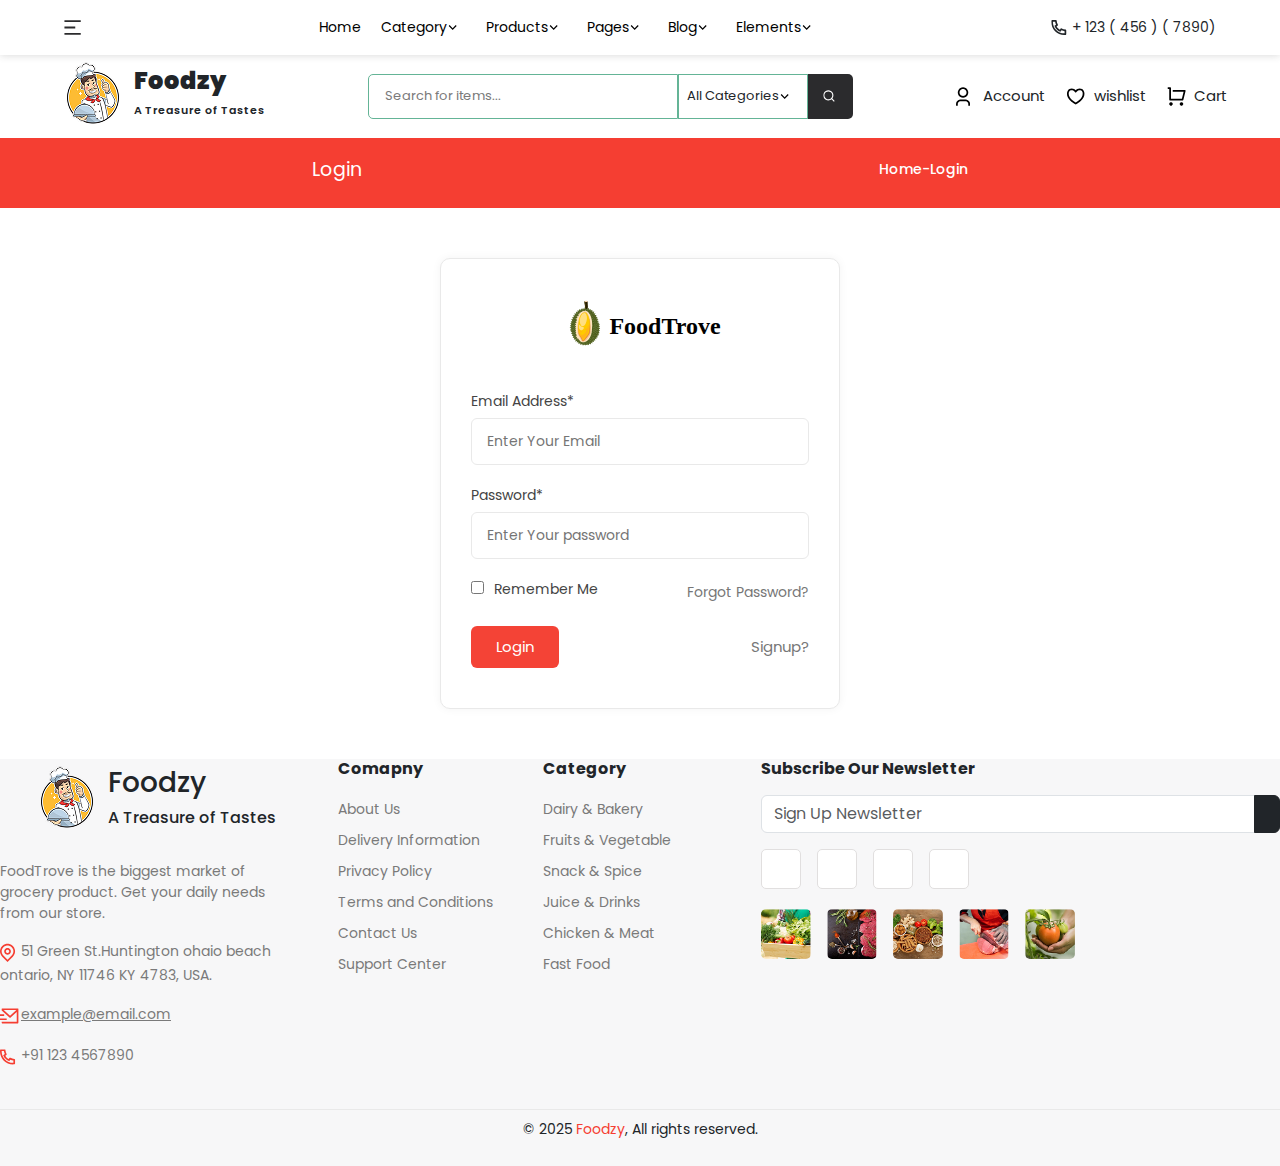
<file: login.html>
<!DOCTYPE html>
<html lang="en">

<head>
    <meta charset="UTF-8">
    <meta name="viewport" content="width=device-width, initial-scale=1.0">
    <title>Foodzy-Login</title>
    <link rel="stylesheet" href="style.css">
    <link href="https://fonts.googleapis.com/css2?family=Poppins&display=swap" rel="stylesheet">
    <link href="https://cdn.jsdelivr.net/npm/bootstrap@5.3.3/dist/css/bootstrap.min.css" rel="stylesheet">
    <link rel="stylesheet" href="https://cdnjs.cloudflare.com/ajax/libs/font-awesome/6.5.2/css/all.min.css"
        integrity="sha512-SnH5WK+bZxgPHs44uWIX+LLJAJ9/2PkPKZ5QiAj6Ta86w+fsb2TkcmfRyVX3pBnMFcV7oQPJkl9QevSCWr3W6A=="
        crossorigin="anonymous" referrerpolicy="no-referrer" />

</head>

<body>
    <header>
        <div class="bar"><svg xmlns="http://www.w3.org/2000/svg" width="23" height="23" viewBox="0 0 23 23" fill="none">
                <g clip-path="url(#clip0_12318_24474)">
                    <path
                        d="M0.25 4.16665H16.75V5.99998H0.25V4.16665ZM0.25 10.5833H11.25V12.4166H0.25V10.5833ZM0.25 17H16.75V18.8333H0.25V17Z"
                        fill="#2B2B2D" />
                </g>
                <defs>
                    <clipPath id="clip0_12318_24474">
                        <rect width="22.48" height="22" fill="white" transform="matrix(1 0 0 -1 0.25 22.5)" />
                    </clipPath>
                </defs>
            </svg></div>
        <nav>
            <a href="index.html">Home</a>
            <a href="#">Category<svg xmlns="http://www.w3.org/2000/svg" width="19" height="15" viewBox="0 0 19 15"
                    fill="none">
                    <path
                        d="M5.66445 8.16249L8.75195 5.07499L9.63945 5.94999L5.66445 9.92499L1.68945 5.94999L2.57695 5.07499L5.66445 8.16249Z"
                        fill="black" />
                </svg></a>
            <a href="#">Products<svg xmlns="http://www.w3.org/2000/svg" width="19" height="15" viewBox="0 0 19 15"
                    fill="none">
                    <path
                        d="M5.66445 8.16249L8.75195 5.07499L9.63945 5.94999L5.66445 9.92499L1.68945 5.94999L2.57695 5.07499L5.66445 8.16249Z"
                        fill="black" />
                </svg></a>
            <a href="#">Pages<svg xmlns="http://www.w3.org/2000/svg" width="19" height="15" viewBox="0 0 19 15"
                    fill="none">
                    <path
                        d="M5.66445 8.16249L8.75195 5.07499L9.63945 5.94999L5.66445 9.92499L1.68945 5.94999L2.57695 5.07499L5.66445 8.16249Z"
                        fill="black" />
                </svg></a>
            <a href="#">Blog<svg xmlns="http://www.w3.org/2000/svg" width="19" height="15" viewBox="0 0 19 15"
                    fill="none">
                    <path
                        d="M5.66445 8.16249L8.75195 5.07499L9.63945 5.94999L5.66445 9.92499L1.68945 5.94999L2.57695 5.07499L5.66445 8.16249Z"
                        fill="black" />
                </svg></a>
            <a href="#">Elements<svg xmlns="http://www.w3.org/2000/svg" width="19" height="15" viewBox="0 0 19 15"
                    fill="none">
                    <path
                        d="M5.66445 8.16249L8.75195 5.07499L9.63945 5.94999L5.66445 9.92499L1.68945 5.94999L2.57695 5.07499L5.66445 8.16249Z"
                        fill="black" />
                </svg></a>
        </nav>
        <div class="contect-no"><svg xmlns="http://www.w3.org/2000/svg" width="21" height="21" viewBox="0 0 21 21"
                fill="none">
                <g clip-path="url(#clip0_12318_24476)">
                    <path
                        d="M5.55 9.4C5.93889 10.0889 6.41389 10.7139 6.975 11.275C7.53611 11.8361 8.16111 12.3111 8.85 12.7L9.58333 11.6667C9.70556 11.4889 9.86944 11.3778 10.075 11.3333C10.2806 11.2889 10.4778 11.3167 10.6667 11.4167C11.8556 12.0722 13.1278 12.45 14.4833 12.55C14.6944 12.5722 14.875 12.6611 15.025 12.8167C15.175 12.9722 15.25 13.1611 15.25 13.3833V17.1C15.25 17.3111 15.1778 17.4972 15.0333 17.6583C14.8889 17.8194 14.7111 17.9111 14.5 17.9333C14.0556 17.9778 13.6111 18 13.1667 18C11.4111 18 9.73333 17.6611 8.13333 16.9833C6.58889 16.3278 5.22222 15.4056 4.03333 14.2167C2.84444 13.0278 1.92222 11.6611 1.26667 10.1167C0.588889 8.51667 0.25 6.83889 0.25 5.08333C0.25 4.63889 0.272222 4.19444 0.316667 3.75C0.338889 3.53889 0.430556 3.36111 0.591667 3.21667C0.752778 3.07222 0.938889 3 1.15 3H4.86667C5.08889 3 5.27778 3.075 5.43333 3.225C5.58889 3.375 5.67778 3.55555 5.7 3.76667C5.8 5.12222 6.17778 6.39444 6.83333 7.58333C6.93333 7.77222 6.96111 7.96944 6.91667 8.175C6.87222 8.38056 6.76111 8.54444 6.58333 8.66667L5.55 9.4ZM3.45 8.85L5.03333 7.71667C4.58889 6.75 4.28333 5.73333 4.11667 4.66667H1.91667V5.08333C1.91667 6.60555 2.21111 8.06667 2.8 9.46667C3.36667 10.8111 4.16944 12.0028 5.20833 13.0417C6.24722 14.0806 7.43889 14.8833 8.78333 15.45C10.1833 16.0389 11.6444 16.3333 13.1667 16.3333H13.5833V14.1333C12.5167 13.9667 11.5 13.6611 10.5333 13.2167L9.4 14.8C8.94444 14.6222 8.5 14.4111 8.06667 14.1667L8.01667 14.15C7.20556 13.6833 6.46667 13.1167 5.8 12.45C5.13333 11.7833 4.56667 11.0444 4.1 10.2333L4.08333 10.1833C3.83889 9.75 3.62778 9.30556 3.45 8.85Z"
                        fill="#212529" />
                </g>
                <defs>
                    <clipPath id="clip0_12318_24476">
                        <rect width="20.48" height="20" fill="white" transform="matrix(1 0 0 -1 0.25 20.5)" />
                    </clipPath>
                </defs>
            </svg> + 123 ( 456 ) ( 7890)
        </div>
    </header>

    <section class="header2">
        <div class="logo">
            <img src="Images/Page-1 1.png" alt="">
            <div class="logo-info">
                <h3>Foodzy</h3>
                <h6>A Treasure of Tastes</h6>
            </div>
        </div>
        <div class="search-bar">
            <div class="search-box">Search for items...</div>
            <div class="all-cate-dropdown">All Categories <svg xmlns="http://www.w3.org/2000/svg" width="19" height="15"
                    viewBox="0 0 19 15" fill="none">
                    <path
                        d="M5.66445 8.16249L8.75195 5.07499L9.63945 5.94999L5.66445 9.92499L1.68945 5.94999L2.57695 5.07499L5.66445 8.16249Z"
                        fill="black" />
                </svg></div>
            <div class="search-icon"><svg xmlns="http://www.w3.org/2000/svg" width="15" height="14" viewBox="0 0 15 14"
                    fill="none">
                    <g clip-path="url(#clip0_12329_15969)">
                        <path
                            d="M9.6262 9.6017L12.1229 12.0984L11.2945 12.9267L8.79786 10.43C8.33898 10.7956 7.83731 11.0756 7.29286 11.27C6.71731 11.4723 6.1262 11.5734 5.51953 11.5734C4.57064 11.5734 3.68786 11.3361 2.8712 10.8617C2.07786 10.395 1.45175 9.76503 0.992865 8.9717C0.510642 8.15503 0.269531 7.27225 0.269531 6.32336C0.269531 5.37447 0.510642 4.4917 0.992865 3.67503C1.45175 2.8817 2.07786 2.25559 2.8712 1.7967C3.68786 1.31447 4.57064 1.07336 5.51953 1.07336C6.46842 1.07336 7.3512 1.31447 8.16786 1.7967C8.9612 2.25559 9.5912 2.8817 10.0579 3.67503C10.5323 4.4917 10.7695 5.37447 10.7695 6.32336C10.7695 6.93003 10.6684 7.52114 10.4662 8.0967C10.2718 8.64114 9.99175 9.14281 9.6262 9.6017ZM8.44786 9.17003C8.81342 8.7967 9.09731 8.36892 9.29953 7.8867C9.50175 7.38892 9.60286 6.86781 9.60286 6.32336C9.60286 5.58447 9.4162 4.89614 9.04286 4.25836C8.68509 3.64392 8.19898 3.15781 7.58453 2.80003C6.94675 2.4267 6.25842 2.24003 5.51953 2.24003C4.78064 2.24003 4.09231 2.4267 3.45453 2.80003C2.84009 3.15781 2.35398 3.64392 1.9962 4.25836C1.62286 4.89614 1.4362 5.58447 1.4362 6.32336C1.4362 7.06225 1.62286 7.75059 1.9962 8.38836C2.35398 9.00281 2.84009 9.48892 3.45453 9.8467C4.09231 10.22 4.78064 10.4067 5.51953 10.4067C6.06398 10.4067 6.58509 10.3056 7.08286 10.1034C7.56509 9.90114 7.99286 9.61725 8.3662 9.2517L8.44786 9.17003Z"
                            fill="white" />
                    </g>
                    <defs>
                        <clipPath id="clip0_12329_15969">
                            <rect width="14.48" height="14" fill="white" transform="matrix(1 0 0 -1 0.269531 14)" />
                        </clipPath>
                    </defs>
                </svg></div>
        </div>
        <div class="right-bar">
            <div class="account"><svg xmlns="http://www.w3.org/2000/svg" width="22" height="21" viewBox="0 0 22 21"
                    fill="none">
                    <g clip-path="url(#clip0_12329_15983)">
                        <path
                            d="M14.0293 19.6875H12.2793V17.9375C12.2793 17.4592 12.1626 17.0187 11.9293 16.6163C11.696 16.2137 11.378 15.8958 10.9755 15.6625C10.573 15.4292 10.1326 15.3125 9.6543 15.3125H4.4043C3.92596 15.3125 3.48555 15.4292 3.08305 15.6625C2.68055 15.8958 2.36263 16.2137 2.1293 16.6163C1.89596 17.0187 1.7793 17.4592 1.7793 17.9375V19.6875H0.0292969V17.9375C0.0292969 17.1442 0.224714 16.4121 0.615547 15.7413C1.00638 15.0704 1.53721 14.5396 2.20805 14.1487C2.87888 13.7579 3.61096 13.5625 4.4043 13.5625H9.6543C10.4476 13.5625 11.1797 13.7579 11.8505 14.1487C12.5214 14.5396 13.0522 15.0704 13.443 15.7413C13.8339 16.4121 14.0293 17.1442 14.0293 17.9375V19.6875ZM7.0293 11.8125C6.0843 11.8125 5.20346 11.5733 4.3868 11.095C3.59346 10.6283 2.96346 9.99833 2.4968 9.205C2.01846 8.38833 1.7793 7.5075 1.7793 6.5625C1.7793 5.6175 2.01846 4.73667 2.4968 3.92C2.96346 3.12667 3.59346 2.49667 4.3868 2.03C5.20346 1.55167 6.0843 1.3125 7.0293 1.3125C7.9743 1.3125 8.85513 1.55167 9.6718 2.03C10.4651 2.49667 11.0951 3.12667 11.5618 3.92C12.0401 4.73667 12.2793 5.6175 12.2793 6.5625C12.2793 7.5075 12.0401 8.38833 11.5618 9.205C11.0951 9.99833 10.4651 10.6283 9.6718 11.095C8.85513 11.5733 7.9743 11.8125 7.0293 11.8125ZM7.0293 10.0625C7.6593 10.0625 8.24263 9.905 8.7793 9.59C9.31596 9.275 9.7418 8.84917 10.0568 8.3125C10.3718 7.77583 10.5293 7.1925 10.5293 6.5625C10.5293 5.9325 10.3718 5.34917 10.0568 4.8125C9.7418 4.27583 9.31596 3.85 8.7793 3.535C8.24263 3.22 7.6593 3.0625 7.0293 3.0625C6.3993 3.0625 5.81596 3.22 5.2793 3.535C4.74263 3.85 4.3168 4.27583 4.0018 4.8125C3.6868 5.34917 3.5293 5.9325 3.5293 6.5625C3.5293 7.1925 3.6868 7.77583 4.0018 8.3125C4.3168 8.84917 4.74263 9.275 5.2793 9.59C5.81596 9.905 6.3993 10.0625 7.0293 10.0625Z"
                            fill="black" />
                    </g>
                    <defs>
                        <clipPath id="clip0_12329_15983">
                            <rect width="21.48" height="21" fill="white" transform="matrix(1 0 0 -1 0.0292969 21)" />
                        </clipPath>
                    </defs>
                </svg> Account
            </div>
            <div class="wishlist"><svg xmlns="http://www.w3.org/2000/svg" width="23" height="21" viewBox="0 0 23 21"
                    fill="none">
                    <g clip-path="url(#clip0_12329_15973)">
                        <path
                            d="M13.6367 2.39752C14.5117 2.39752 15.3167 2.62502 16.0517 3.08002C16.7867 3.53502 17.3642 4.15336 17.7842 4.93502C18.2276 5.75169 18.4492 6.65586 18.4492 7.64752C18.4492 9.00086 18.1342 10.3017 17.5042 11.55C16.9676 12.6117 16.2034 13.6325 15.2117 14.6125C14.4417 15.3825 13.5259 16.135 12.4642 16.87C11.8692 17.2784 11.0876 17.7684 10.1192 18.34L9.69922 18.585L9.27922 18.34C8.31089 17.7684 7.52922 17.2784 6.93422 16.87C5.87255 16.135 4.95672 15.3825 4.18672 14.6125C3.19505 13.6325 2.43089 12.6117 1.89422 11.55C1.26422 10.3017 0.949219 9.00086 0.949219 7.64752C0.949219 6.65586 1.17089 5.75169 1.61422 4.93502C2.03422 4.15336 2.61172 3.53502 3.34672 3.08002C4.08172 2.62502 4.88672 2.39752 5.76172 2.39752C6.52005 2.40919 7.27255 2.59586 8.01922 2.95752C8.64922 3.26086 9.20922 3.65752 9.69922 4.14752C10.1892 3.65752 10.7492 3.26086 11.3792 2.95752C12.1259 2.58419 12.8784 2.39752 13.6367 2.39752ZM10.5217 16.065C11.3151 15.5634 12.0209 15.0675 12.6392 14.5775C13.9692 13.5159 14.9726 12.425 15.6492 11.305C16.3492 10.1384 16.6992 8.92502 16.6992 7.66502C16.6992 6.98836 16.5651 6.38169 16.2967 5.84502C16.0284 5.30836 15.6609 4.89419 15.1942 4.60252C14.7276 4.31085 14.2084 4.15919 13.6367 4.14752C13.1701 4.14752 12.6976 4.26127 12.2192 4.48877C11.7409 4.71627 11.3151 5.01669 10.9417 5.39002L9.69922 6.63252L8.45672 5.39002C8.08339 5.01669 7.65755 4.71627 7.17922 4.48877C6.70089 4.26127 6.22839 4.14752 5.76172 4.14752C5.20172 4.14752 4.68839 4.29919 4.22172 4.60252C3.75505 4.90586 3.38464 5.32294 3.11047 5.85377C2.8363 6.38461 2.69922 6.98836 2.69922 7.66502C2.69922 8.92502 3.04922 10.1384 3.74922 11.305C4.42589 12.425 5.42922 13.5159 6.75922 14.5775C7.37755 15.0675 8.08339 15.5634 8.87672 16.065C9.12172 16.2167 9.39589 16.38 9.69922 16.555C10.0026 16.38 10.2767 16.2167 10.5217 16.065Z"
                            fill="black" />
                    </g>
                    <defs>
                        <clipPath id="clip0_12329_15973">
                            <rect width="21.48" height="21" fill="white" transform="matrix(1 0 0 -1 0.949219 21)" />
                        </clipPath>
                    </defs>
                </svg> wishlist
            </div>
            <div class="cart"><svg xmlns="http://www.w3.org/2000/svg" width="22" height="21" viewBox="0 0 22 21"
                    fill="none">
                    <g clip-path="url(#clip0_12329_15978)">
                        <path
                            d="M2.22852 13.5625V3.0625H0.478516V1.3125H3.10352C3.34852 1.3125 3.5556 1.39708 3.72477 1.56625C3.89393 1.73542 3.97852 1.9425 3.97852 2.1875V12.6875H14.8635L16.6135 5.6875H5.72852V3.9375H17.7335C17.9785 3.9375 18.1856 4.02208 18.3548 4.19125C18.5239 4.36042 18.6085 4.5675 18.6085 4.8125C18.6085 4.8825 18.5968 4.9525 18.5735 5.0225L16.386 13.7725C16.3393 13.9708 16.2373 14.1312 16.0798 14.2537C15.9223 14.3762 15.7443 14.4375 15.546 14.4375H3.10352C2.85852 14.4375 2.65143 14.3529 2.48227 14.1838C2.3131 14.0146 2.22852 13.8075 2.22852 13.5625ZM3.97852 19.6875C3.66352 19.6875 3.37185 19.6088 3.10352 19.4513C2.83518 19.2937 2.62227 19.0808 2.46477 18.8125C2.30727 18.5442 2.22852 18.2525 2.22852 17.9375C2.22852 17.6225 2.30727 17.3308 2.46477 17.0625C2.62227 16.7942 2.83518 16.5812 3.10352 16.4237C3.37185 16.2662 3.66352 16.1875 3.97852 16.1875C4.29352 16.1875 4.58518 16.2662 4.85352 16.4237C5.12185 16.5812 5.33477 16.7942 5.49227 17.0625C5.64977 17.3308 5.72852 17.6225 5.72852 17.9375C5.72852 18.2525 5.64977 18.5442 5.49227 18.8125C5.33477 19.0808 5.12185 19.2937 4.85352 19.4513C4.58518 19.6088 4.29352 19.6875 3.97852 19.6875ZM14.4785 19.6875C14.1635 19.6875 13.8718 19.6088 13.6035 19.4513C13.3352 19.2937 13.1223 19.0808 12.9648 18.8125C12.8073 18.5442 12.7285 18.2525 12.7285 17.9375C12.7285 17.6225 12.8073 17.3308 12.9648 17.0625C13.1223 16.7942 13.3352 16.5812 13.6035 16.4237C13.8718 16.2662 14.1635 16.1875 14.4785 16.1875C14.7935 16.1875 15.0852 16.2662 15.3535 16.4237C15.6218 16.5812 15.8348 16.7942 15.9923 17.0625C16.1498 17.3308 16.2285 17.6225 16.2285 17.9375C16.2285 18.2525 16.1498 18.5442 15.9923 18.8125C15.8348 19.0808 15.6218 19.2937 15.3535 19.4513C15.0852 19.6088 14.7935 19.6875 14.4785 19.6875Z"
                            fill="black" />
                    </g>
                    <defs>
                        <clipPath id="clip0_12329_15978">
                            <rect width="21.48" height="21" fill="white" transform="matrix(1 0 0 -1 0.478516 21)" />
                        </clipPath>
                    </defs>
                </svg> Cart
            </div>
        </div>
    </section>

    <section class="header3">
        <h5>Login</h5>
        <h6>Home-Login</h6>
    </section>

    <section class="login-form-wrapper">
        <div class="login-box">
            <div class="login-logo">
                <img src="Images/Group.svg" alt="FoodTrove Logo" />
                <h2>FoodTrove</h2>
            </div>

            <form class="login-form">
                <label for="email">Email Address*</label>
                <input type="email" id="email" placeholder="Enter Your Email" required />

                <label for="password">Password*</label>
                <input type="password" id="password" placeholder="Enter Your password" required />

                <div class="login-options">
                    <label><input type="checkbox" /> Remember Me</label>
                    <a href="#">Forgot Password?</a>
                </div>

                <div class="login-actions">
                    <button type="submit">Login</button>
                    <a href="Register.html">Signup?</a>
                </div>
            </form>
        </div>
    </section>

    <footer>
        <div class="foo-container">
            <div class="row">
                <div class="col-12 col-md-6 col-lg-3 mb-4 f2">
                    <div class="logo d-flex align-items-center mb-3">
                        <img src="Images/Page-1 1.png" alt="">
                        <div class="logo-info">
                            <h3>Foodzy</h3>
                            <h6>A Treasure of Tastes</h6>
                        </div>
                    </div>
                    <p class="p1">FoodTrove is the biggest market of grocery product. Get your daily needs from our
                        store.</p>
                    <p class="address"><img src="Images/text.svg" alt="">51 Green St.Huntington ohaio beach ontario, NY
                        11746 KY 4783, USA.</p>
                    <p class="emall"><img src="Images/text (1).svg" alt=""><a href="#">example@email.com</a></p>
                    <p class="moblie-no"><img src="Images/Item.svg" alt="">+91 123 4567890</a></p>
                </div>

                <div class="col-6 col-md-3 col-lg-2 mb-4 ps-4 f22">
                    <h6 class="fw-bold">Comapny</h6>
                    <ul class="list-unstyled small">
                        <li><a href="About-us.html">About Us</a></li>
                        <li><a href="#">Delivery Information</a></li>
                        <li><a href="#">Privacy Policy</a></li>
                        <li><a href="#">Terms and Conditions</a></li>
                        <li><a href="#">Contact Us</a></li>
                        <li><a href="#">Support Center</a></li>
                    </ul>
                </div>

                <div class="col-6 col-md-3 col-lg-2 mb-4 f22">
                    <h6 class="fw-bold">Category</h6>
                    <ul class="list-unstyled small">
                        <li><a href="#">Dairy & Bakery</a></li>
                        <li><a href="#">Fruits & Vegetable</a></li>
                        <li><a href="#">Snack & Spice</a></li>
                        <li><a href="#">Juice & Drinks</a></li>
                        <li><a href="#">Chicken & Meat</a></li>
                        <li><a href="#">Fast Food</a></li>
                    </ul>
                </div>

                <div class=" col-12 col-md-12 col-lg-5">
                    <h6 class="fw-bold">Subscribe Our Newsletter</h6>
                    <div class="input-group mb-3 mt-3">
                        <input type="text" class="form-control" placeholder="Sign Up Newsletter">
                        <button class="btn btn-dark" type="button">
                            <i class="fas fa-arrow-right"></i>
                        </button>
                    </div>
                    <div class=" f4 d-flex gap-3">
                        <a href="#" class="text-dark"><i class="fab fa-facebook fa-lg"></i></a>
                        <a href="#" class="text-dark"><i class="fab fa-instagram fa-lg"></i></a>
                        <a href="#" class="text-dark"><i class="fab fa-x-twitter fa-lg"></i></a>
                        <a href="#" class="text-dark"><i class="fab fa-instagram fa-lg"></i></a>
                    </div>
                    <div class=" f4 d-flex flex-wrap gap-3">
                        <img src="Images/18 →  → 1.jpg.png" alt="" class="foo-img">
                        <img src="Images/18 →  → 2.jpg.png" alt="" class="foo-img">
                        <img src="Images/18 →  → 3.jpg.png" alt="" class="foo-img">
                        <img src="Images/18 →  → 4.jpg.png" alt="" class="foo-img">
                        <img src="Images/18 →  → 5.jpg.png" alt="" class="foo-img">
                    </div>
                </div>
            </div>
        </div>
    </footer>

    <section class="footer2">
        <p>© 2025 <span>Foodzy</span>, All rights reserved.</p>
    </section>

    <script src="script.js"></script>
</body>

</html>
</file>
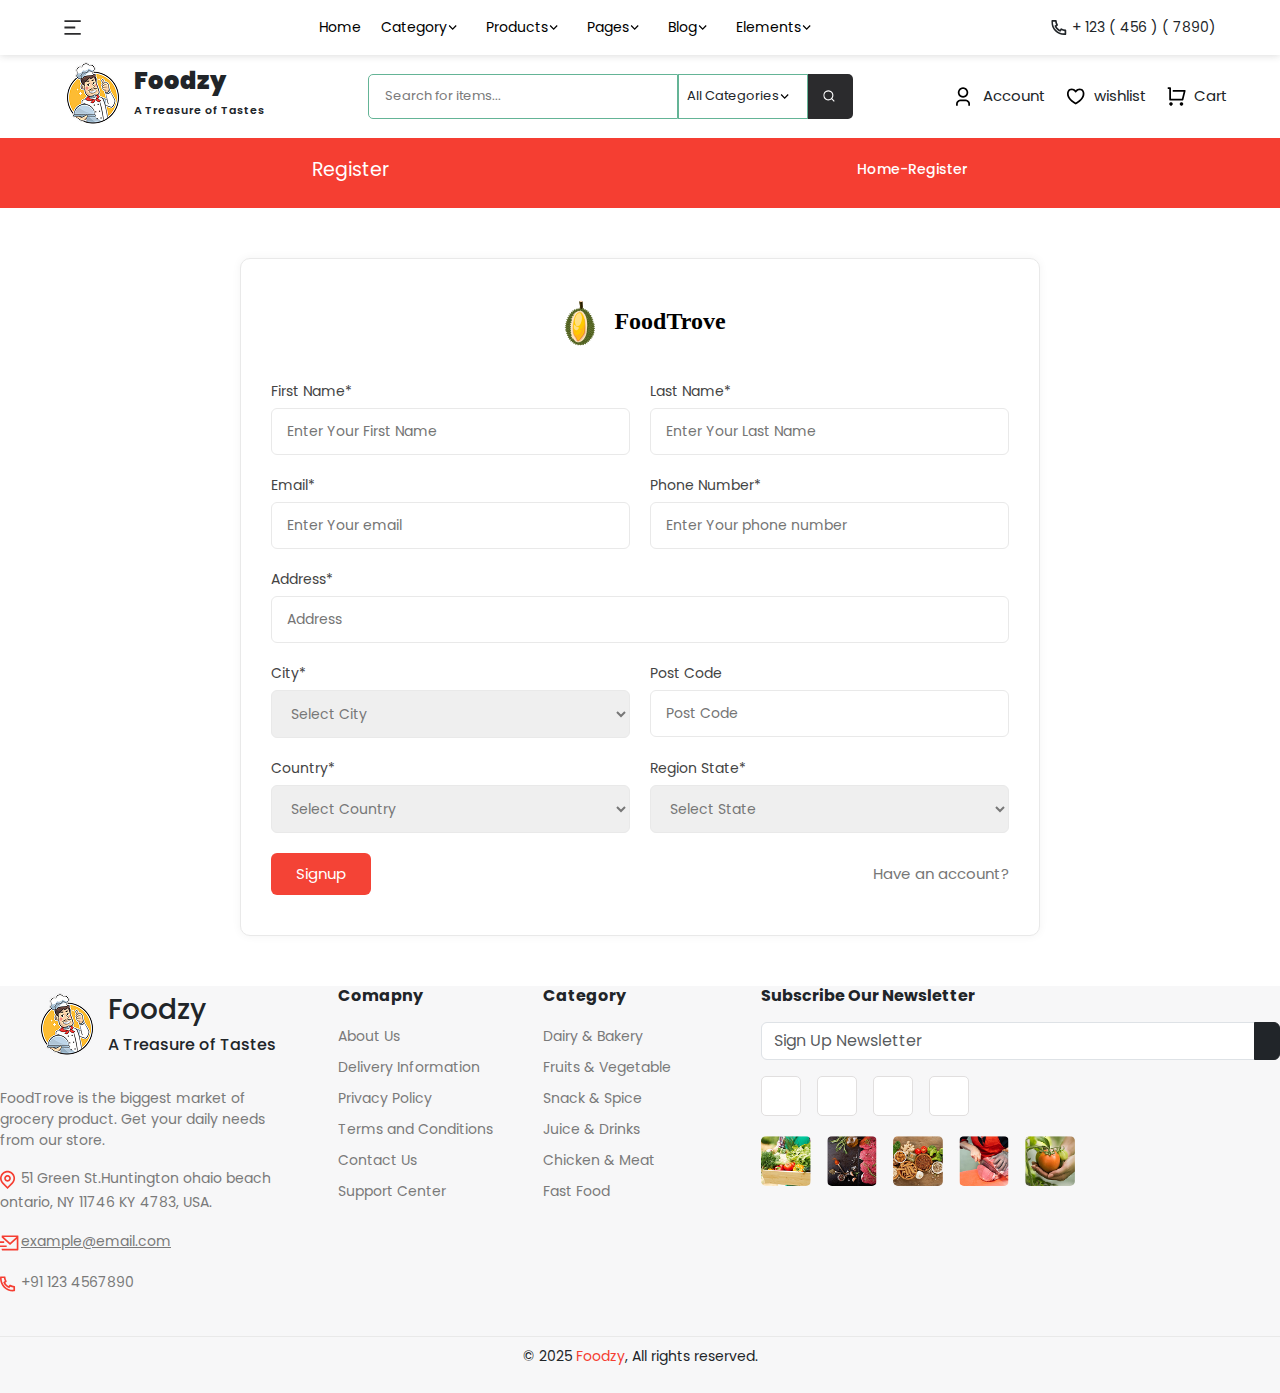
<file: Register.html>
<!DOCTYPE html>
<html lang="en">

<head>
    <meta charset="UTF-8">
    <meta name="viewport" content="width=device-width, initial-scale=1.0">
    <title>Foodzy-Register</title>
    <link rel="stylesheet" href="style.css">
    <link href="https://fonts.googleapis.com/css2?family=Poppins&display=swap" rel="stylesheet">
    <link href="https://cdn.jsdelivr.net/npm/bootstrap@5.3.3/dist/css/bootstrap.min.css" rel="stylesheet">
    <link rel="stylesheet" href="https://cdnjs.cloudflare.com/ajax/libs/font-awesome/6.5.2/css/all.min.css"
        integrity="sha512-SnH5WK+bZxgPHs44uWIX+LLJAJ9/2PkPKZ5QiAj6Ta86w+fsb2TkcmfRyVX3pBnMFcV7oQPJkl9QevSCWr3W6A=="
        crossorigin="anonymous" referrerpolicy="no-referrer" />

</head>

<body>
    <header>
        <div class="bar"><svg xmlns="http://www.w3.org/2000/svg" width="23" height="23" viewBox="0 0 23 23" fill="none">
                <g clip-path="url(#clip0_12318_24474)">
                    <path
                        d="M0.25 4.16665H16.75V5.99998H0.25V4.16665ZM0.25 10.5833H11.25V12.4166H0.25V10.5833ZM0.25 17H16.75V18.8333H0.25V17Z"
                        fill="#2B2B2D" />
                </g>
                <defs>
                    <clipPath id="clip0_12318_24474">
                        <rect width="22.48" height="22" fill="white" transform="matrix(1 0 0 -1 0.25 22.5)" />
                    </clipPath>
                </defs>
            </svg></div>
        <nav>
            <a href="index.html">Home</a>
            <a href="#">Category<svg xmlns="http://www.w3.org/2000/svg" width="19" height="15" viewBox="0 0 19 15"
                    fill="none">
                    <path
                        d="M5.66445 8.16249L8.75195 5.07499L9.63945 5.94999L5.66445 9.92499L1.68945 5.94999L2.57695 5.07499L5.66445 8.16249Z"
                        fill="black" />
                </svg></a>
            <a href="#">Products<svg xmlns="http://www.w3.org/2000/svg" width="19" height="15" viewBox="0 0 19 15"
                    fill="none">
                    <path
                        d="M5.66445 8.16249L8.75195 5.07499L9.63945 5.94999L5.66445 9.92499L1.68945 5.94999L2.57695 5.07499L5.66445 8.16249Z"
                        fill="black" />
                </svg></a>
            <a href="#">Pages<svg xmlns="http://www.w3.org/2000/svg" width="19" height="15" viewBox="0 0 19 15"
                    fill="none">
                    <path
                        d="M5.66445 8.16249L8.75195 5.07499L9.63945 5.94999L5.66445 9.92499L1.68945 5.94999L2.57695 5.07499L5.66445 8.16249Z"
                        fill="black" />
                </svg></a>
            <a href="#">Blog<svg xmlns="http://www.w3.org/2000/svg" width="19" height="15" viewBox="0 0 19 15"
                    fill="none">
                    <path
                        d="M5.66445 8.16249L8.75195 5.07499L9.63945 5.94999L5.66445 9.92499L1.68945 5.94999L2.57695 5.07499L5.66445 8.16249Z"
                        fill="black" />
                </svg></a>
            <a href="#">Elements<svg xmlns="http://www.w3.org/2000/svg" width="19" height="15" viewBox="0 0 19 15"
                    fill="none">
                    <path
                        d="M5.66445 8.16249L8.75195 5.07499L9.63945 5.94999L5.66445 9.92499L1.68945 5.94999L2.57695 5.07499L5.66445 8.16249Z"
                        fill="black" />
                </svg></a>
        </nav>
        <div class="contect-no"><svg xmlns="http://www.w3.org/2000/svg" width="21" height="21" viewBox="0 0 21 21"
                fill="none">
                <g clip-path="url(#clip0_12318_24476)">
                    <path
                        d="M5.55 9.4C5.93889 10.0889 6.41389 10.7139 6.975 11.275C7.53611 11.8361 8.16111 12.3111 8.85 12.7L9.58333 11.6667C9.70556 11.4889 9.86944 11.3778 10.075 11.3333C10.2806 11.2889 10.4778 11.3167 10.6667 11.4167C11.8556 12.0722 13.1278 12.45 14.4833 12.55C14.6944 12.5722 14.875 12.6611 15.025 12.8167C15.175 12.9722 15.25 13.1611 15.25 13.3833V17.1C15.25 17.3111 15.1778 17.4972 15.0333 17.6583C14.8889 17.8194 14.7111 17.9111 14.5 17.9333C14.0556 17.9778 13.6111 18 13.1667 18C11.4111 18 9.73333 17.6611 8.13333 16.9833C6.58889 16.3278 5.22222 15.4056 4.03333 14.2167C2.84444 13.0278 1.92222 11.6611 1.26667 10.1167C0.588889 8.51667 0.25 6.83889 0.25 5.08333C0.25 4.63889 0.272222 4.19444 0.316667 3.75C0.338889 3.53889 0.430556 3.36111 0.591667 3.21667C0.752778 3.07222 0.938889 3 1.15 3H4.86667C5.08889 3 5.27778 3.075 5.43333 3.225C5.58889 3.375 5.67778 3.55555 5.7 3.76667C5.8 5.12222 6.17778 6.39444 6.83333 7.58333C6.93333 7.77222 6.96111 7.96944 6.91667 8.175C6.87222 8.38056 6.76111 8.54444 6.58333 8.66667L5.55 9.4ZM3.45 8.85L5.03333 7.71667C4.58889 6.75 4.28333 5.73333 4.11667 4.66667H1.91667V5.08333C1.91667 6.60555 2.21111 8.06667 2.8 9.46667C3.36667 10.8111 4.16944 12.0028 5.20833 13.0417C6.24722 14.0806 7.43889 14.8833 8.78333 15.45C10.1833 16.0389 11.6444 16.3333 13.1667 16.3333H13.5833V14.1333C12.5167 13.9667 11.5 13.6611 10.5333 13.2167L9.4 14.8C8.94444 14.6222 8.5 14.4111 8.06667 14.1667L8.01667 14.15C7.20556 13.6833 6.46667 13.1167 5.8 12.45C5.13333 11.7833 4.56667 11.0444 4.1 10.2333L4.08333 10.1833C3.83889 9.75 3.62778 9.30556 3.45 8.85Z"
                        fill="#212529" />
                </g>
                <defs>
                    <clipPath id="clip0_12318_24476">
                        <rect width="20.48" height="20" fill="white" transform="matrix(1 0 0 -1 0.25 20.5)" />
                    </clipPath>
                </defs>
            </svg> + 123 ( 456 ) ( 7890)
        </div>
    </header>

    <section class="header2">
        <div class="logo">
            <img src="Images/Page-1 1.png" alt="">
            <div class="logo-info">
                <h3>Foodzy</h3>
                <h6>A Treasure of Tastes</h6>
            </div>
        </div>
        <div class="search-bar">
            <div class="search-box">Search for items...</div>
            <div class="all-cate-dropdown">All Categories <svg xmlns="http://www.w3.org/2000/svg" width="19" height="15"
                    viewBox="0 0 19 15" fill="none">
                    <path
                        d="M5.66445 8.16249L8.75195 5.07499L9.63945 5.94999L5.66445 9.92499L1.68945 5.94999L2.57695 5.07499L5.66445 8.16249Z"
                        fill="black" />
                </svg></div>
            <div class="search-icon"><svg xmlns="http://www.w3.org/2000/svg" width="15" height="14" viewBox="0 0 15 14"
                    fill="none">
                    <g clip-path="url(#clip0_12329_15969)">
                        <path
                            d="M9.6262 9.6017L12.1229 12.0984L11.2945 12.9267L8.79786 10.43C8.33898 10.7956 7.83731 11.0756 7.29286 11.27C6.71731 11.4723 6.1262 11.5734 5.51953 11.5734C4.57064 11.5734 3.68786 11.3361 2.8712 10.8617C2.07786 10.395 1.45175 9.76503 0.992865 8.9717C0.510642 8.15503 0.269531 7.27225 0.269531 6.32336C0.269531 5.37447 0.510642 4.4917 0.992865 3.67503C1.45175 2.8817 2.07786 2.25559 2.8712 1.7967C3.68786 1.31447 4.57064 1.07336 5.51953 1.07336C6.46842 1.07336 7.3512 1.31447 8.16786 1.7967C8.9612 2.25559 9.5912 2.8817 10.0579 3.67503C10.5323 4.4917 10.7695 5.37447 10.7695 6.32336C10.7695 6.93003 10.6684 7.52114 10.4662 8.0967C10.2718 8.64114 9.99175 9.14281 9.6262 9.6017ZM8.44786 9.17003C8.81342 8.7967 9.09731 8.36892 9.29953 7.8867C9.50175 7.38892 9.60286 6.86781 9.60286 6.32336C9.60286 5.58447 9.4162 4.89614 9.04286 4.25836C8.68509 3.64392 8.19898 3.15781 7.58453 2.80003C6.94675 2.4267 6.25842 2.24003 5.51953 2.24003C4.78064 2.24003 4.09231 2.4267 3.45453 2.80003C2.84009 3.15781 2.35398 3.64392 1.9962 4.25836C1.62286 4.89614 1.4362 5.58447 1.4362 6.32336C1.4362 7.06225 1.62286 7.75059 1.9962 8.38836C2.35398 9.00281 2.84009 9.48892 3.45453 9.8467C4.09231 10.22 4.78064 10.4067 5.51953 10.4067C6.06398 10.4067 6.58509 10.3056 7.08286 10.1034C7.56509 9.90114 7.99286 9.61725 8.3662 9.2517L8.44786 9.17003Z"
                            fill="white" />
                    </g>
                    <defs>
                        <clipPath id="clip0_12329_15969">
                            <rect width="14.48" height="14" fill="white" transform="matrix(1 0 0 -1 0.269531 14)" />
                        </clipPath>
                    </defs>
                </svg></div>
        </div>
        <div class="right-bar">
            <div class="account"><svg xmlns="http://www.w3.org/2000/svg" width="22" height="21" viewBox="0 0 22 21"
                    fill="none">
                    <g clip-path="url(#clip0_12329_15983)">
                        <path
                            d="M14.0293 19.6875H12.2793V17.9375C12.2793 17.4592 12.1626 17.0187 11.9293 16.6163C11.696 16.2137 11.378 15.8958 10.9755 15.6625C10.573 15.4292 10.1326 15.3125 9.6543 15.3125H4.4043C3.92596 15.3125 3.48555 15.4292 3.08305 15.6625C2.68055 15.8958 2.36263 16.2137 2.1293 16.6163C1.89596 17.0187 1.7793 17.4592 1.7793 17.9375V19.6875H0.0292969V17.9375C0.0292969 17.1442 0.224714 16.4121 0.615547 15.7413C1.00638 15.0704 1.53721 14.5396 2.20805 14.1487C2.87888 13.7579 3.61096 13.5625 4.4043 13.5625H9.6543C10.4476 13.5625 11.1797 13.7579 11.8505 14.1487C12.5214 14.5396 13.0522 15.0704 13.443 15.7413C13.8339 16.4121 14.0293 17.1442 14.0293 17.9375V19.6875ZM7.0293 11.8125C6.0843 11.8125 5.20346 11.5733 4.3868 11.095C3.59346 10.6283 2.96346 9.99833 2.4968 9.205C2.01846 8.38833 1.7793 7.5075 1.7793 6.5625C1.7793 5.6175 2.01846 4.73667 2.4968 3.92C2.96346 3.12667 3.59346 2.49667 4.3868 2.03C5.20346 1.55167 6.0843 1.3125 7.0293 1.3125C7.9743 1.3125 8.85513 1.55167 9.6718 2.03C10.4651 2.49667 11.0951 3.12667 11.5618 3.92C12.0401 4.73667 12.2793 5.6175 12.2793 6.5625C12.2793 7.5075 12.0401 8.38833 11.5618 9.205C11.0951 9.99833 10.4651 10.6283 9.6718 11.095C8.85513 11.5733 7.9743 11.8125 7.0293 11.8125ZM7.0293 10.0625C7.6593 10.0625 8.24263 9.905 8.7793 9.59C9.31596 9.275 9.7418 8.84917 10.0568 8.3125C10.3718 7.77583 10.5293 7.1925 10.5293 6.5625C10.5293 5.9325 10.3718 5.34917 10.0568 4.8125C9.7418 4.27583 9.31596 3.85 8.7793 3.535C8.24263 3.22 7.6593 3.0625 7.0293 3.0625C6.3993 3.0625 5.81596 3.22 5.2793 3.535C4.74263 3.85 4.3168 4.27583 4.0018 4.8125C3.6868 5.34917 3.5293 5.9325 3.5293 6.5625C3.5293 7.1925 3.6868 7.77583 4.0018 8.3125C4.3168 8.84917 4.74263 9.275 5.2793 9.59C5.81596 9.905 6.3993 10.0625 7.0293 10.0625Z"
                            fill="black" />
                    </g>
                    <defs>
                        <clipPath id="clip0_12329_15983">
                            <rect width="21.48" height="21" fill="white" transform="matrix(1 0 0 -1 0.0292969 21)" />
                        </clipPath>
                    </defs>
                </svg> Account
            </div>
            <div class="wishlist"><svg xmlns="http://www.w3.org/2000/svg" width="23" height="21" viewBox="0 0 23 21"
                    fill="none">
                    <g clip-path="url(#clip0_12329_15973)">
                        <path
                            d="M13.6367 2.39752C14.5117 2.39752 15.3167 2.62502 16.0517 3.08002C16.7867 3.53502 17.3642 4.15336 17.7842 4.93502C18.2276 5.75169 18.4492 6.65586 18.4492 7.64752C18.4492 9.00086 18.1342 10.3017 17.5042 11.55C16.9676 12.6117 16.2034 13.6325 15.2117 14.6125C14.4417 15.3825 13.5259 16.135 12.4642 16.87C11.8692 17.2784 11.0876 17.7684 10.1192 18.34L9.69922 18.585L9.27922 18.34C8.31089 17.7684 7.52922 17.2784 6.93422 16.87C5.87255 16.135 4.95672 15.3825 4.18672 14.6125C3.19505 13.6325 2.43089 12.6117 1.89422 11.55C1.26422 10.3017 0.949219 9.00086 0.949219 7.64752C0.949219 6.65586 1.17089 5.75169 1.61422 4.93502C2.03422 4.15336 2.61172 3.53502 3.34672 3.08002C4.08172 2.62502 4.88672 2.39752 5.76172 2.39752C6.52005 2.40919 7.27255 2.59586 8.01922 2.95752C8.64922 3.26086 9.20922 3.65752 9.69922 4.14752C10.1892 3.65752 10.7492 3.26086 11.3792 2.95752C12.1259 2.58419 12.8784 2.39752 13.6367 2.39752ZM10.5217 16.065C11.3151 15.5634 12.0209 15.0675 12.6392 14.5775C13.9692 13.5159 14.9726 12.425 15.6492 11.305C16.3492 10.1384 16.6992 8.92502 16.6992 7.66502C16.6992 6.98836 16.5651 6.38169 16.2967 5.84502C16.0284 5.30836 15.6609 4.89419 15.1942 4.60252C14.7276 4.31085 14.2084 4.15919 13.6367 4.14752C13.1701 4.14752 12.6976 4.26127 12.2192 4.48877C11.7409 4.71627 11.3151 5.01669 10.9417 5.39002L9.69922 6.63252L8.45672 5.39002C8.08339 5.01669 7.65755 4.71627 7.17922 4.48877C6.70089 4.26127 6.22839 4.14752 5.76172 4.14752C5.20172 4.14752 4.68839 4.29919 4.22172 4.60252C3.75505 4.90586 3.38464 5.32294 3.11047 5.85377C2.8363 6.38461 2.69922 6.98836 2.69922 7.66502C2.69922 8.92502 3.04922 10.1384 3.74922 11.305C4.42589 12.425 5.42922 13.5159 6.75922 14.5775C7.37755 15.0675 8.08339 15.5634 8.87672 16.065C9.12172 16.2167 9.39589 16.38 9.69922 16.555C10.0026 16.38 10.2767 16.2167 10.5217 16.065Z"
                            fill="black" />
                    </g>
                    <defs>
                        <clipPath id="clip0_12329_15973">
                            <rect width="21.48" height="21" fill="white" transform="matrix(1 0 0 -1 0.949219 21)" />
                        </clipPath>
                    </defs>
                </svg> wishlist
            </div>
            <div class="cart"><svg xmlns="http://www.w3.org/2000/svg" width="22" height="21" viewBox="0 0 22 21"
                    fill="none">
                    <g clip-path="url(#clip0_12329_15978)">
                        <path
                            d="M2.22852 13.5625V3.0625H0.478516V1.3125H3.10352C3.34852 1.3125 3.5556 1.39708 3.72477 1.56625C3.89393 1.73542 3.97852 1.9425 3.97852 2.1875V12.6875H14.8635L16.6135 5.6875H5.72852V3.9375H17.7335C17.9785 3.9375 18.1856 4.02208 18.3548 4.19125C18.5239 4.36042 18.6085 4.5675 18.6085 4.8125C18.6085 4.8825 18.5968 4.9525 18.5735 5.0225L16.386 13.7725C16.3393 13.9708 16.2373 14.1312 16.0798 14.2537C15.9223 14.3762 15.7443 14.4375 15.546 14.4375H3.10352C2.85852 14.4375 2.65143 14.3529 2.48227 14.1838C2.3131 14.0146 2.22852 13.8075 2.22852 13.5625ZM3.97852 19.6875C3.66352 19.6875 3.37185 19.6088 3.10352 19.4513C2.83518 19.2937 2.62227 19.0808 2.46477 18.8125C2.30727 18.5442 2.22852 18.2525 2.22852 17.9375C2.22852 17.6225 2.30727 17.3308 2.46477 17.0625C2.62227 16.7942 2.83518 16.5812 3.10352 16.4237C3.37185 16.2662 3.66352 16.1875 3.97852 16.1875C4.29352 16.1875 4.58518 16.2662 4.85352 16.4237C5.12185 16.5812 5.33477 16.7942 5.49227 17.0625C5.64977 17.3308 5.72852 17.6225 5.72852 17.9375C5.72852 18.2525 5.64977 18.5442 5.49227 18.8125C5.33477 19.0808 5.12185 19.2937 4.85352 19.4513C4.58518 19.6088 4.29352 19.6875 3.97852 19.6875ZM14.4785 19.6875C14.1635 19.6875 13.8718 19.6088 13.6035 19.4513C13.3352 19.2937 13.1223 19.0808 12.9648 18.8125C12.8073 18.5442 12.7285 18.2525 12.7285 17.9375C12.7285 17.6225 12.8073 17.3308 12.9648 17.0625C13.1223 16.7942 13.3352 16.5812 13.6035 16.4237C13.8718 16.2662 14.1635 16.1875 14.4785 16.1875C14.7935 16.1875 15.0852 16.2662 15.3535 16.4237C15.6218 16.5812 15.8348 16.7942 15.9923 17.0625C16.1498 17.3308 16.2285 17.6225 16.2285 17.9375C16.2285 18.2525 16.1498 18.5442 15.9923 18.8125C15.8348 19.0808 15.6218 19.2937 15.3535 19.4513C15.0852 19.6088 14.7935 19.6875 14.4785 19.6875Z"
                            fill="black" />
                    </g>
                    <defs>
                        <clipPath id="clip0_12329_15978">
                            <rect width="21.48" height="21" fill="white" transform="matrix(1 0 0 -1 0.478516 21)" />
                        </clipPath>
                    </defs>
                </svg> Cart
            </div>
        </div>
    </section>

    <section class="header3">
        <h5>Register</h5>
        <h6>Home-Register</h6>
    </section>

    <section class="register-form-wrapper">
        <div class="register-box">
            <div class="register-logo">
                <img src="Images/Group.svg" alt="FoodTrove Logo" />
                <h2>FoodTrove</h2>
            </div>

            <form class="register-form">
                <div class="form-row">
                    <div class="form-group">
                        <label for="first-name">First Name*</label>
                        <input type="text" id="first-name" placeholder="Enter Your First Name" required />
                    </div>
                    <div class="form-group">
                        <label for="last-name">Last Name*</label>
                        <input type="text" id="last-name" placeholder="Enter Your Last Name" required />
                    </div>
                </div>
                <div class="form-row">
                    <div class="form-group">
                        <label for="email">Email*</label>
                        <input type="email" id="email" placeholder="Enter Your email" required />
                    </div>
                    <div class="form-group">
                        <label for="phone">Phone Number*</label>
                        <input type="tel" id="phone" placeholder="Enter Your phone number" required />
                    </div>
                </div>
                <div class="form-row">
                    <div class="form-group" style="flex: 1 1 100%;">
                        <label for="address">Address*</label>
                        <input type="text" id="address" placeholder="Address" required />
                    </div>
                </div>
                <div class="form-row">
                    <div class="form-group">
                        <label for="city">City*</label>
                        <select>
                            <option value="">Select City</option>
                            <option>New York</option>
                            <option>London</option>
                            <option>Tokyo</option>
                        </select>
                    </div>
                    <div class="form-group">
                        <label for="postcode">Post Code</label>
                        <input type="text" id="postcode" placeholder="Post Code" />
                    </div>
                </div>
                <div class="form-row">
                    <div class="form-group">
                        <label for="country">Country*</label>
                        <select>
                            <option value="">Select Country</option>
                            <option>India</option>
                            <option>USA</option>
                            <option>Japan</option>
                        </select>
                    </div>
                    <div class="form-group">
                        <label for="region">Region State*</label>
                        <select>
                            <option value="">Select State</option>
                            <option>California</option>
                            <option>Texas</option>
                            <option>Florida</option>
                        </select>
                    </div>
                </div>
                <div class="register-actions">
                    <button type="submit">Signup</button>
                    <a href="login.html">Have an account?</a>
                </div>
            </form>
        </div>
    </section>

    <footer>
        <div class="foo-container">
            <div class="row">
                <div class="col-12 col-md-6 col-lg-3 mb-4 f2">
                    <div class="logo d-flex align-items-center mb-3">
                        <img src="Images/Page-1 1.png" alt="">
                        <div class="logo-info">
                            <h3>Foodzy</h3>
                            <h6>A Treasure of Tastes</h6>
                        </div>
                    </div>
                    <p class="p1">FoodTrove is the biggest market of grocery product. Get your daily needs from our
                        store.</p>
                    <p class="address"><img src="Images/text.svg" alt="">51 Green St.Huntington ohaio beach ontario, NY
                        11746 KY 4783, USA.</p>
                    <p class="emall"><img src="Images/text (1).svg" alt=""><a href="#">example@email.com</a></p>
                    <p class="moblie-no"><img src="Images/Item.svg" alt="">+91 123 4567890</a></p>
                </div>

                <div class="col-6 col-md-3 col-lg-2 mb-4 ps-4 f22">
                    <h6 class="fw-bold">Comapny</h6>
                    <ul class="list-unstyled small">
                        <li><a href="About-us.html">About Us</a></li>
                        <li><a href="#">Delivery Information</a></li>
                        <li><a href="#">Privacy Policy</a></li>
                        <li><a href="#">Terms and Conditions</a></li>
                        <li><a href="#">Contact Us</a></li>
                        <li><a href="#">Support Center</a></li>
                    </ul>
                </div>

                <div class="col-6 col-md-3 col-lg-2 mb-4 f22">
                    <h6 class="fw-bold">Category</h6>
                    <ul class="list-unstyled small">
                        <li><a href="#">Dairy & Bakery</a></li>
                        <li><a href="#">Fruits & Vegetable</a></li>
                        <li><a href="#">Snack & Spice</a></li>
                        <li><a href="#">Juice & Drinks</a></li>
                        <li><a href="#">Chicken & Meat</a></li>
                        <li><a href="#">Fast Food</a></li>
                    </ul>
                </div>

                <div class=" col-12 col-md-12 col-lg-5">
                    <h6 class="fw-bold">Subscribe Our Newsletter</h6>
                    <div class="input-group mb-3 mt-3">
                        <input type="text" class="form-control" placeholder="Sign Up Newsletter">
                        <button class="btn btn-dark" type="button">
                            <i class="fas fa-arrow-right"></i>
                        </button>
                    </div>
                    <div class=" f4 d-flex gap-3">
                        <a href="#" class="text-dark"><i class="fab fa-facebook fa-lg"></i></a>
                        <a href="#" class="text-dark"><i class="fab fa-instagram fa-lg"></i></a>
                        <a href="#" class="text-dark"><i class="fab fa-x-twitter fa-lg"></i></a>
                        <a href="#" class="text-dark"><i class="fab fa-instagram fa-lg"></i></a>
                    </div>
                    <div class=" f4 d-flex flex-wrap gap-3">
                        <img src="Images/18 →  → 1.jpg.png" alt="" class="foo-img">
                        <img src="Images/18 →  → 2.jpg.png" alt="" class="foo-img">
                        <img src="Images/18 →  → 3.jpg.png" alt="" class="foo-img">
                        <img src="Images/18 →  → 4.jpg.png" alt="" class="foo-img">
                        <img src="Images/18 →  → 5.jpg.png" alt="" class="foo-img">
                    </div>
                </div>
            </div>
        </div>
    </footer>

    <section class="footer2">
        <p>© 2025 <span>Foodzy</span>, All rights reserved.</p>
    </section>

    <script src="script.js"></script>
</body>

</html>
</file>
<file: style.css>
* {
    margin: 0;
    padding: 0;
    box-sizing: border-box;
    font-family: 'Poppins';
}

/* home1 css */

header {
    display: flex;
    justify-content: space-between;
    align-items: center;
    padding: 15px 5%;
    background-color: #fff;
    box-shadow: 0px 0px 8px 0px rgba(51, 51, 51, 0.20);
    height: 55px;
    font-size: 14px;
    margin: 0;
}


nav {
    text-decoration: none;
    margin: 0 10px;
    color: #333;
    display: flex;
    gap: 20px;
}

nav a {
    text-decoration: none;
    color: #000;
    display: flex;
    justify-content: center;
    align-items: center;
}

.contect-no {
    display: flex;
    justify-content: center;
    align-items: center;
}

/**/

.header2 {
    display: flex;
    padding-bottom: 1px;
    flex-direction: column;
    justify-content: space-around;
    align-items: center;
    flex-direction: row;

}

.header2 .logo {
    display: flex;
    justify-content: center;
    align-items: center;
}

.header2 h3 {
    font-size: 24px;
    font-weight: 900;
}

.header2 h6 {
    font-size: 11px;
    font-weight: 600;
}

.header2 .search-bar {
    display: flex;
    justify-content: center;
    align-items: center;
}

.header2 .search-box {
    display: inline-flex;
    height: 45px;
    padding: 12px 176px 13px 16px;
    align-items: center;
    border-top-left-radius: 5px;
    border-bottom-left-radius: 5px;
    border: 1px solid #64B496;
    background: #FFF;
    color: #7A7A7A;
    font-size: 13px;
    font-style: normal;
    font-weight: 400;
}

.header2 .all-cate-dropdown {
    display: flex;
    width: 130px;
    height: 45px;
    padding: 0;
    justify-content: center;
    align-items: center;
    border: 1px solid #64B496;
    font-size: 13px;
    color: #212529;
    font-weight: 400;
}

.header2 .search-icon {
    display: flex;
    width: 45px;
    height: 45px;
    padding: 15px 15.27px 16px 15.25px;
    justify-content: center;
    align-items: center;
    border-radius: 0px 5px 5px 0px;
    background: #2B2B2D;
}

.header2 .search-icon:hover {
    background: #e74c3c;
}

.header2 .right-bar {
    display: flex;
    justify-content: center;
    align-items: center;
    gap: 20px;
    font-size: 15px;
}

.header2 .right-bar div {
    display: flex;
    justify-content: center;
    align-items: center;
    gap: 5px;
}

/**/

.hero {
    background: url('Images/Glow.png') center/cover no-repeat;
    color: #fff;
    background-color: #7c5334;
    text-align: left;
    padding-left: 150px;
    padding-top: 150px;
    position: relative;
    height: 81.5vh;
}

.hero h2 {
    font-size: 30px;
    margin: 0;
    color: #fff6dc;
}

.hero h1 {
    font-size: 90px;
    margin: 0;
    color: #7c5334;
    margin-bottom: 30px;
}

.hero .button {
    background: #cbb678;
    color: #fff6dc;
    padding: 12px 25px;
    text-decoration: none;
    border-radius: 25px;
}

/**/

.categories {
    text-align: center;
    padding: 150px 20px 100px 20px;
}

.categories h3 {
    font-size: 60px;
    margin-bottom: 20px;
}

.categories h5 {
    font-size: 20px;
    color: #f53e32;
    font-family: Inter;
}

.categories p {
    color: #555;
}

.category-grid {
    display: flex;
    justify-content: center;
    flex-wrap: wrap;
    gap: 20px;
    padding-top: 50px;
}

.category-card {
    background: #fff;
    border-radius: 15px;
    box-shadow: 0 2px 8px rgba(0, 0, 0, 0.1);
    padding: 20px;
    width: 180px;
    height: 180px;
    text-align: center;
    transition: transform 0.2s;
}

.category-card:hover {
    transform: translateY(-5px);
}

.category-card img {
    width: 60px;
    height: 60px;
    margin-bottom: 10px;
}

/**/

.daily-best-sells {
    padding: 50px;
    background: #fff;
    font-family: 'Poppins', sans-serif;
}

.daily-best-sells-title {
    display: flex;
    justify-content: space-between;
    align-items: center;
}

.daily-best-sells-title .dbs-links {
    display: flex;
    gap: 20px;
    font-size: 16px;
}

.daily-best-sells-title a {
    text-decoration: none;
    /* color: #253d4e; */
}

.daily-best-sells-title .green {
    color: #3bb773;
}


.section-title {
    font-size: 32px;
    font-weight: 700;
    margin-bottom: 30px;
    color: #253d4e;
}

.best-sells-container {
    display: flex;
    gap: 20px;
    flex-wrap: wrap;
    scrollbar-width: none;
}

.best-sells-banner {
    flex: 1;
    border-radius: 15px;
    padding: 40px 30px;
    color: #fff;
}

.left-banner {
    position: relative;
    width: 378px;
    height: 520px;
    overflow: hidden;
    border-radius: 12px;
}

.banner-img {
    width: 100%;
    height: 100%;
    object-fit: cover;
    object-position: top;
}

.best-sells-cards {
    flex: 3;
    display: flex;
    gap: 20px;
    overflow: hidden;
}

.product-card {
    background: #fff;
    border: 1px solid #eee;
    border-radius: 15px;
    padding: 20px;
    width: 278px;
    position: relative;
    box-shadow: 0 2px 8px rgba(0, 0, 0, 0.05);
}

.badge {
    position: absolute;
    top: 0px;
    left: 0px;
    font-size: 12px;
    padding: 5px 8px;
    border-bottom-right-radius: 20px;
    border-top-left-radius: 15px;
    color: #fff;
}

.badge-discount {
    background: #4caf50;
}

.badge-sale {
    background: #03a9f4;
}

.badge-best {
    background: #ff9800;
}

.badge-discount2 {
    background: #f74b81;
}

.product-image {
    width: 100%;
    height: auto;
    margin: 15px 0;
}

.product-brand {
    font-size: 13px;
    color: #888;
    margin-bottom: 5px;
}

.product-name {
    font-size: 16px;
    font-weight: 500;
    margin-bottom: 10px;
}

.product-pricing {
    display: flex;
    gap: 8px;
    align-items: center;
    justify-content: center;
    margin-bottom: 8px;
}

.current-price {
    color: #4caf50;
    font-size: 16px;
    font-weight: 600;
}

.old-price {
    color: #aaa;
    font-size: 14px;
    text-decoration: line-through;
}

.product-sold {
    font-size: 12px;
    color: #555;
    margin-bottom: 10px;
}

.sold-bar {
    background: #eee;
    border-radius: 5px;
    overflow: hidden;
    height: 6px;
    margin-top: 5px;
}

.sold-fill {
    background: #F53E32;
    height: 100%;
    width: 0;
    transition: width 0.3s ease;
}

.add-to-cart-btn {
    background: #F53E32;
    color: #fff;
    border: none;
    padding: 10px;
    border-radius: 8px;
    font-size: 14px;
    cursor: pointer;
    width: 100%;
    margin-top: 10px;
}

.product-tab {
    display: flex;
    gap: 20px;
    flex-wrap: wrap;
    scrollbar-width: none;
}

@keyframes fadeIn {
    from {
        opacity: 0;
        transform: translateY(20px);
    }

    to {
        opacity: 1;
        transform: translateY(0);
    }
}

.fade-in {
    animation: fadeIn 0.5s ease-in-out;
}


/**/

.special-dish {
    text-align: left;
    padding: 150px 20px 100px 20px;
}

.special-dish h3 {
    font-size: 60px;
    margin-bottom: 20px;
    line-height: 60px;
    margin-top: 30px;
    padding-left: 100px;
}

.special-dish h5 {
    font-size: 20px;
    color: #f53e32;
    font-family: Inter;
    padding-left: 100px;
}

.special-dish p {
    color: #555;
}

.special-dish-grid {
    display: flex;
    justify-content: center;
    flex-wrap: wrap;
    gap: 20px;
    padding-top: 50px;
    overflow: hidden;
    position: relative;
}

.slider-track {
    display: flex;
    transition: transform 0.5s ease-in-out;
    will-change: transform;
}

.special-dish-card {
    background: #fff;
    border-radius: 15px;
    box-shadow: 0 2px 8px rgba(0, 0, 0, 0.1);
    padding: 20px;
    width: 300px;
    height: 350px;
    text-align: center;
    transition: transform 0.2s;
    position: relative;
}

.special-dish-card h4,
p {
    text-align: left;
}

.special-dish-card:hover {
    transform: translateY(-5px);
}

.special-dish-card img {
    width: 200px;
    height: 200px;
    margin-bottom: 10px;
}

.dish-right-heart {
    position: absolute;
    top: 0px;
    right: 0px;
    font-size: 12px;
    padding: 10px 15px;
    color: #fff;
    border-radius: 0px 14px 0px 42.5px;
    background: #F53E32;
}

.special-dish-card svg {
    height: 24px;
    width: 24px;
}

.special-dish-info {
    display: flex;
    align-items: center;
    justify-content: space-between;
}

.arrow-group {
    margin-top: 20px;
    padding-right: 230px;
}

.arrow-btn {
    height: 40px;
    width: 40px;
    background-color: #efefef;
    border-radius: 50%;
    display: flex;
    justify-content: center;
    align-items: center;
    text-decoration: none;
    transition: all 0.3s ease;
}

.arrow-btn i {
    color: #000;
    font-size: 16px;
}

.arrow-btn:hover {
    background-color: #f53e32;
}

.arrow-btn:hover i {
    color: #fff;
}

/**/

.foodzy-deals-section {
    padding: 30px;
}

.foodzy-deals-header {
    display: flex;
    justify-content: space-between;
    align-items: center;
    margin-bottom: 25px;
}

.foodzy-deals-header h3 {
    font-size: 32px;
    font-weight: 700;
}

.foodzy-view-all {
    font-size: 16px;
    color: #7e7e7e;
    text-decoration: none;
}

.foodzy-deals-container {
    display: flex;
    flex-wrap: wrap;
    gap: 20px;
}

.foodzy-deal-card {
    background: #fff;
    border-radius: 15px;
    overflow: hidden;
    width: calc(25% - 15px);
    box-shadow: 0 4px 12px rgba(0, 0, 0, 0.08);
    display: flex;
    flex-direction: column;
}

.foodzy-deal-card img {
    width: 100%;
    height: 240px;
    object-fit: cover;
}

.foodzy-deal-card h5 {
    font-size: 14px;
    font-weight: 600;
    margin: 12px 12px 4px;
    line-height: 1.3;
}

.foodzy-deal-card p {
    font-size: 12px;
    color: #999;
    margin: 0 12px 12px;
}

.foodzy-price-add {
    display: flex;
    justify-content: space-between;
    align-items: center;
    padding: 0 12px 14px;
}

.foodzy-price {
    font-size: 14px;
    font-weight: 700;
    color: #27ae60;
}

.foodzy-old-price {
    font-size: 12px;
    color: #ccc;
    text-decoration: line-through;
    margin-left: 6px;
}

.foodzy-add-btn {
    background-color: #e74c3c;
    color: #fff;
    border: none;
    padding: 6px 14px;
    border-radius: 5px;
    font-size: 13px;
    cursor: pointer;
    transition: background 0.3s ease;
}

.foodzy-add-btn:hover {
    background-color: #c0392b;
}


/**/

.foodzy-why-section {
    display: flex;
    gap: 40px;
    padding: 100px;
    align-items: center;
}

.foodzy-why-left img {
    width: 100%;
    height: 400px;
    border-radius: 29px;
}

.foodzy-why-right {
    flex: 1;
}

.foodzy-why-right h2 {
    font-size: 30px;
    margin-bottom: 30px;
    font-weight: 700;
}

.foodzy-why-item {
    display: flex;
    gap: 20px;
    align-items: flex-start;
    margin-bottom: 25px;
}

.foodzy-why-item img {
    width: 50px;
    height: 50px;
}

.foodzy-why-item h5 {
    font-size: 16px;
    margin-bottom: 8px;
    font-weight: 700;
}

.foodzy-why-item p {
    font-size: 13px;
    color: #666;
}


/**/

.stay-home-pic {
    background: url('Images/Glow\ \(1\).png') center/cover no-repeat;
    color: #fff;
    background-color: #7c5334;
    text-align: left;
    /* padding-left: 150px;
    padding-top: 80px; */
    position: relative;
    height: 417px;
    display: flex;
    align-items: flex-start;
    justify-content: flex-start;
}

.stay-home-pic-content {
    position: absolute;
    top: 80px;
    left: 150px;
}

/* 
.stay-home-pic p {
    font-size: 14px;
    margin: 0;
    color: #c6c4c4;
}

.stay-home-pic h3 {
    font-size: 40px;
    margin: 0;
    color: #fff;
    margin-bottom: 30px;
    line-height: 30px;
} */

.subscribe-wrapper {
    display: flex;
    align-items: center;
    background: #fff;
    border-radius: 50px;
    box-shadow: 0 8px 20px rgba(0, 0, 0, 0.1);
    overflow: hidden;
    padding: 4px;
    margin-top: 20px;
    transition: all 0.3s ease;
    width: 450px;
}

.subscribe-input {
    position: relative;
    flex: 1;
    display: flex;
    align-items: center;
    padding: 12px 18px;
}

.subscribe-input::before {
    content: '';
    font-size: 18px;
    margin-right: 10px;
}

.subscribe-input input {
    border: none;
    outline: none;
    font-size: 16px;
    flex: 1;
    background: transparent;
    color: #333;
}

.subscribe-input input::placeholder {
    color: #999;
    transition: all 0.3s;
}

.subscribe-input input:focus::placeholder {
    color: transparent;
}

.subscribe-btn {
    background: linear-gradient(135deg, #ff7f50, #ff5e3a);
    color: #fff;
    border: none;
    padding: 14px 28px;
    font-size: 16px;
    border-radius: 50px;
    cursor: pointer;
    transition: all 0.3s ease;
}

.subscribe-btn:hover {
    background: linear-gradient(135deg, #ff5e3a, #ff3b1f);
}

/**/

.features-container {
    display: flex;
    flex-wrap: wrap;
    justify-content: space-between;
    text-align: center;
    padding: 20px;
    gap: 20px;
    margin-left: 30px;
}

.feature-box {
    flex: 1 1 calc(20% - 20px);
    min-width: 200px;
    padding: 15px 0px;
    box-sizing: border-box;
    display: flex;
    background-color: #f4f6fa;
}

.feature-box svg {
    display: block;
    margin-bottom: 10px;
    padding-top: 13px;
    margin-right: 10px;
    height: 60px;
    width: 60px;
}

.feature-box h6 {
    margin-bottom: 5px;
    font-weight: bold;
}

.feature-box p {
    font-size: 0.9rem;
    color: #777;
}

.f-detail {
    text-align: left;
}



/**/

footer {
    background-color: #f7f7f8;
    padding: 0;
    display: flex;
    justify-content: center;
    align-items: center;
}

.row {
    display: flex;
    flex-wrap: wrap;
    align-items: flex-start;
    justify-content: space-between;
}

.f2 .logo {
    display: flex;
    justify-content: center;
    align-items: center;
}

.f2 .p1 {
    color: #7a7a7a;
    margin-top: 20px;
    font-size: 14px;
}

.f2 .email,
.address,
.moblie-no {
    font-size: 14px;
    color: #7a7a7a;
}

.f2 a {
    font-size: 14px;
    color: #7a7a7a;
}

.f2 a:hover {
    color: #d52345;
}

.f22 li {
    margin-top: 10px;
    list-style: none;
}

.f22 a {
    display: inline-block;
    transition: all 0.3s ease;
    color: #7a7a7a;
    text-decoration: none;
}

.f22 a:hover {
    text-decoration: none;
    color: #d52345;
}

.f22 h6 {
    margin-bottom: 20px;
}

.f4 a {
    height: 40px;
    width: 40px;
    background-color: #fff;
    border-radius: 5px;
    border: 1px solid #e1dfdf;
    transition: 0.5s ease;
}

.f4 i {
    margin-top: 20px;
    margin-left: 10px;
    color: #050404;
}

.f4 a:hover {
    background-color: #050404;
}

.f4 a:hover i {
    color: #fff;
}

.f4 .foo-img {
    height: 50px;
    width: 50px;
    margin-top: 20px;
    border-radius: 5px;
}

/**/

.footer2 {
    font-size: 14px;
    border-top: 1px solid #E9E9E9;
    height: 57px;
    background-color: #f7f7f8;
    display: flex;
    justify-content: center;
    align-items: center;
}

.footer2 span {
    color: #f53e32;
}






/*Home-2 CSS*/
.hero-section2 {
    background: url(Images/texture.png) center/cover no-repeat;
    background-color: #1a1717;
    padding: 50px 0 50px 400px;
    display: flex;
    flex-direction: column;
    align-items: center;
}

.hero-section2 img {
    width: 75vw;
    height: auto;
    max-width: 100%;
    display: block;
    margin: 20px 0;
}

/**/

.promo-deals-section {
    display: flex;
    justify-content: center;
    align-items: center;
    flex-wrap: wrap;
    gap: 20px;
    padding: 50px;
}

.promo-sidebar {
    display: flex;
    flex-direction: column;
    align-items: flex-start;
    gap: 5px;
    width: 250px;
}

.promo-sidebar button {
    width: 100%;
    padding: 10px 0;
    border-radius: 5px;
    border: 1px solid #E9E9E9;
    background: #F7F7F8;
    cursor: pointer;
    font-weight: 200;
    text-align: center;
    display: flex;
    justify-content: center;
    align-items: center;
    flex-direction: column;
}

.promo-sidebar span {
    color: #7a7a7a;
    font-size: 12px;
}


.promo-sidebar button:hover {
    color: #e74c3c;
}

.promo-deals {
    display: flex;
    gap: 20px;
    flex-wrap: wrap;
}

.promo-card {
    position: relative;
    overflow: hidden;
    border-radius: 8px;
    width: 300px;
    height: 400px;
}

.promo-card img {
    width: 100%;
    height: 100%;
    object-fit: cover;
    display: block;
}

.promo-badge {
    position: absolute;
    top: 0px;
    left: 0px;
    background: rgba(0, 0, 0, 0.4);
    color: #fff;
    padding: 8px 10px;
    border-radius: 4px;
    text-align: center;
    line-height: 1;
    display: flex;
    justify-content: center;
    align-items: center;
    height: 100px;
    width: 100px;
    border-bottom-right-radius: 100%;
}

.promo-discount {
    font-size: 32px;
    font-weight: bold;
    display: block;
}

.promo-symbol {
    font-size: 14px;
    display: block;
    text-align: left;
}


.promo-card-footer {
    position: absolute;
    bottom: 0;
    left: 0;
    width: 100%;
    color: #fff;
    padding: 15px;
    text-align: center;
}

.promo-card-footer h4 {
    font-size: 20px;
    margin-bottom: 10px;
}

.promo-card-footer button {
    padding: 10px 20px;
    background: #e74c3c;
    border: none;
    color: #fff;
    cursor: pointer;
    border-radius: 4px;
}



/**/

.popular-products-section {
    padding: 30px;
    text-align: center;
}

.popular-products-section h2 {
    color: #2B2B2D;
    text-align: center;
    font-size: 32px;
    font-weight: 700;
}

.popular-products-section p {
    color: #7A7A7A;
    text-align: center;
    font-size: 14px;
    font-style: normal;
    font-weight: 400;
}

.product-section {
    display: flex;
    align-items: flex-start;
    gap: 30px;
    padding: 20px;
    flex-wrap: nowrap;
}


.product-filter {
    display: flex;
    flex-direction: column;
    align-items: flex-start;
    gap: 5px;
    width: 250px;
    padding-left: 20px;
}

.product-filter button {
    width: 100%;
    padding: 10px 20px;
    border-radius: 5px;
    border: 1px solid #E9E9E9;
    background: #F7F7F8;
    cursor: pointer;
    font-weight: 400;
    text-align: center;
    display: flex;
    justify-content: space-between;
    align-items: center;
    flex-direction: row;
}

.product-filter button:hover {
    color: #e74c3c;
}


.product-grid {
    display: flex;
    /* grid-template-columns: repeat(3, 1fr); */
    gap: 20px;
    margin-top: 20px;
    flex-wrap: wrap;
    justify-content: flex-start;
    align-items: center;

}

.product-card {
    border: 1px solid #eee;
    padding: 20px;
    text-align: center;
    flex: 0 0 calc(33.333% - 20px);
    box-sizing: border-box;
    position: relative;
}

.product-card img {
    width: 100%;
    height: auto;
    margin-bottom: 10px;
}

.product-card .labels {
    color: #777;
    text-align: center;
    font-size: 13px;
    font-style: normal;
    font-weight: 400;
    display: flex;
    flex-direction: column;
    justify-content: center;
}

.product-card h4 {
    font-size: 16px;
    margin: 10px 0;
}

.product-card .rating {
    font-size: 11px;
    color: #999;
}

.product-card p {
    color: #e74c3c;
    font-weight: 600;
    text-align: center;
}

.product-card del {
    color: #7a7a7a;
    font-weight: 400;
}

.product-lock {

    position: absolute;
    bottom: 38%;
    left: 50%;
    transform: translateX(-50%);
    background: #fff;
    border: 1px solid #eee;
    border-radius: 50%;
    padding: 6px;
    font-size: 14px;
    color: #e74c3c;
    z-index: 2;
    width: 28px;
    height: 28px;
    display: flex;
    align-items: center;
    justify-content: center;
}

.promo-banner {
    position: relative;
    width: 250px;
    overflow: hidden;
    border-radius: 10px;
}

.promo-banner img {
    width: 100%;
    height: auto;
    display: block;
}

.promo-banner-content {
    position: absolute;
    top: 80px;
    left: 20px;
    color: #fff;
}

.promo-banner-content h3 {
    font-size: 28px;
    line-height: 1.2;
}

.promo-banner-content h3 span {
    color: #F7E8AA;
}

.promo-banner-content p {
    margin: 10px 0;
    font-size: 14px;
}

.promo-banner-content button {
    padding: 10px 20px;
    background: #e74c3c;
    color: #fff;
    border: none;
    border-radius: 5px;
    cursor: pointer;
}

.promo-banner-content button:hover {
    color: #000;
}

/**/

.shop-banner-section {
    padding: 30px 60px;
}

.shop-banner-container {
    display: flex;
    flex-wrap: wrap;
    gap: 20px;
}

.shop-banner-item {
    position: relative;
    flex: 1 1 calc(33.333% - 20px);
    overflow: hidden;
    border-radius: 12px;
    box-sizing: border-box;
}

.shop-banner-img {
    width: 100%;
    height: 220px;
    object-fit: cover;
    display: block;
}

.shop-banner-content {
    position: absolute;
    top: 30px;
    left: 20px;
    z-index: 2;
}

.shop-banner-content h3 {
    font-size: 20px;
    margin-bottom: 10px;
    color: #000;
    font-weight: 700;
    text-shadow: 0 1px 3px rgba(0, 0, 0, 0.6);
}

.shop-banner-content p {
    margin: 0 0 12px;
    font-size: 14px;
    color: #777;
    text-shadow: 0 1px 3px rgba(0, 0, 0, 0.6);
}

.shop-banner-content strong {
    color: #e74c3c;
    font-size: 20px;
}

.shop-banner-btn {
    display: inline-block;
    background-color: #e74c3c;
    color: #fff;
    padding: 10px 18px;
    text-decoration: none;
    border-radius: 5px;
    font-size: 14px;
}

/**/

.shop-feature-section {
    padding: 30px 20px;
}

.shop-feature-container {
    display: flex;
    flex-wrap: wrap;
    gap: 20px;
    text-align: center;
}

.shop-feature-item {
    flex: 1 1 calc(25% - 20px);
    padding: 20px;
    border: 1px solid #e9e9e9;
    border-radius: 5px;
    background-color: #f7f7f8;
    box-sizing: border-box;
}

.shop-feature-item h4 {
    margin-bottom: 10px;
    font-size: 18px;
    font-weight: 700;
}

.shop-feature-item p {
    margin: 0;
    font-size: 14px;
    color: #7a7a7a;
    text-align: center;
}


/**/

.organic-deal-section {
    position: relative;
    width: 100%;
    min-height: 400px;
    background: url(Images/Section.png) no-repeat center/cover;
    display: flex;
    align-items: center;
    justify-content: center;
}

/**/

.sec2-gallery-wrapper {
    padding: 100px 20px;
    background: #fff;
}

.sec2-gallery-container {
    display: flex;
    gap: 20px;
    overflow: hidden;
    max-width: 1200px;
    margin: 0 auto;
    padding: 0 30px;
}

.sec2-img-box {
    overflow: hidden;
    width: 300px;
    border-radius: 12px;
    position: relative;
}

.sec2-img-box img {
    width: 100%;
    height: 100%;
    display: block;
    object-fit: cover;
    transition: transform 0.5s ease;
}

.sec2-img-box:hover img {
    transform: scale(1.05);
}

.sec2-img-overlay-box {
    position: relative;
    width: 500px;
}

.sec2-overlay-content {
    position: absolute;
    top: 50%;
    left: 50%;
    transform: translate(-50%, -50%);
    color: #111;
    text-align: right;
    border-radius: 10px;
    width: 80%;
}

.sec2-overlay-content h3 {
    font-size: 24px;
    margin-bottom: 30px;
    line-height: 1.4;
    font-weight: 600;
}

.sec2-discount {
    color: #111;
    text-align: right;
    margin-bottom: 30px;
}

.sec2-discount span {
    font-size: 20px;
    font-weight: 700;
}

.sec2-btn {
    display: inline-block;
    padding: 8px 16px;
    background: #e53935;
    color: #fff;
    border-radius: 5px;
    text-decoration: none;
    font-size: 14px;
    transition: background 0.3s;
}

.sec2-btn:hover {
    background: #c62828;
}


/**/

.testimonial-section {
    padding: 60px 20px;
    text-align: center;
}

.testimonial-section h2 {
    font-size: 32px;
    font-weight: 700;
    margin-bottom: 10px;
}

.testimonial-section p {
    color: #7a7a7a;
    text-align: center;
    font-size: 14px;
}

.testimonial-cards {
    display: flex;
    flex-wrap: wrap;
    justify-content: center;
    gap: 20px;
    margin-top: 40px;
}

.testimonial-card {
    background: #f7f7f8;
    border: 1px solid #e9e9e9;
    padding: 50px 20px 20px 20px;
    border-radius: 10px;
    max-width: 300px;
    width: 100%;
    box-shadow: 0 0 10px rgba(0, 0, 0, 0.05);
    position: relative;
}

.testimonial-photo {
    width: 70px;
    height: 70px;
    border-radius: 50%;
    object-fit: cover;
    position: absolute;
    top: -35px;
    left: 50%;
    transform: translateX(-50%);
    box-shadow: 0 0 5px rgba(0, 0, 0, 0.1);
}

.testimonial-card h4 {
    font-size: 18px;
    color: #2B2B2D;
}

.testimonial-card p {
    font-size: 14px;
    color: #7a7a7a;
}


/**/

.sec4-latest-news {
    padding: 80px 20px;
    background: #fff;
    text-align: center;
}

.sec4-container {
    max-width: 1200px;
    margin: 0 auto;
}

.sec4-title {
    font-size: 32px;
    font-weight: 700;
    margin-bottom: 10px;
}

.sec4-subtitle {
    font-size: 16px;
    color: #777;
    margin-bottom: 40px;
    max-width: 700px;
    margin-left: auto;
    margin-right: auto;
    text-align: center;
}

.sec4-news-cards {
    display: flex;
    gap: 20px;
    flex-wrap: wrap;
    justify-content: center;
}

.sec4-news-card {
    background: #fff;
    border: 1px solid #eee;
    border-radius: 10px;
    overflow: hidden;
    max-width: 350px;
    flex: 1;
    min-width: 280px;
    display: flex;
    flex-direction: column;
    justify-content: space-between;
}

.sec4-news-content {
    padding: 20px;
    text-align: left;
}

.sec4-meta {
    font-size: 12px;
    color: #888;
    display: block;
    margin-bottom: 8px;
}

.sec4-news-content h3 {
    font-size: 18px;
    font-weight: 600;
    margin-bottom: 10px;
    color: #111;
}

.sec4-readmore {
    font-size: 14px;
    color: #2e7d32;
    text-decoration: none;
    font-weight: 500;
}

.sec4-news-image {
    position: relative;
    width: 100%;
    height: 200px;
    overflow: hidden;
}

.sec4-news-image img {
    width: 100%;
    height: 100%;
    object-fit: cover;
}

.sec4-date-box {
    position: absolute;
    bottom: 10px;
    right: 10px;
    background: #333;
    color: #fff;
    padding: 6px 10px;
    border-radius: 4px;
    text-align: center;
    font-size: 12px;
    line-height: 1.2;
}

.sec4-date-box .sec4-date {
    font-size: 16px;
    font-weight: bold;
    display: block;
}

.sec4-date-box .sec4-month {
    text-transform: lowercase;
}


/*Home-3 CSS*/

.shop-banner-item .home3 h3 {
    color: #253d4e;
    margin-bottom: 20px;
}


/**/

.pp-section {
    background: #fff;
    padding: 60px 20px;
}

.pp-title {
    font-size: 28px;
    font-weight: bold;
    margin-bottom: 20px;
}

.pp-filters {
    display: flex;
    flex-wrap: wrap;
    gap: 20px;
    margin-bottom: 40px;
}

.daily-best-sells-title .pp-links {
    display: flex;
    gap: 1px;
}

.pp-filter {
    color: #888;
    text-decoration: none;
    font-weight: 500;
    padding-bottom: 4px;
    border-bottom: 2px solid transparent;
}

.pp-filter.active {
    color: #00c853;
    border-color: #00c853;
}

.pp-grid {
    display: grid;
    grid-template-columns: repeat(auto-fit, minmax(240px, 1fr));
    gap: 30px;
}

.pp-card {
    position: relative;
    background: #fff;
    border: 1px solid #eee;
    border-radius: 12px;
    padding: 16px;
    display: flex;
    flex-direction: column;
    justify-content: space-between;
    transition: 0.3s;
}

.pp-card:hover {
    box-shadow: 0 0 15px rgba(0, 0, 0, 0.05);
}

.pp-image {
    max-width: 100%;
    height: 160px;
    object-fit: contain;
    margin-bottom: 15px;
}

.pp-tag {
    position: absolute;
    top: 0px;
    left: 0px;
    font-size: 12px;
    padding: 5px 8px;
    border-bottom-right-radius: 20px;
    border-top-left-radius: 15px;
    color: #fff;
}

.pp-hot {
    background: #f74b81;
}

.pp-sale {
    background: #67bcee;
}

.pp-new {
    background: #3bb77e;
}

.pp-dis {
    background: #f59758;
}

.pp-category {
    font-size: 12px;
    color: #aaa;
    margin-bottom: 5px;
}

.pp-name {
    font-size: 15px;
    font-weight: 600;
    margin-bottom: 10px;
}

.pp-meta {
    font-size: 13px;
    margin-bottom: 10px;
    color: #777;
}

.pp-brand-name {
    color: #00c853;
}

.pp-bottom {
    display: flex;
    align-items: center;
    justify-content: space-between;
    margin-top: auto;
}

.pp-current {
    font-size: 18px;
    font-weight: 600;
    color: #00c853;
}

.pp-old {
    font-size: 14px;
    color: #aaa;
    text-decoration: line-through;
    margin-left: 6px;
}

.pp-add {
    background: #ff3d00;
    color: white;
    border: none;
    padding: 8px 16px;
    border-radius: 6px;
    cursor: pointer;
    font-size: 14px;
    transition: background 0.3s;
}

.pp-add:hover {
    background: #d32f2f;
}


/**/

.shp {
    background: url('Images/Glow\ \(1\).png') center/cover no-repeat;
    color: #253d4e;
    background-color: #bbe5f9;
    text-align: left;
    padding-left: 150px;
    padding-top: 80px;
    position: relative;
    height: 417px;
}

.shp h3 {
    color: #253d4e;
}

.shp p {
    color: #7e7e7e;
}


/**/

.vh-hero {
    position: relative;
    background-color: #f0f0f0;
    padding: 80px 20px;
    overflow: hidden;
    height: fit-content;
}

.vh-container {
    max-width: 1200px;
    margin: auto;
    display: flex;
    flex-wrap: wrap;
    justify-content: space-between;
    align-items: center;
    position: relative;
    z-index: 2;
}

.vh-content {
    flex: 1 1 500px;
    max-width: 600px;
}

.vh-subtitle {
    font-size: 16px;
    font-weight: 600;
    margin-bottom: 10px;
    color: #333;
}

.vh-subtitle span {
    color: #e74c3c;
    text-decoration: underline;
}

.vh-heading {
    font-size: 36px;
    font-weight: 900;
    margin-bottom: 20px;
    color: #111;
    line-height: 1.3;
}

.vh-description {
    color: #666;
    margin-bottom: 30px;
    font-size: 16px;
}

.vh-subscribe-form {
    display: flex;
    flex-wrap: wrap;
    gap: 10px;
}

.vh-input-wrapper {
    display: flex;
    align-items: center;
    background: #fff;
    padding: 12px 15px;
    border-radius: 30px;
    flex: 1;
    box-shadow: 0 4px 10px rgba(0, 0, 0, 0.05);
}

.vh-input-wrapper input {
    border: none;
    outline: none;
    font-size: 14px;
    flex: 1;
    margin-left: 10px;
}

.vh-subscribe-form button {
    padding: 12px 24px;
    background-color: #27ae60;
    color: white;
    border: none;
    border-radius: 30px;
    font-weight: 600;
    cursor: pointer;
    white-space: nowrap;
}

.vh-tags {
    margin-top: 30px;
    display: flex;
    flex-wrap: wrap;
    gap: 15px;
}

.vh-tag {
    background: white;
    padding: 8px 18px;
    border-radius: 25px;
    font-size: 14px;
    color: #27ae60;
    box-shadow: 0 2px 10px rgba(0, 0, 0, 0.08);
    font-weight: 500;
}

.vh-bg-image {
    position: absolute;
    bottom: 0;
    right: 0;
    max-width: 500px;
    z-index: 1;
}

.pc-section {
    padding: 50px 20px;
    background-color: #fff;
}

.pc-container {
    display: flex;
    gap: 30px;
    justify-content: space-between;
    flex-wrap: wrap;
}

.pc-column {
    flex: 1;
    min-width: 250px;
    max-width: 300px;
}

.pc-title {
    font-size: 18px;
    font-weight: 600;
    margin-bottom: 15px;
    border-bottom: 2px solid #eee;
    padding-bottom: 8px;
}

.pc-item {
    display: flex;
    gap: 15px;
    margin-bottom: 20px;
    align-items: center;
}

.pc-img {
    width: 100px;
    height: 100px;
    object-fit: contain;
    border-radius: 8px;
    border: 1px solid #eee;
}

.pc-details {
    flex: 1;
}

.pc-name {
    font-size: 14px;
    font-weight: 700;
    margin-bottom: 4px;
}

.pc-rating {
    font-size: 13px;
    color: #888;
}

.pc-price {
    font-size: 15px;
    font-weight: 600;
    color: #2ecc71;
}

.pc-old {
    font-size: 13px;
    text-decoration: line-through;
    color: #bbb;
    margin-left: 6px;
}


/*Product1 CSS*/

.header3 {
    display: flex;
    height: 70px;
    width: auto;
    padding: 0px 312px;
    justify-content: space-between;
    align-items: center;
    background: #F53E32;
}

.header3 h5 {
    color: #FFF;
    font-size: 19px;
    font-style: normal;
    font-weight: 400;
    line-height: 19px;
}

.header3 h6 {
    color: #FFF;
    font-size: 14px;
    font-style: normal;
    font-weight: 500;
    line-height: 18.2px;
    text-transform: capitalize;
}

.product {
    display: flex;
    flex-wrap: wrap;
    gap: 20px;
    overflow-x: auto;
}

.pc1 {
    flex: 0 0 23%;
    box-sizing: border-box;
}


.pdp-container {
    display: flex;
    padding: 50px 20px 20px 20px;
    gap: 30px;
    max-width: 1200px;
    margin: auto;
}

.pdp-sidebar {
    width: 250px;
    border: 1px solid #e9e9e9;
    background-color: #f7f7f8;
    padding: 20px;
    height: fit-content;
}

.pdp-sidebar h3 {
    font-size: 16px;
    padding-bottom: 10px;
    margin-bottom: 20px;
    color: #2b2b2d;
    font-weight: 600;
    border-bottom: 1px solid #e9e9e9;
}

.pdp-sidebar label {
    display: flex;
    align-items: center;
    margin-bottom: 15px;
    font-size: 14px;
    color: #7a7a7a;
}

.pdp-sidebar input[type="checkbox"] {
    margin-right: 8px;
    color: #7a7a7a;
}

.pdp-filter-slider {
    margin: 10px 0;
}

.pdp-filter-slider span {
    font-weight: 700;
}

.pdp-filter-btn {
    padding: 6px 12px;
    background-color: #e53935;
    color: #fff;
    border: none;
    cursor: pointer;
    border-radius: 3px;
    margin-bottom: 20px;
}

.pdp-color {
    width: 14px;
    height: 14px;
    border-radius: 5px;
    display: inline-block;
    margin-left: 8px;
}

.pdp-color.blue {
    background: #6C9EFF;
}

.pdp-color.red {
    background: #DEDE44;
}

.pdp-color.yellow {
    background: #FB5555;
}

.pdp-color.green {
    background: #64B496;
}

.pdp-tags span {
    display: inline-block;
    padding: 5px 10px;
    background: #eee;
    background-color: #fff;
    border-radius: 5px;
    font-size: 12px;
    margin: 4px 4px 0 0;
}

.pdp-main {
    flex: 1;
}

.pdp-main-top {
    display: flex;
    gap: 30px;
}

.pdp-main-top img {
    width: 400px;
    height: 400px;
}

.pdp-thumbnails {
    display: flex;
    gap: 8px;
    margin-top: 15px;
}

.pdp-thumbnails img {
    width: 72px;
    height: 80px;
    border: 1px solid #ccc;
    border-radius: 4px;
    cursor: pointer;
}

.pdp-info {
    font-family: Arial, sans-serif;
    max-width: 500px;
    padding: 20px;
}

.pdp-title {
    font-size: 20px;
    font-weight: 400;
    margin-bottom: 8px;
    color: #2b2b2d;
}

.pdp-subtitle {
    color: #7a7a7a;
    font-size: 14px;
    font-weight: 400;
    padding: 0px 4.02px 23.5px 0px;
    border-bottom: 1px solid #E9E9E9;
}

.pdp-divider {
    border: none;
    border-top: 1px solid #eee;
    margin-bottom: 16px;
}

.pdp-rating {
    display: flex;
    align-items: center;
    margin-bottom: 16px;
}

.pdp-stars {
    color: #ff7a5c;
    font-size: 25px;
    margin-right: 10px;
}

.pdp-review {
    color: #777;
    font-size: 14px;
}

.pdp-attributes {
    list-style: none;
    padding: 0;
    margin: 0;
    border-collapse: collapse;
    display: grid;
    grid-template-columns: auto 1fr;
    row-gap: 8px;
    column-gap: 10px;
}

.pdp-attributes li {
    display: contents;
}

.pdp-attr-label {
    font-weight: bold;
    color: #000;
    text-align: left;
    white-space: nowrap;
}

.pdp-attr-value {
    color: #666;
}


.pdp-qty-selector {
    display: flex;
    align-items: center;
    gap: 6px;
}

.pdp-qty-selector input {
    width: 40px;
    height: 40px;
    text-align: center;
    font-size: 16px;
    border: 1px solid #ccc;
    border-radius: 4px;
}

.pdp-qty-buttons {
    display: flex;
    flex-direction: column;
    justify-content: space-between;
    height: 40px;
    width: 10px;
    margin-right: 20px;
}

.pdp-qty-btn {
    width: 30px;
    height: 28px;
    font-size: 16px;
    line-height: 1;
    padding: 0;
    border: 1px solid #ccc;
    background-color: #f5f5f5;
    cursor: pointer;
    border-radius: 4px;
}

.pdp-price-section {
    padding: 10px 0;
}


.pdp-price {
    color: #f44336;
    font-weight: bold;
    font-size: 20px;
    margin-right: 10px;
}

.pdp-old-price {
    text-decoration: line-through;
    color: #aaa;
}

.pdp-size-weight {
    margin-bottom: 20px;
    font-size: 16px;
}

.pdp-size {
    padding: 2px 12px;
    margin: 5px 4px 0 0;
    border: 1px solid #e9e9e9;
    border-radius: 4px;
    background-color: #fff;
    cursor: pointer;
}

.pdp-size:hover {
    background-color: #f44336;
    color: #fff;
    border-color: #f44336;
}

.pdp-actions {
    display: flex;
    align-items: center;
    gap: 8px;
}

.pdp-add-to-cart {
    background-color: #f44336;
    color: white;
    padding: 8px 16px;
    border: none;
    font-weight: bold;
    cursor: pointer;
    border-radius: 4px;
}

.pdp-add-to-cart:hover {
    background-color: #1d1110;
}

.pdp-icon-btn {
    width: 35px;
    height: 35px;
    background: #fff;
    border: 1px solid #ddd;
    border-radius: 4px;
    font-size: 18px;
    cursor: pointer;
}

.pdp-icon-btn:hover {
    background-color: #e74c3c;
}

.pdp-tabs {
    margin-top: 20px;
    display: flex;
    flex-wrap: wrap;
    justify-content: flex-start;
    gap: 10px;
    border-bottom: 1px solid #ddd;
}

.pdp-tabs button {
    padding: 10px 20px;
    background: none;
    border: none;
    cursor: pointer;
    font-size: 16px;
    white-space: nowrap;
    transition: color 0.3s, border-bottom 0.3s;
    border-bottom: 2px solid transparent;
}

.pdp-tabs .active {
    border-bottom: 2px solid #e63946;
    color: #e63946;
}

.pdp-tab-content {
    padding: 20px 0;
    font-size: 14px;
    line-height: 1.6;
    color: #7a7a7a;
}

.pdp-tab-content h4 {
    border-bottom: 1px solid #e9e9e9;
    padding: 20px 0;
    color: #253d4e;
}


/*About Us CSS*/

.about-section {
    display: flex;
    align-items: flex-start;
    justify-content: space-between;
    gap: 2rem;
    padding: 50px;
    flex-wrap: wrap;
}

.about-content {
    flex: 1;
    min-width: 300px;
}

.about-image {
    flex: 1;
    min-width: 300px;
    display: flex;
    justify-content: center;
}

.about-image img {
    width: 100%;
    height: auto;
    border-radius: 10px;
    max-width: 500px;
}

.about-content h2 {
    font-size: 36px;
    margin-bottom: 1rem;
    color: #212529;
    font-weight: 700;
}

.about-content p {
    font-size: 14px;
    margin-bottom: 1rem;
    color: #7a7a7a;
    line-height: 1.6;
}

.about-stats {
    display: flex;
    justify-content: space-around;
    gap: 1rem;
    background: #f8f8f8;
    padding: 1.5rem;
    border-radius: 8px;
    margin-top: 2rem;
    flex-wrap: wrap;
    border: 1px solid #e9e9e9;
}

.about-stats div {
    flex: 1;
    min-width: 120px;
    text-align: center;
}

.about-stats h3 {
    font-size: 2rem;
    color: #e53935;
    margin: 0;
}

.about-stats span {
    font-weight: bold;
    font-size: 60px;
}

.about-stats p {
    margin-top: 0.5rem;
    color: #000;
    text-align: center;
}


/**/

.top-bar,
.pagination-bar {
    display: flex;
    flex-wrap: wrap;
    align-items: center;
    justify-content: center;
    gap: 10px;
    background-color: #f7f7f8;
    border: 1px solid #e9e9e9;
    padding: 6px;
}

.top-bar {
    margin: 50px 150px 0 350px;
    justify-content: space-between;
}

.left-section {
    display: flex;
    align-items: center;
    gap: 10px;
    flex-wrap: wrap;
    color: #7a7a7a;
}

.icon-button {
    width: 30px;
    height: 30px;
    border: 1px solid #ccc;
    display: flex;
    align-items: center;
    justify-content: center;
    border-radius: 4px;
    cursor: pointer;
    background-color: white;
}

.icon-button:hover {
    background-color: #e74c3c;
}

.icon-button.active {
    background-color: #e74c3c;
}

.sort-dropdown {
    padding: 6px 10px;
    font-size: 14px;
    border-radius: 4px;
    border: 1px solid #ccc;
}

.pagination-bar {
    justify-content: center;
    background-color: white;
    border: none;
    margin-bottom: 20px;
}

.pagination-button {
    padding: 6px 12px;
    font-size: 14px;
    border: 1px solid #ccc;
    border-radius: 4px;
    background-color: white;
    cursor: pointer;
}

.pagination-button.active {
    background-color: #e74c3c;
    color: white;
}

.pagination-button:hover {
    background-color: #e74c3c;
    color: white;
}

#left-filter {
    display: none;
    transition: all 0.3s ease;
}

#left-filter.show {
    display: block;
}

.plp1 {
    flex: 0 0 30%;
    box-sizing: border-box;
}

body.filter-hidden .plp1 {
    flex: 0 0 22%;
    flex-wrap: wrap;
}


/**/


.custom-container {
    display: flex;
    flex-wrap: wrap;
    gap: 20px;
    padding: 20px;
    max-width: 1200px;
    margin: auto;
}

.custom-image-section {
    flex: 1 1 50%;
}

.custom-image-section img {
    width: 100%;
    border-radius: 10px;
}

.custom-faq-section {
    flex: 1 1 45%;
    display: flex;
    flex-direction: column;
    gap: 10px;
}

.custom-faq-item {
    border: 1px solid #ddd;
    border-radius: 8px;
    overflow: hidden;
    transition: all 0.3s ease;
}

.custom-faq-question {
    background: #fff;
    padding: 15px 20px;
    font-weight: 400;
    display: flex;
    justify-content: space-between;
    align-items: center;
    cursor: pointer;
}

.custom-faq-answer {
    padding: 15px 20px;
    background: #f9f9f9;
    display: none;
    font-size: 14px;
    color: #7a7a7a;
    border-top: 1px solid #e9e9e9;
}

.custom-faq-item.custom-active .custom-faq-answer {
    display: block;
}

.custom-arrow {
    transition: transform 0.3s ease;
}

.custom-faq-item.custom-active .custom-arrow {
    transform: rotate(180deg);
}


/*login*/

.login-form-wrapper {
    display: flex;
    justify-content: center;
    align-items: center;
    padding: 50px;
}

.login-box {
    background-color: #fff;
    padding: 40px 30px;
    border-radius: 10px;
    box-shadow: 0 0 10px rgba(0, 0, 0, 0.05);
    max-width: 400px;
    width: 100%;
    border: 1px solid #e9e9e9;

}

.login-logo {
    display: flex;
    flex-direction: row;
    justify-content: center;
    align-items: center;
    margin-bottom: 30px;
}

.login-logo img {
    width: 50px;
    height: auto;
    margin-bottom: 10px;
}

.login-logo h2 {
    font-size: 24px;
    font-weight: bold;
    color: #000;
    font-family: "Food Matter";
}

.login-form label {
    display: block;
    margin-bottom: 6px;
    font-weight: 400;
    font-size: 14px;
    color: #444;
}

.login-form input[type="email"],
.login-form input[type="password"] {
    width: 100%;
    padding: 12px 15px;
    margin-bottom: 20px;
    border: 1px solid #e9e9e9;
    border-radius: 6px;
    font-size: 14px;
    color: #777;
}

.login-options {
    display: flex;
    justify-content: space-between;
    align-items: center;
    margin-bottom: 20px;
    font-size: 14px;
    color: #777;
}

.login-options input[type="checkbox"] {
    margin-right: 6px;
    color: #777;
}

.login-actions {
    display: flex;
    justify-content: space-between;
    align-items: center;
}

.login-options a {
    text-decoration: none;
    color: #777;
}

.login-options a:hover {
    color: #e74c3c;
}

.login-actions button {
    padding: 10px 25px;
    background-color: #f44336;
    color: #fff;
    border: none;
    border-radius: 6px;
    font-size: 15px;
    cursor: pointer;
}

.login-actions button:hover {
    background-color: #000;
}

.login-actions a {
    text-decoration: none;
    color: #777;
    font-size: 15px;
}

.login-actions a:hover {
    color: #e74c3c;
}


/*Register*/

.register-form-wrapper {
    display: flex;
    justify-content: center;
    align-items: center;
    padding: 50px;
}

.register-box {
    background-color: #fff;
    padding: 40px 30px;
    border-radius: 10px;
    box-shadow: 0 0 10px rgba(0, 0, 0, 0.05);
    width: 100%;
    max-width: 800px;
    border: 1px solid #e9e9e9;
}

.register-logo {
    display: flex;
    justify-content: center;
    align-items: center;
    margin-bottom: 30px;
    flex-direction: row;
}

.register-logo img {
    width: 50px;
    height: auto;
    margin-right: 10px;
}

.register-logo h2 {
    font-size: 24px;
    font-weight: bold;
    color: #000;
    font-family: "Food Matter";
}

.register-form label {
    display: block;
    margin-bottom: 6px;
    font-weight: 400;
    font-size: 14px;
    color: #444;
}

.form-row {
    display: flex;
    gap: 20px;
    flex-wrap: wrap;
    margin-bottom: 20px;
}

.form-group {
    flex: 1;
    min-width: 200px;
}


.register-form select,
.register-form input[type="text"],
.register-form input[type="email"],
.register-form input[type="tel"] {
    width: 100%;
    padding: 12px 15px;
    border: 1px solid #e9e9e9;
    border-radius: 6px;
    font-size: 14px;
    color: #777;
}

.register-actions {
    display: flex;
    justify-content: space-between;
    align-items: center;
    margin-top: 20px;
}

.register-actions button {
    padding: 10px 25px;
    background-color: #f44336;
    color: #fff;
    border: none;
    border-radius: 6px;
    font-size: 15px;
    cursor: pointer;
}

.register-actions button:hover {
    background-color: #000;
}

.register-actions a {
    text-decoration: none;
    color: #777;
    font-size: 15px;
}

.register-actions a:hover {
    color: #e74c3c;
}


/*card CSS*/

.unique-cart-wrapper {
    padding: 20px;
    max-width: 1200px;
    margin: auto;
}

.unique-cart-table {
    width: 100%;
    border-collapse: collapse;
    margin-bottom: 20px;
    border: 1px solid #e9e9e9;
}

.unique-cart-table th,
.unique-cart-table td {
    padding: 12px;
    text-align: left;
    border-bottom: 1px solid #e9e9e9;
}

.unique-cart-table th {
    background-color: #f5f5f5;
}

.unique-cart-table td {
    background-color: #f7f7f8;
}

.unique-product-info {
    display: flex;
    align-items: center;
}

.unique-product-info img {
    width: 40px;
    height: 40px;
    margin-right: 10px;
}

.unique-quantity-control {
    display: flex;
    align-items: center;
}

.unique-quantity-control button {
    padding: 2px 5px;
    font-size: 16px;
    background-color: #fff;
    border: 1px solid #ddd;
    cursor: pointer;
}

.unique-quantity-control span {
    margin: 0 10px;
    font-size: 16px;
}

.unique-delete-btn {
    background: none;
    border: none;
    font-size: 18px;
    cursor: pointer;
}

.unique-cart-footer {
    display: flex;
    justify-content: space-between;
    align-items: center;
    margin-top: 20px;
}

.unique-continue-shopping {
    font-size: 16px;
    color: #444;
    text-decoration: none;
}

.unique-continue-shopping:hover {
    text-decoration: underline;
}

.unique-checkout-btn {
    padding: 10px 30px;
    background-color: #f44336;
    color: #fff;
    border: none;
    font-size: 16px;
    cursor: pointer;
    border-radius: 6px;
}

.unique-checkout-btn:hover {
    background-color: #000;
}


/*Checkout CSS*/

.checkout-container-wrapper {
    padding: 50px 150px;
}

.checkout-container {
    display: flex;
    gap: 30px;
    padding: 30px;
    flex-wrap: wrap;
    font-family: sans-serif;
    color: #444;
}

.checkout-left,
.checkout-right {
    flex: 1;
    min-width: 300px;
}

.checkout-box,
.checkout-summary {
    background: #fff;
    border: 1px solid #e9e9e9;
    padding: 20px;
    border-radius: 10px;
    margin-bottom: 20px;
    line-height: 30px;
}

.checkout-summary h3,
.checkout-box h3,
.checkout-box h4 {
    color: #000;
    margin-bottom: 10px;
    font-weight: 600;
}

.checkout-summary p {
    display: flex;
    justify-content: space-between;
    margin: 5px 0;
    font-size: 14px;
    color: #7a7a7a;
    line-height: 30px;
}

input[type="radio"] {
    accent-color: red;
}

.checkout-summary p strong {
    color: #000;
}

.checkout-box p {
    color: #7a7a7a;
    font-size: 13px;
}

.checkout-box label {
    line-height: 40px;
}

.checkout-product {
    display: flex;
    align-items: center;
    gap: 10px;
    margin: 10px 0;
}

.checkout-product p {
    color: #000;
    font-weight: 400;
    font-size: 15px;
}

.checkout-product p strong {
    color: #64B496;
}

.checkout-product img {
    width: 80px;
    height: 80px;
    object-fit: cover;
    border-radius: 5px;
}

.checkout-box input[type="text"],
.checkout-box input[type="email"],
.checkout-box input[type="password"],
.checkout-box select,
.checkout-box textarea {
    width: 100%;
    padding: 10px;
    margin: 6px 0 15px;
    border: 1px solid #e9e9e9;
    border-radius: 6px;
    font-size: 14px;
    color: #777;
}

.checkout-button {
    padding: 5px 20px;
    background-color: #f44336;
    color: #fff;
    border: none;
    border-radius: 6px;
    font-size: 14px;
    cursor: pointer;
}

.checkout-button:hover {
    background-color: #000;
}

.checkout-link {
    display: inline-block;
    margin-left: 10px;
    font-size: 13px;
    color: #000;
    font-weight: 600;
}

.checkout-link:hover {
    color: #f44336;
}

.checkout-payment-icons img {
    height: 25px;
    margin-right: 8px;
}

.checkout-note {
    font-size: 13px;
    color: #777;
    margin: 10px 0;
}

.checkout-grid {
    display: flex;
    flex-wrap: wrap;
    gap: 15px;
}

.checkout-grid>div {
    flex: 1 1 45%;
}

.checkout-grid .checkout-full {
    flex: 1 1 100%;
}

.place-order {
    margin-top: 20px;
    width: 100%;
}

/**/

.zxb_main_blog_container {
    display: flex;
    flex-wrap: wrap;
    padding: 20px;
    max-width: 1200px;
    margin: auto;
}

.zxb_blog_content_section {
    flex: 1 1 70%;
    padding: 10px;
}

.zxb_sidebar_section {
    flex: 1 1 30%;
    padding: 10px;
}

.zxb_main_image img {
    width: 100%;
    border-radius: 8px;
}

.zxb_post_meta {
    color: #888;
    margin: 10px 0;
    font-size: 14px;
}

.zxb_post_meta strong {
    color: #e74c3c;
}

.zxb_post_title {
    font-size: 24px;
    font-weight: bold;
    margin: 10px 0;
}

.zxb_post_paragraph {
    margin: 10px 0;
    line-height: 1.6;
    color: #7a7a7a;
}

.dark {
    color: #2b2b2d;
    border: 1px solid #e9e9e9;
    border-radius: 5px;
    padding: 5px 10px;
}

.zxb_dual_image_section {
    display: flex;
    gap: 10px;
    margin: 20px 0;
    flex-wrap: wrap;
}

.zxb_dual_image_card {
    flex: 1 1 48%;
    padding: 10px;
    border-radius: 8px;
}

.zxb_dual_image_card img {
    width: 100%;
    border-radius: 8px;
}

.zxb_dual_image_card p {
    margin-top: 8px;
    font-weight: bold;
}

.zxb_author_text {
    color: #d60000;
    font-weight: bold;
    margin: 20px 0 10px;
    display: flex;
    justify-content: space-between;
}

.zxb_tags_list {
    margin-top: 10px;
    border: 1px solid #e9e9e9;
    display: flex;
    justify-content: space-between;
    align-items: center;
    padding: 10px;
}

.zxb_tags_list span {
    background-color: #fff;
    border: 1px solid #e9e9e9;
    padding: 5px 10px;
    border-radius: 4px;
    display: inline-block;
    color: #7a7a7a;
}

.zxb_tags_list span:hover {
    background-color: #e74c3c;
    color: #fff;
}

.zxb_tags_list svg {
    height: 30px;
    width: 30px;
    border: 1px solid #e9e9e9;
    padding: 5px;
    border-radius: 5px;
}

.zxb_tags_list svg:hover {
    background-color: #e74c3c;
}

.zxb_sidebar_section {
    width: 100%;
    max-width: 320px;
    padding: 20px;
    background: #fff;
    border: 1px dashed #ddd;
    border-radius: 8px;
    font-family: 'Arial', sans-serif;
}

.zxb_search_bar {
    display: flex;
    margin-bottom: 20px;
}

.zxb_search_bar input {
    flex: 1;
    padding: 10px;
    border: 1px solid #ddd;
    border-radius: 6px 0 0 6px;
    outline: none;
}

.search_icon_btn {
    background: #ff4d4d;
    border: none;
    border-radius: 0 6px 6px 0;
    padding: 0 15px;
    cursor: pointer;
    display: flex;
    align-items: center;
    justify-content: center;
}

.zxb_sidebar_widget {
    margin-bottom: 25px;
}

.zxb_sidebar_widget h4 {
    margin-bottom: 15px;
    font-size: 16px;
    font-weight: bold;
}

.zxb_category_list ul {
    list-style: none;
    padding: 0;
    margin: 0;
}

.zxb_category_list ul li {
    padding: 10px 15px;
    border: 1px solid #eee;
    border-radius: 8px;
    margin-bottom: 10px;
    font-size: 14px;
    background: #fafafa;
    cursor: pointer;
    color: #7a7a7a;
}

.zxb_category_list ul li:hover {
    background-color: #e74c3c;
    color: #fff;
}

.zxb_recent_post {
    display: flex;
    flex-direction: column;
    gap: 10px;
    border: 1px solid #eee;
    border-radius: 10px;
    padding: 10px;
    background: #fafafa;
    text-align: center;
}

.zxb_recent_post img {
    max-width: 250px;
    max-height: 200px;
    border-radius: 6px;
    object-fit: cover;
}

.zxb_recent_post_text strong {
    color: #f53e32;
    display: flex;
    justify-content: center;
    align-items: center;
    font-size: 13px;
    margin-top: 5px;
    margin-bottom: 5px;
}

.zxb_recent_post_text h1 {
    color: #2b2b2d;
    font-weight: 700;
    font-size: 16px;
    text-align: center;
}

.zxb_recent_post_text p:last-of-type {
    color: #7a7a7a;
    text-align: center;
}

.zxb_gallery_grid {
    display: grid;
    grid-template-columns: repeat(3, 1fr);
    gap: 6px;
}

.zxb_gallery_grid img {
    width: 100%;
    border-radius: 6px;
    object-fit: cover;
    height: 80px;
    margin-bottom: 10px;
}

.zxb_tag_cloud ul {
    list-style: none;
    padding: 0;
    margin: 0;
    display: flex;
    flex-wrap: wrap;
    gap: 8px;
}

.zxb_tag_cloud ul li {
    border: 1px solid #e9e9e9;
    color: #7a7a7a;
    padding: 6px 24px;
    border-radius: 5px;
    font-size: 14px;
    cursor: pointer;
    line-height: 30px;
}

.zxb_tag_cloud ul li:hover {
    background-color: #e74c3c;
    color: #fff;
}

.pages-no {
    margin: 50px 0;
}


/**/

@media screen and (max-width: 992px) {
    .product-card.p-del {
        display: none !important;
    }
}


@media (max-width: 950px) {
    .bar {
        display: block;
    }

    nav {
        display: none;
        flex-direction: column;
        position: absolute;
        top: 60px;
        left: 0;
        right: 0;
        background: #fff;
        padding: 10px 0;
        gap: 15px;
        box-shadow: 0 4px 8px rgba(0, 0, 0, 0.1);
    }

    nav.show {
        display: flex;
        z-index: 20;
    }

    .header2 .search-box {
        display: none;
    }

    .daily-best-sells {
        padding: 50px 20px;
    }

    .foodzy-why-section {
        flex-direction: column;
    }

    .product-grid {
        grid-template-columns: repeat(2, 1fr);
    }

    .product-card {
        flex: 0 0 calc(50% - 20px);
    }

    .shop-banner-item {
        flex: 1 1 calc(50% - 20px);
    }

    .shop-feature-item {
        flex: 1 1 calc(50% - 20px);
    }

    .testimonial-cards {
        gap: 40px;
    }

    .pdp-main-top {
        flex-direction: column;
    }

    .pdp-images,
    .pdp-info {
        width: 100%;
    }

    .pdp-main-top img {
        width: 100%;
        height: auto;
    }

    .pdp-thumbnails {
        flex-wrap: wrap;
        justify-content: center;
    }

    .pdp-thumbnails img {
        width: 60px;
        height: 66px;
    }

    .pdp-actions {
        flex-wrap: wrap;
        justify-content: flex-start;
    }

    .pdp-qty-selector {
        margin-bottom: 10px;
    }

    .pdp-add-to-cart {
        flex: 1 1 auto;
        min-width: 150px;
    }

    .pdp-icon-btn {
        width: 40px;
        height: 40px;
    }

    .top-bar {
        margin: 20px 10px 0;
    }

    .plp1,
    body.filter-hidden .plp1 {
        flex: 0 0 30%;
    }

    .checkout-container-wrapper {
        padding: 50px 100px;
    }

    .special-dish-grid {
        position: relative;
        width: 100%;
        padding: 10px;
        height: auto;
    }

    .slider-track {
        position: static;
        display: flex;
        flex-wrap: wrap;
        gap: 20px;
        justify-content: center;
    }

    .special-dish-card {
        flex: 1 1 100%;
        max-width: 100%;
        margin: 0 auto;
        height: auto;
        transform: none !important;
    }

    .special-dish-card h4,
    p {
        text-align: center;
    }

}

@media (max-width: 768px) {
    .row {
        padding: 0 0px;
    }

    .daily-best-sells {
        padding: 50px 20px;
    }

    .arrow-group {
        padding-right: 10px;
    }

    .foodzy-deal-card {
        width: calc(50% - 10px);
    }

    .foodzy-why-section {
        flex-direction: column;
    }

    .stay-home-pic {
        /* padding-left: 50px; */
    }

    .hero-section2 {
        padding: 50px 0 50px 200px;
    }

    .product-section {
        flex-direction: column;
    }

    .product-filter {
        width: 300px;
        margin-left: 150px;
    }

    .promo-banner {
        width: 300px;
    }

    .sec2-gallery-container {
        flex-direction: column;
        align-items: center;
        padding: 0 10px;
    }

    .sec2-img-box {
        width: 100%;
        max-width: 100%;
        margin-bottom: 20px;
        height: 250px;
    }

    .sec2-img-box img {
        width: 100%;
        height: 100%;
        object-fit: cover;
        object-position: center;
        transition: none;
    }

    .sec2-img-box:hover img {
        transform: none;
    }

    .sec2-img-overlay-box {
        width: 100%;
    }

    .sec2-overlay-content {
        width: 90%;
        padding: 20px;
        background: rgba(255, 255, 255, 0.85);
        text-align: center;
        transform: translate(-50%, -50%);
    }

    .sec2-overlay-content h3 {
        font-size: 20px;
        margin-bottom: 20px;
    }

    .sec2-discount {
        font-size: 16px;
        margin-bottom: 20px;
        text-align: center;
    }

    .sec2-discount span {
        font-size: 18px;
    }

    .sec2-btn {
        font-size: 13px;
        padding: 8px 14px;
    }

    .testimonial-cards {
        flex-direction: column;
        align-items: center;
        gap: 50px;
    }

    .pc-container {
        flex-direction: column;
    }

    .pc-column {
        max-width: 100%;
    }

    .pdp-tabs {
        flex-direction: column;
        align-items: stretch;
    }

    .pdp-tabs button {
        width: 100%;
        text-align: left;
        padding: 12px 16px;
        font-size: 15px;
        border: 1px solid #eee;
        border-radius: 4px;
    }

    .pdp-tabs .active {
        background-color: #fceeee;
        border-color: #e63946;
    }

    .pdp-tab-content {
        font-size: 15px;
    }

    .pdp-main-top {
        flex-direction: column;
    }

    .pdp-images,
    .pdp-info {
        width: 100%;
    }

    .pdp-main-top img {
        width: 100%;
        height: auto;
    }

    .pdp-thumbnails {
        flex-wrap: wrap;
        justify-content: center;
    }

    .pdp-thumbnails img {
        width: 60px;
        height: 66px;
    }

    .pdp-actions {
        flex-wrap: wrap;
        justify-content: flex-start;
    }

    .pdp-qty-selector {
        margin-bottom: 10px;
    }

    .pdp-add-to-cart {
        flex: 1 1 auto;
        min-width: 150px;
    }

    .pdp-icon-btn {
        width: 40px;
        height: 40px;
    }

    .header3 {
        padding: 0 10px;
    }

    .about-section {
        flex-direction: column;
    }

    .about-content,
    .about-image {
        width: 100%;
    }

    .about-image {
        margin-top: 2rem;
    }

    .about-stats {
        flex-direction: column;
        gap: 1rem;
    }

    .plp1,
    body.filter-hidden .plp1 {
        flex: 0 0 47%;
    }

    .custom-container {
        flex-direction: column;
    }

    .custom-image-section,
    .custom-faq-section {
        flex: 1 1 100%;
    }

    .unique-cart-table th,
    .unique-cart-table td {
        font-size: 12px;
        padding: 10px;
    }

    .unique-product-info img {
        width: 30px;
        height: 30px;
    }

    .unique-quantity-control button {
        padding: 5px 8px;
        font-size: 14px;
    }

    .unique-checkout-btn {
        font-size: 14px;
        padding: 8px 25px;
    }

    .unique-cart-footer {
        flex-direction: column;
        align-items: flex-start;
    }

    .unique-continue-shopping {
        margin-bottom: 10px;
    }

    .checkout-container-wrapper {
        padding: 50px;
    }

    .zxb_main_blog_container {
        flex-direction: column;
    }

    .zxb_dual_image_section {
        flex-direction: column;
    }

    .zxb_dual_image_card {
        flex: 1 1 100%;
    }
}

@media (max-width: 650px) {

    .header2 .right-bar .account,
    .header2 .right-bar .wishlist,
    .header2 .right-bar .cart {
        display: block;
        font-size: 0;
    }

    .hero {
        padding-left: 100px;
        height: 70vh;
    }

    .hero h1 {
        font-size: 70px;
    }

    .categories h5 {
        font-size: 16px;
    }

    .categories h3 {
        font-size: 40px;
    }

    .categories {
        padding: 50px 20px;
    }

    .daily-best-sells {
        padding: 50px 20px;
    }

    .best-sells-container {
        flex-direction: row;
    }

    .daily-best-sells-title .dbs-links {
        display: none;
    }

    .special-dish {
        margin: 0;
    }

    .special-dish h5 {
        font-size: 16px;
    }

    .special-dish h3 {
        font-size: 40px;
    }

    .foodzy-why-section {
        padding: 100px 30px;
    }

    /* .stay-home-pic {
        height: 400px;
    } */
    .stay-home-pic-content {
        top: 80px;
        left: 20px;
        right: 20px;
    }

    .stay-home-pic h3 {
        line-height: normal;
    }

    .subscribe-wrapper {
        width: 143px;
    }

    .subscribe-input {
        display: none;
    }

    .promo-card {
        margin-left: 100px;
    }

    .product-filter {
        width: 250px;
        margin-left: 50px;
    }

    .shop-banner-item {
        flex: 1 1 100%;
    }

    .shop-feature-item {
        flex: 1 1 100%;
    }

    .product-lock {
        display: none;
    }

    .pdp-container {
        flex-direction: column;
    }

    .about-content span {
        font-size: 40px;
    }

    .top-bar {
        flex-direction: column;
        align-items: stretch;
    }

    .left-section,
    .right-section {
        justify-content: center;
        width: 100%;
    }

    .form-row {
        flex-direction: column;
    }

    .register-actions {
        flex-direction: column;
        align-items: stretch;
        gap: 15px;
    }

    .register-actions button {
        width: 100%;
    }

    .register-actions a {
        text-align: center;
    }

    .checkout-container-wrapper {
        padding: 50px 20px;
    }
}

@media (max-width: 450px) {
    .header2 .search-bar {
        display: none;
    }

    .hero {
        padding-left: 50px;
        padding-top: 100px;
    }

    .hero h1 {
        font-size: 60px;
    }

    .hero h2 {
        font-size: 20px;
    }

    .left-banner {
        height: 400px;
        width: 250px;
    }

    .special-dish {
        padding-top: 100px;
    }

    .special-dish h5 {
        padding-left: 50px;
    }

    .special-dish h3 {
        padding-left: 50px;
        margin: 0;
    }

    .row {
        padding: 0 0px;
    }

    .product-card.p-del {
        display: block !important;
    }

    .arrow-group a {
        display: none;
    }

    .foodzy-deal-card {
        width: 100%;
    }

    .foodzy-why-left img {
        height: 250px;
        width: 300px;
    }

    .stay-home-pic {
        padding-left: 0px;
    }

    .stay-home-pic-content {
        top: 40px;
        left: 20px;
        right: 20px;
    }

    .stay-home-pic h3 {
        font-size: 30px;
        line-height: normal;
    }

    .hero-section2 {
        height: 30vh;
        padding: 30px 0 0 80px;
    }

    .promo-card {
        margin: 0;
    }

    .product-grid {
        grid-template-columns: 1fr;
        padding-left: 0;
    }

    .product-section {
        padding: 10px;
    }

    .product-filter {
        width: 250px;
        margin-left: 0px;
    }

    .promo-banner {
        width: 200px;
        padding-top: 20px;
    }

    .product-card {
        flex: 0 0 100%;
    }

    .shop-banner-section {
        padding: 0;
    }

    .pdp-container {
        flex-direction: column;
    }

    .about-section {
        padding: 50px 10px;
    }

    .plp1,
    body.filter-hidden .plp1 {
        flex: 0 0 100%;
    }

    .login-box {
        padding: 30px 20px;
    }

    .login-logo h2 {
        font-size: 20px;
    }

    .login-actions {
        flex-direction: column;
        gap: 10px;
        align-items: stretch;
    }

    .login-actions button {
        width: 100%;
    }

    .login-actions a {
        text-align: center;
    }

    .login-form-wrapper {
        padding: 20px;
    }

    .register-form-wrapper {
        padding: 20px;
    }

    .unique-cart-wrapper {
        padding: 10px;
        overflow-x: auto;
    }

    .unique-cart-table {
        min-width: 600px;
        font-size: 13px;
    }

    .unique-cart-table th,
    .unique-cart-table td {
        padding: 8px;
    }

    .unique-product-info img {
        width: 30px;
        height: 30px;
    }

    .unique-quantity-control button {
        padding: 4px 8px;
        font-size: 12px;
    }

    .unique-quantity-control span {
        font-size: 13px;
    }

    .unique-checkout-btn {
        font-size: 14px;
        padding: 8px 20px;
    }

    .unique-cart-footer {
        flex-direction: column;
        align-items: flex-start;
        gap: 10px;
    }

    .unique-continue-shopping {
        font-size: 14px;
    }


    .checkout-container {
        padding: 15px;
    }

    .checkout-grid {
        flex-direction: column;
    }

    .checkout-grid>div {
        flex: 1 1 100%;
    }

    .checkout-product {
        flex-direction: column;
        align-items: flex-start;
    }

    .checkout-summary p {
        flex-direction: column;
        align-items: flex-start;
    }

    .checkout-button {
        width: 100%;
    }
}
</file>
